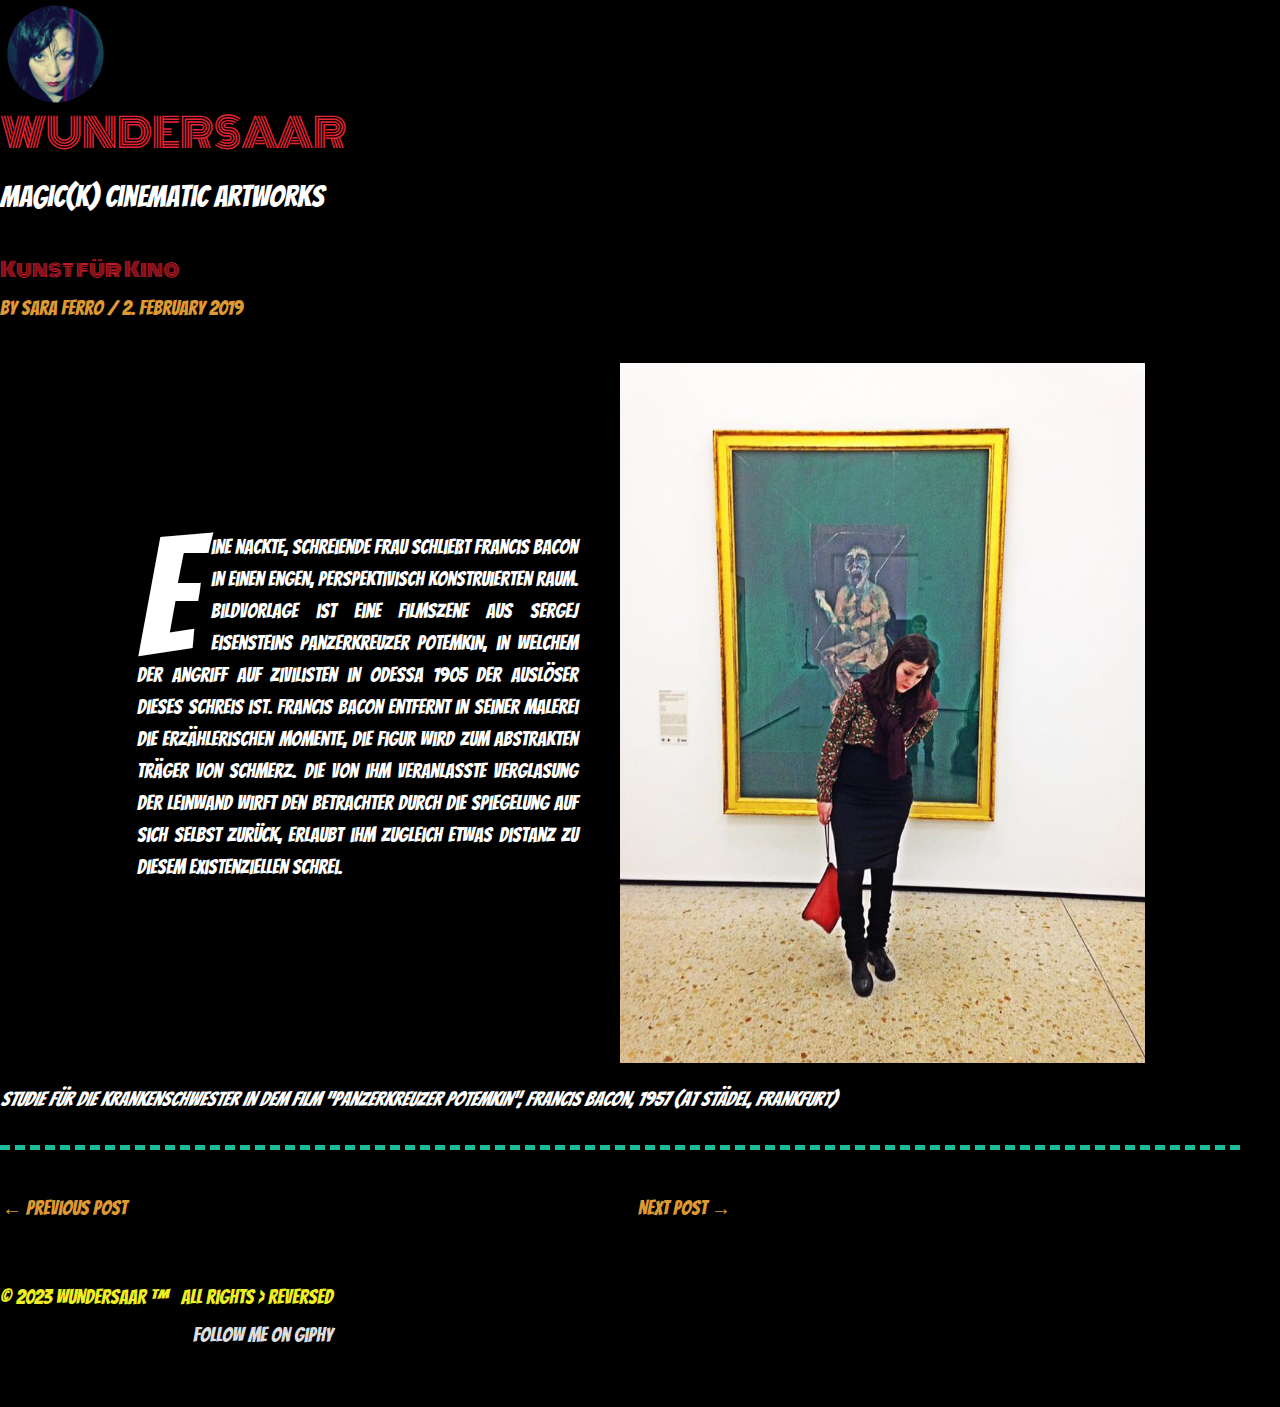
<file: 1434-2/index.html>
<!DOCTYPE html>
<html lang="en-GB">
<head>
<meta charset="UTF-8">
<meta name="viewport" content="width=device-width, initial-scale=1">
<link rel="profile" href="https://gmpg.org/xfn/11">

<title>Kunst für Kino &#8211; WUNDERSAAR</title>
<meta name="robots" content="max-image-preview:large">
<link rel="dns-prefetch" href="//fonts.googleapis.com">
<link rel="alternate" type="application/rss+xml" title="WUNDERSAAR &raquo; Feed" href="./../feed/index.html">
<link rel="alternate" type="application/rss+xml" title="WUNDERSAAR &raquo; Comments Feed" href="./../comments/feed/index.html">
<link rel="alternate" type="application/rss+xml" title="WUNDERSAAR &raquo; Kunst für Kino Comments Feed" href="./feed/index.html">
<script>
window._wpemojiSettings = {"baseUrl":"https:\/\/s.w.org\/images\/core\/emoji\/14.0.0\/72x72\/","ext":".png","svgUrl":"https:\/\/s.w.org\/images\/core\/emoji\/14.0.0\/svg\/","svgExt":".svg","source":{"concatemoji":".\/\/wp-includes\/js\/wp-emoji-release.min.js?ver=6.2"}};
/*! This file is auto-generated */
!function(e,a,t){var n,r,o,i=a.createElement("canvas"),p=i.getContext&&i.getContext("2d");function s(e,t){p.clearRect(0,0,i.width,i.height),p.fillText(e,0,0);e=i.toDataURL();return p.clearRect(0,0,i.width,i.height),p.fillText(t,0,0),e===i.toDataURL()}function c(e){var t=a.createElement("script");t.src=e,t.defer=t.type="text/javascript",a.getElementsByTagName("head")[0].appendChild(t)}for(o=Array("flag","emoji"),t.supports={everything:!0,everythingExceptFlag:!0},r=0;r<o.length;r++)t.supports[o[r]]=function(e){if(p&&p.fillText)switch(p.textBaseline="top",p.font="600 32px Arial",e){case"flag":return s("🏳️‍⚧️","🏳️​⚧️")?!1:!s("🇺🇳","🇺​🇳")&&!s("🏴󠁧󠁢󠁥󠁮󠁧󠁿","🏴​󠁧​󠁢​󠁥​󠁮​󠁧​󠁿");case"emoji":return!s("🫱🏻‍🫲🏿","🫱🏻​🫲🏿")}return!1}(o[r]),t.supports.everything=t.supports.everything&&t.supports[o[r]],"flag"!==o[r]&&(t.supports.everythingExceptFlag=t.supports.everythingExceptFlag&&t.supports[o[r]]);t.supports.everythingExceptFlag=t.supports.everythingExceptFlag&&!t.supports.flag,t.DOMReady=!1,t.readyCallback=function(){t.DOMReady=!0},t.supports.everything||(n=function(){t.readyCallback()},a.addEventListener?(a.addEventListener("DOMContentLoaded",n,!1),e.addEventListener("load",n,!1)):(e.attachEvent("onload",n),a.attachEvent("onreadystatechange",function(){"complete"===a.readyState&&t.readyCallback()})),(e=t.source||{}).concatemoji?c(e.concatemoji):e.wpemoji&&e.twemoji&&(c(e.twemoji),c(e.wpemoji)))}(window,document,window._wpemojiSettings);
</script>
<style>img.wp-smiley,
img.emoji {
	display: inline !important;
	border: none !important;
	box-shadow: none !important;
	height: 1em !important;
	width: 1em !important;
	margin: 0 0.07em !important;
	vertical-align: -0.1em !important;
	background: none !important;
	padding: 0 !important;
}</style>
	<link rel="stylesheet" id="astra-theme-css-css" href="./../wp-content/themes/astra/assets/css/minified/style.min.css?ver=4.1.2" media="all">
<style id="astra-theme-css-inline-css">.ast-no-sidebar .entry-content .alignfull {margin-left: calc( -50vw + 50%);margin-right: calc( -50vw + 50%);max-width: 100vw;width: 100vw;}.ast-no-sidebar .entry-content .alignwide {margin-left: calc(-41vw + 50%);margin-right: calc(-41vw + 50%);max-width: unset;width: unset;}.ast-no-sidebar .entry-content .alignfull .alignfull,.ast-no-sidebar .entry-content .alignfull .alignwide,.ast-no-sidebar .entry-content .alignwide .alignfull,.ast-no-sidebar .entry-content .alignwide .alignwide,.ast-no-sidebar .entry-content .wp-block-column .alignfull,.ast-no-sidebar .entry-content .wp-block-column .alignwide{width: 100%;margin-left: auto;margin-right: auto;}.wp-block-gallery,.blocks-gallery-grid {margin: 0;}.wp-block-separator {max-width: 100px;}.wp-block-separator.is-style-wide,.wp-block-separator.is-style-dots {max-width: none;}.entry-content .has-2-columns .wp-block-column:first-child {padding-right: 10px;}.entry-content .has-2-columns .wp-block-column:last-child {padding-left: 10px;}@media (max-width: 782px) {.entry-content .wp-block-columns .wp-block-column {flex-basis: 100%;}.entry-content .has-2-columns .wp-block-column:first-child {padding-right: 0;}.entry-content .has-2-columns .wp-block-column:last-child {padding-left: 0;}}body .entry-content .wp-block-latest-posts {margin-left: 0;}body .entry-content .wp-block-latest-posts li {list-style: none;}.ast-no-sidebar .ast-container .entry-content .wp-block-latest-posts {margin-left: 0;}.ast-header-break-point .entry-content .alignwide {margin-left: auto;margin-right: auto;}.entry-content .blocks-gallery-item img {margin-bottom: auto;}.wp-block-pullquote {border-top: 4px solid #555d66;border-bottom: 4px solid #555d66;color: #40464d;}:root{--ast-container-default-xlg-padding:6.67em;--ast-container-default-lg-padding:5.67em;--ast-container-default-slg-padding:4.34em;--ast-container-default-md-padding:3.34em;--ast-container-default-sm-padding:6.67em;--ast-container-default-xs-padding:2.4em;--ast-container-default-xxs-padding:1.4em;--ast-code-block-background:#EEEEEE;--ast-comment-inputs-background:#FAFAFA;}html{font-size:125%;}a,.page-title{color:#dd9933;}a:hover,a:focus{color:#8224e3;}body,button,input,select,textarea,.ast-button,.ast-custom-button{font-family:'Bangers',display;font-weight:400;font-size:20px;font-size:1rem;line-height:1.6em;}blockquote{color:#b4b4b4;}h1,.entry-content h1,h2,.entry-content h2,h3,.entry-content h3,h4,.entry-content h4,h5,.entry-content h5,h6,.entry-content h6,.site-title,.site-title a{font-family:'Monoton',display;font-weight:400;}.site-title{font-size:35px;font-size:1.75rem;display:block;}header .custom-logo-link img{max-width:111px;}.astra-logo-svg{width:111px;}.site-header .site-description{font-size:15px;font-size:0.75rem;display:block;}.entry-title{font-size:20px;font-size:1rem;}h1,.entry-content h1{font-size:50px;font-size:2.5rem;font-family:'Monoton',display;line-height:1.4em;}h2,.entry-content h2{font-size:30px;font-size:1.5rem;font-family:'Monoton',display;line-height:1.25em;}h3,.entry-content h3{font-size:25px;font-size:1.25rem;font-family:'Monoton',display;line-height:1.2em;}h4,.entry-content h4{font-size:20px;font-size:1rem;line-height:1.2em;font-family:'Monoton',display;}h5,.entry-content h5{font-size:18px;font-size:0.9rem;line-height:1.2em;font-family:'Monoton',display;}h6,.entry-content h6{font-size:15px;font-size:0.75rem;line-height:1.25em;font-family:'Monoton',display;}::selection{background-color:#dd3333;color:#ffffff;}body,h1,.entry-title a,.entry-content h1,h2,.entry-content h2,h3,.entry-content h3,h4,.entry-content h4,h5,.entry-content h5,h6,.entry-content h6{color:#ffffff;}.tagcloud a:hover,.tagcloud a:focus,.tagcloud a.current-item{color:#000000;border-color:#dd9933;background-color:#dd9933;}input:focus,input[type="text"]:focus,input[type="email"]:focus,input[type="url"]:focus,input[type="password"]:focus,input[type="reset"]:focus,input[type="search"]:focus,textarea:focus{border-color:#dd9933;}input[type="radio"]:checked,input[type=reset],input[type="checkbox"]:checked,input[type="checkbox"]:hover:checked,input[type="checkbox"]:focus:checked,input[type=range]::-webkit-slider-thumb{border-color:#dd9933;background-color:#dd9933;box-shadow:none;}.site-footer a:hover + .post-count,.site-footer a:focus + .post-count{background:#dd9933;border-color:#dd9933;}.single .nav-links .nav-previous,.single .nav-links .nav-next{color:#dd9933;}.entry-meta,.entry-meta *{line-height:1.45;color:#dd9933;}.entry-meta a:hover,.entry-meta a:hover *,.entry-meta a:focus,.entry-meta a:focus *,.page-links > .page-link,.page-links .page-link:hover,.post-navigation a:hover{color:#8224e3;}#cat option,.secondary .calendar_wrap thead a,.secondary .calendar_wrap thead a:visited{color:#dd9933;}.secondary .calendar_wrap #today,.ast-progress-val span{background:#dd9933;}.secondary a:hover + .post-count,.secondary a:focus + .post-count{background:#dd9933;border-color:#dd9933;}.calendar_wrap #today > a{color:#000000;}.page-links .page-link,.single .post-navigation a{color:#dd9933;}.widget-title{font-size:28px;font-size:1.4rem;color:#ffffff;}a:focus-visible,.ast-menu-toggle:focus-visible,.site .skip-link:focus-visible,.wp-block-loginout input:focus-visible,.wp-block-search.wp-block-search__button-inside .wp-block-search__inside-wrapper,.ast-header-navigation-arrow:focus-visible{outline-style:dotted;outline-color:inherit;outline-width:thin;border-color:transparent;}input:focus,input[type="text"]:focus,input[type="email"]:focus,input[type="url"]:focus,input[type="password"]:focus,input[type="reset"]:focus,input[type="search"]:focus,textarea:focus,.wp-block-search__input:focus,[data-section="section-header-mobile-trigger"] .ast-button-wrap .ast-mobile-menu-trigger-minimal:focus,.ast-mobile-popup-drawer.active .menu-toggle-close:focus,.woocommerce-ordering select.orderby:focus,#ast-scroll-top:focus,.woocommerce a.add_to_cart_button:focus,.woocommerce .button.single_add_to_cart_button:focus{border-style:dotted;border-color:inherit;border-width:thin;outline-color:transparent;}.main-header-menu .menu-link,.ast-header-custom-item a{color:#ffffff;}.main-header-menu .menu-item:hover > .menu-link,.main-header-menu .menu-item:hover > .ast-menu-toggle,.main-header-menu .ast-masthead-custom-menu-items a:hover,.main-header-menu .menu-item.focus > .menu-link,.main-header-menu .menu-item.focus > .ast-menu-toggle,.main-header-menu .current-menu-item > .menu-link,.main-header-menu .current-menu-ancestor > .menu-link,.main-header-menu .current-menu-item > .ast-menu-toggle,.main-header-menu .current-menu-ancestor > .ast-menu-toggle{color:#dd9933;}.header-main-layout-3 .ast-main-header-bar-alignment{margin-right:auto;}.header-main-layout-2 .site-header-section-left .ast-site-identity{text-align:left;}.ast-logo-title-inline .site-logo-img{padding-right:1em;}.site-logo-img img{ transition:all 0.2s linear;}.ast-header-break-point .ast-mobile-menu-buttons-minimal.menu-toggle{background:transparent;color:#dd3333;}.ast-header-break-point .ast-mobile-menu-buttons-outline.menu-toggle{background:transparent;border:1px solid #dd3333;color:#dd3333;}.ast-header-break-point .ast-mobile-menu-buttons-fill.menu-toggle{background:#dd3333;}.ast-small-footer{color:#eeee22;}.ast-small-footer > .ast-footer-overlay{background-color:#000000;;}.ast-small-footer a:hover{color:#eeee22;}.footer-adv .footer-adv-overlay{border-top-style:solid;border-top-color:#7a7a7a;}.wp-block-buttons.aligncenter{justify-content:center;}@media (max-width:782px){.entry-content .wp-block-columns .wp-block-column{margin-left:0px;}}.wp-block-image.aligncenter{margin-left:auto;margin-right:auto;}.wp-block-table.aligncenter{margin-left:auto;margin-right:auto;}@media (max-width:768px){.ast-separate-container #primary,.ast-separate-container #secondary{padding:1.5em 0;}#primary,#secondary{padding:1.5em 0;margin:0;}.ast-left-sidebar #content > .ast-container{display:flex;flex-direction:column-reverse;width:100%;}.ast-separate-container .ast-article-post,.ast-separate-container .ast-article-single{padding:1.5em 2.14em;}.ast-author-box img.avatar{margin:20px 0 0 0;}}@media (min-width:769px){.ast-separate-container.ast-right-sidebar #primary,.ast-separate-container.ast-left-sidebar #primary{border:0;}.search-no-results.ast-separate-container #primary{margin-bottom:4em;}}.menu-toggle,button,.ast-button,.ast-custom-button,.button,input#submit,input[type="button"],input[type="submit"],input[type="reset"]{color:#ffffff;border-color:#dd3333;background-color:#dd3333;padding-top:10px;padding-right:40px;padding-bottom:10px;padding-left:40px;font-family:inherit;font-weight:inherit;}button:focus,.menu-toggle:hover,button:hover,.ast-button:hover,.ast-custom-button:hover .button:hover,.ast-custom-button:hover,input[type=reset]:hover,input[type=reset]:focus,input#submit:hover,input#submit:focus,input[type="button"]:hover,input[type="button"]:focus,input[type="submit"]:hover,input[type="submit"]:focus{color:#ffffff;background-color:#8224e3;border-color:#8224e3;}@media (max-width:768px){.ast-mobile-header-stack .main-header-bar .ast-search-menu-icon{display:inline-block;}.ast-header-break-point.ast-header-custom-item-outside .ast-mobile-header-stack .main-header-bar .ast-search-icon{margin:0;}.ast-comment-avatar-wrap img{max-width:2.5em;}.ast-separate-container .ast-comment-list li.depth-1{padding:1.5em 2.14em;}.ast-separate-container .comment-respond{padding:2em 2.14em;}.ast-comment-meta{padding:0 1.8888em 1.3333em;}}@media (min-width:544px){.ast-container{max-width:100%;}}@media (max-width:544px){.ast-separate-container .ast-article-post,.ast-separate-container .ast-article-single,.ast-separate-container .comments-title,.ast-separate-container .ast-archive-description{padding:1.5em 1em;}.ast-separate-container #content .ast-container{padding-left:0.54em;padding-right:0.54em;}.ast-separate-container .ast-comment-list li.depth-1{padding:1.5em 1em;margin-bottom:1.5em;}.ast-separate-container .ast-comment-list .bypostauthor{padding:.5em;}.ast-search-menu-icon.ast-dropdown-active .search-field{width:170px;}.site-branding img,.site-header .site-logo-img .custom-logo-link img{max-width:100%;}}body,.ast-separate-container{background-color:#000000;;background-image:none;;}.ast-no-sidebar.ast-separate-container .entry-content .alignfull {margin-left: -6.67em;margin-right: -6.67em;width: auto;}@media (max-width: 1200px) {.ast-no-sidebar.ast-separate-container .entry-content .alignfull {margin-left: -2.4em;margin-right: -2.4em;}}@media (max-width: 768px) {.ast-no-sidebar.ast-separate-container .entry-content .alignfull {margin-left: -2.14em;margin-right: -2.14em;}}@media (max-width: 544px) {.ast-no-sidebar.ast-separate-container .entry-content .alignfull {margin-left: -1em;margin-right: -1em;}}.ast-no-sidebar.ast-separate-container .entry-content .alignwide {margin-left: -20px;margin-right: -20px;}.ast-no-sidebar.ast-separate-container .entry-content .wp-block-column .alignfull,.ast-no-sidebar.ast-separate-container .entry-content .wp-block-column .alignwide {margin-left: auto;margin-right: auto;width: 100%;}@media (max-width:768px){.site-title{display:block;}.site-header .site-description{display:block;}.entry-title{font-size:30px;}h1,.entry-content h1{font-size:30px;}h2,.entry-content h2{font-size:25px;}h3,.entry-content h3{font-size:20px;}}@media (max-width:544px){.site-title{display:block;}.site-header .site-description{display:block;}.entry-title{font-size:30px;}h1,.entry-content h1{font-size:28px;}h2,.entry-content h2{font-size:8px;}h3,.entry-content h3{font-size:20px;}}@media (max-width:768px){html{font-size:114%;}}@media (max-width:544px){html{font-size:114%;}}@media (min-width:769px){.ast-container{max-width:1240px;}}@font-face {font-family: "Astra";src: url(./../wp-content/themes/astra/assets/fonts/astra.woff) format("woff"),url(./../wp-content/themes/astra/assets/fonts/astra.ttf) format("truetype"),url(./../wp-content/themes/astra/assets/fonts/astra.svg#astra) format("svg");font-weight: normal;font-style: normal;font-display: fallback;}@media (max-width:921px) {.main-header-bar .main-header-bar-navigation{display:none;}}.ast-desktop .main-header-menu.submenu-with-border .sub-menu,.ast-desktop .main-header-menu.submenu-with-border .astra-full-megamenu-wrapper{border-color:#dd3333;}.ast-desktop .main-header-menu.submenu-with-border .sub-menu{border-top-width:2px;border-right-width:0px;border-left-width:0px;border-bottom-width:0px;border-style:solid;}.ast-desktop .main-header-menu.submenu-with-border .sub-menu .sub-menu{top:-2px;}.ast-desktop .main-header-menu.submenu-with-border .sub-menu .menu-link,.ast-desktop .main-header-menu.submenu-with-border .children .menu-link{border-bottom-width:0px;border-style:solid;border-color:#eaeaea;}@media (min-width:769px){.main-header-menu .sub-menu .menu-item.ast-left-align-sub-menu:hover > .sub-menu,.main-header-menu .sub-menu .menu-item.ast-left-align-sub-menu.focus > .sub-menu{margin-left:-0px;}}.ast-small-footer{border-top-style:solid;border-top-width:0;border-top-color:#7a7a7a;}.ast-header-break-point.ast-header-custom-item-inside .main-header-bar .main-header-bar-navigation .ast-search-icon {display: none;}.ast-header-break-point.ast-header-custom-item-inside .main-header-bar .ast-search-menu-icon .search-form {padding: 0;display: block;overflow: hidden;}.ast-header-break-point .ast-header-custom-item .widget:last-child {margin-bottom: 1em;}.ast-header-custom-item .widget {margin: 0.5em;display: inline-block;vertical-align: middle;}.ast-header-custom-item .widget p {margin-bottom: 0;}.ast-header-custom-item .widget li {width: auto;}.ast-header-custom-item-inside .button-custom-menu-item .menu-link {display: none;}.ast-header-custom-item-inside.ast-header-break-point .button-custom-menu-item .ast-custom-button-link {display: none;}.ast-header-custom-item-inside.ast-header-break-point .button-custom-menu-item .menu-link {display: block;}.ast-header-break-point.ast-header-custom-item-outside .main-header-bar .ast-search-icon {margin-right: 1em;}.ast-header-break-point.ast-header-custom-item-inside .main-header-bar .ast-search-menu-icon .search-field,.ast-header-break-point.ast-header-custom-item-inside .main-header-bar .ast-search-menu-icon.ast-inline-search .search-field {width: 100%;padding-right: 5.5em;}.ast-header-break-point.ast-header-custom-item-inside .main-header-bar .ast-search-menu-icon .search-submit {display: block;position: absolute;height: 100%;top: 0;right: 0;padding: 0 1em;border-radius: 0;}.ast-header-break-point .ast-header-custom-item .ast-masthead-custom-menu-items {padding-left: 20px;padding-right: 20px;margin-bottom: 1em;margin-top: 1em;}.ast-header-custom-item-inside.ast-header-break-point .button-custom-menu-item {padding-left: 0;padding-right: 0;margin-top: 0;margin-bottom: 0;}.astra-icon-down_arrow::after {content: "\e900";font-family: Astra;}.astra-icon-close::after {content: "\e5cd";font-family: Astra;}.astra-icon-drag_handle::after {content: "\e25d";font-family: Astra;}.astra-icon-format_align_justify::after {content: "\e235";font-family: Astra;}.astra-icon-menu::after {content: "\e5d2";font-family: Astra;}.astra-icon-reorder::after {content: "\e8fe";font-family: Astra;}.astra-icon-search::after {content: "\e8b6";font-family: Astra;}.astra-icon-zoom_in::after {content: "\e56b";font-family: Astra;}.astra-icon-check-circle::after {content: "\e901";font-family: Astra;}.astra-icon-shopping-cart::after {content: "\f07a";font-family: Astra;}.astra-icon-shopping-bag::after {content: "\f290";font-family: Astra;}.astra-icon-shopping-basket::after {content: "\f291";font-family: Astra;}.astra-icon-circle-o::after {content: "\e903";font-family: Astra;}.astra-icon-certificate::after {content: "\e902";font-family: Astra;}blockquote {padding: 1.2em;}:root .has-ast-global-color-0-color{color:var(--ast-global-color-0);}:root .has-ast-global-color-0-background-color{background-color:var(--ast-global-color-0);}:root .wp-block-button .has-ast-global-color-0-color{color:var(--ast-global-color-0);}:root .wp-block-button .has-ast-global-color-0-background-color{background-color:var(--ast-global-color-0);}:root .has-ast-global-color-1-color{color:var(--ast-global-color-1);}:root .has-ast-global-color-1-background-color{background-color:var(--ast-global-color-1);}:root .wp-block-button .has-ast-global-color-1-color{color:var(--ast-global-color-1);}:root .wp-block-button .has-ast-global-color-1-background-color{background-color:var(--ast-global-color-1);}:root .has-ast-global-color-2-color{color:var(--ast-global-color-2);}:root .has-ast-global-color-2-background-color{background-color:var(--ast-global-color-2);}:root .wp-block-button .has-ast-global-color-2-color{color:var(--ast-global-color-2);}:root .wp-block-button .has-ast-global-color-2-background-color{background-color:var(--ast-global-color-2);}:root .has-ast-global-color-3-color{color:var(--ast-global-color-3);}:root .has-ast-global-color-3-background-color{background-color:var(--ast-global-color-3);}:root .wp-block-button .has-ast-global-color-3-color{color:var(--ast-global-color-3);}:root .wp-block-button .has-ast-global-color-3-background-color{background-color:var(--ast-global-color-3);}:root .has-ast-global-color-4-color{color:var(--ast-global-color-4);}:root .has-ast-global-color-4-background-color{background-color:var(--ast-global-color-4);}:root .wp-block-button .has-ast-global-color-4-color{color:var(--ast-global-color-4);}:root .wp-block-button .has-ast-global-color-4-background-color{background-color:var(--ast-global-color-4);}:root .has-ast-global-color-5-color{color:var(--ast-global-color-5);}:root .has-ast-global-color-5-background-color{background-color:var(--ast-global-color-5);}:root .wp-block-button .has-ast-global-color-5-color{color:var(--ast-global-color-5);}:root .wp-block-button .has-ast-global-color-5-background-color{background-color:var(--ast-global-color-5);}:root .has-ast-global-color-6-color{color:var(--ast-global-color-6);}:root .has-ast-global-color-6-background-color{background-color:var(--ast-global-color-6);}:root .wp-block-button .has-ast-global-color-6-color{color:var(--ast-global-color-6);}:root .wp-block-button .has-ast-global-color-6-background-color{background-color:var(--ast-global-color-6);}:root .has-ast-global-color-7-color{color:var(--ast-global-color-7);}:root .has-ast-global-color-7-background-color{background-color:var(--ast-global-color-7);}:root .wp-block-button .has-ast-global-color-7-color{color:var(--ast-global-color-7);}:root .wp-block-button .has-ast-global-color-7-background-color{background-color:var(--ast-global-color-7);}:root .has-ast-global-color-8-color{color:var(--ast-global-color-8);}:root .has-ast-global-color-8-background-color{background-color:var(--ast-global-color-8);}:root .wp-block-button .has-ast-global-color-8-color{color:var(--ast-global-color-8);}:root .wp-block-button .has-ast-global-color-8-background-color{background-color:var(--ast-global-color-8);}:root{--ast-global-color-0:#0170B9;--ast-global-color-1:#3a3a3a;--ast-global-color-2:#3a3a3a;--ast-global-color-3:#4B4F58;--ast-global-color-4:#F5F5F5;--ast-global-color-5:#FFFFFF;--ast-global-color-6:#E5E5E5;--ast-global-color-7:#424242;--ast-global-color-8:#000000;}:root {--ast-border-color : #dddddd;}.ast-single-entry-banner {-js-display: flex;display: flex;flex-direction: column;justify-content: center;text-align: center;position: relative;background: #eeeeee;}.ast-single-entry-banner[data-banner-layout="layout-1"] {max-width: 1200px;background: inherit;padding: 20px 0;}.ast-single-entry-banner[data-banner-width-type="custom"] {margin: 0 auto;width: 100%;}.ast-single-entry-banner + .site-content .entry-header {margin-bottom: 0;}header.entry-header .entry-title{font-size:20px;font-size:1rem;}header.entry-header > *:not(:last-child){margin-bottom:10px;}.ast-archive-entry-banner {-js-display: flex;display: flex;flex-direction: column;justify-content: center;text-align: center;position: relative;background: #eeeeee;}.ast-archive-entry-banner[data-banner-width-type="custom"] {margin: 0 auto;width: 100%;}.ast-archive-entry-banner[data-banner-layout="layout-1"] {background: inherit;padding: 20px 0;text-align: left;}body.archive .ast-archive-description{max-width:1200px;width:100%;text-align:left;padding-top:3em;padding-right:3em;padding-bottom:3em;padding-left:3em;}body.archive .ast-archive-description > *:not(:last-child){margin-bottom:10px;}@media (max-width:768px){body.archive .ast-archive-description{text-align:left;}}@media (max-width:544px){body.archive .ast-archive-description{text-align:left;}}.ast-breadcrumbs .trail-browse,.ast-breadcrumbs .trail-items,.ast-breadcrumbs .trail-items li{display:inline-block;margin:0;padding:0;border:none;background:inherit;text-indent:0;}.ast-breadcrumbs .trail-browse{font-size:inherit;font-style:inherit;font-weight:inherit;color:inherit;}.ast-breadcrumbs .trail-items{list-style:none;}.trail-items li::after{padding:0 0.3em;content:"\00bb";}.trail-items li:last-of-type::after{display:none;}h1,.entry-content h1,h2,.entry-content h2,h3,.entry-content h3,h4,.entry-content h4,h5,.entry-content h5,h6,.entry-content h6{color:#00d084;}.ast-header-break-point .main-header-bar{border-bottom-width:0;}@media (min-width:769px){.main-header-bar{border-bottom-width:0;}}.main-header-menu .menu-item, #astra-footer-menu .menu-item, .main-header-bar .ast-masthead-custom-menu-items{-js-display:flex;display:flex;-webkit-box-pack:center;-webkit-justify-content:center;-moz-box-pack:center;-ms-flex-pack:center;justify-content:center;-webkit-box-orient:vertical;-webkit-box-direction:normal;-webkit-flex-direction:column;-moz-box-orient:vertical;-moz-box-direction:normal;-ms-flex-direction:column;flex-direction:column;}.main-header-menu > .menu-item > .menu-link, #astra-footer-menu > .menu-item > .menu-link{height:100%;-webkit-box-align:center;-webkit-align-items:center;-moz-box-align:center;-ms-flex-align:center;align-items:center;-js-display:flex;display:flex;}.ast-primary-menu-disabled .main-header-bar .ast-masthead-custom-menu-items{flex:unset;}.header-main-layout-1 .ast-flex.main-header-container, .header-main-layout-3 .ast-flex.main-header-container{-webkit-align-content:center;-ms-flex-line-pack:center;align-content:center;-webkit-box-align:center;-webkit-align-items:center;-moz-box-align:center;-ms-flex-align:center;align-items:center;}.main-header-menu .sub-menu .menu-item.menu-item-has-children > .menu-link:after{position:absolute;right:1em;top:50%;transform:translate(0,-50%) rotate(270deg);}.ast-header-break-point .main-header-bar .main-header-bar-navigation .page_item_has_children > .ast-menu-toggle::before, .ast-header-break-point .main-header-bar .main-header-bar-navigation .menu-item-has-children > .ast-menu-toggle::before, .ast-mobile-popup-drawer .main-header-bar-navigation .menu-item-has-children>.ast-menu-toggle::before, .ast-header-break-point .ast-mobile-header-wrap .main-header-bar-navigation .menu-item-has-children > .ast-menu-toggle::before{font-weight:bold;content:"\e900";font-family:Astra;text-decoration:inherit;display:inline-block;}.ast-header-break-point .main-navigation ul.sub-menu .menu-item .menu-link:before{content:"\e900";font-family:Astra;font-size:.65em;text-decoration:inherit;display:inline-block;transform:translate(0, -2px) rotateZ(270deg);margin-right:5px;}.widget_search .search-form:after{font-family:Astra;font-size:1.2em;font-weight:normal;content:"\e8b6";position:absolute;top:50%;right:15px;transform:translate(0, -50%);}.astra-search-icon::before{content:"\e8b6";font-family:Astra;font-style:normal;font-weight:normal;text-decoration:inherit;text-align:center;-webkit-font-smoothing:antialiased;-moz-osx-font-smoothing:grayscale;z-index:3;}.main-header-bar .main-header-bar-navigation .page_item_has_children > a:after, .main-header-bar .main-header-bar-navigation .menu-item-has-children > a:after, .menu-item-has-children .ast-header-navigation-arrow:after{content:"\e900";display:inline-block;font-family:Astra;font-size:.6rem;font-weight:bold;text-rendering:auto;-webkit-font-smoothing:antialiased;-moz-osx-font-smoothing:grayscale;margin-left:10px;line-height:normal;}.menu-item-has-children .sub-menu .ast-header-navigation-arrow:after{margin-left:0;}.ast-mobile-popup-drawer .main-header-bar-navigation .ast-submenu-expanded>.ast-menu-toggle::before{transform:rotateX(180deg);}.ast-header-break-point .main-header-bar-navigation .menu-item-has-children > .menu-link:after{display:none;}.ast-separate-container .blog-layout-1, .ast-separate-container .blog-layout-2, .ast-separate-container .blog-layout-3{background-color:transparent;background-image:none;}.ast-separate-container .ast-article-post{background-color:var(--ast-global-color-5);;background-image:none;;}@media (max-width:768px){.ast-separate-container .ast-article-post{background-color:var(--ast-global-color-5);;background-image:none;;}}@media (max-width:544px){.ast-separate-container .ast-article-post{background-color:var(--ast-global-color-5);;background-image:none;;}}.ast-separate-container .ast-article-single:not(.ast-related-post), .ast-separate-container .comments-area .comment-respond,.ast-separate-container .comments-area .ast-comment-list li, .ast-separate-container .ast-woocommerce-container, .ast-separate-container .error-404, .ast-separate-container .no-results, .single.ast-separate-container  .ast-author-meta, .ast-separate-container .related-posts-title-wrapper, .ast-separate-container.ast-two-container #secondary .widget,.ast-separate-container .comments-count-wrapper, .ast-box-layout.ast-plain-container .site-content,.ast-padded-layout.ast-plain-container .site-content, .ast-separate-container .comments-area .comments-title, .ast-narrow-container .site-content{background-color:var(--ast-global-color-5);;background-image:none;;}@media (max-width:768px){.ast-separate-container .ast-article-single:not(.ast-related-post), .ast-separate-container .comments-area .comment-respond,.ast-separate-container .comments-area .ast-comment-list li, .ast-separate-container .ast-woocommerce-container, .ast-separate-container .error-404, .ast-separate-container .no-results, .single.ast-separate-container  .ast-author-meta, .ast-separate-container .related-posts-title-wrapper, .ast-separate-container.ast-two-container #secondary .widget,.ast-separate-container .comments-count-wrapper, .ast-box-layout.ast-plain-container .site-content,.ast-padded-layout.ast-plain-container .site-content, .ast-separate-container .comments-area .comments-title, .ast-narrow-container .site-content{background-color:var(--ast-global-color-5);;background-image:none;;}}@media (max-width:544px){.ast-separate-container .ast-article-single:not(.ast-related-post), .ast-separate-container .comments-area .comment-respond,.ast-separate-container .comments-area .ast-comment-list li, .ast-separate-container .ast-woocommerce-container, .ast-separate-container .error-404, .ast-separate-container .no-results, .single.ast-separate-container  .ast-author-meta, .ast-separate-container .related-posts-title-wrapper, .ast-separate-container.ast-two-container #secondary .widget,.ast-separate-container .comments-count-wrapper, .ast-box-layout.ast-plain-container .site-content,.ast-padded-layout.ast-plain-container .site-content, .ast-separate-container .comments-area .comments-title, .ast-narrow-container .site-content{background-color:var(--ast-global-color-5);;background-image:none;;}}</style>
<link rel="stylesheet" id="astra-google-fonts-css" href="https://fonts.googleapis.com/css?family=Bangers%3A400%2C%7CMonoton%3A400%2C&#038;display=fallback&#038;ver=4.1.2" media="all">
<link rel="stylesheet" id="wp-block-library-css" href="./../wp-includes/css/dist/block-library/style.min.css?ver=6.2" media="all">
<style id="global-styles-inline-css">body{--wp--preset--color--black: #000000;--wp--preset--color--cyan-bluish-gray: #abb8c3;--wp--preset--color--white: #ffffff;--wp--preset--color--pale-pink: #f78da7;--wp--preset--color--vivid-red: #cf2e2e;--wp--preset--color--luminous-vivid-orange: #ff6900;--wp--preset--color--luminous-vivid-amber: #fcb900;--wp--preset--color--light-green-cyan: #7bdcb5;--wp--preset--color--vivid-green-cyan: #00d084;--wp--preset--color--pale-cyan-blue: #8ed1fc;--wp--preset--color--vivid-cyan-blue: #0693e3;--wp--preset--color--vivid-purple: #9b51e0;--wp--preset--color--ast-global-color-0: var(--ast-global-color-0);--wp--preset--color--ast-global-color-1: var(--ast-global-color-1);--wp--preset--color--ast-global-color-2: var(--ast-global-color-2);--wp--preset--color--ast-global-color-3: var(--ast-global-color-3);--wp--preset--color--ast-global-color-4: var(--ast-global-color-4);--wp--preset--color--ast-global-color-5: var(--ast-global-color-5);--wp--preset--color--ast-global-color-6: var(--ast-global-color-6);--wp--preset--color--ast-global-color-7: var(--ast-global-color-7);--wp--preset--color--ast-global-color-8: var(--ast-global-color-8);--wp--preset--gradient--vivid-cyan-blue-to-vivid-purple: linear-gradient(135deg,rgba(6,147,227,1) 0%,rgb(155,81,224) 100%);--wp--preset--gradient--light-green-cyan-to-vivid-green-cyan: linear-gradient(135deg,rgb(122,220,180) 0%,rgb(0,208,130) 100%);--wp--preset--gradient--luminous-vivid-amber-to-luminous-vivid-orange: linear-gradient(135deg,rgba(252,185,0,1) 0%,rgba(255,105,0,1) 100%);--wp--preset--gradient--luminous-vivid-orange-to-vivid-red: linear-gradient(135deg,rgba(255,105,0,1) 0%,rgb(207,46,46) 100%);--wp--preset--gradient--very-light-gray-to-cyan-bluish-gray: linear-gradient(135deg,rgb(238,238,238) 0%,rgb(169,184,195) 100%);--wp--preset--gradient--cool-to-warm-spectrum: linear-gradient(135deg,rgb(74,234,220) 0%,rgb(151,120,209) 20%,rgb(207,42,186) 40%,rgb(238,44,130) 60%,rgb(251,105,98) 80%,rgb(254,248,76) 100%);--wp--preset--gradient--blush-light-purple: linear-gradient(135deg,rgb(255,206,236) 0%,rgb(152,150,240) 100%);--wp--preset--gradient--blush-bordeaux: linear-gradient(135deg,rgb(254,205,165) 0%,rgb(254,45,45) 50%,rgb(107,0,62) 100%);--wp--preset--gradient--luminous-dusk: linear-gradient(135deg,rgb(255,203,112) 0%,rgb(199,81,192) 50%,rgb(65,88,208) 100%);--wp--preset--gradient--pale-ocean: linear-gradient(135deg,rgb(255,245,203) 0%,rgb(182,227,212) 50%,rgb(51,167,181) 100%);--wp--preset--gradient--electric-grass: linear-gradient(135deg,rgb(202,248,128) 0%,rgb(113,206,126) 100%);--wp--preset--gradient--midnight: linear-gradient(135deg,rgb(2,3,129) 0%,rgb(40,116,252) 100%);--wp--preset--duotone--dark-grayscale: url('#wp-duotone-dark-grayscale');--wp--preset--duotone--grayscale: url('#wp-duotone-grayscale');--wp--preset--duotone--purple-yellow: url('#wp-duotone-purple-yellow');--wp--preset--duotone--blue-red: url('#wp-duotone-blue-red');--wp--preset--duotone--midnight: url('#wp-duotone-midnight');--wp--preset--duotone--magenta-yellow: url('#wp-duotone-magenta-yellow');--wp--preset--duotone--purple-green: url('#wp-duotone-purple-green');--wp--preset--duotone--blue-orange: url('#wp-duotone-blue-orange');--wp--preset--font-size--small: 13px;--wp--preset--font-size--medium: 20px;--wp--preset--font-size--large: 36px;--wp--preset--font-size--x-large: 42px;--wp--preset--spacing--20: 0.44rem;--wp--preset--spacing--30: 0.67rem;--wp--preset--spacing--40: 1rem;--wp--preset--spacing--50: 1.5rem;--wp--preset--spacing--60: 2.25rem;--wp--preset--spacing--70: 3.38rem;--wp--preset--spacing--80: 5.06rem;--wp--preset--shadow--natural: 6px 6px 9px rgba(0, 0, 0, 0.2);--wp--preset--shadow--deep: 12px 12px 50px rgba(0, 0, 0, 0.4);--wp--preset--shadow--sharp: 6px 6px 0px rgba(0, 0, 0, 0.2);--wp--preset--shadow--outlined: 6px 6px 0px -3px rgba(255, 255, 255, 1), 6px 6px rgba(0, 0, 0, 1);--wp--preset--shadow--crisp: 6px 6px 0px rgba(0, 0, 0, 1);}body { margin: 0;--wp--style--global--content-size: var(--wp--custom--ast-content-width-size);--wp--style--global--wide-size: var(--wp--custom--ast-wide-width-size); }.wp-site-blocks > .alignleft { float: left; margin-right: 2em; }.wp-site-blocks > .alignright { float: right; margin-left: 2em; }.wp-site-blocks > .aligncenter { justify-content: center; margin-left: auto; margin-right: auto; }.wp-site-blocks > * { margin-block-start: 0; margin-block-end: 0; }.wp-site-blocks > * + * { margin-block-start: 24px; }body { --wp--style--block-gap: 24px; }body .is-layout-flow > *{margin-block-start: 0;margin-block-end: 0;}body .is-layout-flow > * + *{margin-block-start: 24px;margin-block-end: 0;}body .is-layout-constrained > *{margin-block-start: 0;margin-block-end: 0;}body .is-layout-constrained > * + *{margin-block-start: 24px;margin-block-end: 0;}body .is-layout-flex{gap: 24px;}body .is-layout-flow > .alignleft{float: left;margin-inline-start: 0;margin-inline-end: 2em;}body .is-layout-flow > .alignright{float: right;margin-inline-start: 2em;margin-inline-end: 0;}body .is-layout-flow > .aligncenter{margin-left: auto !important;margin-right: auto !important;}body .is-layout-constrained > .alignleft{float: left;margin-inline-start: 0;margin-inline-end: 2em;}body .is-layout-constrained > .alignright{float: right;margin-inline-start: 2em;margin-inline-end: 0;}body .is-layout-constrained > .aligncenter{margin-left: auto !important;margin-right: auto !important;}body .is-layout-constrained > :where(:not(.alignleft):not(.alignright):not(.alignfull)){max-width: var(--wp--style--global--content-size);margin-left: auto !important;margin-right: auto !important;}body .is-layout-constrained > .alignwide{max-width: var(--wp--style--global--wide-size);}body .is-layout-flex{display: flex;}body .is-layout-flex{flex-wrap: wrap;align-items: center;}body .is-layout-flex > *{margin: 0;}body{padding-top: 0px;padding-right: 0px;padding-bottom: 0px;padding-left: 0px;}a:where(:not(.wp-element-button)){text-decoration: none;}.wp-element-button, .wp-block-button__link{background-color: #32373c;border-width: 0;color: #fff;font-family: inherit;font-size: inherit;line-height: inherit;padding: calc(0.667em + 2px) calc(1.333em + 2px);text-decoration: none;}.has-black-color{color: var(--wp--preset--color--black) !important;}.has-cyan-bluish-gray-color{color: var(--wp--preset--color--cyan-bluish-gray) !important;}.has-white-color{color: var(--wp--preset--color--white) !important;}.has-pale-pink-color{color: var(--wp--preset--color--pale-pink) !important;}.has-vivid-red-color{color: var(--wp--preset--color--vivid-red) !important;}.has-luminous-vivid-orange-color{color: var(--wp--preset--color--luminous-vivid-orange) !important;}.has-luminous-vivid-amber-color{color: var(--wp--preset--color--luminous-vivid-amber) !important;}.has-light-green-cyan-color{color: var(--wp--preset--color--light-green-cyan) !important;}.has-vivid-green-cyan-color{color: var(--wp--preset--color--vivid-green-cyan) !important;}.has-pale-cyan-blue-color{color: var(--wp--preset--color--pale-cyan-blue) !important;}.has-vivid-cyan-blue-color{color: var(--wp--preset--color--vivid-cyan-blue) !important;}.has-vivid-purple-color{color: var(--wp--preset--color--vivid-purple) !important;}.has-ast-global-color-0-color{color: var(--wp--preset--color--ast-global-color-0) !important;}.has-ast-global-color-1-color{color: var(--wp--preset--color--ast-global-color-1) !important;}.has-ast-global-color-2-color{color: var(--wp--preset--color--ast-global-color-2) !important;}.has-ast-global-color-3-color{color: var(--wp--preset--color--ast-global-color-3) !important;}.has-ast-global-color-4-color{color: var(--wp--preset--color--ast-global-color-4) !important;}.has-ast-global-color-5-color{color: var(--wp--preset--color--ast-global-color-5) !important;}.has-ast-global-color-6-color{color: var(--wp--preset--color--ast-global-color-6) !important;}.has-ast-global-color-7-color{color: var(--wp--preset--color--ast-global-color-7) !important;}.has-ast-global-color-8-color{color: var(--wp--preset--color--ast-global-color-8) !important;}.has-black-background-color{background-color: var(--wp--preset--color--black) !important;}.has-cyan-bluish-gray-background-color{background-color: var(--wp--preset--color--cyan-bluish-gray) !important;}.has-white-background-color{background-color: var(--wp--preset--color--white) !important;}.has-pale-pink-background-color{background-color: var(--wp--preset--color--pale-pink) !important;}.has-vivid-red-background-color{background-color: var(--wp--preset--color--vivid-red) !important;}.has-luminous-vivid-orange-background-color{background-color: var(--wp--preset--color--luminous-vivid-orange) !important;}.has-luminous-vivid-amber-background-color{background-color: var(--wp--preset--color--luminous-vivid-amber) !important;}.has-light-green-cyan-background-color{background-color: var(--wp--preset--color--light-green-cyan) !important;}.has-vivid-green-cyan-background-color{background-color: var(--wp--preset--color--vivid-green-cyan) !important;}.has-pale-cyan-blue-background-color{background-color: var(--wp--preset--color--pale-cyan-blue) !important;}.has-vivid-cyan-blue-background-color{background-color: var(--wp--preset--color--vivid-cyan-blue) !important;}.has-vivid-purple-background-color{background-color: var(--wp--preset--color--vivid-purple) !important;}.has-ast-global-color-0-background-color{background-color: var(--wp--preset--color--ast-global-color-0) !important;}.has-ast-global-color-1-background-color{background-color: var(--wp--preset--color--ast-global-color-1) !important;}.has-ast-global-color-2-background-color{background-color: var(--wp--preset--color--ast-global-color-2) !important;}.has-ast-global-color-3-background-color{background-color: var(--wp--preset--color--ast-global-color-3) !important;}.has-ast-global-color-4-background-color{background-color: var(--wp--preset--color--ast-global-color-4) !important;}.has-ast-global-color-5-background-color{background-color: var(--wp--preset--color--ast-global-color-5) !important;}.has-ast-global-color-6-background-color{background-color: var(--wp--preset--color--ast-global-color-6) !important;}.has-ast-global-color-7-background-color{background-color: var(--wp--preset--color--ast-global-color-7) !important;}.has-ast-global-color-8-background-color{background-color: var(--wp--preset--color--ast-global-color-8) !important;}.has-black-border-color{border-color: var(--wp--preset--color--black) !important;}.has-cyan-bluish-gray-border-color{border-color: var(--wp--preset--color--cyan-bluish-gray) !important;}.has-white-border-color{border-color: var(--wp--preset--color--white) !important;}.has-pale-pink-border-color{border-color: var(--wp--preset--color--pale-pink) !important;}.has-vivid-red-border-color{border-color: var(--wp--preset--color--vivid-red) !important;}.has-luminous-vivid-orange-border-color{border-color: var(--wp--preset--color--luminous-vivid-orange) !important;}.has-luminous-vivid-amber-border-color{border-color: var(--wp--preset--color--luminous-vivid-amber) !important;}.has-light-green-cyan-border-color{border-color: var(--wp--preset--color--light-green-cyan) !important;}.has-vivid-green-cyan-border-color{border-color: var(--wp--preset--color--vivid-green-cyan) !important;}.has-pale-cyan-blue-border-color{border-color: var(--wp--preset--color--pale-cyan-blue) !important;}.has-vivid-cyan-blue-border-color{border-color: var(--wp--preset--color--vivid-cyan-blue) !important;}.has-vivid-purple-border-color{border-color: var(--wp--preset--color--vivid-purple) !important;}.has-ast-global-color-0-border-color{border-color: var(--wp--preset--color--ast-global-color-0) !important;}.has-ast-global-color-1-border-color{border-color: var(--wp--preset--color--ast-global-color-1) !important;}.has-ast-global-color-2-border-color{border-color: var(--wp--preset--color--ast-global-color-2) !important;}.has-ast-global-color-3-border-color{border-color: var(--wp--preset--color--ast-global-color-3) !important;}.has-ast-global-color-4-border-color{border-color: var(--wp--preset--color--ast-global-color-4) !important;}.has-ast-global-color-5-border-color{border-color: var(--wp--preset--color--ast-global-color-5) !important;}.has-ast-global-color-6-border-color{border-color: var(--wp--preset--color--ast-global-color-6) !important;}.has-ast-global-color-7-border-color{border-color: var(--wp--preset--color--ast-global-color-7) !important;}.has-ast-global-color-8-border-color{border-color: var(--wp--preset--color--ast-global-color-8) !important;}.has-vivid-cyan-blue-to-vivid-purple-gradient-background{background: var(--wp--preset--gradient--vivid-cyan-blue-to-vivid-purple) !important;}.has-light-green-cyan-to-vivid-green-cyan-gradient-background{background: var(--wp--preset--gradient--light-green-cyan-to-vivid-green-cyan) !important;}.has-luminous-vivid-amber-to-luminous-vivid-orange-gradient-background{background: var(--wp--preset--gradient--luminous-vivid-amber-to-luminous-vivid-orange) !important;}.has-luminous-vivid-orange-to-vivid-red-gradient-background{background: var(--wp--preset--gradient--luminous-vivid-orange-to-vivid-red) !important;}.has-very-light-gray-to-cyan-bluish-gray-gradient-background{background: var(--wp--preset--gradient--very-light-gray-to-cyan-bluish-gray) !important;}.has-cool-to-warm-spectrum-gradient-background{background: var(--wp--preset--gradient--cool-to-warm-spectrum) !important;}.has-blush-light-purple-gradient-background{background: var(--wp--preset--gradient--blush-light-purple) !important;}.has-blush-bordeaux-gradient-background{background: var(--wp--preset--gradient--blush-bordeaux) !important;}.has-luminous-dusk-gradient-background{background: var(--wp--preset--gradient--luminous-dusk) !important;}.has-pale-ocean-gradient-background{background: var(--wp--preset--gradient--pale-ocean) !important;}.has-electric-grass-gradient-background{background: var(--wp--preset--gradient--electric-grass) !important;}.has-midnight-gradient-background{background: var(--wp--preset--gradient--midnight) !important;}.has-small-font-size{font-size: var(--wp--preset--font-size--small) !important;}.has-medium-font-size{font-size: var(--wp--preset--font-size--medium) !important;}.has-large-font-size{font-size: var(--wp--preset--font-size--large) !important;}.has-x-large-font-size{font-size: var(--wp--preset--font-size--x-large) !important;}
.wp-block-navigation a:where(:not(.wp-element-button)){color: inherit;}
.wp-block-pullquote{font-size: 1.5em;line-height: 1.6;}</style>
<link rel="stylesheet" id="child-theme-generator-css" href="./../wp-content/plugins/child-theme-generator/public/css/child-theme-generator-public.css?ver=1.0.0" media="all">
<link rel="stylesheet" id="parente2-style-css" href="./../wp-content/themes/astra/style.css?ver=6.2" media="all">
<link rel="stylesheet" id="childe2-style-css" href="./../wp-content/themes/astra-child/style.css?ver=6.2" media="all">
<!--[if IE]>
<script src='.//wp-content/themes/astra/assets/js/minified/flexibility.min.js?ver=4.1.2' id='astra-flexibility-js'></script>
<script id='astra-flexibility-js-after'>
flexibility(document.documentElement);
</script>
<![endif]-->
<script src="./../wp-includes/js/jquery/jquery.min.js?ver=3.6.3" id="jquery-core-js"></script>
<script src="./../wp-includes/js/jquery/jquery-migrate.min.js?ver=3.4.0" id="jquery-migrate-js"></script>
<script src="./../wp-content/plugins/child-theme-generator/public/js/child-theme-generator-public.js?ver=1.0.0" id="child-theme-generator-js"></script>
<link rel="https://api.w.org/" href="./../wp-json/index.html">
<link rel="alternate" type="application/json" href="./../wp-json/wp/v2/posts/1434/index.html">
<link rel="EditURI" type="application/rsd+xml" title="RSD" href="./../xmlrpc.php?rsd">
<link rel="wlwmanifest" type="application/wlwmanifest+xml" href="./../wp-includes/wlwmanifest.xml">
<meta name="generator" content="WordPress 6.2">
<link rel="canonical" href="./index.html">
<link rel="shortlink" href="./../index.html?p=1434">
<link rel="alternate" type="application/json+oembed" href="./../wp-json/oembed/1.0/embed/index.html?url=https%3A%2F%2F%2F1434-2%2F">
<link rel="alternate" type="text/xml+oembed" href="./../wp-json/oembed/1.0/embed/index.html?url=https%3A%2F%2F%2F1434-2%2F#038;format=xml">
			<style type="text/css">.site-title a, .site-title, .logo a, .Logo a, #logo a, #site-title a, #logo h1, #logo, header .site-title, header h1, .site-name a,
				#site-name a, #site-name, .site-name { color: #e42333 !important;} 				 header { background: Set Color !important;}				 nav { background: Set Color !important;}				 body { background: #000000 !important;}				 main { background: #000000 !important;}				 #secondary, aside, #sidebar, .sidebar { background: Set Color !important;}				 footer, #footer, .footer { background: Set Color !important;}				 label { color: Set Color !important;}				 form { background: Set Color !important;}				 input { background: Set Color !important;}				 h1, h2, h3, h4, h5, h6 { color: #e57713 !important;}				 strong { color: Set Color !important;}</style>
		<link rel="pingback" href="./../xmlrpc.php">
<style type="text/css">.blue-message {
background: none repeat scroll 0 0 #3399ff;
color: #ffffff;
text-shadow: none;
font-size: 14px;
line-height: 24px;
padding: 10px;
} 
.green-message {
background: none repeat scroll 0 0 #8cc14c;
color: #ffffff;
text-shadow: none;
font-size: 14px;
line-height: 24px;
padding: 10px;
} 
.orange-message {
background: none repeat scroll 0 0 #faa732;
color: #ffffff;
text-shadow: none;
font-size: 14px;
line-height: 24px;
padding: 10px;
} 
.red-message {
background: none repeat scroll 0 0 #da4d31;
color: #ffffff;
text-shadow: none;
font-size: 14px;
line-height: 24px;
padding: 10px;
} 
.grey-message {
background: none repeat scroll 0 0 #53555c;
color: #ffffff;
text-shadow: none;
font-size: 14px;
line-height: 24px;
padding: 10px;
} 
.left-block {
background: none repeat scroll 0 0px, radial-gradient(ellipse at center center, #ffffff 0%, #f2f2f2 100%) repeat scroll 0 0 rgba(0, 0, 0, 0);
color: #8b8e97;
padding: 10px;
margin: 10px;
float: left;
} 
.right-block {
background: none repeat scroll 0 0px, radial-gradient(ellipse at center center, #ffffff 0%, #f2f2f2 100%) repeat scroll 0 0 rgba(0, 0, 0, 0);
color: #8b8e97;
padding: 10px;
margin: 10px;
float: right;
} 
.blockquotes {
background: none;
border-left: 5px solid #f1f1f1;
color: #8B8E97;
font-size: 14px;
font-style: italic;
line-height: 22px;
padding-left: 15px;
padding: 10px;
width: 60%;
float: left;
}</style>
<style id="uagb-style-conditional-extension">@media (min-width: 1025px){body .uag-hide-desktop.uagb-google-map__wrap,body .uag-hide-desktop{display:none !important}}@media (min-width: 768px) and (max-width: 1024px){body .uag-hide-tab.uagb-google-map__wrap,body .uag-hide-tab{display:none !important}}@media (max-width: 767px){body .uag-hide-mob.uagb-google-map__wrap,body .uag-hide-mob{display:none !important}}</style>
<link rel="icon" href="./../wp-content/uploads/2019/02/cropped-saraferro_logo-32x32.png" sizes="32x32">
<link rel="icon" href="./../wp-content/uploads/2019/02/cropped-saraferro_logo-192x192.png" sizes="192x192">
<link rel="apple-touch-icon" href="./../wp-content/uploads/2019/02/cropped-saraferro_logo-180x180.png">
<meta name="msapplication-TileImage" content="./../wp-content/uploads/2019/02/cropped-saraferro_logo-270x270.png">
		<style id="wp-custom-css">html {
	-webkit-tap-highlight-color: rgba(0, 0, 0, 0);
}

button:focus,
button:active {
    -moz-outline: 0 !important;
    -ms-outline:0 !important;
    -o-outline: 0 !important;
    -webkit-outline: 0 !important;
}


@media screen and (-webkit-min-device-pixel-ratio:0)
{
    
     :focus {
    outline: 0 !important;
}


.form-control:focus {
  border-color: inherit !important;
  -webkit-box-shadow: none !important;
  box-shadow: none !important;
}


input:focus {
    outline:none !important;
}


input:focus{
   border: transparent !important;
}

    
    
}


/* Thumbnail Image */
.entry-header .post-thumb img{
	width:100%;
}

/* Paragraph */
.hentry p{
	text-align:justify;
	
}

/* Site Description */
.ast-site-identity .ast-site-title-wrap p{
	font-size:30px;
}

/* Link */
.ast-site-title-wrap .site-title a{
	font-size:40px;
	
}

/* Menu */
#main nav{
	border-top-style:dashed;
	border-top-width:5px;
	border-top-color:#1abc9c;
}

/* 768px and below screen sizes */
@media (max-width:768px){


/* Site Description */
.ast-site-identity .ast-site-title-wrap p{
	font-size:10px;
}

/* Link */
.ast-site-title-wrap .site-title a{
	font-size: 15px;
	
}
	
#responsive-menu-button{
		background-color:rgba(0,0,0,0.05) !important;
		
	}
	
}

/* Main header bar */
#masthead .main-header-bar-wrap .main-header-bar{
	background-color:rgba(0,0,0,0.0);
	
}

/* Thumbnail Image */
.entry-header .post-thumb img{
	width:100%;
	
}

/* 920px and below screen sizes */
@media (max-width:768px){

	/* Thumbnail Image */
	.entry-header .post-thumb img{
		width:100%;
		
	}
	
}</style>
		</head>

<body data-rsssl="1" itemtype="https://schema.org/Blog" itemscope="itemscope" class="post-template-default single single-post postid-1434 single-format-standard wp-custom-logo ast-desktop ast-plain-container ast-no-sidebar astra-4.1.2 ast-header-custom-item-inside ast-blog-single-style-1 ast-single-post ast-inherit-site-logo-transparent ast-normal-title-enabled">
<svg xmlns="http://www.w3.org/2000/svg" viewbox="0 0 0 0" width="0" height="0" focusable="false" role="none" style="visibility: hidden; position: absolute; left: -9999px; overflow: hidden;"><defs><filter id="wp-duotone-dark-grayscale"><fecolormatrix color-interpolation-filters="sRGB" type="matrix" values=" .299 .587 .114 0 0 .299 .587 .114 0 0 .299 .587 .114 0 0 .299 .587 .114 0 0 "></fecolormatrix><fecomponenttransfer color-interpolation-filters="sRGB"><fefuncr type="table" tablevalues="0 0.49803921568627"></fefuncr><fefuncg type="table" tablevalues="0 0.49803921568627"></fefuncg><fefuncb type="table" tablevalues="0 0.49803921568627"></fefuncb><fefunca type="table" tablevalues="1 1"></fefunca></fecomponenttransfer><fecomposite in2="SourceGraphic" operator="in"></fecomposite></filter></defs></svg><svg xmlns="http://www.w3.org/2000/svg" viewbox="0 0 0 0" width="0" height="0" focusable="false" role="none" style="visibility: hidden; position: absolute; left: -9999px; overflow: hidden;"><defs><filter id="wp-duotone-grayscale"><fecolormatrix color-interpolation-filters="sRGB" type="matrix" values=" .299 .587 .114 0 0 .299 .587 .114 0 0 .299 .587 .114 0 0 .299 .587 .114 0 0 "></fecolormatrix><fecomponenttransfer color-interpolation-filters="sRGB"><fefuncr type="table" tablevalues="0 1"></fefuncr><fefuncg type="table" tablevalues="0 1"></fefuncg><fefuncb type="table" tablevalues="0 1"></fefuncb><fefunca type="table" tablevalues="1 1"></fefunca></fecomponenttransfer><fecomposite in2="SourceGraphic" operator="in"></fecomposite></filter></defs></svg><svg xmlns="http://www.w3.org/2000/svg" viewbox="0 0 0 0" width="0" height="0" focusable="false" role="none" style="visibility: hidden; position: absolute; left: -9999px; overflow: hidden;"><defs><filter id="wp-duotone-purple-yellow"><fecolormatrix color-interpolation-filters="sRGB" type="matrix" values=" .299 .587 .114 0 0 .299 .587 .114 0 0 .299 .587 .114 0 0 .299 .587 .114 0 0 "></fecolormatrix><fecomponenttransfer color-interpolation-filters="sRGB"><fefuncr type="table" tablevalues="0.54901960784314 0.98823529411765"></fefuncr><fefuncg type="table" tablevalues="0 1"></fefuncg><fefuncb type="table" tablevalues="0.71764705882353 0.25490196078431"></fefuncb><fefunca type="table" tablevalues="1 1"></fefunca></fecomponenttransfer><fecomposite in2="SourceGraphic" operator="in"></fecomposite></filter></defs></svg><svg xmlns="http://www.w3.org/2000/svg" viewbox="0 0 0 0" width="0" height="0" focusable="false" role="none" style="visibility: hidden; position: absolute; left: -9999px; overflow: hidden;"><defs><filter id="wp-duotone-blue-red"><fecolormatrix color-interpolation-filters="sRGB" type="matrix" values=" .299 .587 .114 0 0 .299 .587 .114 0 0 .299 .587 .114 0 0 .299 .587 .114 0 0 "></fecolormatrix><fecomponenttransfer color-interpolation-filters="sRGB"><fefuncr type="table" tablevalues="0 1"></fefuncr><fefuncg type="table" tablevalues="0 0.27843137254902"></fefuncg><fefuncb type="table" tablevalues="0.5921568627451 0.27843137254902"></fefuncb><fefunca type="table" tablevalues="1 1"></fefunca></fecomponenttransfer><fecomposite in2="SourceGraphic" operator="in"></fecomposite></filter></defs></svg><svg xmlns="http://www.w3.org/2000/svg" viewbox="0 0 0 0" width="0" height="0" focusable="false" role="none" style="visibility: hidden; position: absolute; left: -9999px; overflow: hidden;"><defs><filter id="wp-duotone-midnight"><fecolormatrix color-interpolation-filters="sRGB" type="matrix" values=" .299 .587 .114 0 0 .299 .587 .114 0 0 .299 .587 .114 0 0 .299 .587 .114 0 0 "></fecolormatrix><fecomponenttransfer color-interpolation-filters="sRGB"><fefuncr type="table" tablevalues="0 0"></fefuncr><fefuncg type="table" tablevalues="0 0.64705882352941"></fefuncg><fefuncb type="table" tablevalues="0 1"></fefuncb><fefunca type="table" tablevalues="1 1"></fefunca></fecomponenttransfer><fecomposite in2="SourceGraphic" operator="in"></fecomposite></filter></defs></svg><svg xmlns="http://www.w3.org/2000/svg" viewbox="0 0 0 0" width="0" height="0" focusable="false" role="none" style="visibility: hidden; position: absolute; left: -9999px; overflow: hidden;"><defs><filter id="wp-duotone-magenta-yellow"><fecolormatrix color-interpolation-filters="sRGB" type="matrix" values=" .299 .587 .114 0 0 .299 .587 .114 0 0 .299 .587 .114 0 0 .299 .587 .114 0 0 "></fecolormatrix><fecomponenttransfer color-interpolation-filters="sRGB"><fefuncr type="table" tablevalues="0.78039215686275 1"></fefuncr><fefuncg type="table" tablevalues="0 0.94901960784314"></fefuncg><fefuncb type="table" tablevalues="0.35294117647059 0.47058823529412"></fefuncb><fefunca type="table" tablevalues="1 1"></fefunca></fecomponenttransfer><fecomposite in2="SourceGraphic" operator="in"></fecomposite></filter></defs></svg><svg xmlns="http://www.w3.org/2000/svg" viewbox="0 0 0 0" width="0" height="0" focusable="false" role="none" style="visibility: hidden; position: absolute; left: -9999px; overflow: hidden;"><defs><filter id="wp-duotone-purple-green"><fecolormatrix color-interpolation-filters="sRGB" type="matrix" values=" .299 .587 .114 0 0 .299 .587 .114 0 0 .299 .587 .114 0 0 .299 .587 .114 0 0 "></fecolormatrix><fecomponenttransfer color-interpolation-filters="sRGB"><fefuncr type="table" tablevalues="0.65098039215686 0.40392156862745"></fefuncr><fefuncg type="table" tablevalues="0 1"></fefuncg><fefuncb type="table" tablevalues="0.44705882352941 0.4"></fefuncb><fefunca type="table" tablevalues="1 1"></fefunca></fecomponenttransfer><fecomposite in2="SourceGraphic" operator="in"></fecomposite></filter></defs></svg><svg xmlns="http://www.w3.org/2000/svg" viewbox="0 0 0 0" width="0" height="0" focusable="false" role="none" style="visibility: hidden; position: absolute; left: -9999px; overflow: hidden;"><defs><filter id="wp-duotone-blue-orange"><fecolormatrix color-interpolation-filters="sRGB" type="matrix" values=" .299 .587 .114 0 0 .299 .587 .114 0 0 .299 .587 .114 0 0 .299 .587 .114 0 0 "></fecolormatrix><fecomponenttransfer color-interpolation-filters="sRGB"><fefuncr type="table" tablevalues="0.098039215686275 1"></fefuncr><fefuncg type="table" tablevalues="0 0.66274509803922"></fefuncg><fefuncb type="table" tablevalues="0.84705882352941 0.41960784313725"></fefuncb><fefunca type="table" tablevalues="1 1"></fefunca></fecomponenttransfer><fecomposite in2="SourceGraphic" operator="in"></fecomposite></filter></defs></svg>
<a class="skip-link screen-reader-text" href="#content" role="link" title="Skip to content">
		Skip to content</a>

<div class="hfeed site" id="page">
			<header class="site-header header-main-layout-1 ast-primary-menu-disabled ast-no-menu-items ast-logo-title-inline ast-menu-toggle-icon ast-mobile-header-inline" id="masthead" itemtype="https://schema.org/WPHeader" itemscope="itemscope" itemid="#masthead">
			
<div class="main-header-bar-wrap">
	<div class="main-header-bar">
				<div class="ast-container">

			<div class="ast-flex main-header-container">
				
		<div class="site-branding">
			<div class="ast-site-identity" itemtype="https://schema.org/Organization" itemscope="itemscope">
				<span class="site-logo-img"><a href="./../index.html" class="custom-logo-link" rel="home"><img width="111" height="108" src="./../wp-content/uploads/2019/02/cropped-saraferro_logo-2-111x108.png" class="custom-logo" alt="WUNDERSAAR" decoding="async" srcset="./../wp-content/uploads/2019/02/cropped-saraferro_logo-2-111x108.png 111w, ./../wp-content/uploads/2019/02/cropped-saraferro_logo-2-300x291.png 300w, ./../wp-content/uploads/2019/02/cropped-saraferro_logo-2-768x744.png 768w, ./../wp-content/uploads/2019/02/cropped-saraferro_logo-2.png 1024w" sizes="(max-width: 111px) 100vw, 111px"></a></span><div class="ast-site-title-wrap">
						<span class="site-title" itemprop="name">
				<a href="./../index.html" rel="home" itemprop="url">
					WUNDERSAAR
				</a>
			</span>
						<p class="site-description" itemprop="description">
				Magic(k) Cinematic Artworks
			</p>
				</div>			</div>
		</div>

		
					</div>
		</div>
			</div> 
</div> 
		</header>
			<div id="content" class="site-content">
		<div class="ast-container">
		

	<div id="primary" class="content-area primary">

		
					<main id="main" class="site-main">
				

<article class="post-1434 post type-post status-publish format-standard has-post-thumbnail hentry category-photos ast-article-single" id="post-1434" itemtype="https://schema.org/CreativeWork" itemscope="itemscope">

	
	
<div class="ast-post-format- single-layout-1">

	
	
		<header class="entry-header ast-no-thumbnail">

			
			<h1 class="entry-title" itemprop="headline">Kunst für Kino</h1>
<div class="entry-meta">By <span class="posted-by vcard author" itemtype="https://schema.org/Person" itemscope="itemscope" itemprop="author">			<a title="View all posts by Sara Ferro" href="./../author/sara-ferro/index.html" rel="author" class="url fn n" itemprop="url">
				<span class="author-name" itemprop="name">
				Sara Ferro			</span>
			</a>
		</span>

		 / <span class="posted-on"><span class="published" itemprop="datePublished"> 2. February 2019 </span></span>
</div>
			
		</header>

	
	
	<div class="entry-content clear" itemprop="text">

		
		
<div class="wp-block-media-text alignwide has-media-on-the-right">
<figure class="wp-block-media-text__media"><img decoding="async" width="720" height="960" src="https://blog.wundersaar.com/wp-content/uploads/2019/01/sara_ferro41.jpg" alt="" class="wp-image-842" srcset="./../wp-content/uploads/2019/01/sara_ferro41.jpg 720w, ./../wp-content/uploads/2019/01/sara_ferro41-225x300.jpg 225w" sizes="(max-width: 720px) 100vw, 720px"></figure><div class="wp-block-media-text__content">
<p class="has-drop-cap">Eine nackte, schreiende Frau schließt Francis Bacon in einen engen, perspektivisch konstruierten Raum. Bildvorlage ist eine Filmszene aus Sergej Eisensteins Panzerkreuzer Potemkin, in welchem der Angriff auf Zivilisten in Odessa 1905 der Auslöser dieses Schreis ist. Francis Bacon entfernt in seiner Malerei die erzählerischen Momente, die Figur wird zum abstrakten Träger von Schmerz. Die von ihm veranlasste Verglasung der Leinwand wirft den Betrachter durch die Spiegelung auf sich selbst zurück, erlaubt ihm zugleich etwas Distanz zu diesem existenziellen Schrei.</p>
</div>
</div>



<p class="has-text-align-right"><em>Studie für die Krankenschwester in dem Film &#8220;Panzerkreuzer Potemkin&#8221;, Francis Bacon, 1957 (at Städel, Frankfurt)</em></p>

		
		
			</div>
</div>

	
</article>


	        <nav class="navigation post-navigation" role="navigation" aria-label="Posts">
	                <span class="screen-reader-text">Post navigation</span>
	                <div class="nav-links">
<div class="nav-previous"><a href="./../psychedelic-garage/index.html" rel="prev"><span class="ast-left-arrow">&larr;</span> Previous Post</a></div>
<div class="nav-next"><a href="./../what-the-hell-is-that-girl-doing-out-shes-nightcrawling-dont-you-know-shes-nocturnal-nightcrawler-2014/index.html" rel="next">Next Post <span class="ast-right-arrow">&rarr;</span></a></div>
</div>
	        </nav>			</main>
			
		
	</div>


	</div> 
	</div>

		<footer class="site-footer" id="colophon" itemtype="https://schema.org/WPFooter" itemscope="itemscope" itemid="#colophon">

			
			
<div class="ast-small-footer footer-sml-layout-2">
	<div class="ast-footer-overlay">
		<div class="ast-container">
			<div class="ast-small-footer-wrap">
					<div class="ast-row ast-flex">

											<div class="ast-small-footer-section ast-small-footer-section-1 ast-small-footer-section-equally ast-col-md-6">
							© 2023 <span class="ast-footer-site-title">WUNDERSAAR</span> ™  &nbsp; All rights > reversed 
				
											<div class="ast-small-footer-section ast-small-footer-section-2 ast-small-footer-section-equally ast-col-md-6">
							<div class="footer-primary-navigation"><ul id="menu-footer" class="nav-menu">
<li id="menu-item-4600" class="menu-item menu-item-type-custom menu-item-object-custom menu-item-4600"><a href="https://giphy.com/wundersaar" class="menu-link">Follow me on Giphy</a></li>
</ul></div>						</div>
				
					</div> 
			</div>
		</div>
	</div>
</div>

			
		
			</div>
<script id="astra-theme-js-js-extra">var astra = {"break_point":"921","isRtl":"","is_scroll_to_id":"","is_scroll_to_top":"","is_header_footer_builder_active":""};</script>
<script src="./../wp-content/themes/astra/assets/js/minified/style.min.js?ver=4.1.2" id="astra-theme-js-js"></script>
			<script>/(trident|msie)/i.test(navigator.userAgent)&&document.getElementById&&window.addEventListener&&window.addEventListener("hashchange",function(){var t,e=location.hash.substring(1);/^[A-z0-9_-]+$/.test(e)&&(t=document.getElementById(e))&&(/^(?:a|select|input|button|textarea)$/i.test(t.tagName)||(t.tabIndex=-1),t.focus())},!1);</script>
				</footer>
</div>
</body>
</html>
</file>
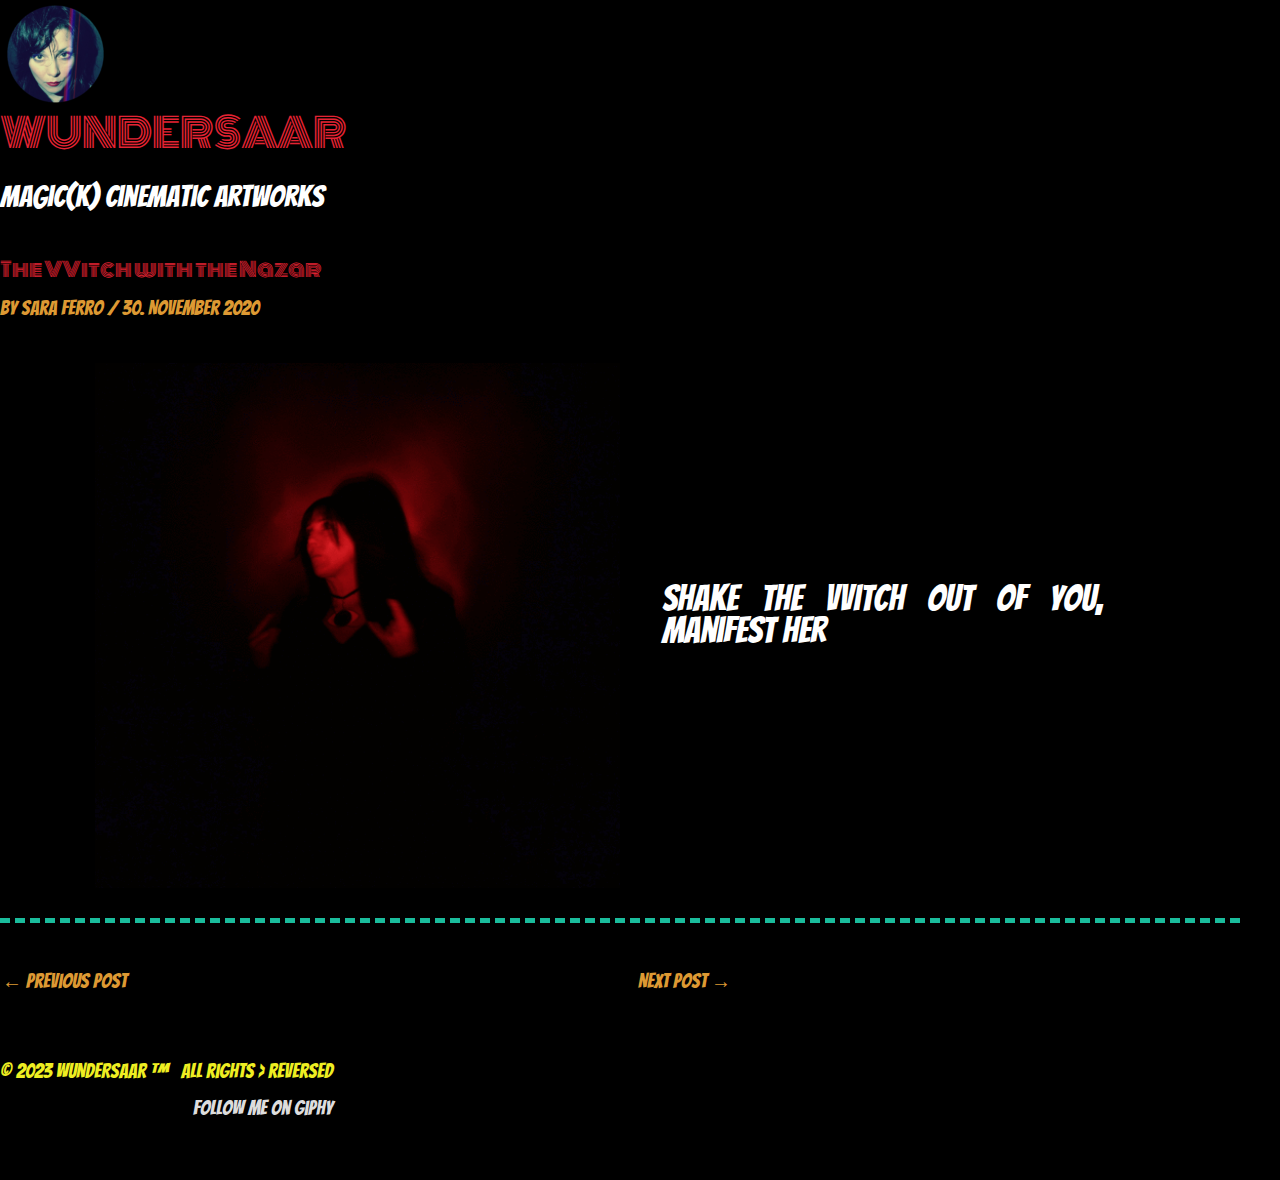
<file: 3708-2/index.html>
<!DOCTYPE html>
<html lang="en-GB">
<head>
<meta charset="UTF-8">
<meta name="viewport" content="width=device-width, initial-scale=1">
<link rel="profile" href="https://gmpg.org/xfn/11">

<title>The VVitch with the Nazar &#8211; WUNDERSAAR</title>
<meta name="robots" content="max-image-preview:large">
<link rel="dns-prefetch" href="//fonts.googleapis.com">
<link rel="alternate" type="application/rss+xml" title="WUNDERSAAR &raquo; Feed" href="./../feed/index.html">
<link rel="alternate" type="application/rss+xml" title="WUNDERSAAR &raquo; Comments Feed" href="./../comments/feed/index.html">
<link rel="alternate" type="application/rss+xml" title="WUNDERSAAR &raquo; The VVitch with the Nazar Comments Feed" href="./feed/index.html">
<script>
window._wpemojiSettings = {"baseUrl":"https:\/\/s.w.org\/images\/core\/emoji\/14.0.0\/72x72\/","ext":".png","svgUrl":"https:\/\/s.w.org\/images\/core\/emoji\/14.0.0\/svg\/","svgExt":".svg","source":{"concatemoji":".\/\/wp-includes\/js\/wp-emoji-release.min.js?ver=6.2"}};
/*! This file is auto-generated */
!function(e,a,t){var n,r,o,i=a.createElement("canvas"),p=i.getContext&&i.getContext("2d");function s(e,t){p.clearRect(0,0,i.width,i.height),p.fillText(e,0,0);e=i.toDataURL();return p.clearRect(0,0,i.width,i.height),p.fillText(t,0,0),e===i.toDataURL()}function c(e){var t=a.createElement("script");t.src=e,t.defer=t.type="text/javascript",a.getElementsByTagName("head")[0].appendChild(t)}for(o=Array("flag","emoji"),t.supports={everything:!0,everythingExceptFlag:!0},r=0;r<o.length;r++)t.supports[o[r]]=function(e){if(p&&p.fillText)switch(p.textBaseline="top",p.font="600 32px Arial",e){case"flag":return s("🏳️‍⚧️","🏳️​⚧️")?!1:!s("🇺🇳","🇺​🇳")&&!s("🏴󠁧󠁢󠁥󠁮󠁧󠁿","🏴​󠁧​󠁢​󠁥​󠁮​󠁧​󠁿");case"emoji":return!s("🫱🏻‍🫲🏿","🫱🏻​🫲🏿")}return!1}(o[r]),t.supports.everything=t.supports.everything&&t.supports[o[r]],"flag"!==o[r]&&(t.supports.everythingExceptFlag=t.supports.everythingExceptFlag&&t.supports[o[r]]);t.supports.everythingExceptFlag=t.supports.everythingExceptFlag&&!t.supports.flag,t.DOMReady=!1,t.readyCallback=function(){t.DOMReady=!0},t.supports.everything||(n=function(){t.readyCallback()},a.addEventListener?(a.addEventListener("DOMContentLoaded",n,!1),e.addEventListener("load",n,!1)):(e.attachEvent("onload",n),a.attachEvent("onreadystatechange",function(){"complete"===a.readyState&&t.readyCallback()})),(e=t.source||{}).concatemoji?c(e.concatemoji):e.wpemoji&&e.twemoji&&(c(e.twemoji),c(e.wpemoji)))}(window,document,window._wpemojiSettings);
</script>
<style>img.wp-smiley,
img.emoji {
	display: inline !important;
	border: none !important;
	box-shadow: none !important;
	height: 1em !important;
	width: 1em !important;
	margin: 0 0.07em !important;
	vertical-align: -0.1em !important;
	background: none !important;
	padding: 0 !important;
}</style>
	<link rel="stylesheet" id="astra-theme-css-css" href="./../wp-content/themes/astra/assets/css/minified/style.min.css?ver=4.1.2" media="all">
<style id="astra-theme-css-inline-css">.ast-no-sidebar .entry-content .alignfull {margin-left: calc( -50vw + 50%);margin-right: calc( -50vw + 50%);max-width: 100vw;width: 100vw;}.ast-no-sidebar .entry-content .alignwide {margin-left: calc(-41vw + 50%);margin-right: calc(-41vw + 50%);max-width: unset;width: unset;}.ast-no-sidebar .entry-content .alignfull .alignfull,.ast-no-sidebar .entry-content .alignfull .alignwide,.ast-no-sidebar .entry-content .alignwide .alignfull,.ast-no-sidebar .entry-content .alignwide .alignwide,.ast-no-sidebar .entry-content .wp-block-column .alignfull,.ast-no-sidebar .entry-content .wp-block-column .alignwide{width: 100%;margin-left: auto;margin-right: auto;}.wp-block-gallery,.blocks-gallery-grid {margin: 0;}.wp-block-separator {max-width: 100px;}.wp-block-separator.is-style-wide,.wp-block-separator.is-style-dots {max-width: none;}.entry-content .has-2-columns .wp-block-column:first-child {padding-right: 10px;}.entry-content .has-2-columns .wp-block-column:last-child {padding-left: 10px;}@media (max-width: 782px) {.entry-content .wp-block-columns .wp-block-column {flex-basis: 100%;}.entry-content .has-2-columns .wp-block-column:first-child {padding-right: 0;}.entry-content .has-2-columns .wp-block-column:last-child {padding-left: 0;}}body .entry-content .wp-block-latest-posts {margin-left: 0;}body .entry-content .wp-block-latest-posts li {list-style: none;}.ast-no-sidebar .ast-container .entry-content .wp-block-latest-posts {margin-left: 0;}.ast-header-break-point .entry-content .alignwide {margin-left: auto;margin-right: auto;}.entry-content .blocks-gallery-item img {margin-bottom: auto;}.wp-block-pullquote {border-top: 4px solid #555d66;border-bottom: 4px solid #555d66;color: #40464d;}:root{--ast-container-default-xlg-padding:6.67em;--ast-container-default-lg-padding:5.67em;--ast-container-default-slg-padding:4.34em;--ast-container-default-md-padding:3.34em;--ast-container-default-sm-padding:6.67em;--ast-container-default-xs-padding:2.4em;--ast-container-default-xxs-padding:1.4em;--ast-code-block-background:#EEEEEE;--ast-comment-inputs-background:#FAFAFA;}html{font-size:125%;}a,.page-title{color:#dd9933;}a:hover,a:focus{color:#8224e3;}body,button,input,select,textarea,.ast-button,.ast-custom-button{font-family:'Bangers',display;font-weight:400;font-size:20px;font-size:1rem;line-height:1.6em;}blockquote{color:#b4b4b4;}h1,.entry-content h1,h2,.entry-content h2,h3,.entry-content h3,h4,.entry-content h4,h5,.entry-content h5,h6,.entry-content h6,.site-title,.site-title a{font-family:'Monoton',display;font-weight:400;}.site-title{font-size:35px;font-size:1.75rem;display:block;}header .custom-logo-link img{max-width:111px;}.astra-logo-svg{width:111px;}.site-header .site-description{font-size:15px;font-size:0.75rem;display:block;}.entry-title{font-size:20px;font-size:1rem;}h1,.entry-content h1{font-size:50px;font-size:2.5rem;font-family:'Monoton',display;line-height:1.4em;}h2,.entry-content h2{font-size:30px;font-size:1.5rem;font-family:'Monoton',display;line-height:1.25em;}h3,.entry-content h3{font-size:25px;font-size:1.25rem;font-family:'Monoton',display;line-height:1.2em;}h4,.entry-content h4{font-size:20px;font-size:1rem;line-height:1.2em;font-family:'Monoton',display;}h5,.entry-content h5{font-size:18px;font-size:0.9rem;line-height:1.2em;font-family:'Monoton',display;}h6,.entry-content h6{font-size:15px;font-size:0.75rem;line-height:1.25em;font-family:'Monoton',display;}::selection{background-color:#dd3333;color:#ffffff;}body,h1,.entry-title a,.entry-content h1,h2,.entry-content h2,h3,.entry-content h3,h4,.entry-content h4,h5,.entry-content h5,h6,.entry-content h6{color:#ffffff;}.tagcloud a:hover,.tagcloud a:focus,.tagcloud a.current-item{color:#000000;border-color:#dd9933;background-color:#dd9933;}input:focus,input[type="text"]:focus,input[type="email"]:focus,input[type="url"]:focus,input[type="password"]:focus,input[type="reset"]:focus,input[type="search"]:focus,textarea:focus{border-color:#dd9933;}input[type="radio"]:checked,input[type=reset],input[type="checkbox"]:checked,input[type="checkbox"]:hover:checked,input[type="checkbox"]:focus:checked,input[type=range]::-webkit-slider-thumb{border-color:#dd9933;background-color:#dd9933;box-shadow:none;}.site-footer a:hover + .post-count,.site-footer a:focus + .post-count{background:#dd9933;border-color:#dd9933;}.single .nav-links .nav-previous,.single .nav-links .nav-next{color:#dd9933;}.entry-meta,.entry-meta *{line-height:1.45;color:#dd9933;}.entry-meta a:hover,.entry-meta a:hover *,.entry-meta a:focus,.entry-meta a:focus *,.page-links > .page-link,.page-links .page-link:hover,.post-navigation a:hover{color:#8224e3;}#cat option,.secondary .calendar_wrap thead a,.secondary .calendar_wrap thead a:visited{color:#dd9933;}.secondary .calendar_wrap #today,.ast-progress-val span{background:#dd9933;}.secondary a:hover + .post-count,.secondary a:focus + .post-count{background:#dd9933;border-color:#dd9933;}.calendar_wrap #today > a{color:#000000;}.page-links .page-link,.single .post-navigation a{color:#dd9933;}.widget-title{font-size:28px;font-size:1.4rem;color:#ffffff;}a:focus-visible,.ast-menu-toggle:focus-visible,.site .skip-link:focus-visible,.wp-block-loginout input:focus-visible,.wp-block-search.wp-block-search__button-inside .wp-block-search__inside-wrapper,.ast-header-navigation-arrow:focus-visible{outline-style:dotted;outline-color:inherit;outline-width:thin;border-color:transparent;}input:focus,input[type="text"]:focus,input[type="email"]:focus,input[type="url"]:focus,input[type="password"]:focus,input[type="reset"]:focus,input[type="search"]:focus,textarea:focus,.wp-block-search__input:focus,[data-section="section-header-mobile-trigger"] .ast-button-wrap .ast-mobile-menu-trigger-minimal:focus,.ast-mobile-popup-drawer.active .menu-toggle-close:focus,.woocommerce-ordering select.orderby:focus,#ast-scroll-top:focus,.woocommerce a.add_to_cart_button:focus,.woocommerce .button.single_add_to_cart_button:focus{border-style:dotted;border-color:inherit;border-width:thin;outline-color:transparent;}.main-header-menu .menu-link,.ast-header-custom-item a{color:#ffffff;}.main-header-menu .menu-item:hover > .menu-link,.main-header-menu .menu-item:hover > .ast-menu-toggle,.main-header-menu .ast-masthead-custom-menu-items a:hover,.main-header-menu .menu-item.focus > .menu-link,.main-header-menu .menu-item.focus > .ast-menu-toggle,.main-header-menu .current-menu-item > .menu-link,.main-header-menu .current-menu-ancestor > .menu-link,.main-header-menu .current-menu-item > .ast-menu-toggle,.main-header-menu .current-menu-ancestor > .ast-menu-toggle{color:#dd9933;}.header-main-layout-3 .ast-main-header-bar-alignment{margin-right:auto;}.header-main-layout-2 .site-header-section-left .ast-site-identity{text-align:left;}.ast-logo-title-inline .site-logo-img{padding-right:1em;}.site-logo-img img{ transition:all 0.2s linear;}.ast-header-break-point .ast-mobile-menu-buttons-minimal.menu-toggle{background:transparent;color:#dd3333;}.ast-header-break-point .ast-mobile-menu-buttons-outline.menu-toggle{background:transparent;border:1px solid #dd3333;color:#dd3333;}.ast-header-break-point .ast-mobile-menu-buttons-fill.menu-toggle{background:#dd3333;}.ast-small-footer{color:#eeee22;}.ast-small-footer > .ast-footer-overlay{background-color:#000000;;}.ast-small-footer a:hover{color:#eeee22;}.footer-adv .footer-adv-overlay{border-top-style:solid;border-top-color:#7a7a7a;}.wp-block-buttons.aligncenter{justify-content:center;}@media (max-width:782px){.entry-content .wp-block-columns .wp-block-column{margin-left:0px;}}.wp-block-image.aligncenter{margin-left:auto;margin-right:auto;}.wp-block-table.aligncenter{margin-left:auto;margin-right:auto;}@media (max-width:768px){.ast-separate-container #primary,.ast-separate-container #secondary{padding:1.5em 0;}#primary,#secondary{padding:1.5em 0;margin:0;}.ast-left-sidebar #content > .ast-container{display:flex;flex-direction:column-reverse;width:100%;}.ast-separate-container .ast-article-post,.ast-separate-container .ast-article-single{padding:1.5em 2.14em;}.ast-author-box img.avatar{margin:20px 0 0 0;}}@media (min-width:769px){.ast-separate-container.ast-right-sidebar #primary,.ast-separate-container.ast-left-sidebar #primary{border:0;}.search-no-results.ast-separate-container #primary{margin-bottom:4em;}}.menu-toggle,button,.ast-button,.ast-custom-button,.button,input#submit,input[type="button"],input[type="submit"],input[type="reset"]{color:#ffffff;border-color:#dd3333;background-color:#dd3333;padding-top:10px;padding-right:40px;padding-bottom:10px;padding-left:40px;font-family:inherit;font-weight:inherit;}button:focus,.menu-toggle:hover,button:hover,.ast-button:hover,.ast-custom-button:hover .button:hover,.ast-custom-button:hover,input[type=reset]:hover,input[type=reset]:focus,input#submit:hover,input#submit:focus,input[type="button"]:hover,input[type="button"]:focus,input[type="submit"]:hover,input[type="submit"]:focus{color:#ffffff;background-color:#8224e3;border-color:#8224e3;}@media (max-width:768px){.ast-mobile-header-stack .main-header-bar .ast-search-menu-icon{display:inline-block;}.ast-header-break-point.ast-header-custom-item-outside .ast-mobile-header-stack .main-header-bar .ast-search-icon{margin:0;}.ast-comment-avatar-wrap img{max-width:2.5em;}.ast-separate-container .ast-comment-list li.depth-1{padding:1.5em 2.14em;}.ast-separate-container .comment-respond{padding:2em 2.14em;}.ast-comment-meta{padding:0 1.8888em 1.3333em;}}@media (min-width:544px){.ast-container{max-width:100%;}}@media (max-width:544px){.ast-separate-container .ast-article-post,.ast-separate-container .ast-article-single,.ast-separate-container .comments-title,.ast-separate-container .ast-archive-description{padding:1.5em 1em;}.ast-separate-container #content .ast-container{padding-left:0.54em;padding-right:0.54em;}.ast-separate-container .ast-comment-list li.depth-1{padding:1.5em 1em;margin-bottom:1.5em;}.ast-separate-container .ast-comment-list .bypostauthor{padding:.5em;}.ast-search-menu-icon.ast-dropdown-active .search-field{width:170px;}.site-branding img,.site-header .site-logo-img .custom-logo-link img{max-width:100%;}}body,.ast-separate-container{background-color:#000000;;background-image:none;;}.ast-no-sidebar.ast-separate-container .entry-content .alignfull {margin-left: -6.67em;margin-right: -6.67em;width: auto;}@media (max-width: 1200px) {.ast-no-sidebar.ast-separate-container .entry-content .alignfull {margin-left: -2.4em;margin-right: -2.4em;}}@media (max-width: 768px) {.ast-no-sidebar.ast-separate-container .entry-content .alignfull {margin-left: -2.14em;margin-right: -2.14em;}}@media (max-width: 544px) {.ast-no-sidebar.ast-separate-container .entry-content .alignfull {margin-left: -1em;margin-right: -1em;}}.ast-no-sidebar.ast-separate-container .entry-content .alignwide {margin-left: -20px;margin-right: -20px;}.ast-no-sidebar.ast-separate-container .entry-content .wp-block-column .alignfull,.ast-no-sidebar.ast-separate-container .entry-content .wp-block-column .alignwide {margin-left: auto;margin-right: auto;width: 100%;}@media (max-width:768px){.site-title{display:block;}.site-header .site-description{display:block;}.entry-title{font-size:30px;}h1,.entry-content h1{font-size:30px;}h2,.entry-content h2{font-size:25px;}h3,.entry-content h3{font-size:20px;}}@media (max-width:544px){.site-title{display:block;}.site-header .site-description{display:block;}.entry-title{font-size:30px;}h1,.entry-content h1{font-size:28px;}h2,.entry-content h2{font-size:8px;}h3,.entry-content h3{font-size:20px;}}@media (max-width:768px){html{font-size:114%;}}@media (max-width:544px){html{font-size:114%;}}@media (min-width:769px){.ast-container{max-width:1240px;}}@font-face {font-family: "Astra";src: url(./../wp-content/themes/astra/assets/fonts/astra.woff) format("woff"),url(./../wp-content/themes/astra/assets/fonts/astra.ttf) format("truetype"),url(./../wp-content/themes/astra/assets/fonts/astra.svg#astra) format("svg");font-weight: normal;font-style: normal;font-display: fallback;}@media (max-width:921px) {.main-header-bar .main-header-bar-navigation{display:none;}}.ast-desktop .main-header-menu.submenu-with-border .sub-menu,.ast-desktop .main-header-menu.submenu-with-border .astra-full-megamenu-wrapper{border-color:#dd3333;}.ast-desktop .main-header-menu.submenu-with-border .sub-menu{border-top-width:2px;border-right-width:0px;border-left-width:0px;border-bottom-width:0px;border-style:solid;}.ast-desktop .main-header-menu.submenu-with-border .sub-menu .sub-menu{top:-2px;}.ast-desktop .main-header-menu.submenu-with-border .sub-menu .menu-link,.ast-desktop .main-header-menu.submenu-with-border .children .menu-link{border-bottom-width:0px;border-style:solid;border-color:#eaeaea;}@media (min-width:769px){.main-header-menu .sub-menu .menu-item.ast-left-align-sub-menu:hover > .sub-menu,.main-header-menu .sub-menu .menu-item.ast-left-align-sub-menu.focus > .sub-menu{margin-left:-0px;}}.ast-small-footer{border-top-style:solid;border-top-width:0;border-top-color:#7a7a7a;}.ast-header-break-point.ast-header-custom-item-inside .main-header-bar .main-header-bar-navigation .ast-search-icon {display: none;}.ast-header-break-point.ast-header-custom-item-inside .main-header-bar .ast-search-menu-icon .search-form {padding: 0;display: block;overflow: hidden;}.ast-header-break-point .ast-header-custom-item .widget:last-child {margin-bottom: 1em;}.ast-header-custom-item .widget {margin: 0.5em;display: inline-block;vertical-align: middle;}.ast-header-custom-item .widget p {margin-bottom: 0;}.ast-header-custom-item .widget li {width: auto;}.ast-header-custom-item-inside .button-custom-menu-item .menu-link {display: none;}.ast-header-custom-item-inside.ast-header-break-point .button-custom-menu-item .ast-custom-button-link {display: none;}.ast-header-custom-item-inside.ast-header-break-point .button-custom-menu-item .menu-link {display: block;}.ast-header-break-point.ast-header-custom-item-outside .main-header-bar .ast-search-icon {margin-right: 1em;}.ast-header-break-point.ast-header-custom-item-inside .main-header-bar .ast-search-menu-icon .search-field,.ast-header-break-point.ast-header-custom-item-inside .main-header-bar .ast-search-menu-icon.ast-inline-search .search-field {width: 100%;padding-right: 5.5em;}.ast-header-break-point.ast-header-custom-item-inside .main-header-bar .ast-search-menu-icon .search-submit {display: block;position: absolute;height: 100%;top: 0;right: 0;padding: 0 1em;border-radius: 0;}.ast-header-break-point .ast-header-custom-item .ast-masthead-custom-menu-items {padding-left: 20px;padding-right: 20px;margin-bottom: 1em;margin-top: 1em;}.ast-header-custom-item-inside.ast-header-break-point .button-custom-menu-item {padding-left: 0;padding-right: 0;margin-top: 0;margin-bottom: 0;}.astra-icon-down_arrow::after {content: "\e900";font-family: Astra;}.astra-icon-close::after {content: "\e5cd";font-family: Astra;}.astra-icon-drag_handle::after {content: "\e25d";font-family: Astra;}.astra-icon-format_align_justify::after {content: "\e235";font-family: Astra;}.astra-icon-menu::after {content: "\e5d2";font-family: Astra;}.astra-icon-reorder::after {content: "\e8fe";font-family: Astra;}.astra-icon-search::after {content: "\e8b6";font-family: Astra;}.astra-icon-zoom_in::after {content: "\e56b";font-family: Astra;}.astra-icon-check-circle::after {content: "\e901";font-family: Astra;}.astra-icon-shopping-cart::after {content: "\f07a";font-family: Astra;}.astra-icon-shopping-bag::after {content: "\f290";font-family: Astra;}.astra-icon-shopping-basket::after {content: "\f291";font-family: Astra;}.astra-icon-circle-o::after {content: "\e903";font-family: Astra;}.astra-icon-certificate::after {content: "\e902";font-family: Astra;}blockquote {padding: 1.2em;}:root .has-ast-global-color-0-color{color:var(--ast-global-color-0);}:root .has-ast-global-color-0-background-color{background-color:var(--ast-global-color-0);}:root .wp-block-button .has-ast-global-color-0-color{color:var(--ast-global-color-0);}:root .wp-block-button .has-ast-global-color-0-background-color{background-color:var(--ast-global-color-0);}:root .has-ast-global-color-1-color{color:var(--ast-global-color-1);}:root .has-ast-global-color-1-background-color{background-color:var(--ast-global-color-1);}:root .wp-block-button .has-ast-global-color-1-color{color:var(--ast-global-color-1);}:root .wp-block-button .has-ast-global-color-1-background-color{background-color:var(--ast-global-color-1);}:root .has-ast-global-color-2-color{color:var(--ast-global-color-2);}:root .has-ast-global-color-2-background-color{background-color:var(--ast-global-color-2);}:root .wp-block-button .has-ast-global-color-2-color{color:var(--ast-global-color-2);}:root .wp-block-button .has-ast-global-color-2-background-color{background-color:var(--ast-global-color-2);}:root .has-ast-global-color-3-color{color:var(--ast-global-color-3);}:root .has-ast-global-color-3-background-color{background-color:var(--ast-global-color-3);}:root .wp-block-button .has-ast-global-color-3-color{color:var(--ast-global-color-3);}:root .wp-block-button .has-ast-global-color-3-background-color{background-color:var(--ast-global-color-3);}:root .has-ast-global-color-4-color{color:var(--ast-global-color-4);}:root .has-ast-global-color-4-background-color{background-color:var(--ast-global-color-4);}:root .wp-block-button .has-ast-global-color-4-color{color:var(--ast-global-color-4);}:root .wp-block-button .has-ast-global-color-4-background-color{background-color:var(--ast-global-color-4);}:root .has-ast-global-color-5-color{color:var(--ast-global-color-5);}:root .has-ast-global-color-5-background-color{background-color:var(--ast-global-color-5);}:root .wp-block-button .has-ast-global-color-5-color{color:var(--ast-global-color-5);}:root .wp-block-button .has-ast-global-color-5-background-color{background-color:var(--ast-global-color-5);}:root .has-ast-global-color-6-color{color:var(--ast-global-color-6);}:root .has-ast-global-color-6-background-color{background-color:var(--ast-global-color-6);}:root .wp-block-button .has-ast-global-color-6-color{color:var(--ast-global-color-6);}:root .wp-block-button .has-ast-global-color-6-background-color{background-color:var(--ast-global-color-6);}:root .has-ast-global-color-7-color{color:var(--ast-global-color-7);}:root .has-ast-global-color-7-background-color{background-color:var(--ast-global-color-7);}:root .wp-block-button .has-ast-global-color-7-color{color:var(--ast-global-color-7);}:root .wp-block-button .has-ast-global-color-7-background-color{background-color:var(--ast-global-color-7);}:root .has-ast-global-color-8-color{color:var(--ast-global-color-8);}:root .has-ast-global-color-8-background-color{background-color:var(--ast-global-color-8);}:root .wp-block-button .has-ast-global-color-8-color{color:var(--ast-global-color-8);}:root .wp-block-button .has-ast-global-color-8-background-color{background-color:var(--ast-global-color-8);}:root{--ast-global-color-0:#0170B9;--ast-global-color-1:#3a3a3a;--ast-global-color-2:#3a3a3a;--ast-global-color-3:#4B4F58;--ast-global-color-4:#F5F5F5;--ast-global-color-5:#FFFFFF;--ast-global-color-6:#E5E5E5;--ast-global-color-7:#424242;--ast-global-color-8:#000000;}:root {--ast-border-color : #dddddd;}.ast-single-entry-banner {-js-display: flex;display: flex;flex-direction: column;justify-content: center;text-align: center;position: relative;background: #eeeeee;}.ast-single-entry-banner[data-banner-layout="layout-1"] {max-width: 1200px;background: inherit;padding: 20px 0;}.ast-single-entry-banner[data-banner-width-type="custom"] {margin: 0 auto;width: 100%;}.ast-single-entry-banner + .site-content .entry-header {margin-bottom: 0;}header.entry-header .entry-title{font-size:20px;font-size:1rem;}header.entry-header > *:not(:last-child){margin-bottom:10px;}.ast-archive-entry-banner {-js-display: flex;display: flex;flex-direction: column;justify-content: center;text-align: center;position: relative;background: #eeeeee;}.ast-archive-entry-banner[data-banner-width-type="custom"] {margin: 0 auto;width: 100%;}.ast-archive-entry-banner[data-banner-layout="layout-1"] {background: inherit;padding: 20px 0;text-align: left;}body.archive .ast-archive-description{max-width:1200px;width:100%;text-align:left;padding-top:3em;padding-right:3em;padding-bottom:3em;padding-left:3em;}body.archive .ast-archive-description > *:not(:last-child){margin-bottom:10px;}@media (max-width:768px){body.archive .ast-archive-description{text-align:left;}}@media (max-width:544px){body.archive .ast-archive-description{text-align:left;}}.ast-breadcrumbs .trail-browse,.ast-breadcrumbs .trail-items,.ast-breadcrumbs .trail-items li{display:inline-block;margin:0;padding:0;border:none;background:inherit;text-indent:0;}.ast-breadcrumbs .trail-browse{font-size:inherit;font-style:inherit;font-weight:inherit;color:inherit;}.ast-breadcrumbs .trail-items{list-style:none;}.trail-items li::after{padding:0 0.3em;content:"\00bb";}.trail-items li:last-of-type::after{display:none;}h1,.entry-content h1,h2,.entry-content h2,h3,.entry-content h3,h4,.entry-content h4,h5,.entry-content h5,h6,.entry-content h6{color:#00d084;}.ast-header-break-point .main-header-bar{border-bottom-width:0;}@media (min-width:769px){.main-header-bar{border-bottom-width:0;}}.main-header-menu .menu-item, #astra-footer-menu .menu-item, .main-header-bar .ast-masthead-custom-menu-items{-js-display:flex;display:flex;-webkit-box-pack:center;-webkit-justify-content:center;-moz-box-pack:center;-ms-flex-pack:center;justify-content:center;-webkit-box-orient:vertical;-webkit-box-direction:normal;-webkit-flex-direction:column;-moz-box-orient:vertical;-moz-box-direction:normal;-ms-flex-direction:column;flex-direction:column;}.main-header-menu > .menu-item > .menu-link, #astra-footer-menu > .menu-item > .menu-link{height:100%;-webkit-box-align:center;-webkit-align-items:center;-moz-box-align:center;-ms-flex-align:center;align-items:center;-js-display:flex;display:flex;}.ast-primary-menu-disabled .main-header-bar .ast-masthead-custom-menu-items{flex:unset;}.header-main-layout-1 .ast-flex.main-header-container, .header-main-layout-3 .ast-flex.main-header-container{-webkit-align-content:center;-ms-flex-line-pack:center;align-content:center;-webkit-box-align:center;-webkit-align-items:center;-moz-box-align:center;-ms-flex-align:center;align-items:center;}.main-header-menu .sub-menu .menu-item.menu-item-has-children > .menu-link:after{position:absolute;right:1em;top:50%;transform:translate(0,-50%) rotate(270deg);}.ast-header-break-point .main-header-bar .main-header-bar-navigation .page_item_has_children > .ast-menu-toggle::before, .ast-header-break-point .main-header-bar .main-header-bar-navigation .menu-item-has-children > .ast-menu-toggle::before, .ast-mobile-popup-drawer .main-header-bar-navigation .menu-item-has-children>.ast-menu-toggle::before, .ast-header-break-point .ast-mobile-header-wrap .main-header-bar-navigation .menu-item-has-children > .ast-menu-toggle::before{font-weight:bold;content:"\e900";font-family:Astra;text-decoration:inherit;display:inline-block;}.ast-header-break-point .main-navigation ul.sub-menu .menu-item .menu-link:before{content:"\e900";font-family:Astra;font-size:.65em;text-decoration:inherit;display:inline-block;transform:translate(0, -2px) rotateZ(270deg);margin-right:5px;}.widget_search .search-form:after{font-family:Astra;font-size:1.2em;font-weight:normal;content:"\e8b6";position:absolute;top:50%;right:15px;transform:translate(0, -50%);}.astra-search-icon::before{content:"\e8b6";font-family:Astra;font-style:normal;font-weight:normal;text-decoration:inherit;text-align:center;-webkit-font-smoothing:antialiased;-moz-osx-font-smoothing:grayscale;z-index:3;}.main-header-bar .main-header-bar-navigation .page_item_has_children > a:after, .main-header-bar .main-header-bar-navigation .menu-item-has-children > a:after, .menu-item-has-children .ast-header-navigation-arrow:after{content:"\e900";display:inline-block;font-family:Astra;font-size:.6rem;font-weight:bold;text-rendering:auto;-webkit-font-smoothing:antialiased;-moz-osx-font-smoothing:grayscale;margin-left:10px;line-height:normal;}.menu-item-has-children .sub-menu .ast-header-navigation-arrow:after{margin-left:0;}.ast-mobile-popup-drawer .main-header-bar-navigation .ast-submenu-expanded>.ast-menu-toggle::before{transform:rotateX(180deg);}.ast-header-break-point .main-header-bar-navigation .menu-item-has-children > .menu-link:after{display:none;}.ast-separate-container .blog-layout-1, .ast-separate-container .blog-layout-2, .ast-separate-container .blog-layout-3{background-color:transparent;background-image:none;}.ast-separate-container .ast-article-post{background-color:var(--ast-global-color-5);;background-image:none;;}@media (max-width:768px){.ast-separate-container .ast-article-post{background-color:var(--ast-global-color-5);;background-image:none;;}}@media (max-width:544px){.ast-separate-container .ast-article-post{background-color:var(--ast-global-color-5);;background-image:none;;}}.ast-separate-container .ast-article-single:not(.ast-related-post), .ast-separate-container .comments-area .comment-respond,.ast-separate-container .comments-area .ast-comment-list li, .ast-separate-container .ast-woocommerce-container, .ast-separate-container .error-404, .ast-separate-container .no-results, .single.ast-separate-container  .ast-author-meta, .ast-separate-container .related-posts-title-wrapper, .ast-separate-container.ast-two-container #secondary .widget,.ast-separate-container .comments-count-wrapper, .ast-box-layout.ast-plain-container .site-content,.ast-padded-layout.ast-plain-container .site-content, .ast-separate-container .comments-area .comments-title, .ast-narrow-container .site-content{background-color:var(--ast-global-color-5);;background-image:none;;}@media (max-width:768px){.ast-separate-container .ast-article-single:not(.ast-related-post), .ast-separate-container .comments-area .comment-respond,.ast-separate-container .comments-area .ast-comment-list li, .ast-separate-container .ast-woocommerce-container, .ast-separate-container .error-404, .ast-separate-container .no-results, .single.ast-separate-container  .ast-author-meta, .ast-separate-container .related-posts-title-wrapper, .ast-separate-container.ast-two-container #secondary .widget,.ast-separate-container .comments-count-wrapper, .ast-box-layout.ast-plain-container .site-content,.ast-padded-layout.ast-plain-container .site-content, .ast-separate-container .comments-area .comments-title, .ast-narrow-container .site-content{background-color:var(--ast-global-color-5);;background-image:none;;}}@media (max-width:544px){.ast-separate-container .ast-article-single:not(.ast-related-post), .ast-separate-container .comments-area .comment-respond,.ast-separate-container .comments-area .ast-comment-list li, .ast-separate-container .ast-woocommerce-container, .ast-separate-container .error-404, .ast-separate-container .no-results, .single.ast-separate-container  .ast-author-meta, .ast-separate-container .related-posts-title-wrapper, .ast-separate-container.ast-two-container #secondary .widget,.ast-separate-container .comments-count-wrapper, .ast-box-layout.ast-plain-container .site-content,.ast-padded-layout.ast-plain-container .site-content, .ast-separate-container .comments-area .comments-title, .ast-narrow-container .site-content{background-color:var(--ast-global-color-5);;background-image:none;;}}</style>
<link rel="stylesheet" id="astra-google-fonts-css" href="https://fonts.googleapis.com/css?family=Bangers%3A400%2C%7CMonoton%3A400%2C&#038;display=fallback&#038;ver=4.1.2" media="all">
<link rel="stylesheet" id="wp-block-library-css" href="./../wp-includes/css/dist/block-library/style.min.css?ver=6.2" media="all">
<style id="global-styles-inline-css">body{--wp--preset--color--black: #000000;--wp--preset--color--cyan-bluish-gray: #abb8c3;--wp--preset--color--white: #ffffff;--wp--preset--color--pale-pink: #f78da7;--wp--preset--color--vivid-red: #cf2e2e;--wp--preset--color--luminous-vivid-orange: #ff6900;--wp--preset--color--luminous-vivid-amber: #fcb900;--wp--preset--color--light-green-cyan: #7bdcb5;--wp--preset--color--vivid-green-cyan: #00d084;--wp--preset--color--pale-cyan-blue: #8ed1fc;--wp--preset--color--vivid-cyan-blue: #0693e3;--wp--preset--color--vivid-purple: #9b51e0;--wp--preset--color--ast-global-color-0: var(--ast-global-color-0);--wp--preset--color--ast-global-color-1: var(--ast-global-color-1);--wp--preset--color--ast-global-color-2: var(--ast-global-color-2);--wp--preset--color--ast-global-color-3: var(--ast-global-color-3);--wp--preset--color--ast-global-color-4: var(--ast-global-color-4);--wp--preset--color--ast-global-color-5: var(--ast-global-color-5);--wp--preset--color--ast-global-color-6: var(--ast-global-color-6);--wp--preset--color--ast-global-color-7: var(--ast-global-color-7);--wp--preset--color--ast-global-color-8: var(--ast-global-color-8);--wp--preset--gradient--vivid-cyan-blue-to-vivid-purple: linear-gradient(135deg,rgba(6,147,227,1) 0%,rgb(155,81,224) 100%);--wp--preset--gradient--light-green-cyan-to-vivid-green-cyan: linear-gradient(135deg,rgb(122,220,180) 0%,rgb(0,208,130) 100%);--wp--preset--gradient--luminous-vivid-amber-to-luminous-vivid-orange: linear-gradient(135deg,rgba(252,185,0,1) 0%,rgba(255,105,0,1) 100%);--wp--preset--gradient--luminous-vivid-orange-to-vivid-red: linear-gradient(135deg,rgba(255,105,0,1) 0%,rgb(207,46,46) 100%);--wp--preset--gradient--very-light-gray-to-cyan-bluish-gray: linear-gradient(135deg,rgb(238,238,238) 0%,rgb(169,184,195) 100%);--wp--preset--gradient--cool-to-warm-spectrum: linear-gradient(135deg,rgb(74,234,220) 0%,rgb(151,120,209) 20%,rgb(207,42,186) 40%,rgb(238,44,130) 60%,rgb(251,105,98) 80%,rgb(254,248,76) 100%);--wp--preset--gradient--blush-light-purple: linear-gradient(135deg,rgb(255,206,236) 0%,rgb(152,150,240) 100%);--wp--preset--gradient--blush-bordeaux: linear-gradient(135deg,rgb(254,205,165) 0%,rgb(254,45,45) 50%,rgb(107,0,62) 100%);--wp--preset--gradient--luminous-dusk: linear-gradient(135deg,rgb(255,203,112) 0%,rgb(199,81,192) 50%,rgb(65,88,208) 100%);--wp--preset--gradient--pale-ocean: linear-gradient(135deg,rgb(255,245,203) 0%,rgb(182,227,212) 50%,rgb(51,167,181) 100%);--wp--preset--gradient--electric-grass: linear-gradient(135deg,rgb(202,248,128) 0%,rgb(113,206,126) 100%);--wp--preset--gradient--midnight: linear-gradient(135deg,rgb(2,3,129) 0%,rgb(40,116,252) 100%);--wp--preset--duotone--dark-grayscale: url('#wp-duotone-dark-grayscale');--wp--preset--duotone--grayscale: url('#wp-duotone-grayscale');--wp--preset--duotone--purple-yellow: url('#wp-duotone-purple-yellow');--wp--preset--duotone--blue-red: url('#wp-duotone-blue-red');--wp--preset--duotone--midnight: url('#wp-duotone-midnight');--wp--preset--duotone--magenta-yellow: url('#wp-duotone-magenta-yellow');--wp--preset--duotone--purple-green: url('#wp-duotone-purple-green');--wp--preset--duotone--blue-orange: url('#wp-duotone-blue-orange');--wp--preset--font-size--small: 13px;--wp--preset--font-size--medium: 20px;--wp--preset--font-size--large: 36px;--wp--preset--font-size--x-large: 42px;--wp--preset--spacing--20: 0.44rem;--wp--preset--spacing--30: 0.67rem;--wp--preset--spacing--40: 1rem;--wp--preset--spacing--50: 1.5rem;--wp--preset--spacing--60: 2.25rem;--wp--preset--spacing--70: 3.38rem;--wp--preset--spacing--80: 5.06rem;--wp--preset--shadow--natural: 6px 6px 9px rgba(0, 0, 0, 0.2);--wp--preset--shadow--deep: 12px 12px 50px rgba(0, 0, 0, 0.4);--wp--preset--shadow--sharp: 6px 6px 0px rgba(0, 0, 0, 0.2);--wp--preset--shadow--outlined: 6px 6px 0px -3px rgba(255, 255, 255, 1), 6px 6px rgba(0, 0, 0, 1);--wp--preset--shadow--crisp: 6px 6px 0px rgba(0, 0, 0, 1);}body { margin: 0;--wp--style--global--content-size: var(--wp--custom--ast-content-width-size);--wp--style--global--wide-size: var(--wp--custom--ast-wide-width-size); }.wp-site-blocks > .alignleft { float: left; margin-right: 2em; }.wp-site-blocks > .alignright { float: right; margin-left: 2em; }.wp-site-blocks > .aligncenter { justify-content: center; margin-left: auto; margin-right: auto; }.wp-site-blocks > * { margin-block-start: 0; margin-block-end: 0; }.wp-site-blocks > * + * { margin-block-start: 24px; }body { --wp--style--block-gap: 24px; }body .is-layout-flow > *{margin-block-start: 0;margin-block-end: 0;}body .is-layout-flow > * + *{margin-block-start: 24px;margin-block-end: 0;}body .is-layout-constrained > *{margin-block-start: 0;margin-block-end: 0;}body .is-layout-constrained > * + *{margin-block-start: 24px;margin-block-end: 0;}body .is-layout-flex{gap: 24px;}body .is-layout-flow > .alignleft{float: left;margin-inline-start: 0;margin-inline-end: 2em;}body .is-layout-flow > .alignright{float: right;margin-inline-start: 2em;margin-inline-end: 0;}body .is-layout-flow > .aligncenter{margin-left: auto !important;margin-right: auto !important;}body .is-layout-constrained > .alignleft{float: left;margin-inline-start: 0;margin-inline-end: 2em;}body .is-layout-constrained > .alignright{float: right;margin-inline-start: 2em;margin-inline-end: 0;}body .is-layout-constrained > .aligncenter{margin-left: auto !important;margin-right: auto !important;}body .is-layout-constrained > :where(:not(.alignleft):not(.alignright):not(.alignfull)){max-width: var(--wp--style--global--content-size);margin-left: auto !important;margin-right: auto !important;}body .is-layout-constrained > .alignwide{max-width: var(--wp--style--global--wide-size);}body .is-layout-flex{display: flex;}body .is-layout-flex{flex-wrap: wrap;align-items: center;}body .is-layout-flex > *{margin: 0;}body{padding-top: 0px;padding-right: 0px;padding-bottom: 0px;padding-left: 0px;}a:where(:not(.wp-element-button)){text-decoration: none;}.wp-element-button, .wp-block-button__link{background-color: #32373c;border-width: 0;color: #fff;font-family: inherit;font-size: inherit;line-height: inherit;padding: calc(0.667em + 2px) calc(1.333em + 2px);text-decoration: none;}.has-black-color{color: var(--wp--preset--color--black) !important;}.has-cyan-bluish-gray-color{color: var(--wp--preset--color--cyan-bluish-gray) !important;}.has-white-color{color: var(--wp--preset--color--white) !important;}.has-pale-pink-color{color: var(--wp--preset--color--pale-pink) !important;}.has-vivid-red-color{color: var(--wp--preset--color--vivid-red) !important;}.has-luminous-vivid-orange-color{color: var(--wp--preset--color--luminous-vivid-orange) !important;}.has-luminous-vivid-amber-color{color: var(--wp--preset--color--luminous-vivid-amber) !important;}.has-light-green-cyan-color{color: var(--wp--preset--color--light-green-cyan) !important;}.has-vivid-green-cyan-color{color: var(--wp--preset--color--vivid-green-cyan) !important;}.has-pale-cyan-blue-color{color: var(--wp--preset--color--pale-cyan-blue) !important;}.has-vivid-cyan-blue-color{color: var(--wp--preset--color--vivid-cyan-blue) !important;}.has-vivid-purple-color{color: var(--wp--preset--color--vivid-purple) !important;}.has-ast-global-color-0-color{color: var(--wp--preset--color--ast-global-color-0) !important;}.has-ast-global-color-1-color{color: var(--wp--preset--color--ast-global-color-1) !important;}.has-ast-global-color-2-color{color: var(--wp--preset--color--ast-global-color-2) !important;}.has-ast-global-color-3-color{color: var(--wp--preset--color--ast-global-color-3) !important;}.has-ast-global-color-4-color{color: var(--wp--preset--color--ast-global-color-4) !important;}.has-ast-global-color-5-color{color: var(--wp--preset--color--ast-global-color-5) !important;}.has-ast-global-color-6-color{color: var(--wp--preset--color--ast-global-color-6) !important;}.has-ast-global-color-7-color{color: var(--wp--preset--color--ast-global-color-7) !important;}.has-ast-global-color-8-color{color: var(--wp--preset--color--ast-global-color-8) !important;}.has-black-background-color{background-color: var(--wp--preset--color--black) !important;}.has-cyan-bluish-gray-background-color{background-color: var(--wp--preset--color--cyan-bluish-gray) !important;}.has-white-background-color{background-color: var(--wp--preset--color--white) !important;}.has-pale-pink-background-color{background-color: var(--wp--preset--color--pale-pink) !important;}.has-vivid-red-background-color{background-color: var(--wp--preset--color--vivid-red) !important;}.has-luminous-vivid-orange-background-color{background-color: var(--wp--preset--color--luminous-vivid-orange) !important;}.has-luminous-vivid-amber-background-color{background-color: var(--wp--preset--color--luminous-vivid-amber) !important;}.has-light-green-cyan-background-color{background-color: var(--wp--preset--color--light-green-cyan) !important;}.has-vivid-green-cyan-background-color{background-color: var(--wp--preset--color--vivid-green-cyan) !important;}.has-pale-cyan-blue-background-color{background-color: var(--wp--preset--color--pale-cyan-blue) !important;}.has-vivid-cyan-blue-background-color{background-color: var(--wp--preset--color--vivid-cyan-blue) !important;}.has-vivid-purple-background-color{background-color: var(--wp--preset--color--vivid-purple) !important;}.has-ast-global-color-0-background-color{background-color: var(--wp--preset--color--ast-global-color-0) !important;}.has-ast-global-color-1-background-color{background-color: var(--wp--preset--color--ast-global-color-1) !important;}.has-ast-global-color-2-background-color{background-color: var(--wp--preset--color--ast-global-color-2) !important;}.has-ast-global-color-3-background-color{background-color: var(--wp--preset--color--ast-global-color-3) !important;}.has-ast-global-color-4-background-color{background-color: var(--wp--preset--color--ast-global-color-4) !important;}.has-ast-global-color-5-background-color{background-color: var(--wp--preset--color--ast-global-color-5) !important;}.has-ast-global-color-6-background-color{background-color: var(--wp--preset--color--ast-global-color-6) !important;}.has-ast-global-color-7-background-color{background-color: var(--wp--preset--color--ast-global-color-7) !important;}.has-ast-global-color-8-background-color{background-color: var(--wp--preset--color--ast-global-color-8) !important;}.has-black-border-color{border-color: var(--wp--preset--color--black) !important;}.has-cyan-bluish-gray-border-color{border-color: var(--wp--preset--color--cyan-bluish-gray) !important;}.has-white-border-color{border-color: var(--wp--preset--color--white) !important;}.has-pale-pink-border-color{border-color: var(--wp--preset--color--pale-pink) !important;}.has-vivid-red-border-color{border-color: var(--wp--preset--color--vivid-red) !important;}.has-luminous-vivid-orange-border-color{border-color: var(--wp--preset--color--luminous-vivid-orange) !important;}.has-luminous-vivid-amber-border-color{border-color: var(--wp--preset--color--luminous-vivid-amber) !important;}.has-light-green-cyan-border-color{border-color: var(--wp--preset--color--light-green-cyan) !important;}.has-vivid-green-cyan-border-color{border-color: var(--wp--preset--color--vivid-green-cyan) !important;}.has-pale-cyan-blue-border-color{border-color: var(--wp--preset--color--pale-cyan-blue) !important;}.has-vivid-cyan-blue-border-color{border-color: var(--wp--preset--color--vivid-cyan-blue) !important;}.has-vivid-purple-border-color{border-color: var(--wp--preset--color--vivid-purple) !important;}.has-ast-global-color-0-border-color{border-color: var(--wp--preset--color--ast-global-color-0) !important;}.has-ast-global-color-1-border-color{border-color: var(--wp--preset--color--ast-global-color-1) !important;}.has-ast-global-color-2-border-color{border-color: var(--wp--preset--color--ast-global-color-2) !important;}.has-ast-global-color-3-border-color{border-color: var(--wp--preset--color--ast-global-color-3) !important;}.has-ast-global-color-4-border-color{border-color: var(--wp--preset--color--ast-global-color-4) !important;}.has-ast-global-color-5-border-color{border-color: var(--wp--preset--color--ast-global-color-5) !important;}.has-ast-global-color-6-border-color{border-color: var(--wp--preset--color--ast-global-color-6) !important;}.has-ast-global-color-7-border-color{border-color: var(--wp--preset--color--ast-global-color-7) !important;}.has-ast-global-color-8-border-color{border-color: var(--wp--preset--color--ast-global-color-8) !important;}.has-vivid-cyan-blue-to-vivid-purple-gradient-background{background: var(--wp--preset--gradient--vivid-cyan-blue-to-vivid-purple) !important;}.has-light-green-cyan-to-vivid-green-cyan-gradient-background{background: var(--wp--preset--gradient--light-green-cyan-to-vivid-green-cyan) !important;}.has-luminous-vivid-amber-to-luminous-vivid-orange-gradient-background{background: var(--wp--preset--gradient--luminous-vivid-amber-to-luminous-vivid-orange) !important;}.has-luminous-vivid-orange-to-vivid-red-gradient-background{background: var(--wp--preset--gradient--luminous-vivid-orange-to-vivid-red) !important;}.has-very-light-gray-to-cyan-bluish-gray-gradient-background{background: var(--wp--preset--gradient--very-light-gray-to-cyan-bluish-gray) !important;}.has-cool-to-warm-spectrum-gradient-background{background: var(--wp--preset--gradient--cool-to-warm-spectrum) !important;}.has-blush-light-purple-gradient-background{background: var(--wp--preset--gradient--blush-light-purple) !important;}.has-blush-bordeaux-gradient-background{background: var(--wp--preset--gradient--blush-bordeaux) !important;}.has-luminous-dusk-gradient-background{background: var(--wp--preset--gradient--luminous-dusk) !important;}.has-pale-ocean-gradient-background{background: var(--wp--preset--gradient--pale-ocean) !important;}.has-electric-grass-gradient-background{background: var(--wp--preset--gradient--electric-grass) !important;}.has-midnight-gradient-background{background: var(--wp--preset--gradient--midnight) !important;}.has-small-font-size{font-size: var(--wp--preset--font-size--small) !important;}.has-medium-font-size{font-size: var(--wp--preset--font-size--medium) !important;}.has-large-font-size{font-size: var(--wp--preset--font-size--large) !important;}.has-x-large-font-size{font-size: var(--wp--preset--font-size--x-large) !important;}
.wp-block-navigation a:where(:not(.wp-element-button)){color: inherit;}
.wp-block-pullquote{font-size: 1.5em;line-height: 1.6;}</style>
<link rel="stylesheet" id="child-theme-generator-css" href="./../wp-content/plugins/child-theme-generator/public/css/child-theme-generator-public.css?ver=1.0.0" media="all">
<link rel="stylesheet" id="parente2-style-css" href="./../wp-content/themes/astra/style.css?ver=6.2" media="all">
<link rel="stylesheet" id="childe2-style-css" href="./../wp-content/themes/astra-child/style.css?ver=6.2" media="all">
<!--[if IE]>
<script src='.//wp-content/themes/astra/assets/js/minified/flexibility.min.js?ver=4.1.2' id='astra-flexibility-js'></script>
<script id='astra-flexibility-js-after'>
flexibility(document.documentElement);
</script>
<![endif]-->
<script src="./../wp-includes/js/jquery/jquery.min.js?ver=3.6.3" id="jquery-core-js"></script>
<script src="./../wp-includes/js/jquery/jquery-migrate.min.js?ver=3.4.0" id="jquery-migrate-js"></script>
<script src="./../wp-content/plugins/child-theme-generator/public/js/child-theme-generator-public.js?ver=1.0.0" id="child-theme-generator-js"></script>
<link rel="https://api.w.org/" href="./../wp-json/index.html">
<link rel="alternate" type="application/json" href="./../wp-json/wp/v2/posts/3708/index.html">
<link rel="EditURI" type="application/rsd+xml" title="RSD" href="./../xmlrpc.php?rsd">
<link rel="wlwmanifest" type="application/wlwmanifest+xml" href="./../wp-includes/wlwmanifest.xml">
<meta name="generator" content="WordPress 6.2">
<link rel="canonical" href="./index.html">
<link rel="shortlink" href="./../index.html?p=3708">
<link rel="alternate" type="application/json+oembed" href="./../wp-json/oembed/1.0/embed/index.html?url=https%3A%2F%2F%2F3708-2%2F">
<link rel="alternate" type="text/xml+oembed" href="./../wp-json/oembed/1.0/embed/index.html?url=https%3A%2F%2F%2F3708-2%2F#038;format=xml">
			<style type="text/css">.site-title a, .site-title, .logo a, .Logo a, #logo a, #site-title a, #logo h1, #logo, header .site-title, header h1, .site-name a,
				#site-name a, #site-name, .site-name { color: #e42333 !important;} 				 header { background: Set Color !important;}				 nav { background: Set Color !important;}				 body { background: #000000 !important;}				 main { background: #000000 !important;}				 #secondary, aside, #sidebar, .sidebar { background: Set Color !important;}				 footer, #footer, .footer { background: Set Color !important;}				 label { color: Set Color !important;}				 form { background: Set Color !important;}				 input { background: Set Color !important;}				 h1, h2, h3, h4, h5, h6 { color: #e57713 !important;}				 strong { color: Set Color !important;}</style>
		<link rel="pingback" href="./../xmlrpc.php">
<style type="text/css">.blue-message {
background: none repeat scroll 0 0 #3399ff;
color: #ffffff;
text-shadow: none;
font-size: 14px;
line-height: 24px;
padding: 10px;
} 
.green-message {
background: none repeat scroll 0 0 #8cc14c;
color: #ffffff;
text-shadow: none;
font-size: 14px;
line-height: 24px;
padding: 10px;
} 
.orange-message {
background: none repeat scroll 0 0 #faa732;
color: #ffffff;
text-shadow: none;
font-size: 14px;
line-height: 24px;
padding: 10px;
} 
.red-message {
background: none repeat scroll 0 0 #da4d31;
color: #ffffff;
text-shadow: none;
font-size: 14px;
line-height: 24px;
padding: 10px;
} 
.grey-message {
background: none repeat scroll 0 0 #53555c;
color: #ffffff;
text-shadow: none;
font-size: 14px;
line-height: 24px;
padding: 10px;
} 
.left-block {
background: none repeat scroll 0 0px, radial-gradient(ellipse at center center, #ffffff 0%, #f2f2f2 100%) repeat scroll 0 0 rgba(0, 0, 0, 0);
color: #8b8e97;
padding: 10px;
margin: 10px;
float: left;
} 
.right-block {
background: none repeat scroll 0 0px, radial-gradient(ellipse at center center, #ffffff 0%, #f2f2f2 100%) repeat scroll 0 0 rgba(0, 0, 0, 0);
color: #8b8e97;
padding: 10px;
margin: 10px;
float: right;
} 
.blockquotes {
background: none;
border-left: 5px solid #f1f1f1;
color: #8B8E97;
font-size: 14px;
font-style: italic;
line-height: 22px;
padding-left: 15px;
padding: 10px;
width: 60%;
float: left;
}</style>
<style id="uagb-style-conditional-extension">@media (min-width: 1025px){body .uag-hide-desktop.uagb-google-map__wrap,body .uag-hide-desktop{display:none !important}}@media (min-width: 768px) and (max-width: 1024px){body .uag-hide-tab.uagb-google-map__wrap,body .uag-hide-tab{display:none !important}}@media (max-width: 767px){body .uag-hide-mob.uagb-google-map__wrap,body .uag-hide-mob{display:none !important}}</style>
<link rel="icon" href="./../wp-content/uploads/2019/02/cropped-saraferro_logo-32x32.png" sizes="32x32">
<link rel="icon" href="./../wp-content/uploads/2019/02/cropped-saraferro_logo-192x192.png" sizes="192x192">
<link rel="apple-touch-icon" href="./../wp-content/uploads/2019/02/cropped-saraferro_logo-180x180.png">
<meta name="msapplication-TileImage" content="./../wp-content/uploads/2019/02/cropped-saraferro_logo-270x270.png">
		<style id="wp-custom-css">html {
	-webkit-tap-highlight-color: rgba(0, 0, 0, 0);
}

button:focus,
button:active {
    -moz-outline: 0 !important;
    -ms-outline:0 !important;
    -o-outline: 0 !important;
    -webkit-outline: 0 !important;
}


@media screen and (-webkit-min-device-pixel-ratio:0)
{
    
     :focus {
    outline: 0 !important;
}


.form-control:focus {
  border-color: inherit !important;
  -webkit-box-shadow: none !important;
  box-shadow: none !important;
}


input:focus {
    outline:none !important;
}


input:focus{
   border: transparent !important;
}

    
    
}


/* Thumbnail Image */
.entry-header .post-thumb img{
	width:100%;
}

/* Paragraph */
.hentry p{
	text-align:justify;
	
}

/* Site Description */
.ast-site-identity .ast-site-title-wrap p{
	font-size:30px;
}

/* Link */
.ast-site-title-wrap .site-title a{
	font-size:40px;
	
}

/* Menu */
#main nav{
	border-top-style:dashed;
	border-top-width:5px;
	border-top-color:#1abc9c;
}

/* 768px and below screen sizes */
@media (max-width:768px){


/* Site Description */
.ast-site-identity .ast-site-title-wrap p{
	font-size:10px;
}

/* Link */
.ast-site-title-wrap .site-title a{
	font-size: 15px;
	
}
	
#responsive-menu-button{
		background-color:rgba(0,0,0,0.05) !important;
		
	}
	
}

/* Main header bar */
#masthead .main-header-bar-wrap .main-header-bar{
	background-color:rgba(0,0,0,0.0);
	
}

/* Thumbnail Image */
.entry-header .post-thumb img{
	width:100%;
	
}

/* 920px and below screen sizes */
@media (max-width:768px){

	/* Thumbnail Image */
	.entry-header .post-thumb img{
		width:100%;
		
	}
	
}</style>
		</head>

<body data-rsssl="1" itemtype="https://schema.org/Blog" itemscope="itemscope" class="post-template-default single single-post postid-3708 single-format-standard wp-custom-logo ast-desktop ast-plain-container ast-no-sidebar astra-4.1.2 ast-header-custom-item-inside ast-blog-single-style-1 ast-single-post ast-inherit-site-logo-transparent ast-normal-title-enabled">
<svg xmlns="http://www.w3.org/2000/svg" viewbox="0 0 0 0" width="0" height="0" focusable="false" role="none" style="visibility: hidden; position: absolute; left: -9999px; overflow: hidden;"><defs><filter id="wp-duotone-dark-grayscale"><fecolormatrix color-interpolation-filters="sRGB" type="matrix" values=" .299 .587 .114 0 0 .299 .587 .114 0 0 .299 .587 .114 0 0 .299 .587 .114 0 0 "></fecolormatrix><fecomponenttransfer color-interpolation-filters="sRGB"><fefuncr type="table" tablevalues="0 0.49803921568627"></fefuncr><fefuncg type="table" tablevalues="0 0.49803921568627"></fefuncg><fefuncb type="table" tablevalues="0 0.49803921568627"></fefuncb><fefunca type="table" tablevalues="1 1"></fefunca></fecomponenttransfer><fecomposite in2="SourceGraphic" operator="in"></fecomposite></filter></defs></svg><svg xmlns="http://www.w3.org/2000/svg" viewbox="0 0 0 0" width="0" height="0" focusable="false" role="none" style="visibility: hidden; position: absolute; left: -9999px; overflow: hidden;"><defs><filter id="wp-duotone-grayscale"><fecolormatrix color-interpolation-filters="sRGB" type="matrix" values=" .299 .587 .114 0 0 .299 .587 .114 0 0 .299 .587 .114 0 0 .299 .587 .114 0 0 "></fecolormatrix><fecomponenttransfer color-interpolation-filters="sRGB"><fefuncr type="table" tablevalues="0 1"></fefuncr><fefuncg type="table" tablevalues="0 1"></fefuncg><fefuncb type="table" tablevalues="0 1"></fefuncb><fefunca type="table" tablevalues="1 1"></fefunca></fecomponenttransfer><fecomposite in2="SourceGraphic" operator="in"></fecomposite></filter></defs></svg><svg xmlns="http://www.w3.org/2000/svg" viewbox="0 0 0 0" width="0" height="0" focusable="false" role="none" style="visibility: hidden; position: absolute; left: -9999px; overflow: hidden;"><defs><filter id="wp-duotone-purple-yellow"><fecolormatrix color-interpolation-filters="sRGB" type="matrix" values=" .299 .587 .114 0 0 .299 .587 .114 0 0 .299 .587 .114 0 0 .299 .587 .114 0 0 "></fecolormatrix><fecomponenttransfer color-interpolation-filters="sRGB"><fefuncr type="table" tablevalues="0.54901960784314 0.98823529411765"></fefuncr><fefuncg type="table" tablevalues="0 1"></fefuncg><fefuncb type="table" tablevalues="0.71764705882353 0.25490196078431"></fefuncb><fefunca type="table" tablevalues="1 1"></fefunca></fecomponenttransfer><fecomposite in2="SourceGraphic" operator="in"></fecomposite></filter></defs></svg><svg xmlns="http://www.w3.org/2000/svg" viewbox="0 0 0 0" width="0" height="0" focusable="false" role="none" style="visibility: hidden; position: absolute; left: -9999px; overflow: hidden;"><defs><filter id="wp-duotone-blue-red"><fecolormatrix color-interpolation-filters="sRGB" type="matrix" values=" .299 .587 .114 0 0 .299 .587 .114 0 0 .299 .587 .114 0 0 .299 .587 .114 0 0 "></fecolormatrix><fecomponenttransfer color-interpolation-filters="sRGB"><fefuncr type="table" tablevalues="0 1"></fefuncr><fefuncg type="table" tablevalues="0 0.27843137254902"></fefuncg><fefuncb type="table" tablevalues="0.5921568627451 0.27843137254902"></fefuncb><fefunca type="table" tablevalues="1 1"></fefunca></fecomponenttransfer><fecomposite in2="SourceGraphic" operator="in"></fecomposite></filter></defs></svg><svg xmlns="http://www.w3.org/2000/svg" viewbox="0 0 0 0" width="0" height="0" focusable="false" role="none" style="visibility: hidden; position: absolute; left: -9999px; overflow: hidden;"><defs><filter id="wp-duotone-midnight"><fecolormatrix color-interpolation-filters="sRGB" type="matrix" values=" .299 .587 .114 0 0 .299 .587 .114 0 0 .299 .587 .114 0 0 .299 .587 .114 0 0 "></fecolormatrix><fecomponenttransfer color-interpolation-filters="sRGB"><fefuncr type="table" tablevalues="0 0"></fefuncr><fefuncg type="table" tablevalues="0 0.64705882352941"></fefuncg><fefuncb type="table" tablevalues="0 1"></fefuncb><fefunca type="table" tablevalues="1 1"></fefunca></fecomponenttransfer><fecomposite in2="SourceGraphic" operator="in"></fecomposite></filter></defs></svg><svg xmlns="http://www.w3.org/2000/svg" viewbox="0 0 0 0" width="0" height="0" focusable="false" role="none" style="visibility: hidden; position: absolute; left: -9999px; overflow: hidden;"><defs><filter id="wp-duotone-magenta-yellow"><fecolormatrix color-interpolation-filters="sRGB" type="matrix" values=" .299 .587 .114 0 0 .299 .587 .114 0 0 .299 .587 .114 0 0 .299 .587 .114 0 0 "></fecolormatrix><fecomponenttransfer color-interpolation-filters="sRGB"><fefuncr type="table" tablevalues="0.78039215686275 1"></fefuncr><fefuncg type="table" tablevalues="0 0.94901960784314"></fefuncg><fefuncb type="table" tablevalues="0.35294117647059 0.47058823529412"></fefuncb><fefunca type="table" tablevalues="1 1"></fefunca></fecomponenttransfer><fecomposite in2="SourceGraphic" operator="in"></fecomposite></filter></defs></svg><svg xmlns="http://www.w3.org/2000/svg" viewbox="0 0 0 0" width="0" height="0" focusable="false" role="none" style="visibility: hidden; position: absolute; left: -9999px; overflow: hidden;"><defs><filter id="wp-duotone-purple-green"><fecolormatrix color-interpolation-filters="sRGB" type="matrix" values=" .299 .587 .114 0 0 .299 .587 .114 0 0 .299 .587 .114 0 0 .299 .587 .114 0 0 "></fecolormatrix><fecomponenttransfer color-interpolation-filters="sRGB"><fefuncr type="table" tablevalues="0.65098039215686 0.40392156862745"></fefuncr><fefuncg type="table" tablevalues="0 1"></fefuncg><fefuncb type="table" tablevalues="0.44705882352941 0.4"></fefuncb><fefunca type="table" tablevalues="1 1"></fefunca></fecomponenttransfer><fecomposite in2="SourceGraphic" operator="in"></fecomposite></filter></defs></svg><svg xmlns="http://www.w3.org/2000/svg" viewbox="0 0 0 0" width="0" height="0" focusable="false" role="none" style="visibility: hidden; position: absolute; left: -9999px; overflow: hidden;"><defs><filter id="wp-duotone-blue-orange"><fecolormatrix color-interpolation-filters="sRGB" type="matrix" values=" .299 .587 .114 0 0 .299 .587 .114 0 0 .299 .587 .114 0 0 .299 .587 .114 0 0 "></fecolormatrix><fecomponenttransfer color-interpolation-filters="sRGB"><fefuncr type="table" tablevalues="0.098039215686275 1"></fefuncr><fefuncg type="table" tablevalues="0 0.66274509803922"></fefuncg><fefuncb type="table" tablevalues="0.84705882352941 0.41960784313725"></fefuncb><fefunca type="table" tablevalues="1 1"></fefunca></fecomponenttransfer><fecomposite in2="SourceGraphic" operator="in"></fecomposite></filter></defs></svg>
<a class="skip-link screen-reader-text" href="#content" role="link" title="Skip to content">
		Skip to content</a>

<div class="hfeed site" id="page">
			<header class="site-header header-main-layout-1 ast-primary-menu-disabled ast-no-menu-items ast-logo-title-inline ast-menu-toggle-icon ast-mobile-header-inline" id="masthead" itemtype="https://schema.org/WPHeader" itemscope="itemscope" itemid="#masthead">
			
<div class="main-header-bar-wrap">
	<div class="main-header-bar">
				<div class="ast-container">

			<div class="ast-flex main-header-container">
				
		<div class="site-branding">
			<div class="ast-site-identity" itemtype="https://schema.org/Organization" itemscope="itemscope">
				<span class="site-logo-img"><a href="./../index.html" class="custom-logo-link" rel="home"><img width="111" height="108" src="./../wp-content/uploads/2019/02/cropped-saraferro_logo-2-111x108.png" class="custom-logo" alt="WUNDERSAAR" decoding="async" srcset="./../wp-content/uploads/2019/02/cropped-saraferro_logo-2-111x108.png 111w, ./../wp-content/uploads/2019/02/cropped-saraferro_logo-2-300x291.png 300w, ./../wp-content/uploads/2019/02/cropped-saraferro_logo-2-768x744.png 768w, ./../wp-content/uploads/2019/02/cropped-saraferro_logo-2.png 1024w" sizes="(max-width: 111px) 100vw, 111px"></a></span><div class="ast-site-title-wrap">
						<span class="site-title" itemprop="name">
				<a href="./../index.html" rel="home" itemprop="url">
					WUNDERSAAR
				</a>
			</span>
						<p class="site-description" itemprop="description">
				Magic(k) Cinematic Artworks
			</p>
				</div>			</div>
		</div>

		
					</div>
		</div>
			</div> 
</div> 
		</header>
			<div id="content" class="site-content">
		<div class="ast-container">
		

	<div id="primary" class="content-area primary">

		
					<main id="main" class="site-main">
				

<article class="post-3708 post type-post status-publish format-standard has-post-thumbnail hentry category-portraits ast-article-single" id="post-3708" itemtype="https://schema.org/CreativeWork" itemscope="itemscope">

	
	
<div class="ast-post-format- single-layout-1">

	
	
		<header class="entry-header ast-no-thumbnail">

			
			<h1 class="entry-title" itemprop="headline">The VVitch with the Nazar</h1>
<div class="entry-meta">By <span class="posted-by vcard author" itemtype="https://schema.org/Person" itemscope="itemscope" itemprop="author">			<a title="View all posts by Sara Ferro" href="./../author/sara-ferro/index.html" rel="author" class="url fn n" itemprop="url">
				<span class="author-name" itemprop="name">
				Sara Ferro			</span>
			</a>
		</span>

		 / <span class="posted-on"><span class="published" itemprop="datePublished"> 30. November 2020 </span></span>
</div>
			
		</header>

	
	
	<div class="entry-content clear" itemprop="text">

		
		
<p></p>



<div class="wp-block-media-text alignwide is-stacked-on-mobile">
<figure class="wp-block-media-text__media"><img decoding="async" width="512" height="512" src="./../wp-content/uploads/2020/11/Nazar-resized.gif" alt="" class="wp-image-3713"></figure><div class="wp-block-media-text__content">
<p class="has-large-font-size">Shake the VVitch out of you, manifest her</p>
</div>
</div>

		
		
			</div>
</div>

	
</article>


	        <nav class="navigation post-navigation" role="navigation" aria-label="Posts">
	                <span class="screen-reader-text">Post navigation</span>
	                <div class="nav-links">
<div class="nav-previous"><a href="./../vespertilio-spillover/index.html" rel="prev"><span class="ast-left-arrow">&larr;</span> Previous Post</a></div>
<div class="nav-next"><a href="./../im-a-rocket-girl/index.html" rel="next">Next Post <span class="ast-right-arrow">&rarr;</span></a></div>
</div>
	        </nav>			</main>
			
		
	</div>


	</div> 
	</div>

		<footer class="site-footer" id="colophon" itemtype="https://schema.org/WPFooter" itemscope="itemscope" itemid="#colophon">

			
			
<div class="ast-small-footer footer-sml-layout-2">
	<div class="ast-footer-overlay">
		<div class="ast-container">
			<div class="ast-small-footer-wrap">
					<div class="ast-row ast-flex">

											<div class="ast-small-footer-section ast-small-footer-section-1 ast-small-footer-section-equally ast-col-md-6">
							© 2023 <span class="ast-footer-site-title">WUNDERSAAR</span> ™  &nbsp; All rights > reversed 
				
											<div class="ast-small-footer-section ast-small-footer-section-2 ast-small-footer-section-equally ast-col-md-6">
							<div class="footer-primary-navigation"><ul id="menu-footer" class="nav-menu">
<li id="menu-item-4600" class="menu-item menu-item-type-custom menu-item-object-custom menu-item-4600"><a href="https://giphy.com/wundersaar" class="menu-link">Follow me on Giphy</a></li>
</ul></div>						</div>
				
					</div> 
			</div>
		</div>
	</div>
</div>

			
		
			</div>
<script id="astra-theme-js-js-extra">var astra = {"break_point":"921","isRtl":"","is_scroll_to_id":"","is_scroll_to_top":"","is_header_footer_builder_active":""};</script>
<script src="./../wp-content/themes/astra/assets/js/minified/style.min.js?ver=4.1.2" id="astra-theme-js-js"></script>
			<script>/(trident|msie)/i.test(navigator.userAgent)&&document.getElementById&&window.addEventListener&&window.addEventListener("hashchange",function(){var t,e=location.hash.substring(1);/^[A-z0-9_-]+$/.test(e)&&(t=document.getElementById(e))&&(/^(?:a|select|input|button|textarea)$/i.test(t.tagName)||(t.tabIndex=-1),t.focus())},!1);</script>
				</footer>
</div>
</body>
</html>
</file>
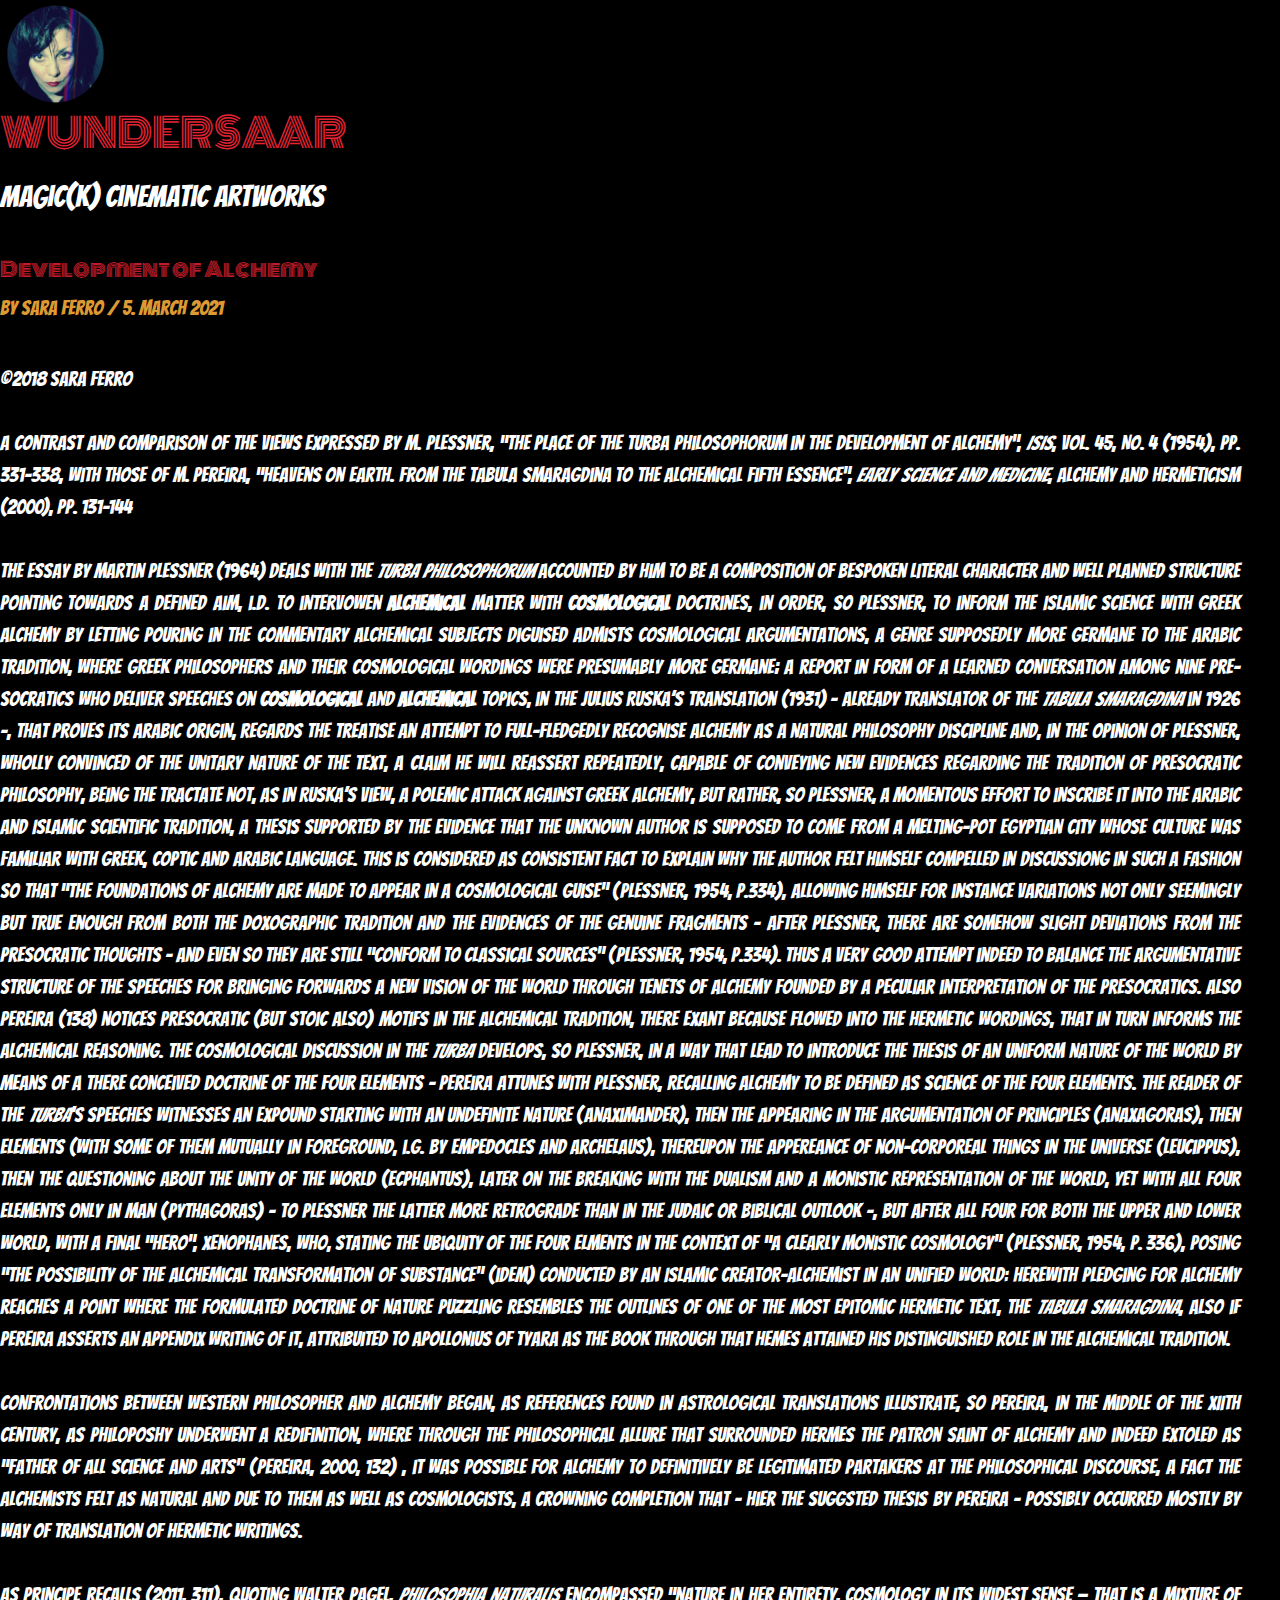
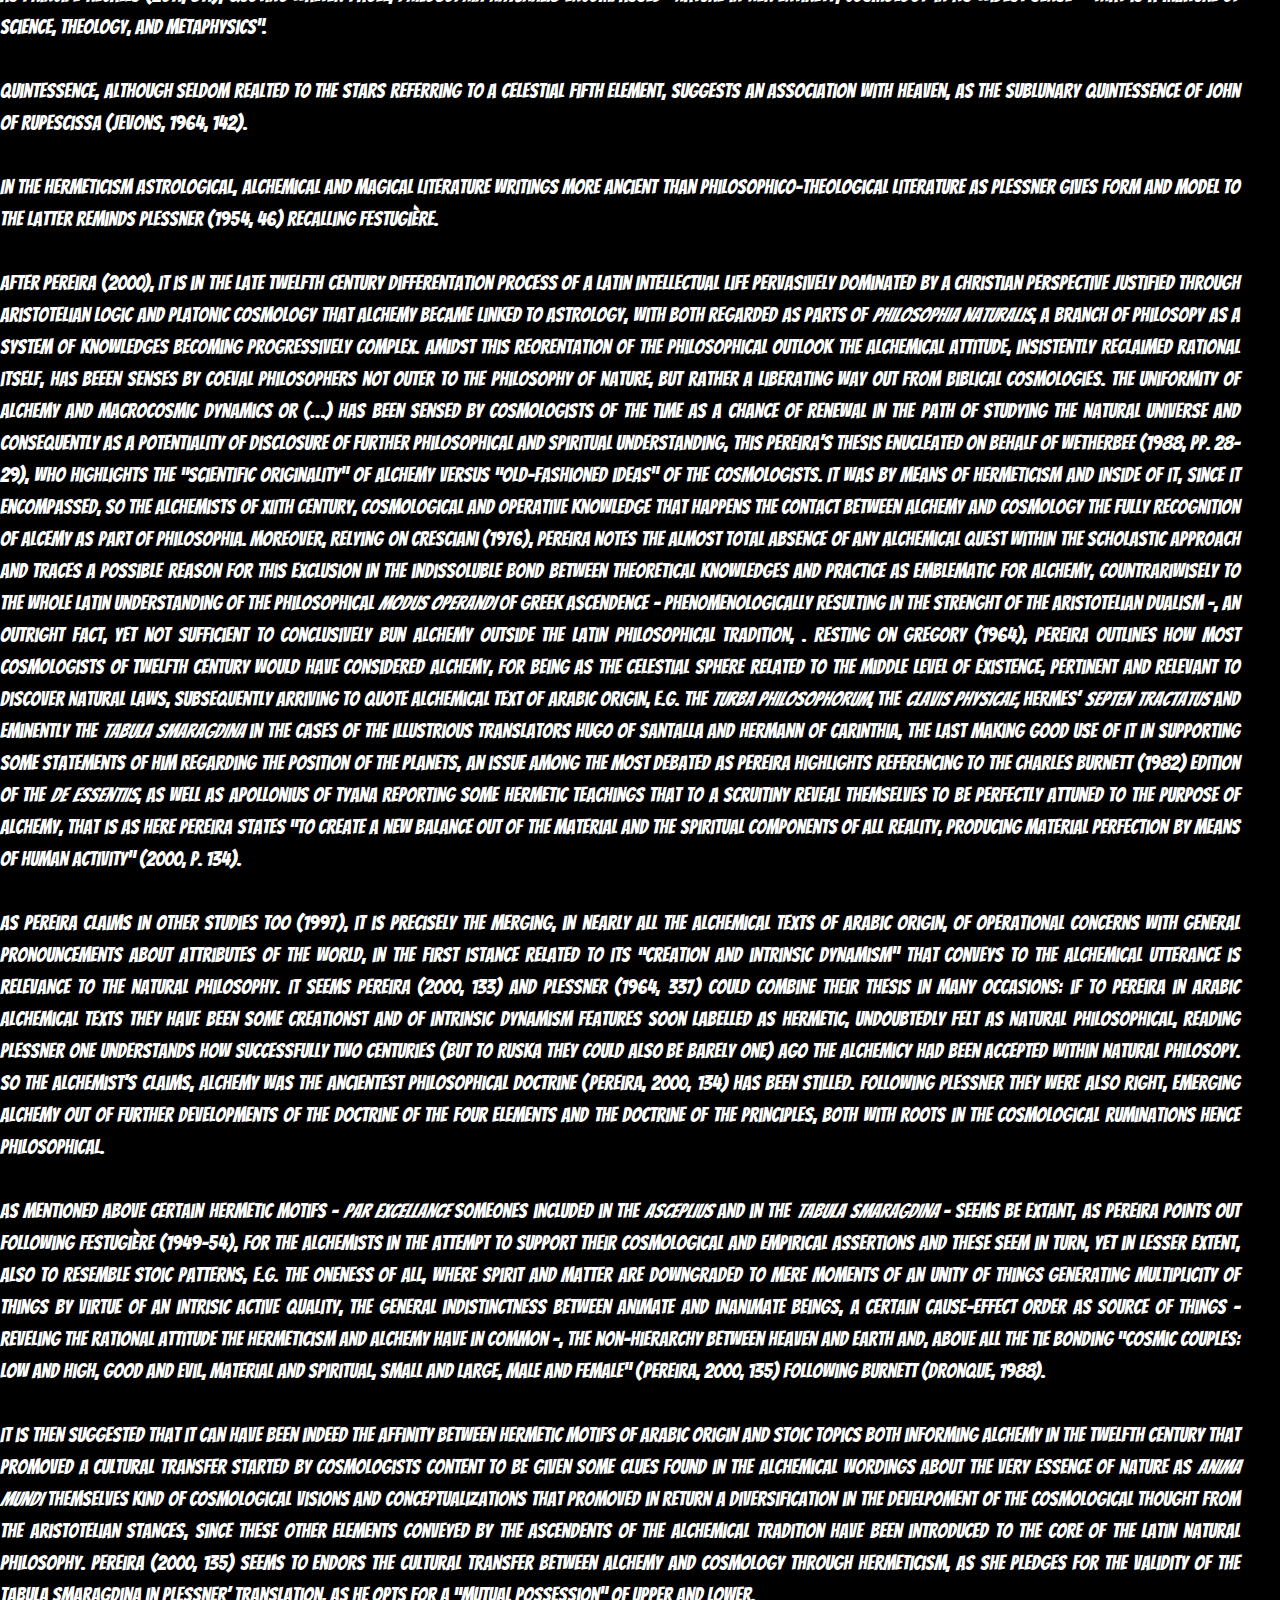
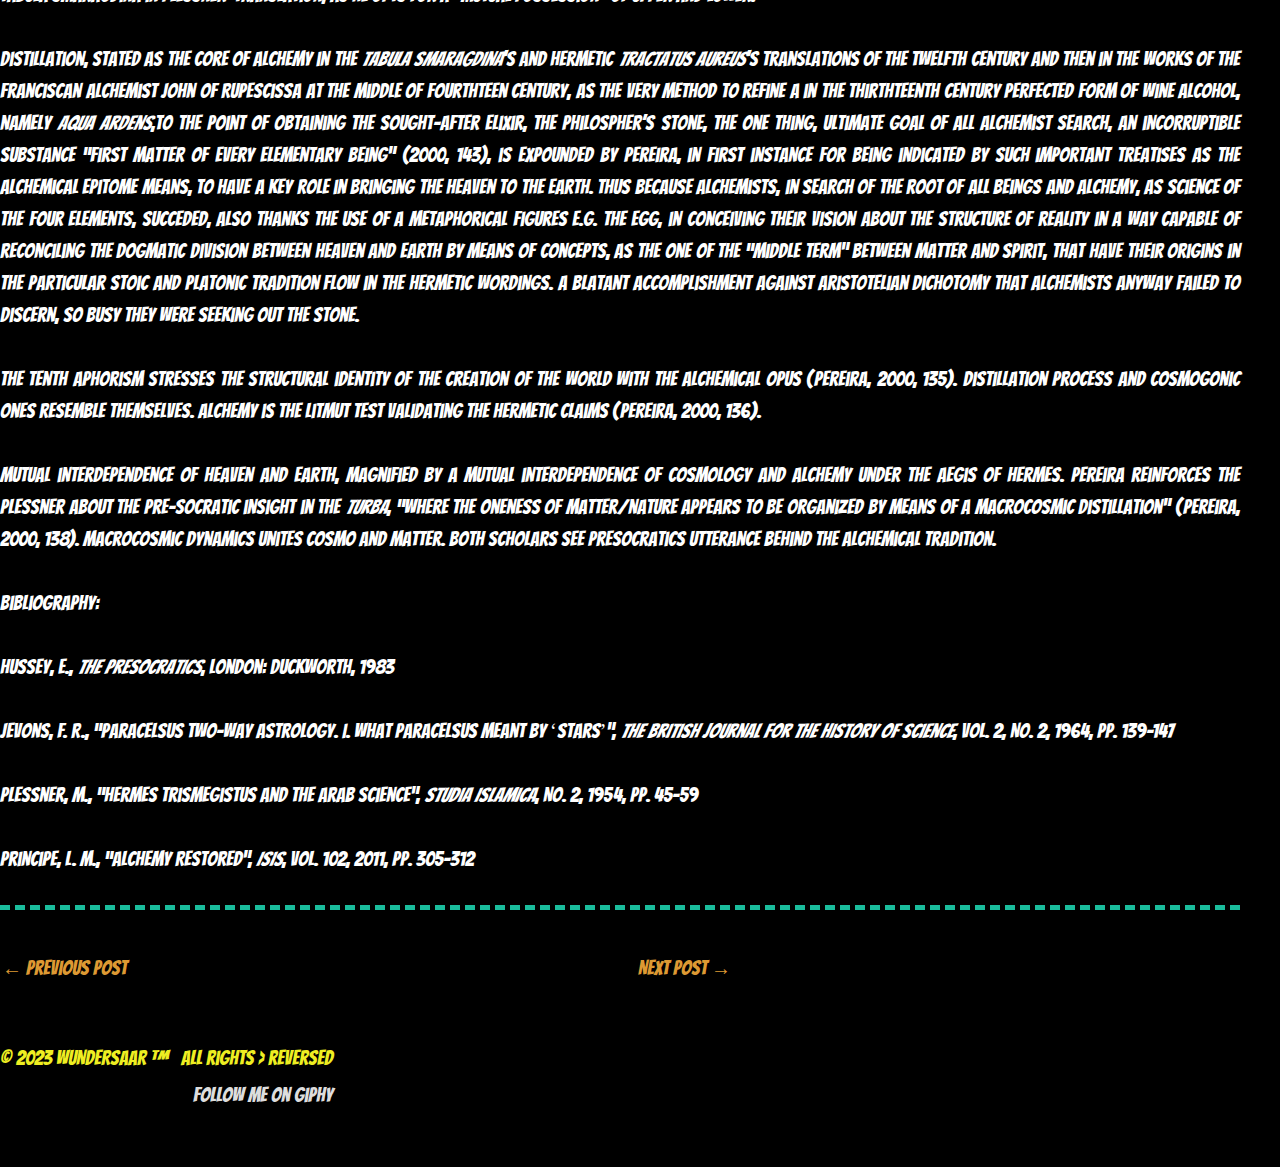
<file: 4440-2/index.html>
<!DOCTYPE html>
<html lang="en-GB">
<head>
<meta charset="UTF-8">
<meta name="viewport" content="width=device-width, initial-scale=1">
<link rel="profile" href="https://gmpg.org/xfn/11">

<title>Development of Alchemy &#8211; WUNDERSAAR</title>
<meta name="robots" content="max-image-preview:large">
<link rel="dns-prefetch" href="//fonts.googleapis.com">
<link rel="alternate" type="application/rss+xml" title="WUNDERSAAR &raquo; Feed" href="./../feed/index.html">
<link rel="alternate" type="application/rss+xml" title="WUNDERSAAR &raquo; Comments Feed" href="./../comments/feed/index.html">
<link rel="alternate" type="application/rss+xml" title="WUNDERSAAR &raquo; Development of Alchemy Comments Feed" href="./feed/index.html">
<script>
window._wpemojiSettings = {"baseUrl":"https:\/\/s.w.org\/images\/core\/emoji\/14.0.0\/72x72\/","ext":".png","svgUrl":"https:\/\/s.w.org\/images\/core\/emoji\/14.0.0\/svg\/","svgExt":".svg","source":{"concatemoji":".\/\/wp-includes\/js\/wp-emoji-release.min.js?ver=6.2"}};
/*! This file is auto-generated */
!function(e,a,t){var n,r,o,i=a.createElement("canvas"),p=i.getContext&&i.getContext("2d");function s(e,t){p.clearRect(0,0,i.width,i.height),p.fillText(e,0,0);e=i.toDataURL();return p.clearRect(0,0,i.width,i.height),p.fillText(t,0,0),e===i.toDataURL()}function c(e){var t=a.createElement("script");t.src=e,t.defer=t.type="text/javascript",a.getElementsByTagName("head")[0].appendChild(t)}for(o=Array("flag","emoji"),t.supports={everything:!0,everythingExceptFlag:!0},r=0;r<o.length;r++)t.supports[o[r]]=function(e){if(p&&p.fillText)switch(p.textBaseline="top",p.font="600 32px Arial",e){case"flag":return s("🏳️‍⚧️","🏳️​⚧️")?!1:!s("🇺🇳","🇺​🇳")&&!s("🏴󠁧󠁢󠁥󠁮󠁧󠁿","🏴​󠁧​󠁢​󠁥​󠁮​󠁧​󠁿");case"emoji":return!s("🫱🏻‍🫲🏿","🫱🏻​🫲🏿")}return!1}(o[r]),t.supports.everything=t.supports.everything&&t.supports[o[r]],"flag"!==o[r]&&(t.supports.everythingExceptFlag=t.supports.everythingExceptFlag&&t.supports[o[r]]);t.supports.everythingExceptFlag=t.supports.everythingExceptFlag&&!t.supports.flag,t.DOMReady=!1,t.readyCallback=function(){t.DOMReady=!0},t.supports.everything||(n=function(){t.readyCallback()},a.addEventListener?(a.addEventListener("DOMContentLoaded",n,!1),e.addEventListener("load",n,!1)):(e.attachEvent("onload",n),a.attachEvent("onreadystatechange",function(){"complete"===a.readyState&&t.readyCallback()})),(e=t.source||{}).concatemoji?c(e.concatemoji):e.wpemoji&&e.twemoji&&(c(e.twemoji),c(e.wpemoji)))}(window,document,window._wpemojiSettings);
</script>
<style>img.wp-smiley,
img.emoji {
	display: inline !important;
	border: none !important;
	box-shadow: none !important;
	height: 1em !important;
	width: 1em !important;
	margin: 0 0.07em !important;
	vertical-align: -0.1em !important;
	background: none !important;
	padding: 0 !important;
}</style>
	<link rel="stylesheet" id="astra-theme-css-css" href="./../wp-content/themes/astra/assets/css/minified/style.min.css?ver=4.1.2" media="all">
<style id="astra-theme-css-inline-css">.ast-no-sidebar .entry-content .alignfull {margin-left: calc( -50vw + 50%);margin-right: calc( -50vw + 50%);max-width: 100vw;width: 100vw;}.ast-no-sidebar .entry-content .alignwide {margin-left: calc(-41vw + 50%);margin-right: calc(-41vw + 50%);max-width: unset;width: unset;}.ast-no-sidebar .entry-content .alignfull .alignfull,.ast-no-sidebar .entry-content .alignfull .alignwide,.ast-no-sidebar .entry-content .alignwide .alignfull,.ast-no-sidebar .entry-content .alignwide .alignwide,.ast-no-sidebar .entry-content .wp-block-column .alignfull,.ast-no-sidebar .entry-content .wp-block-column .alignwide{width: 100%;margin-left: auto;margin-right: auto;}.wp-block-gallery,.blocks-gallery-grid {margin: 0;}.wp-block-separator {max-width: 100px;}.wp-block-separator.is-style-wide,.wp-block-separator.is-style-dots {max-width: none;}.entry-content .has-2-columns .wp-block-column:first-child {padding-right: 10px;}.entry-content .has-2-columns .wp-block-column:last-child {padding-left: 10px;}@media (max-width: 782px) {.entry-content .wp-block-columns .wp-block-column {flex-basis: 100%;}.entry-content .has-2-columns .wp-block-column:first-child {padding-right: 0;}.entry-content .has-2-columns .wp-block-column:last-child {padding-left: 0;}}body .entry-content .wp-block-latest-posts {margin-left: 0;}body .entry-content .wp-block-latest-posts li {list-style: none;}.ast-no-sidebar .ast-container .entry-content .wp-block-latest-posts {margin-left: 0;}.ast-header-break-point .entry-content .alignwide {margin-left: auto;margin-right: auto;}.entry-content .blocks-gallery-item img {margin-bottom: auto;}.wp-block-pullquote {border-top: 4px solid #555d66;border-bottom: 4px solid #555d66;color: #40464d;}:root{--ast-container-default-xlg-padding:6.67em;--ast-container-default-lg-padding:5.67em;--ast-container-default-slg-padding:4.34em;--ast-container-default-md-padding:3.34em;--ast-container-default-sm-padding:6.67em;--ast-container-default-xs-padding:2.4em;--ast-container-default-xxs-padding:1.4em;--ast-code-block-background:#EEEEEE;--ast-comment-inputs-background:#FAFAFA;}html{font-size:125%;}a,.page-title{color:#dd9933;}a:hover,a:focus{color:#8224e3;}body,button,input,select,textarea,.ast-button,.ast-custom-button{font-family:'Bangers',display;font-weight:400;font-size:20px;font-size:1rem;line-height:1.6em;}blockquote{color:#b4b4b4;}h1,.entry-content h1,h2,.entry-content h2,h3,.entry-content h3,h4,.entry-content h4,h5,.entry-content h5,h6,.entry-content h6,.site-title,.site-title a{font-family:'Monoton',display;font-weight:400;}.site-title{font-size:35px;font-size:1.75rem;display:block;}header .custom-logo-link img{max-width:111px;}.astra-logo-svg{width:111px;}.site-header .site-description{font-size:15px;font-size:0.75rem;display:block;}.entry-title{font-size:20px;font-size:1rem;}h1,.entry-content h1{font-size:50px;font-size:2.5rem;font-family:'Monoton',display;line-height:1.4em;}h2,.entry-content h2{font-size:30px;font-size:1.5rem;font-family:'Monoton',display;line-height:1.25em;}h3,.entry-content h3{font-size:25px;font-size:1.25rem;font-family:'Monoton',display;line-height:1.2em;}h4,.entry-content h4{font-size:20px;font-size:1rem;line-height:1.2em;font-family:'Monoton',display;}h5,.entry-content h5{font-size:18px;font-size:0.9rem;line-height:1.2em;font-family:'Monoton',display;}h6,.entry-content h6{font-size:15px;font-size:0.75rem;line-height:1.25em;font-family:'Monoton',display;}::selection{background-color:#dd3333;color:#ffffff;}body,h1,.entry-title a,.entry-content h1,h2,.entry-content h2,h3,.entry-content h3,h4,.entry-content h4,h5,.entry-content h5,h6,.entry-content h6{color:#ffffff;}.tagcloud a:hover,.tagcloud a:focus,.tagcloud a.current-item{color:#000000;border-color:#dd9933;background-color:#dd9933;}input:focus,input[type="text"]:focus,input[type="email"]:focus,input[type="url"]:focus,input[type="password"]:focus,input[type="reset"]:focus,input[type="search"]:focus,textarea:focus{border-color:#dd9933;}input[type="radio"]:checked,input[type=reset],input[type="checkbox"]:checked,input[type="checkbox"]:hover:checked,input[type="checkbox"]:focus:checked,input[type=range]::-webkit-slider-thumb{border-color:#dd9933;background-color:#dd9933;box-shadow:none;}.site-footer a:hover + .post-count,.site-footer a:focus + .post-count{background:#dd9933;border-color:#dd9933;}.single .nav-links .nav-previous,.single .nav-links .nav-next{color:#dd9933;}.entry-meta,.entry-meta *{line-height:1.45;color:#dd9933;}.entry-meta a:hover,.entry-meta a:hover *,.entry-meta a:focus,.entry-meta a:focus *,.page-links > .page-link,.page-links .page-link:hover,.post-navigation a:hover{color:#8224e3;}#cat option,.secondary .calendar_wrap thead a,.secondary .calendar_wrap thead a:visited{color:#dd9933;}.secondary .calendar_wrap #today,.ast-progress-val span{background:#dd9933;}.secondary a:hover + .post-count,.secondary a:focus + .post-count{background:#dd9933;border-color:#dd9933;}.calendar_wrap #today > a{color:#000000;}.page-links .page-link,.single .post-navigation a{color:#dd9933;}.widget-title{font-size:28px;font-size:1.4rem;color:#ffffff;}a:focus-visible,.ast-menu-toggle:focus-visible,.site .skip-link:focus-visible,.wp-block-loginout input:focus-visible,.wp-block-search.wp-block-search__button-inside .wp-block-search__inside-wrapper,.ast-header-navigation-arrow:focus-visible{outline-style:dotted;outline-color:inherit;outline-width:thin;border-color:transparent;}input:focus,input[type="text"]:focus,input[type="email"]:focus,input[type="url"]:focus,input[type="password"]:focus,input[type="reset"]:focus,input[type="search"]:focus,textarea:focus,.wp-block-search__input:focus,[data-section="section-header-mobile-trigger"] .ast-button-wrap .ast-mobile-menu-trigger-minimal:focus,.ast-mobile-popup-drawer.active .menu-toggle-close:focus,.woocommerce-ordering select.orderby:focus,#ast-scroll-top:focus,.woocommerce a.add_to_cart_button:focus,.woocommerce .button.single_add_to_cart_button:focus{border-style:dotted;border-color:inherit;border-width:thin;outline-color:transparent;}.main-header-menu .menu-link,.ast-header-custom-item a{color:#ffffff;}.main-header-menu .menu-item:hover > .menu-link,.main-header-menu .menu-item:hover > .ast-menu-toggle,.main-header-menu .ast-masthead-custom-menu-items a:hover,.main-header-menu .menu-item.focus > .menu-link,.main-header-menu .menu-item.focus > .ast-menu-toggle,.main-header-menu .current-menu-item > .menu-link,.main-header-menu .current-menu-ancestor > .menu-link,.main-header-menu .current-menu-item > .ast-menu-toggle,.main-header-menu .current-menu-ancestor > .ast-menu-toggle{color:#dd9933;}.header-main-layout-3 .ast-main-header-bar-alignment{margin-right:auto;}.header-main-layout-2 .site-header-section-left .ast-site-identity{text-align:left;}.ast-logo-title-inline .site-logo-img{padding-right:1em;}.site-logo-img img{ transition:all 0.2s linear;}.ast-header-break-point .ast-mobile-menu-buttons-minimal.menu-toggle{background:transparent;color:#dd3333;}.ast-header-break-point .ast-mobile-menu-buttons-outline.menu-toggle{background:transparent;border:1px solid #dd3333;color:#dd3333;}.ast-header-break-point .ast-mobile-menu-buttons-fill.menu-toggle{background:#dd3333;}.ast-small-footer{color:#eeee22;}.ast-small-footer > .ast-footer-overlay{background-color:#000000;;}.ast-small-footer a:hover{color:#eeee22;}.footer-adv .footer-adv-overlay{border-top-style:solid;border-top-color:#7a7a7a;}.wp-block-buttons.aligncenter{justify-content:center;}@media (max-width:782px){.entry-content .wp-block-columns .wp-block-column{margin-left:0px;}}.wp-block-image.aligncenter{margin-left:auto;margin-right:auto;}.wp-block-table.aligncenter{margin-left:auto;margin-right:auto;}@media (max-width:768px){.ast-separate-container #primary,.ast-separate-container #secondary{padding:1.5em 0;}#primary,#secondary{padding:1.5em 0;margin:0;}.ast-left-sidebar #content > .ast-container{display:flex;flex-direction:column-reverse;width:100%;}.ast-separate-container .ast-article-post,.ast-separate-container .ast-article-single{padding:1.5em 2.14em;}.ast-author-box img.avatar{margin:20px 0 0 0;}}@media (min-width:769px){.ast-separate-container.ast-right-sidebar #primary,.ast-separate-container.ast-left-sidebar #primary{border:0;}.search-no-results.ast-separate-container #primary{margin-bottom:4em;}}.menu-toggle,button,.ast-button,.ast-custom-button,.button,input#submit,input[type="button"],input[type="submit"],input[type="reset"]{color:#ffffff;border-color:#dd3333;background-color:#dd3333;padding-top:10px;padding-right:40px;padding-bottom:10px;padding-left:40px;font-family:inherit;font-weight:inherit;}button:focus,.menu-toggle:hover,button:hover,.ast-button:hover,.ast-custom-button:hover .button:hover,.ast-custom-button:hover,input[type=reset]:hover,input[type=reset]:focus,input#submit:hover,input#submit:focus,input[type="button"]:hover,input[type="button"]:focus,input[type="submit"]:hover,input[type="submit"]:focus{color:#ffffff;background-color:#8224e3;border-color:#8224e3;}@media (max-width:768px){.ast-mobile-header-stack .main-header-bar .ast-search-menu-icon{display:inline-block;}.ast-header-break-point.ast-header-custom-item-outside .ast-mobile-header-stack .main-header-bar .ast-search-icon{margin:0;}.ast-comment-avatar-wrap img{max-width:2.5em;}.ast-separate-container .ast-comment-list li.depth-1{padding:1.5em 2.14em;}.ast-separate-container .comment-respond{padding:2em 2.14em;}.ast-comment-meta{padding:0 1.8888em 1.3333em;}}@media (min-width:544px){.ast-container{max-width:100%;}}@media (max-width:544px){.ast-separate-container .ast-article-post,.ast-separate-container .ast-article-single,.ast-separate-container .comments-title,.ast-separate-container .ast-archive-description{padding:1.5em 1em;}.ast-separate-container #content .ast-container{padding-left:0.54em;padding-right:0.54em;}.ast-separate-container .ast-comment-list li.depth-1{padding:1.5em 1em;margin-bottom:1.5em;}.ast-separate-container .ast-comment-list .bypostauthor{padding:.5em;}.ast-search-menu-icon.ast-dropdown-active .search-field{width:170px;}.site-branding img,.site-header .site-logo-img .custom-logo-link img{max-width:100%;}}body,.ast-separate-container{background-color:#000000;;background-image:none;;}.ast-no-sidebar.ast-separate-container .entry-content .alignfull {margin-left: -6.67em;margin-right: -6.67em;width: auto;}@media (max-width: 1200px) {.ast-no-sidebar.ast-separate-container .entry-content .alignfull {margin-left: -2.4em;margin-right: -2.4em;}}@media (max-width: 768px) {.ast-no-sidebar.ast-separate-container .entry-content .alignfull {margin-left: -2.14em;margin-right: -2.14em;}}@media (max-width: 544px) {.ast-no-sidebar.ast-separate-container .entry-content .alignfull {margin-left: -1em;margin-right: -1em;}}.ast-no-sidebar.ast-separate-container .entry-content .alignwide {margin-left: -20px;margin-right: -20px;}.ast-no-sidebar.ast-separate-container .entry-content .wp-block-column .alignfull,.ast-no-sidebar.ast-separate-container .entry-content .wp-block-column .alignwide {margin-left: auto;margin-right: auto;width: 100%;}@media (max-width:768px){.site-title{display:block;}.site-header .site-description{display:block;}.entry-title{font-size:30px;}h1,.entry-content h1{font-size:30px;}h2,.entry-content h2{font-size:25px;}h3,.entry-content h3{font-size:20px;}}@media (max-width:544px){.site-title{display:block;}.site-header .site-description{display:block;}.entry-title{font-size:30px;}h1,.entry-content h1{font-size:28px;}h2,.entry-content h2{font-size:8px;}h3,.entry-content h3{font-size:20px;}}@media (max-width:768px){html{font-size:114%;}}@media (max-width:544px){html{font-size:114%;}}@media (min-width:769px){.ast-container{max-width:1240px;}}@font-face {font-family: "Astra";src: url(./../wp-content/themes/astra/assets/fonts/astra.woff) format("woff"),url(./../wp-content/themes/astra/assets/fonts/astra.ttf) format("truetype"),url(./../wp-content/themes/astra/assets/fonts/astra.svg#astra) format("svg");font-weight: normal;font-style: normal;font-display: fallback;}@media (max-width:921px) {.main-header-bar .main-header-bar-navigation{display:none;}}.ast-desktop .main-header-menu.submenu-with-border .sub-menu,.ast-desktop .main-header-menu.submenu-with-border .astra-full-megamenu-wrapper{border-color:#dd3333;}.ast-desktop .main-header-menu.submenu-with-border .sub-menu{border-top-width:2px;border-right-width:0px;border-left-width:0px;border-bottom-width:0px;border-style:solid;}.ast-desktop .main-header-menu.submenu-with-border .sub-menu .sub-menu{top:-2px;}.ast-desktop .main-header-menu.submenu-with-border .sub-menu .menu-link,.ast-desktop .main-header-menu.submenu-with-border .children .menu-link{border-bottom-width:0px;border-style:solid;border-color:#eaeaea;}@media (min-width:769px){.main-header-menu .sub-menu .menu-item.ast-left-align-sub-menu:hover > .sub-menu,.main-header-menu .sub-menu .menu-item.ast-left-align-sub-menu.focus > .sub-menu{margin-left:-0px;}}.ast-small-footer{border-top-style:solid;border-top-width:0;border-top-color:#7a7a7a;}.ast-header-break-point.ast-header-custom-item-inside .main-header-bar .main-header-bar-navigation .ast-search-icon {display: none;}.ast-header-break-point.ast-header-custom-item-inside .main-header-bar .ast-search-menu-icon .search-form {padding: 0;display: block;overflow: hidden;}.ast-header-break-point .ast-header-custom-item .widget:last-child {margin-bottom: 1em;}.ast-header-custom-item .widget {margin: 0.5em;display: inline-block;vertical-align: middle;}.ast-header-custom-item .widget p {margin-bottom: 0;}.ast-header-custom-item .widget li {width: auto;}.ast-header-custom-item-inside .button-custom-menu-item .menu-link {display: none;}.ast-header-custom-item-inside.ast-header-break-point .button-custom-menu-item .ast-custom-button-link {display: none;}.ast-header-custom-item-inside.ast-header-break-point .button-custom-menu-item .menu-link {display: block;}.ast-header-break-point.ast-header-custom-item-outside .main-header-bar .ast-search-icon {margin-right: 1em;}.ast-header-break-point.ast-header-custom-item-inside .main-header-bar .ast-search-menu-icon .search-field,.ast-header-break-point.ast-header-custom-item-inside .main-header-bar .ast-search-menu-icon.ast-inline-search .search-field {width: 100%;padding-right: 5.5em;}.ast-header-break-point.ast-header-custom-item-inside .main-header-bar .ast-search-menu-icon .search-submit {display: block;position: absolute;height: 100%;top: 0;right: 0;padding: 0 1em;border-radius: 0;}.ast-header-break-point .ast-header-custom-item .ast-masthead-custom-menu-items {padding-left: 20px;padding-right: 20px;margin-bottom: 1em;margin-top: 1em;}.ast-header-custom-item-inside.ast-header-break-point .button-custom-menu-item {padding-left: 0;padding-right: 0;margin-top: 0;margin-bottom: 0;}.astra-icon-down_arrow::after {content: "\e900";font-family: Astra;}.astra-icon-close::after {content: "\e5cd";font-family: Astra;}.astra-icon-drag_handle::after {content: "\e25d";font-family: Astra;}.astra-icon-format_align_justify::after {content: "\e235";font-family: Astra;}.astra-icon-menu::after {content: "\e5d2";font-family: Astra;}.astra-icon-reorder::after {content: "\e8fe";font-family: Astra;}.astra-icon-search::after {content: "\e8b6";font-family: Astra;}.astra-icon-zoom_in::after {content: "\e56b";font-family: Astra;}.astra-icon-check-circle::after {content: "\e901";font-family: Astra;}.astra-icon-shopping-cart::after {content: "\f07a";font-family: Astra;}.astra-icon-shopping-bag::after {content: "\f290";font-family: Astra;}.astra-icon-shopping-basket::after {content: "\f291";font-family: Astra;}.astra-icon-circle-o::after {content: "\e903";font-family: Astra;}.astra-icon-certificate::after {content: "\e902";font-family: Astra;}blockquote {padding: 1.2em;}:root .has-ast-global-color-0-color{color:var(--ast-global-color-0);}:root .has-ast-global-color-0-background-color{background-color:var(--ast-global-color-0);}:root .wp-block-button .has-ast-global-color-0-color{color:var(--ast-global-color-0);}:root .wp-block-button .has-ast-global-color-0-background-color{background-color:var(--ast-global-color-0);}:root .has-ast-global-color-1-color{color:var(--ast-global-color-1);}:root .has-ast-global-color-1-background-color{background-color:var(--ast-global-color-1);}:root .wp-block-button .has-ast-global-color-1-color{color:var(--ast-global-color-1);}:root .wp-block-button .has-ast-global-color-1-background-color{background-color:var(--ast-global-color-1);}:root .has-ast-global-color-2-color{color:var(--ast-global-color-2);}:root .has-ast-global-color-2-background-color{background-color:var(--ast-global-color-2);}:root .wp-block-button .has-ast-global-color-2-color{color:var(--ast-global-color-2);}:root .wp-block-button .has-ast-global-color-2-background-color{background-color:var(--ast-global-color-2);}:root .has-ast-global-color-3-color{color:var(--ast-global-color-3);}:root .has-ast-global-color-3-background-color{background-color:var(--ast-global-color-3);}:root .wp-block-button .has-ast-global-color-3-color{color:var(--ast-global-color-3);}:root .wp-block-button .has-ast-global-color-3-background-color{background-color:var(--ast-global-color-3);}:root .has-ast-global-color-4-color{color:var(--ast-global-color-4);}:root .has-ast-global-color-4-background-color{background-color:var(--ast-global-color-4);}:root .wp-block-button .has-ast-global-color-4-color{color:var(--ast-global-color-4);}:root .wp-block-button .has-ast-global-color-4-background-color{background-color:var(--ast-global-color-4);}:root .has-ast-global-color-5-color{color:var(--ast-global-color-5);}:root .has-ast-global-color-5-background-color{background-color:var(--ast-global-color-5);}:root .wp-block-button .has-ast-global-color-5-color{color:var(--ast-global-color-5);}:root .wp-block-button .has-ast-global-color-5-background-color{background-color:var(--ast-global-color-5);}:root .has-ast-global-color-6-color{color:var(--ast-global-color-6);}:root .has-ast-global-color-6-background-color{background-color:var(--ast-global-color-6);}:root .wp-block-button .has-ast-global-color-6-color{color:var(--ast-global-color-6);}:root .wp-block-button .has-ast-global-color-6-background-color{background-color:var(--ast-global-color-6);}:root .has-ast-global-color-7-color{color:var(--ast-global-color-7);}:root .has-ast-global-color-7-background-color{background-color:var(--ast-global-color-7);}:root .wp-block-button .has-ast-global-color-7-color{color:var(--ast-global-color-7);}:root .wp-block-button .has-ast-global-color-7-background-color{background-color:var(--ast-global-color-7);}:root .has-ast-global-color-8-color{color:var(--ast-global-color-8);}:root .has-ast-global-color-8-background-color{background-color:var(--ast-global-color-8);}:root .wp-block-button .has-ast-global-color-8-color{color:var(--ast-global-color-8);}:root .wp-block-button .has-ast-global-color-8-background-color{background-color:var(--ast-global-color-8);}:root{--ast-global-color-0:#0170B9;--ast-global-color-1:#3a3a3a;--ast-global-color-2:#3a3a3a;--ast-global-color-3:#4B4F58;--ast-global-color-4:#F5F5F5;--ast-global-color-5:#FFFFFF;--ast-global-color-6:#E5E5E5;--ast-global-color-7:#424242;--ast-global-color-8:#000000;}:root {--ast-border-color : #dddddd;}.ast-single-entry-banner {-js-display: flex;display: flex;flex-direction: column;justify-content: center;text-align: center;position: relative;background: #eeeeee;}.ast-single-entry-banner[data-banner-layout="layout-1"] {max-width: 1200px;background: inherit;padding: 20px 0;}.ast-single-entry-banner[data-banner-width-type="custom"] {margin: 0 auto;width: 100%;}.ast-single-entry-banner + .site-content .entry-header {margin-bottom: 0;}header.entry-header .entry-title{font-size:20px;font-size:1rem;}header.entry-header > *:not(:last-child){margin-bottom:10px;}.ast-archive-entry-banner {-js-display: flex;display: flex;flex-direction: column;justify-content: center;text-align: center;position: relative;background: #eeeeee;}.ast-archive-entry-banner[data-banner-width-type="custom"] {margin: 0 auto;width: 100%;}.ast-archive-entry-banner[data-banner-layout="layout-1"] {background: inherit;padding: 20px 0;text-align: left;}body.archive .ast-archive-description{max-width:1200px;width:100%;text-align:left;padding-top:3em;padding-right:3em;padding-bottom:3em;padding-left:3em;}body.archive .ast-archive-description > *:not(:last-child){margin-bottom:10px;}@media (max-width:768px){body.archive .ast-archive-description{text-align:left;}}@media (max-width:544px){body.archive .ast-archive-description{text-align:left;}}.ast-breadcrumbs .trail-browse,.ast-breadcrumbs .trail-items,.ast-breadcrumbs .trail-items li{display:inline-block;margin:0;padding:0;border:none;background:inherit;text-indent:0;}.ast-breadcrumbs .trail-browse{font-size:inherit;font-style:inherit;font-weight:inherit;color:inherit;}.ast-breadcrumbs .trail-items{list-style:none;}.trail-items li::after{padding:0 0.3em;content:"\00bb";}.trail-items li:last-of-type::after{display:none;}h1,.entry-content h1,h2,.entry-content h2,h3,.entry-content h3,h4,.entry-content h4,h5,.entry-content h5,h6,.entry-content h6{color:#00d084;}.ast-header-break-point .main-header-bar{border-bottom-width:0;}@media (min-width:769px){.main-header-bar{border-bottom-width:0;}}.main-header-menu .menu-item, #astra-footer-menu .menu-item, .main-header-bar .ast-masthead-custom-menu-items{-js-display:flex;display:flex;-webkit-box-pack:center;-webkit-justify-content:center;-moz-box-pack:center;-ms-flex-pack:center;justify-content:center;-webkit-box-orient:vertical;-webkit-box-direction:normal;-webkit-flex-direction:column;-moz-box-orient:vertical;-moz-box-direction:normal;-ms-flex-direction:column;flex-direction:column;}.main-header-menu > .menu-item > .menu-link, #astra-footer-menu > .menu-item > .menu-link{height:100%;-webkit-box-align:center;-webkit-align-items:center;-moz-box-align:center;-ms-flex-align:center;align-items:center;-js-display:flex;display:flex;}.ast-primary-menu-disabled .main-header-bar .ast-masthead-custom-menu-items{flex:unset;}.header-main-layout-1 .ast-flex.main-header-container, .header-main-layout-3 .ast-flex.main-header-container{-webkit-align-content:center;-ms-flex-line-pack:center;align-content:center;-webkit-box-align:center;-webkit-align-items:center;-moz-box-align:center;-ms-flex-align:center;align-items:center;}.main-header-menu .sub-menu .menu-item.menu-item-has-children > .menu-link:after{position:absolute;right:1em;top:50%;transform:translate(0,-50%) rotate(270deg);}.ast-header-break-point .main-header-bar .main-header-bar-navigation .page_item_has_children > .ast-menu-toggle::before, .ast-header-break-point .main-header-bar .main-header-bar-navigation .menu-item-has-children > .ast-menu-toggle::before, .ast-mobile-popup-drawer .main-header-bar-navigation .menu-item-has-children>.ast-menu-toggle::before, .ast-header-break-point .ast-mobile-header-wrap .main-header-bar-navigation .menu-item-has-children > .ast-menu-toggle::before{font-weight:bold;content:"\e900";font-family:Astra;text-decoration:inherit;display:inline-block;}.ast-header-break-point .main-navigation ul.sub-menu .menu-item .menu-link:before{content:"\e900";font-family:Astra;font-size:.65em;text-decoration:inherit;display:inline-block;transform:translate(0, -2px) rotateZ(270deg);margin-right:5px;}.widget_search .search-form:after{font-family:Astra;font-size:1.2em;font-weight:normal;content:"\e8b6";position:absolute;top:50%;right:15px;transform:translate(0, -50%);}.astra-search-icon::before{content:"\e8b6";font-family:Astra;font-style:normal;font-weight:normal;text-decoration:inherit;text-align:center;-webkit-font-smoothing:antialiased;-moz-osx-font-smoothing:grayscale;z-index:3;}.main-header-bar .main-header-bar-navigation .page_item_has_children > a:after, .main-header-bar .main-header-bar-navigation .menu-item-has-children > a:after, .menu-item-has-children .ast-header-navigation-arrow:after{content:"\e900";display:inline-block;font-family:Astra;font-size:.6rem;font-weight:bold;text-rendering:auto;-webkit-font-smoothing:antialiased;-moz-osx-font-smoothing:grayscale;margin-left:10px;line-height:normal;}.menu-item-has-children .sub-menu .ast-header-navigation-arrow:after{margin-left:0;}.ast-mobile-popup-drawer .main-header-bar-navigation .ast-submenu-expanded>.ast-menu-toggle::before{transform:rotateX(180deg);}.ast-header-break-point .main-header-bar-navigation .menu-item-has-children > .menu-link:after{display:none;}.ast-separate-container .blog-layout-1, .ast-separate-container .blog-layout-2, .ast-separate-container .blog-layout-3{background-color:transparent;background-image:none;}.ast-separate-container .ast-article-post{background-color:var(--ast-global-color-5);;background-image:none;;}@media (max-width:768px){.ast-separate-container .ast-article-post{background-color:var(--ast-global-color-5);;background-image:none;;}}@media (max-width:544px){.ast-separate-container .ast-article-post{background-color:var(--ast-global-color-5);;background-image:none;;}}.ast-separate-container .ast-article-single:not(.ast-related-post), .ast-separate-container .comments-area .comment-respond,.ast-separate-container .comments-area .ast-comment-list li, .ast-separate-container .ast-woocommerce-container, .ast-separate-container .error-404, .ast-separate-container .no-results, .single.ast-separate-container  .ast-author-meta, .ast-separate-container .related-posts-title-wrapper, .ast-separate-container.ast-two-container #secondary .widget,.ast-separate-container .comments-count-wrapper, .ast-box-layout.ast-plain-container .site-content,.ast-padded-layout.ast-plain-container .site-content, .ast-separate-container .comments-area .comments-title, .ast-narrow-container .site-content{background-color:var(--ast-global-color-5);;background-image:none;;}@media (max-width:768px){.ast-separate-container .ast-article-single:not(.ast-related-post), .ast-separate-container .comments-area .comment-respond,.ast-separate-container .comments-area .ast-comment-list li, .ast-separate-container .ast-woocommerce-container, .ast-separate-container .error-404, .ast-separate-container .no-results, .single.ast-separate-container  .ast-author-meta, .ast-separate-container .related-posts-title-wrapper, .ast-separate-container.ast-two-container #secondary .widget,.ast-separate-container .comments-count-wrapper, .ast-box-layout.ast-plain-container .site-content,.ast-padded-layout.ast-plain-container .site-content, .ast-separate-container .comments-area .comments-title, .ast-narrow-container .site-content{background-color:var(--ast-global-color-5);;background-image:none;;}}@media (max-width:544px){.ast-separate-container .ast-article-single:not(.ast-related-post), .ast-separate-container .comments-area .comment-respond,.ast-separate-container .comments-area .ast-comment-list li, .ast-separate-container .ast-woocommerce-container, .ast-separate-container .error-404, .ast-separate-container .no-results, .single.ast-separate-container  .ast-author-meta, .ast-separate-container .related-posts-title-wrapper, .ast-separate-container.ast-two-container #secondary .widget,.ast-separate-container .comments-count-wrapper, .ast-box-layout.ast-plain-container .site-content,.ast-padded-layout.ast-plain-container .site-content, .ast-separate-container .comments-area .comments-title, .ast-narrow-container .site-content{background-color:var(--ast-global-color-5);;background-image:none;;}}</style>
<link rel="stylesheet" id="astra-google-fonts-css" href="https://fonts.googleapis.com/css?family=Bangers%3A400%2C%7CMonoton%3A400%2C&#038;display=fallback&#038;ver=4.1.2" media="all">
<link rel="stylesheet" id="wp-block-library-css" href="./../wp-includes/css/dist/block-library/style.min.css?ver=6.2" media="all">
<style id="global-styles-inline-css">body{--wp--preset--color--black: #000000;--wp--preset--color--cyan-bluish-gray: #abb8c3;--wp--preset--color--white: #ffffff;--wp--preset--color--pale-pink: #f78da7;--wp--preset--color--vivid-red: #cf2e2e;--wp--preset--color--luminous-vivid-orange: #ff6900;--wp--preset--color--luminous-vivid-amber: #fcb900;--wp--preset--color--light-green-cyan: #7bdcb5;--wp--preset--color--vivid-green-cyan: #00d084;--wp--preset--color--pale-cyan-blue: #8ed1fc;--wp--preset--color--vivid-cyan-blue: #0693e3;--wp--preset--color--vivid-purple: #9b51e0;--wp--preset--color--ast-global-color-0: var(--ast-global-color-0);--wp--preset--color--ast-global-color-1: var(--ast-global-color-1);--wp--preset--color--ast-global-color-2: var(--ast-global-color-2);--wp--preset--color--ast-global-color-3: var(--ast-global-color-3);--wp--preset--color--ast-global-color-4: var(--ast-global-color-4);--wp--preset--color--ast-global-color-5: var(--ast-global-color-5);--wp--preset--color--ast-global-color-6: var(--ast-global-color-6);--wp--preset--color--ast-global-color-7: var(--ast-global-color-7);--wp--preset--color--ast-global-color-8: var(--ast-global-color-8);--wp--preset--gradient--vivid-cyan-blue-to-vivid-purple: linear-gradient(135deg,rgba(6,147,227,1) 0%,rgb(155,81,224) 100%);--wp--preset--gradient--light-green-cyan-to-vivid-green-cyan: linear-gradient(135deg,rgb(122,220,180) 0%,rgb(0,208,130) 100%);--wp--preset--gradient--luminous-vivid-amber-to-luminous-vivid-orange: linear-gradient(135deg,rgba(252,185,0,1) 0%,rgba(255,105,0,1) 100%);--wp--preset--gradient--luminous-vivid-orange-to-vivid-red: linear-gradient(135deg,rgba(255,105,0,1) 0%,rgb(207,46,46) 100%);--wp--preset--gradient--very-light-gray-to-cyan-bluish-gray: linear-gradient(135deg,rgb(238,238,238) 0%,rgb(169,184,195) 100%);--wp--preset--gradient--cool-to-warm-spectrum: linear-gradient(135deg,rgb(74,234,220) 0%,rgb(151,120,209) 20%,rgb(207,42,186) 40%,rgb(238,44,130) 60%,rgb(251,105,98) 80%,rgb(254,248,76) 100%);--wp--preset--gradient--blush-light-purple: linear-gradient(135deg,rgb(255,206,236) 0%,rgb(152,150,240) 100%);--wp--preset--gradient--blush-bordeaux: linear-gradient(135deg,rgb(254,205,165) 0%,rgb(254,45,45) 50%,rgb(107,0,62) 100%);--wp--preset--gradient--luminous-dusk: linear-gradient(135deg,rgb(255,203,112) 0%,rgb(199,81,192) 50%,rgb(65,88,208) 100%);--wp--preset--gradient--pale-ocean: linear-gradient(135deg,rgb(255,245,203) 0%,rgb(182,227,212) 50%,rgb(51,167,181) 100%);--wp--preset--gradient--electric-grass: linear-gradient(135deg,rgb(202,248,128) 0%,rgb(113,206,126) 100%);--wp--preset--gradient--midnight: linear-gradient(135deg,rgb(2,3,129) 0%,rgb(40,116,252) 100%);--wp--preset--duotone--dark-grayscale: url('#wp-duotone-dark-grayscale');--wp--preset--duotone--grayscale: url('#wp-duotone-grayscale');--wp--preset--duotone--purple-yellow: url('#wp-duotone-purple-yellow');--wp--preset--duotone--blue-red: url('#wp-duotone-blue-red');--wp--preset--duotone--midnight: url('#wp-duotone-midnight');--wp--preset--duotone--magenta-yellow: url('#wp-duotone-magenta-yellow');--wp--preset--duotone--purple-green: url('#wp-duotone-purple-green');--wp--preset--duotone--blue-orange: url('#wp-duotone-blue-orange');--wp--preset--font-size--small: 13px;--wp--preset--font-size--medium: 20px;--wp--preset--font-size--large: 36px;--wp--preset--font-size--x-large: 42px;--wp--preset--spacing--20: 0.44rem;--wp--preset--spacing--30: 0.67rem;--wp--preset--spacing--40: 1rem;--wp--preset--spacing--50: 1.5rem;--wp--preset--spacing--60: 2.25rem;--wp--preset--spacing--70: 3.38rem;--wp--preset--spacing--80: 5.06rem;--wp--preset--shadow--natural: 6px 6px 9px rgba(0, 0, 0, 0.2);--wp--preset--shadow--deep: 12px 12px 50px rgba(0, 0, 0, 0.4);--wp--preset--shadow--sharp: 6px 6px 0px rgba(0, 0, 0, 0.2);--wp--preset--shadow--outlined: 6px 6px 0px -3px rgba(255, 255, 255, 1), 6px 6px rgba(0, 0, 0, 1);--wp--preset--shadow--crisp: 6px 6px 0px rgba(0, 0, 0, 1);}body { margin: 0;--wp--style--global--content-size: var(--wp--custom--ast-content-width-size);--wp--style--global--wide-size: var(--wp--custom--ast-wide-width-size); }.wp-site-blocks > .alignleft { float: left; margin-right: 2em; }.wp-site-blocks > .alignright { float: right; margin-left: 2em; }.wp-site-blocks > .aligncenter { justify-content: center; margin-left: auto; margin-right: auto; }.wp-site-blocks > * { margin-block-start: 0; margin-block-end: 0; }.wp-site-blocks > * + * { margin-block-start: 24px; }body { --wp--style--block-gap: 24px; }body .is-layout-flow > *{margin-block-start: 0;margin-block-end: 0;}body .is-layout-flow > * + *{margin-block-start: 24px;margin-block-end: 0;}body .is-layout-constrained > *{margin-block-start: 0;margin-block-end: 0;}body .is-layout-constrained > * + *{margin-block-start: 24px;margin-block-end: 0;}body .is-layout-flex{gap: 24px;}body .is-layout-flow > .alignleft{float: left;margin-inline-start: 0;margin-inline-end: 2em;}body .is-layout-flow > .alignright{float: right;margin-inline-start: 2em;margin-inline-end: 0;}body .is-layout-flow > .aligncenter{margin-left: auto !important;margin-right: auto !important;}body .is-layout-constrained > .alignleft{float: left;margin-inline-start: 0;margin-inline-end: 2em;}body .is-layout-constrained > .alignright{float: right;margin-inline-start: 2em;margin-inline-end: 0;}body .is-layout-constrained > .aligncenter{margin-left: auto !important;margin-right: auto !important;}body .is-layout-constrained > :where(:not(.alignleft):not(.alignright):not(.alignfull)){max-width: var(--wp--style--global--content-size);margin-left: auto !important;margin-right: auto !important;}body .is-layout-constrained > .alignwide{max-width: var(--wp--style--global--wide-size);}body .is-layout-flex{display: flex;}body .is-layout-flex{flex-wrap: wrap;align-items: center;}body .is-layout-flex > *{margin: 0;}body{padding-top: 0px;padding-right: 0px;padding-bottom: 0px;padding-left: 0px;}a:where(:not(.wp-element-button)){text-decoration: none;}.wp-element-button, .wp-block-button__link{background-color: #32373c;border-width: 0;color: #fff;font-family: inherit;font-size: inherit;line-height: inherit;padding: calc(0.667em + 2px) calc(1.333em + 2px);text-decoration: none;}.has-black-color{color: var(--wp--preset--color--black) !important;}.has-cyan-bluish-gray-color{color: var(--wp--preset--color--cyan-bluish-gray) !important;}.has-white-color{color: var(--wp--preset--color--white) !important;}.has-pale-pink-color{color: var(--wp--preset--color--pale-pink) !important;}.has-vivid-red-color{color: var(--wp--preset--color--vivid-red) !important;}.has-luminous-vivid-orange-color{color: var(--wp--preset--color--luminous-vivid-orange) !important;}.has-luminous-vivid-amber-color{color: var(--wp--preset--color--luminous-vivid-amber) !important;}.has-light-green-cyan-color{color: var(--wp--preset--color--light-green-cyan) !important;}.has-vivid-green-cyan-color{color: var(--wp--preset--color--vivid-green-cyan) !important;}.has-pale-cyan-blue-color{color: var(--wp--preset--color--pale-cyan-blue) !important;}.has-vivid-cyan-blue-color{color: var(--wp--preset--color--vivid-cyan-blue) !important;}.has-vivid-purple-color{color: var(--wp--preset--color--vivid-purple) !important;}.has-ast-global-color-0-color{color: var(--wp--preset--color--ast-global-color-0) !important;}.has-ast-global-color-1-color{color: var(--wp--preset--color--ast-global-color-1) !important;}.has-ast-global-color-2-color{color: var(--wp--preset--color--ast-global-color-2) !important;}.has-ast-global-color-3-color{color: var(--wp--preset--color--ast-global-color-3) !important;}.has-ast-global-color-4-color{color: var(--wp--preset--color--ast-global-color-4) !important;}.has-ast-global-color-5-color{color: var(--wp--preset--color--ast-global-color-5) !important;}.has-ast-global-color-6-color{color: var(--wp--preset--color--ast-global-color-6) !important;}.has-ast-global-color-7-color{color: var(--wp--preset--color--ast-global-color-7) !important;}.has-ast-global-color-8-color{color: var(--wp--preset--color--ast-global-color-8) !important;}.has-black-background-color{background-color: var(--wp--preset--color--black) !important;}.has-cyan-bluish-gray-background-color{background-color: var(--wp--preset--color--cyan-bluish-gray) !important;}.has-white-background-color{background-color: var(--wp--preset--color--white) !important;}.has-pale-pink-background-color{background-color: var(--wp--preset--color--pale-pink) !important;}.has-vivid-red-background-color{background-color: var(--wp--preset--color--vivid-red) !important;}.has-luminous-vivid-orange-background-color{background-color: var(--wp--preset--color--luminous-vivid-orange) !important;}.has-luminous-vivid-amber-background-color{background-color: var(--wp--preset--color--luminous-vivid-amber) !important;}.has-light-green-cyan-background-color{background-color: var(--wp--preset--color--light-green-cyan) !important;}.has-vivid-green-cyan-background-color{background-color: var(--wp--preset--color--vivid-green-cyan) !important;}.has-pale-cyan-blue-background-color{background-color: var(--wp--preset--color--pale-cyan-blue) !important;}.has-vivid-cyan-blue-background-color{background-color: var(--wp--preset--color--vivid-cyan-blue) !important;}.has-vivid-purple-background-color{background-color: var(--wp--preset--color--vivid-purple) !important;}.has-ast-global-color-0-background-color{background-color: var(--wp--preset--color--ast-global-color-0) !important;}.has-ast-global-color-1-background-color{background-color: var(--wp--preset--color--ast-global-color-1) !important;}.has-ast-global-color-2-background-color{background-color: var(--wp--preset--color--ast-global-color-2) !important;}.has-ast-global-color-3-background-color{background-color: var(--wp--preset--color--ast-global-color-3) !important;}.has-ast-global-color-4-background-color{background-color: var(--wp--preset--color--ast-global-color-4) !important;}.has-ast-global-color-5-background-color{background-color: var(--wp--preset--color--ast-global-color-5) !important;}.has-ast-global-color-6-background-color{background-color: var(--wp--preset--color--ast-global-color-6) !important;}.has-ast-global-color-7-background-color{background-color: var(--wp--preset--color--ast-global-color-7) !important;}.has-ast-global-color-8-background-color{background-color: var(--wp--preset--color--ast-global-color-8) !important;}.has-black-border-color{border-color: var(--wp--preset--color--black) !important;}.has-cyan-bluish-gray-border-color{border-color: var(--wp--preset--color--cyan-bluish-gray) !important;}.has-white-border-color{border-color: var(--wp--preset--color--white) !important;}.has-pale-pink-border-color{border-color: var(--wp--preset--color--pale-pink) !important;}.has-vivid-red-border-color{border-color: var(--wp--preset--color--vivid-red) !important;}.has-luminous-vivid-orange-border-color{border-color: var(--wp--preset--color--luminous-vivid-orange) !important;}.has-luminous-vivid-amber-border-color{border-color: var(--wp--preset--color--luminous-vivid-amber) !important;}.has-light-green-cyan-border-color{border-color: var(--wp--preset--color--light-green-cyan) !important;}.has-vivid-green-cyan-border-color{border-color: var(--wp--preset--color--vivid-green-cyan) !important;}.has-pale-cyan-blue-border-color{border-color: var(--wp--preset--color--pale-cyan-blue) !important;}.has-vivid-cyan-blue-border-color{border-color: var(--wp--preset--color--vivid-cyan-blue) !important;}.has-vivid-purple-border-color{border-color: var(--wp--preset--color--vivid-purple) !important;}.has-ast-global-color-0-border-color{border-color: var(--wp--preset--color--ast-global-color-0) !important;}.has-ast-global-color-1-border-color{border-color: var(--wp--preset--color--ast-global-color-1) !important;}.has-ast-global-color-2-border-color{border-color: var(--wp--preset--color--ast-global-color-2) !important;}.has-ast-global-color-3-border-color{border-color: var(--wp--preset--color--ast-global-color-3) !important;}.has-ast-global-color-4-border-color{border-color: var(--wp--preset--color--ast-global-color-4) !important;}.has-ast-global-color-5-border-color{border-color: var(--wp--preset--color--ast-global-color-5) !important;}.has-ast-global-color-6-border-color{border-color: var(--wp--preset--color--ast-global-color-6) !important;}.has-ast-global-color-7-border-color{border-color: var(--wp--preset--color--ast-global-color-7) !important;}.has-ast-global-color-8-border-color{border-color: var(--wp--preset--color--ast-global-color-8) !important;}.has-vivid-cyan-blue-to-vivid-purple-gradient-background{background: var(--wp--preset--gradient--vivid-cyan-blue-to-vivid-purple) !important;}.has-light-green-cyan-to-vivid-green-cyan-gradient-background{background: var(--wp--preset--gradient--light-green-cyan-to-vivid-green-cyan) !important;}.has-luminous-vivid-amber-to-luminous-vivid-orange-gradient-background{background: var(--wp--preset--gradient--luminous-vivid-amber-to-luminous-vivid-orange) !important;}.has-luminous-vivid-orange-to-vivid-red-gradient-background{background: var(--wp--preset--gradient--luminous-vivid-orange-to-vivid-red) !important;}.has-very-light-gray-to-cyan-bluish-gray-gradient-background{background: var(--wp--preset--gradient--very-light-gray-to-cyan-bluish-gray) !important;}.has-cool-to-warm-spectrum-gradient-background{background: var(--wp--preset--gradient--cool-to-warm-spectrum) !important;}.has-blush-light-purple-gradient-background{background: var(--wp--preset--gradient--blush-light-purple) !important;}.has-blush-bordeaux-gradient-background{background: var(--wp--preset--gradient--blush-bordeaux) !important;}.has-luminous-dusk-gradient-background{background: var(--wp--preset--gradient--luminous-dusk) !important;}.has-pale-ocean-gradient-background{background: var(--wp--preset--gradient--pale-ocean) !important;}.has-electric-grass-gradient-background{background: var(--wp--preset--gradient--electric-grass) !important;}.has-midnight-gradient-background{background: var(--wp--preset--gradient--midnight) !important;}.has-small-font-size{font-size: var(--wp--preset--font-size--small) !important;}.has-medium-font-size{font-size: var(--wp--preset--font-size--medium) !important;}.has-large-font-size{font-size: var(--wp--preset--font-size--large) !important;}.has-x-large-font-size{font-size: var(--wp--preset--font-size--x-large) !important;}
.wp-block-navigation a:where(:not(.wp-element-button)){color: inherit;}
.wp-block-pullquote{font-size: 1.5em;line-height: 1.6;}</style>
<link rel="stylesheet" id="child-theme-generator-css" href="./../wp-content/plugins/child-theme-generator/public/css/child-theme-generator-public.css?ver=1.0.0" media="all">
<link rel="stylesheet" id="parente2-style-css" href="./../wp-content/themes/astra/style.css?ver=6.2" media="all">
<link rel="stylesheet" id="childe2-style-css" href="./../wp-content/themes/astra-child/style.css?ver=6.2" media="all">
<!--[if IE]>
<script src='.//wp-content/themes/astra/assets/js/minified/flexibility.min.js?ver=4.1.2' id='astra-flexibility-js'></script>
<script id='astra-flexibility-js-after'>
flexibility(document.documentElement);
</script>
<![endif]-->
<script src="./../wp-includes/js/jquery/jquery.min.js?ver=3.6.3" id="jquery-core-js"></script>
<script src="./../wp-includes/js/jquery/jquery-migrate.min.js?ver=3.4.0" id="jquery-migrate-js"></script>
<script src="./../wp-content/plugins/child-theme-generator/public/js/child-theme-generator-public.js?ver=1.0.0" id="child-theme-generator-js"></script>
<link rel="https://api.w.org/" href="./../wp-json/index.html">
<link rel="alternate" type="application/json" href="./../wp-json/wp/v2/posts/4440/index.html">
<link rel="EditURI" type="application/rsd+xml" title="RSD" href="./../xmlrpc.php?rsd">
<link rel="wlwmanifest" type="application/wlwmanifest+xml" href="./../wp-includes/wlwmanifest.xml">
<meta name="generator" content="WordPress 6.2">
<link rel="canonical" href="./index.html">
<link rel="shortlink" href="./../index.html?p=4440">
<link rel="alternate" type="application/json+oembed" href="./../wp-json/oembed/1.0/embed/index.html?url=https%3A%2F%2F%2F4440-2%2F">
<link rel="alternate" type="text/xml+oembed" href="./../wp-json/oembed/1.0/embed/index.html?url=https%3A%2F%2F%2F4440-2%2F#038;format=xml">
			<style type="text/css">.site-title a, .site-title, .logo a, .Logo a, #logo a, #site-title a, #logo h1, #logo, header .site-title, header h1, .site-name a,
				#site-name a, #site-name, .site-name { color: #e42333 !important;} 				 header { background: Set Color !important;}				 nav { background: Set Color !important;}				 body { background: #000000 !important;}				 main { background: #000000 !important;}				 #secondary, aside, #sidebar, .sidebar { background: Set Color !important;}				 footer, #footer, .footer { background: Set Color !important;}				 label { color: Set Color !important;}				 form { background: Set Color !important;}				 input { background: Set Color !important;}				 h1, h2, h3, h4, h5, h6 { color: #e57713 !important;}				 strong { color: Set Color !important;}</style>
		<link rel="pingback" href="./../xmlrpc.php">
<style type="text/css">.blue-message {
background: none repeat scroll 0 0 #3399ff;
color: #ffffff;
text-shadow: none;
font-size: 14px;
line-height: 24px;
padding: 10px;
} 
.green-message {
background: none repeat scroll 0 0 #8cc14c;
color: #ffffff;
text-shadow: none;
font-size: 14px;
line-height: 24px;
padding: 10px;
} 
.orange-message {
background: none repeat scroll 0 0 #faa732;
color: #ffffff;
text-shadow: none;
font-size: 14px;
line-height: 24px;
padding: 10px;
} 
.red-message {
background: none repeat scroll 0 0 #da4d31;
color: #ffffff;
text-shadow: none;
font-size: 14px;
line-height: 24px;
padding: 10px;
} 
.grey-message {
background: none repeat scroll 0 0 #53555c;
color: #ffffff;
text-shadow: none;
font-size: 14px;
line-height: 24px;
padding: 10px;
} 
.left-block {
background: none repeat scroll 0 0px, radial-gradient(ellipse at center center, #ffffff 0%, #f2f2f2 100%) repeat scroll 0 0 rgba(0, 0, 0, 0);
color: #8b8e97;
padding: 10px;
margin: 10px;
float: left;
} 
.right-block {
background: none repeat scroll 0 0px, radial-gradient(ellipse at center center, #ffffff 0%, #f2f2f2 100%) repeat scroll 0 0 rgba(0, 0, 0, 0);
color: #8b8e97;
padding: 10px;
margin: 10px;
float: right;
} 
.blockquotes {
background: none;
border-left: 5px solid #f1f1f1;
color: #8B8E97;
font-size: 14px;
font-style: italic;
line-height: 22px;
padding-left: 15px;
padding: 10px;
width: 60%;
float: left;
}</style>
<style id="uagb-style-conditional-extension">@media (min-width: 1025px){body .uag-hide-desktop.uagb-google-map__wrap,body .uag-hide-desktop{display:none !important}}@media (min-width: 768px) and (max-width: 1024px){body .uag-hide-tab.uagb-google-map__wrap,body .uag-hide-tab{display:none !important}}@media (max-width: 767px){body .uag-hide-mob.uagb-google-map__wrap,body .uag-hide-mob{display:none !important}}</style>
<link rel="icon" href="./../wp-content/uploads/2019/02/cropped-saraferro_logo-32x32.png" sizes="32x32">
<link rel="icon" href="./../wp-content/uploads/2019/02/cropped-saraferro_logo-192x192.png" sizes="192x192">
<link rel="apple-touch-icon" href="./../wp-content/uploads/2019/02/cropped-saraferro_logo-180x180.png">
<meta name="msapplication-TileImage" content="./../wp-content/uploads/2019/02/cropped-saraferro_logo-270x270.png">
		<style id="wp-custom-css">html {
	-webkit-tap-highlight-color: rgba(0, 0, 0, 0);
}

button:focus,
button:active {
    -moz-outline: 0 !important;
    -ms-outline:0 !important;
    -o-outline: 0 !important;
    -webkit-outline: 0 !important;
}


@media screen and (-webkit-min-device-pixel-ratio:0)
{
    
     :focus {
    outline: 0 !important;
}


.form-control:focus {
  border-color: inherit !important;
  -webkit-box-shadow: none !important;
  box-shadow: none !important;
}


input:focus {
    outline:none !important;
}


input:focus{
   border: transparent !important;
}

    
    
}


/* Thumbnail Image */
.entry-header .post-thumb img{
	width:100%;
}

/* Paragraph */
.hentry p{
	text-align:justify;
	
}

/* Site Description */
.ast-site-identity .ast-site-title-wrap p{
	font-size:30px;
}

/* Link */
.ast-site-title-wrap .site-title a{
	font-size:40px;
	
}

/* Menu */
#main nav{
	border-top-style:dashed;
	border-top-width:5px;
	border-top-color:#1abc9c;
}

/* 768px and below screen sizes */
@media (max-width:768px){


/* Site Description */
.ast-site-identity .ast-site-title-wrap p{
	font-size:10px;
}

/* Link */
.ast-site-title-wrap .site-title a{
	font-size: 15px;
	
}
	
#responsive-menu-button{
		background-color:rgba(0,0,0,0.05) !important;
		
	}
	
}

/* Main header bar */
#masthead .main-header-bar-wrap .main-header-bar{
	background-color:rgba(0,0,0,0.0);
	
}

/* Thumbnail Image */
.entry-header .post-thumb img{
	width:100%;
	
}

/* 920px and below screen sizes */
@media (max-width:768px){

	/* Thumbnail Image */
	.entry-header .post-thumb img{
		width:100%;
		
	}
	
}</style>
		</head>

<body data-rsssl="1" itemtype="https://schema.org/Blog" itemscope="itemscope" class="post-template-default single single-post postid-4440 single-format-standard wp-custom-logo ast-desktop ast-plain-container ast-no-sidebar astra-4.1.2 ast-header-custom-item-inside ast-blog-single-style-1 ast-single-post ast-inherit-site-logo-transparent ast-normal-title-enabled">
<svg xmlns="http://www.w3.org/2000/svg" viewbox="0 0 0 0" width="0" height="0" focusable="false" role="none" style="visibility: hidden; position: absolute; left: -9999px; overflow: hidden;"><defs><filter id="wp-duotone-dark-grayscale"><fecolormatrix color-interpolation-filters="sRGB" type="matrix" values=" .299 .587 .114 0 0 .299 .587 .114 0 0 .299 .587 .114 0 0 .299 .587 .114 0 0 "></fecolormatrix><fecomponenttransfer color-interpolation-filters="sRGB"><fefuncr type="table" tablevalues="0 0.49803921568627"></fefuncr><fefuncg type="table" tablevalues="0 0.49803921568627"></fefuncg><fefuncb type="table" tablevalues="0 0.49803921568627"></fefuncb><fefunca type="table" tablevalues="1 1"></fefunca></fecomponenttransfer><fecomposite in2="SourceGraphic" operator="in"></fecomposite></filter></defs></svg><svg xmlns="http://www.w3.org/2000/svg" viewbox="0 0 0 0" width="0" height="0" focusable="false" role="none" style="visibility: hidden; position: absolute; left: -9999px; overflow: hidden;"><defs><filter id="wp-duotone-grayscale"><fecolormatrix color-interpolation-filters="sRGB" type="matrix" values=" .299 .587 .114 0 0 .299 .587 .114 0 0 .299 .587 .114 0 0 .299 .587 .114 0 0 "></fecolormatrix><fecomponenttransfer color-interpolation-filters="sRGB"><fefuncr type="table" tablevalues="0 1"></fefuncr><fefuncg type="table" tablevalues="0 1"></fefuncg><fefuncb type="table" tablevalues="0 1"></fefuncb><fefunca type="table" tablevalues="1 1"></fefunca></fecomponenttransfer><fecomposite in2="SourceGraphic" operator="in"></fecomposite></filter></defs></svg><svg xmlns="http://www.w3.org/2000/svg" viewbox="0 0 0 0" width="0" height="0" focusable="false" role="none" style="visibility: hidden; position: absolute; left: -9999px; overflow: hidden;"><defs><filter id="wp-duotone-purple-yellow"><fecolormatrix color-interpolation-filters="sRGB" type="matrix" values=" .299 .587 .114 0 0 .299 .587 .114 0 0 .299 .587 .114 0 0 .299 .587 .114 0 0 "></fecolormatrix><fecomponenttransfer color-interpolation-filters="sRGB"><fefuncr type="table" tablevalues="0.54901960784314 0.98823529411765"></fefuncr><fefuncg type="table" tablevalues="0 1"></fefuncg><fefuncb type="table" tablevalues="0.71764705882353 0.25490196078431"></fefuncb><fefunca type="table" tablevalues="1 1"></fefunca></fecomponenttransfer><fecomposite in2="SourceGraphic" operator="in"></fecomposite></filter></defs></svg><svg xmlns="http://www.w3.org/2000/svg" viewbox="0 0 0 0" width="0" height="0" focusable="false" role="none" style="visibility: hidden; position: absolute; left: -9999px; overflow: hidden;"><defs><filter id="wp-duotone-blue-red"><fecolormatrix color-interpolation-filters="sRGB" type="matrix" values=" .299 .587 .114 0 0 .299 .587 .114 0 0 .299 .587 .114 0 0 .299 .587 .114 0 0 "></fecolormatrix><fecomponenttransfer color-interpolation-filters="sRGB"><fefuncr type="table" tablevalues="0 1"></fefuncr><fefuncg type="table" tablevalues="0 0.27843137254902"></fefuncg><fefuncb type="table" tablevalues="0.5921568627451 0.27843137254902"></fefuncb><fefunca type="table" tablevalues="1 1"></fefunca></fecomponenttransfer><fecomposite in2="SourceGraphic" operator="in"></fecomposite></filter></defs></svg><svg xmlns="http://www.w3.org/2000/svg" viewbox="0 0 0 0" width="0" height="0" focusable="false" role="none" style="visibility: hidden; position: absolute; left: -9999px; overflow: hidden;"><defs><filter id="wp-duotone-midnight"><fecolormatrix color-interpolation-filters="sRGB" type="matrix" values=" .299 .587 .114 0 0 .299 .587 .114 0 0 .299 .587 .114 0 0 .299 .587 .114 0 0 "></fecolormatrix><fecomponenttransfer color-interpolation-filters="sRGB"><fefuncr type="table" tablevalues="0 0"></fefuncr><fefuncg type="table" tablevalues="0 0.64705882352941"></fefuncg><fefuncb type="table" tablevalues="0 1"></fefuncb><fefunca type="table" tablevalues="1 1"></fefunca></fecomponenttransfer><fecomposite in2="SourceGraphic" operator="in"></fecomposite></filter></defs></svg><svg xmlns="http://www.w3.org/2000/svg" viewbox="0 0 0 0" width="0" height="0" focusable="false" role="none" style="visibility: hidden; position: absolute; left: -9999px; overflow: hidden;"><defs><filter id="wp-duotone-magenta-yellow"><fecolormatrix color-interpolation-filters="sRGB" type="matrix" values=" .299 .587 .114 0 0 .299 .587 .114 0 0 .299 .587 .114 0 0 .299 .587 .114 0 0 "></fecolormatrix><fecomponenttransfer color-interpolation-filters="sRGB"><fefuncr type="table" tablevalues="0.78039215686275 1"></fefuncr><fefuncg type="table" tablevalues="0 0.94901960784314"></fefuncg><fefuncb type="table" tablevalues="0.35294117647059 0.47058823529412"></fefuncb><fefunca type="table" tablevalues="1 1"></fefunca></fecomponenttransfer><fecomposite in2="SourceGraphic" operator="in"></fecomposite></filter></defs></svg><svg xmlns="http://www.w3.org/2000/svg" viewbox="0 0 0 0" width="0" height="0" focusable="false" role="none" style="visibility: hidden; position: absolute; left: -9999px; overflow: hidden;"><defs><filter id="wp-duotone-purple-green"><fecolormatrix color-interpolation-filters="sRGB" type="matrix" values=" .299 .587 .114 0 0 .299 .587 .114 0 0 .299 .587 .114 0 0 .299 .587 .114 0 0 "></fecolormatrix><fecomponenttransfer color-interpolation-filters="sRGB"><fefuncr type="table" tablevalues="0.65098039215686 0.40392156862745"></fefuncr><fefuncg type="table" tablevalues="0 1"></fefuncg><fefuncb type="table" tablevalues="0.44705882352941 0.4"></fefuncb><fefunca type="table" tablevalues="1 1"></fefunca></fecomponenttransfer><fecomposite in2="SourceGraphic" operator="in"></fecomposite></filter></defs></svg><svg xmlns="http://www.w3.org/2000/svg" viewbox="0 0 0 0" width="0" height="0" focusable="false" role="none" style="visibility: hidden; position: absolute; left: -9999px; overflow: hidden;"><defs><filter id="wp-duotone-blue-orange"><fecolormatrix color-interpolation-filters="sRGB" type="matrix" values=" .299 .587 .114 0 0 .299 .587 .114 0 0 .299 .587 .114 0 0 .299 .587 .114 0 0 "></fecolormatrix><fecomponenttransfer color-interpolation-filters="sRGB"><fefuncr type="table" tablevalues="0.098039215686275 1"></fefuncr><fefuncg type="table" tablevalues="0 0.66274509803922"></fefuncg><fefuncb type="table" tablevalues="0.84705882352941 0.41960784313725"></fefuncb><fefunca type="table" tablevalues="1 1"></fefunca></fecomponenttransfer><fecomposite in2="SourceGraphic" operator="in"></fecomposite></filter></defs></svg>
<a class="skip-link screen-reader-text" href="#content" role="link" title="Skip to content">
		Skip to content</a>

<div class="hfeed site" id="page">
			<header class="site-header header-main-layout-1 ast-primary-menu-disabled ast-no-menu-items ast-logo-title-inline ast-menu-toggle-icon ast-mobile-header-inline" id="masthead" itemtype="https://schema.org/WPHeader" itemscope="itemscope" itemid="#masthead">
			
<div class="main-header-bar-wrap">
	<div class="main-header-bar">
				<div class="ast-container">

			<div class="ast-flex main-header-container">
				
		<div class="site-branding">
			<div class="ast-site-identity" itemtype="https://schema.org/Organization" itemscope="itemscope">
				<span class="site-logo-img"><a href="./../index.html" class="custom-logo-link" rel="home"><img width="111" height="108" src="./../wp-content/uploads/2019/02/cropped-saraferro_logo-2-111x108.png" class="custom-logo" alt="WUNDERSAAR" decoding="async" srcset="./../wp-content/uploads/2019/02/cropped-saraferro_logo-2-111x108.png 111w, ./../wp-content/uploads/2019/02/cropped-saraferro_logo-2-300x291.png 300w, ./../wp-content/uploads/2019/02/cropped-saraferro_logo-2-768x744.png 768w, ./../wp-content/uploads/2019/02/cropped-saraferro_logo-2.png 1024w" sizes="(max-width: 111px) 100vw, 111px"></a></span><div class="ast-site-title-wrap">
						<span class="site-title" itemprop="name">
				<a href="./../index.html" rel="home" itemprop="url">
					WUNDERSAAR
				</a>
			</span>
						<p class="site-description" itemprop="description">
				Magic(k) Cinematic Artworks
			</p>
				</div>			</div>
		</div>

		
					</div>
		</div>
			</div> 
</div> 
		</header>
			<div id="content" class="site-content">
		<div class="ast-container">
		

	<div id="primary" class="content-area primary">

		
					<main id="main" class="site-main">
				

<article class="post-4440 post type-post status-publish format-standard hentry category-geisterwissenscahften ast-article-single" id="post-4440" itemtype="https://schema.org/CreativeWork" itemscope="itemscope">

	
	
<div class="ast-post-format- ast-no-thumb single-layout-1">

	
	
		<header class="entry-header ast-no-thumbnail">

			
			<h1 class="entry-title" itemprop="headline">Development of Alchemy</h1>
<div class="entry-meta">By <span class="posted-by vcard author" itemtype="https://schema.org/Person" itemscope="itemscope" itemprop="author">			<a title="View all posts by Sara Ferro" href="./../author/sara-ferro/index.html" rel="author" class="url fn n" itemprop="url">
				<span class="author-name" itemprop="name">
				Sara Ferro			</span>
			</a>
		</span>

		 / <span class="posted-on"><span class="published" itemprop="datePublished"> 5. March 2021 </span></span>
</div>
			
		</header>

	
	
	<div class="entry-content clear" itemprop="text">

		
		
<p>©2018 Sara Ferro</p>



<p class="has-text-align-center">A contrast and comparison of the views expressed by M. Plessner, &#8220;The Place of the Turba Philosophorum in the Development of Alchemy&#8221;, <em>Isis</em>, Vol. 45, No. 4 (1954), pp. 331-338, with those of M. Pereira, &#8220;Heavens on Earth. From the Tabula smaragdina to the Alchemical Fifth Essence&#8221;, <em>Early Science and Medicine</em>, Alchemy and Hermeticism (2000), pp. 131-144</p>



<p>The essay by Martin Plessner (1964) deals with the <em>Turba Philosophorum</em> accounted by him to be a composition of bespoken literal character and well planned structure pointing towards a defined aim, i.d. to intervowen <strong>alchemical</strong> matter with <strong>cosmological</strong> doctrines, in order, so Plessner, to inform the Islamic science with Greek alchemy by letting pouring in the commentary alchemical subjects diguised admists cosmological argumentations, a genre supposedly more germane to the Arabic tradition, where Greek philosophers and their cosmological wordings were presumably more germane; a report in form of a learned conversation among nine Pre-Socratics who deliver speeches on <strong>cosmological</strong> and <strong>alchemical</strong> topics, in the Julius Ruska&#8217;s translation (1931) &#8211; already translator of the <em>Tabula smaragdina</em> in 1926 -, that proves its Arabic origin, regards the treatise an attempt to full-fledgedly recognise alchemy as a natural philosophy discipline and, in the opinion of Plessner, wholly convinced of the unitary nature of the text, a claim he will reassert repeatedly, capable of conveying new evidences regarding the tradition of Presocratic philosophy, being the tractate not, as in Ruska&#8217;s view, a polemic attack against Greek alchemy, but rather, so Plessner, a momentous effort to inscribe it into the Arabic and Islamic scientific tradition, a thesis supported by the evidence that the unknown author is supposed to come from a melting-pot Egyptian city whose culture was familiar with Greek, Coptic and Arabic language. This is considered as consistent fact to explain why the author felt himself compelled in discussiong in such a fashion so that &#8220;the foundations of alchemy are made to appear in a cosmological guise&#8221; (Plessner, 1954, p.334), allowing himself for instance variations not only seemingly but true enough from both the doxographic tradition and the evidences of the genuine fragments &#8211; after Plessner, there are somehow slight deviations from the Presocratic thoughts &#8211; and even so they are still &#8220;conform to classical sources&#8221; (Plessner, 1954, p.334). Thus a very good attempt indeed to balance the argumentative structure of the speeches for bringing forwards a new vision of the world through tenets of alchemy founded by a peculiar interpretation of the Presocratics. Also Pereira (138) notices Presocratic (but Stoic also) motifs in the alchemical tradition, there exant because flowed into the Hermetic wordings, that in turn informs the alchemical reasoning. The cosmological discussion in the <em>Turba</em> develops, so Plessner, in a way that lead to introduce the thesis of an uniform nature of the world by means of a there conceived doctrine of the four elements &#8211; Pereira attunes with Plessner, recalling alchemy to be defined as science of the four elements. The reader of the <em>Turba</em>&#8216;s speeches witnesses an expound starting with an undefinite nature (Anaximander), then the appearing in the argumentation of principles (Anaxagoras), then elements (with some of them mutually in foreground, i.g. by Empedocles and Archelaus), thereupon the appereance of non-corporeal things in the universe (Leucippus), then the questioning about the unity of the world (Ecphantus), later on the breaking with the Dualism and a monistic representation of the world, yet with all four elements only in man (Pythagoras) &#8211; to Plessner the latter more retrograde than in the Judaic or biblical outlook -, but after all four for both the Upper and Lower world, with a final &#8220;hero&#8221;, Xenophanes, who, stating the ubiquity of the four elments in the context of &#8220;a clearly monistic cosmology&#8221; (Plessner, 1954, p. 336), posing &#8220;the possibility of the alchemical transformation of substance&#8221; (idem) conducted by an Islamic Creator-Alchemist in an Unified World: herewith pledging for alchemy reaches a point where the formulated doctrine of Nature puzzling resembles the outlines of one of the most epitomic Hermetic text, the <em>Tabula smaragdina</em>, also if Pereira asserts an appendix writing of it, attribuited to Apollonius of Tyara as the book through that Hemes attained his distinguished role in the alchemical tradition.</p>



<p>Confrontations between Western philosopher and alchemy began, as references found in astrological translations illustrate, so Pereira, in the middle of the XIIth century, as philoposhy underwent a redifinition, where through the philosophical allure that surrounded Hermes the patron saint of alchemy and indeed extoled as &#8220;father of all science and arts&#8221; (Pereira, 2000, 132) , it was possible for alchemy to definitively be legitimated partakers at the philosophical discourse, a fact the alchemists felt as natural and due to them as well as cosmologists, a crowning completion that &#8211; hier the suggsted thesis by Pereira &#8211; possibly occurred mostly by way of translation of hermetic writings.</p>



<p>As Principe recalls (2011, 311), quoting Walter Pagel, <em>Philosophia Naturalis</em> encompassed “nature in her entirety, cosmology in its widest sense — that is a mixture of Science, Theology, and Metaphysics”.</p>



<p>Quintessence, although seldom realted to the stars referring to a celestial fifth element, suggests an association with heaven, as the sublunary quintessence of John of Rupescissa (Jevons, 1964, 142).</p>



<p>In the Hermeticism astrological, alchemical and magical literature writings more ancient than philosophico-theological literature as Plessner gives form and model to the latter reminds Plessner (1954, 46) recalling Festugière.</p>



<p>After Pereira (2000), it is in the late twelfth century differentation process of a Latin intellectual life pervasively dominated by a Christian perspective justified through Aristotelian logic and Platonic cosmology that alchemy became linked to astrology, with both regarded as parts of <em>philosophia naturalis</em>, a branch of philosopy as a system of knowledges becoming progressively complex. Amidst this reorentation of the philosophical outlook the alchemical attitude, insistently reclaimed rational itself, has beeen senses by coeval philosophers not outer to the philosophy of nature, but rather a liberating way out from Biblical cosmologies. The uniformity of alchemy and macrocosmic dynamics or (…) has been sensed by cosmologists of the time as a chance of renewal in the path of studying the natural universe and consequently as a potentiality of disclosure of further philosophical and spiritual understanding, this Pereira&#8217;s thesis enucleated on behalf of Wetherbee (1988, pp. 28-29), who highlights the &#8220;scientific originality&#8221; of alchemy versus &#8220;old-fashioned ideas&#8221; of the cosmologists. It was by means of Hermeticism and inside of it, since it encompassed, so the alchemists of XIIth century, cosmological and operative knowledge that happens the contact between alchemy and cosmology the fully recognition of alcemy as part of Philosophia. Moreover, relying on Cresciani (1976), Pereira notes the almost total absence of any alchemical quest within the Scholastic approach and traces a possible reason for this exclusion in the indissoluble bond between theoretical knowledges and practice as emblematic for alchemy, countrariwisely to the whole Latin understanding of the philosophical <em>modus operandi</em> of Greek ascendence &#8211; phenomenologically resulting in the strenght of the Aristotelian dualism -, an outright fact, yet not sufficient to conclusively bun alchemy outside the Latin philosophical tradition, . Resting on Gregory (1964), Pereira outlines how most cosmologists of twelfth century would have considered alchemy, for being as the celestial sphere related to the middle level of existence, pertinent and relevant to discover natural laws, subsequently arriving to quote alchemical text of Arabic origin, e.g. the <em>Turba philosophorum</em>, the <em>Clavis Physicae, </em>Hermes&#8217; <em>Septen Tractatus</em> and eminently the <em>Tabula smaragdina</em> in the cases of the illustrious translators Hugo of Santalla and Hermann of Carinthia, the last making good use of it in supporting some statements of him regarding the position of the planets, an issue among the most debated as Pereira highlights referencing to the Charles Burnett (1982) edition of the <em>De Essentiis</em>, as well as Apollonius of Tyana reporting some Hermetic teachings that to a scruitiny reveal themselves to be perfectly attuned to the purpose of alchemy, that is as here Pereira states &#8220;to create a new balance out of the material and the spiritual components of all reality, producing material perfection by means of human activity&#8221; (2000, p. 134).</p>



<p>As Pereira claims in other studies too (1997), it is precisely the merging, in nearly all the alchemical texts of Arabic origin, of operational concerns with general pronouncements about attributes of the world, in the first istance related to its &#8220;creation and intrinsic dynamism&#8221; that conveys to the alchemical utterance is relevance to the natural philosophy. It seems Pereira (2000, 133) and Plessner (1964, 337) could combine their thesis in many occasions: if to Pereira in Arabic alchemical texts they have been some creationst and of intrinsic dynamism features soon labelled as hermetic, undoubtedly felt as natural philosophical, reading Plessner one understands how successfully two centuries (but to Ruska they could also be barely one) ago the alchemicy had been accepted within natural philosopy. So the alchemist&#8217;s claims, alchemy was the ancientest philosophical doctrine (Pereira, 2000, 134) has been stilled. Following Plessner they were also right, emerging alchemy out of further developments of the doctrine of the four elements and the doctrine of the principles, both with roots in the cosmological ruminations hence philosophical.</p>



<p>As mentioned above certain Hermetic motifs &#8211; <em>par excellance </em>someones included in the <em>Asceplius</em> and in the <em>Tabula smaragdina</em> &#8211; seems be extant, as Pereira points out following Festugière (1949-54), for the alchemists in the attempt to support their cosmological and empirical assertions and these seem in turn, yet in lesser extent, also to resemble Stoic patterns, e.g. the oneness of All, where spirit and matter are downgraded to mere moments of an unity of things generating multiplicity of things by virtue of an intrisic active quality, the general indistinctness between animate and inanimate beings, a certain cause-effect order as source of things &#8211; reveling the rational attitude the Hermeticism and alchemy have in common -, the non-hierarchy between heaven and earth and, above all the tie bonding &#8220;cosmic couples: low and high, good and evil, material and spiritual, small and large, male and female&#8221; (Pereira, 2000, 135) following Burnett (Dronque, 1988).</p>



<p>It is then suggested that it can have been indeed the affinity between Hermetic motifs of Arabic origin and Stoic topics both informing alchemy in the twelfth century that promoved a cultural transfer started by cosmologists content to be given some clues found in the alchemical wordings about the very essence of nature as <em>anima mundi</em> themselves kind of cosmological visions and conceptualizations that promoved in return a diversification in the develpoment of the cosmological thought from the Aristotelian stances, since these other elements conveyed by the ascendents of the alchemical tradition have been introduced to the core of the Latin natural philosophy. Pereira (2000, 135) seems to endors the cultural transfer between alchemy and cosmology through Hermeticism, as she pledges for the validity of the Tabula smaragdina in Plessner&#8217; translation, as he opts for a &#8220;mutual possession&#8221; of Upper and Lower.</p>



<p>Distillation, stated as the core of alchemy in the <em>Tabula smaragdina</em>&#8216;s and Hermetic <em>Tractatus aureus</em>&#8216;s translations of the twelfth century and then in the works of the Franciscan alchemist John of Rupescissa at the middle of fourthteen century, as the very method to refine a in the thirthteenth century perfected form of wine alcohol, namely <em>aqua ardens</em>,to the point of obtaining the sought-after elixir, the philospher&#8217;s stone, the One thing, ultimate goal of all alchemist search, an incorruptible substance &#8220;first matter of every elementary being&#8221; (2000, 143), is expounded by Pereira, in first instance for being indicated by such important treatises as the alchemical epitome means, to have a key role in bringing the heaven to the earth. Thus because alchemists, in search of the root of all beings and alchemy, as science of the four elements, succeded, also thanks the use of a metaphorical figures e.g. the egg, in conceiving their vision about the structure of reality in a way capable of reconciling the dogmatic division between heaven and earth by means of concepts, as the one of the &#8220;middle term&#8221; between matter and spirit, that have their origins in the particular Stoic and Platonic tradition flow in the Hermetic wordings. A blatant accomplishment against Aristotelian dichotomy that alchemists anyway failed to discern, so busy they were seeking out the stone.</p>



<p>The tenth aphorism stresses the structural identity of the creation of the world with the alchemical opus (Pereira, 2000, 135). Distillation process and cosmogonic ones resemble themselves. Alchemy is the litmut test validating the hermetic claims (Pereira, 2000, 136).</p>



<p>Mutual interdependence of Heaven and Earth, magnified by a mutual interdependence of Cosmology and Alchemy under the aegis of Hermes. Pereira reinforces the Plessner about the Pre-Socratic insight in the <em>Turba</em>, &#8220;where the oneness of matter/nature appears to be organized by means of a macrocosmic distillation&#8221; (Pereira, 2000, 138). Macrocosmic dynamics unites cosmo and matter. Both scholars see Presocratics utterance behind the alchemical tradition.</p>



<p>Bibliography:</p>



<p>Hussey, E., <em>The Presocratics</em>, London: Duckworth, 1983</p>



<p>Jevons, F. R., &#8220;Paracelsus Two-Way Astrology. I. What Paracelsus meant by ʻStarsʼ&#8221;, <em>The British Journal for the History of Science</em>, Vol. 2, No. 2, 1964, pp. 139-147</p>



<p>Plessner, M., &#8220;Hermes Trismegistus and the Arab Science&#8221;, <em>Studia Islamica</em>, No. 2, 1954, pp. 45-59</p>



<p>Principe, L. M., &#8220;Alchemy Restored&#8221;, <em>Isis</em>, Vol. 102, 2011, pp. 305-312</p>

		
		
			</div>
</div>

	
</article>


	        <nav class="navigation post-navigation" role="navigation" aria-label="Posts">
	                <span class="screen-reader-text">Post navigation</span>
	                <div class="nav-links">
<div class="nav-previous"><a href="./../pegamosh-or-corrupting-pegasus/index.html" rel="prev"><span class="ast-left-arrow">&larr;</span> Previous Post</a></div>
<div class="nav-next"><a href="./../are-n-zano/index.html" rel="next">Next Post <span class="ast-right-arrow">&rarr;</span></a></div>
</div>
	        </nav>			</main>
			
		
	</div>


	</div> 
	</div>

		<footer class="site-footer" id="colophon" itemtype="https://schema.org/WPFooter" itemscope="itemscope" itemid="#colophon">

			
			
<div class="ast-small-footer footer-sml-layout-2">
	<div class="ast-footer-overlay">
		<div class="ast-container">
			<div class="ast-small-footer-wrap">
					<div class="ast-row ast-flex">

											<div class="ast-small-footer-section ast-small-footer-section-1 ast-small-footer-section-equally ast-col-md-6">
							© 2023 <span class="ast-footer-site-title">WUNDERSAAR</span> ™  &nbsp; All rights > reversed 
				
											<div class="ast-small-footer-section ast-small-footer-section-2 ast-small-footer-section-equally ast-col-md-6">
							<div class="footer-primary-navigation"><ul id="menu-footer" class="nav-menu">
<li id="menu-item-4600" class="menu-item menu-item-type-custom menu-item-object-custom menu-item-4600"><a href="https://giphy.com/wundersaar" class="menu-link">Follow me on Giphy</a></li>
</ul></div>						</div>
				
					</div> 
			</div>
		</div>
	</div>
</div>

			
		
			</div>
<script id="astra-theme-js-js-extra">var astra = {"break_point":"921","isRtl":"","is_scroll_to_id":"","is_scroll_to_top":"","is_header_footer_builder_active":""};</script>
<script src="./../wp-content/themes/astra/assets/js/minified/style.min.js?ver=4.1.2" id="astra-theme-js-js"></script>
			<script>/(trident|msie)/i.test(navigator.userAgent)&&document.getElementById&&window.addEventListener&&window.addEventListener("hashchange",function(){var t,e=location.hash.substring(1);/^[A-z0-9_-]+$/.test(e)&&(t=document.getElementById(e))&&(/^(?:a|select|input|button|textarea)$/i.test(t.tagName)||(t.tabIndex=-1),t.focus())},!1);</script>
				</footer>
</div>
</body>
</html>
</file>
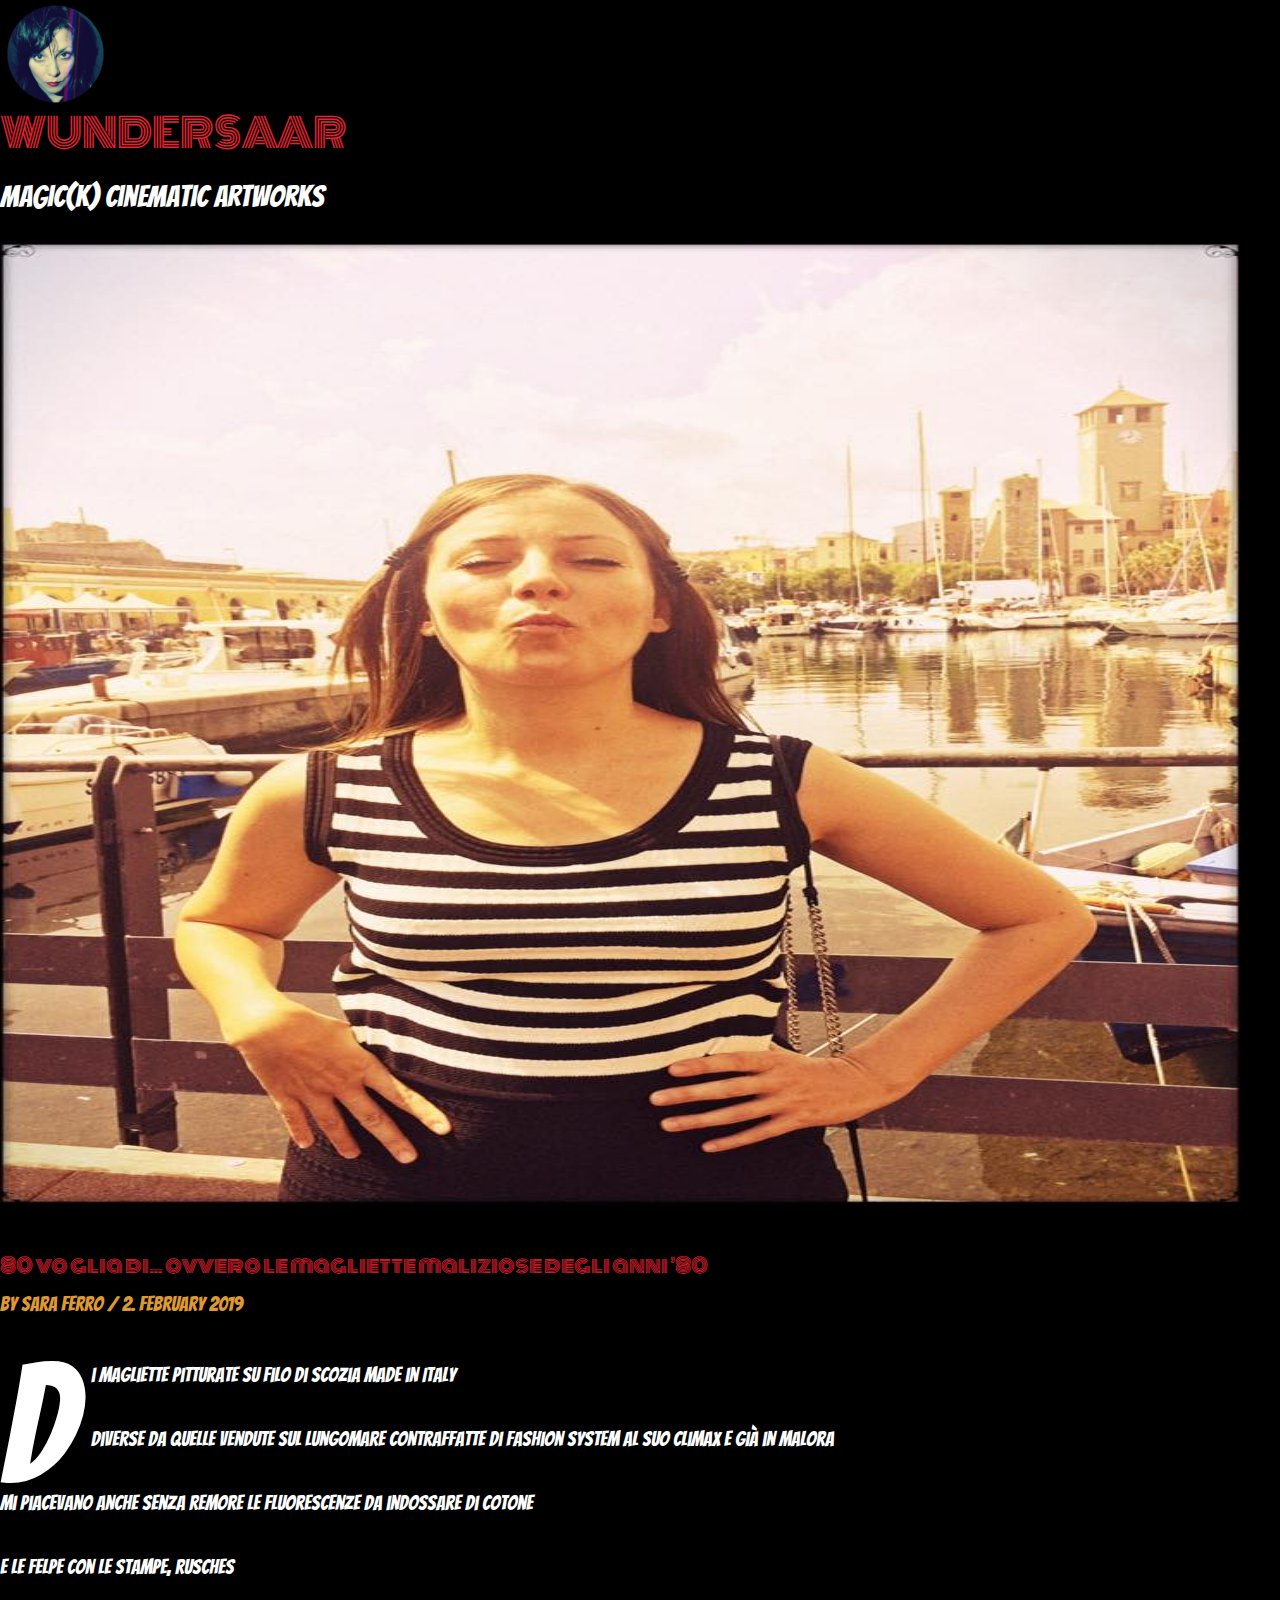
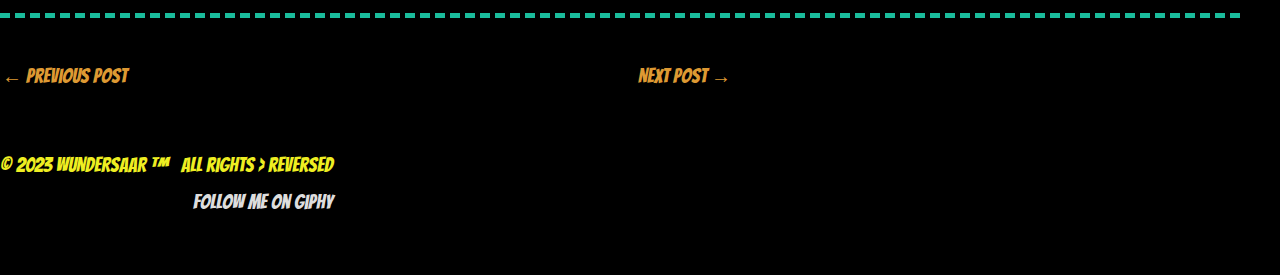
<file: 80-voglia-di-ovvero-le-magliette-maliziose-degli-anni-80/index.html>
<!DOCTYPE html>
<html lang="en-GB">
<head>
<meta charset="UTF-8">
<meta name="viewport" content="width=device-width, initial-scale=1">
<link rel="profile" href="https://gmpg.org/xfn/11">

<title>80 voglia di&#8230; ovvero le magliette maliziose degli anni &#8217;80 &#8211; WUNDERSAAR</title>
<meta name="robots" content="max-image-preview:large">
<link rel="dns-prefetch" href="//fonts.googleapis.com">
<link rel="alternate" type="application/rss+xml" title="WUNDERSAAR &raquo; Feed" href="./../feed/index.html">
<link rel="alternate" type="application/rss+xml" title="WUNDERSAAR &raquo; Comments Feed" href="./../comments/feed/index.html">
<link rel="alternate" type="application/rss+xml" title="WUNDERSAAR &raquo; 80 voglia di&#8230; ovvero le magliette maliziose degli anni &#8217;80 Comments Feed" href="./feed/index.html">
<script>
window._wpemojiSettings = {"baseUrl":"https:\/\/s.w.org\/images\/core\/emoji\/14.0.0\/72x72\/","ext":".png","svgUrl":"https:\/\/s.w.org\/images\/core\/emoji\/14.0.0\/svg\/","svgExt":".svg","source":{"concatemoji":".\/\/wp-includes\/js\/wp-emoji-release.min.js?ver=6.2"}};
/*! This file is auto-generated */
!function(e,a,t){var n,r,o,i=a.createElement("canvas"),p=i.getContext&&i.getContext("2d");function s(e,t){p.clearRect(0,0,i.width,i.height),p.fillText(e,0,0);e=i.toDataURL();return p.clearRect(0,0,i.width,i.height),p.fillText(t,0,0),e===i.toDataURL()}function c(e){var t=a.createElement("script");t.src=e,t.defer=t.type="text/javascript",a.getElementsByTagName("head")[0].appendChild(t)}for(o=Array("flag","emoji"),t.supports={everything:!0,everythingExceptFlag:!0},r=0;r<o.length;r++)t.supports[o[r]]=function(e){if(p&&p.fillText)switch(p.textBaseline="top",p.font="600 32px Arial",e){case"flag":return s("🏳️‍⚧️","🏳️​⚧️")?!1:!s("🇺🇳","🇺​🇳")&&!s("🏴󠁧󠁢󠁥󠁮󠁧󠁿","🏴​󠁧​󠁢​󠁥​󠁮​󠁧​󠁿");case"emoji":return!s("🫱🏻‍🫲🏿","🫱🏻​🫲🏿")}return!1}(o[r]),t.supports.everything=t.supports.everything&&t.supports[o[r]],"flag"!==o[r]&&(t.supports.everythingExceptFlag=t.supports.everythingExceptFlag&&t.supports[o[r]]);t.supports.everythingExceptFlag=t.supports.everythingExceptFlag&&!t.supports.flag,t.DOMReady=!1,t.readyCallback=function(){t.DOMReady=!0},t.supports.everything||(n=function(){t.readyCallback()},a.addEventListener?(a.addEventListener("DOMContentLoaded",n,!1),e.addEventListener("load",n,!1)):(e.attachEvent("onload",n),a.attachEvent("onreadystatechange",function(){"complete"===a.readyState&&t.readyCallback()})),(e=t.source||{}).concatemoji?c(e.concatemoji):e.wpemoji&&e.twemoji&&(c(e.twemoji),c(e.wpemoji)))}(window,document,window._wpemojiSettings);
</script>
<style>img.wp-smiley,
img.emoji {
	display: inline !important;
	border: none !important;
	box-shadow: none !important;
	height: 1em !important;
	width: 1em !important;
	margin: 0 0.07em !important;
	vertical-align: -0.1em !important;
	background: none !important;
	padding: 0 !important;
}</style>
	<link rel="stylesheet" id="astra-theme-css-css" href="./../wp-content/themes/astra/assets/css/minified/style.min.css?ver=4.1.2" media="all">
<style id="astra-theme-css-inline-css">.ast-no-sidebar .entry-content .alignfull {margin-left: calc( -50vw + 50%);margin-right: calc( -50vw + 50%);max-width: 100vw;width: 100vw;}.ast-no-sidebar .entry-content .alignwide {margin-left: calc(-41vw + 50%);margin-right: calc(-41vw + 50%);max-width: unset;width: unset;}.ast-no-sidebar .entry-content .alignfull .alignfull,.ast-no-sidebar .entry-content .alignfull .alignwide,.ast-no-sidebar .entry-content .alignwide .alignfull,.ast-no-sidebar .entry-content .alignwide .alignwide,.ast-no-sidebar .entry-content .wp-block-column .alignfull,.ast-no-sidebar .entry-content .wp-block-column .alignwide{width: 100%;margin-left: auto;margin-right: auto;}.wp-block-gallery,.blocks-gallery-grid {margin: 0;}.wp-block-separator {max-width: 100px;}.wp-block-separator.is-style-wide,.wp-block-separator.is-style-dots {max-width: none;}.entry-content .has-2-columns .wp-block-column:first-child {padding-right: 10px;}.entry-content .has-2-columns .wp-block-column:last-child {padding-left: 10px;}@media (max-width: 782px) {.entry-content .wp-block-columns .wp-block-column {flex-basis: 100%;}.entry-content .has-2-columns .wp-block-column:first-child {padding-right: 0;}.entry-content .has-2-columns .wp-block-column:last-child {padding-left: 0;}}body .entry-content .wp-block-latest-posts {margin-left: 0;}body .entry-content .wp-block-latest-posts li {list-style: none;}.ast-no-sidebar .ast-container .entry-content .wp-block-latest-posts {margin-left: 0;}.ast-header-break-point .entry-content .alignwide {margin-left: auto;margin-right: auto;}.entry-content .blocks-gallery-item img {margin-bottom: auto;}.wp-block-pullquote {border-top: 4px solid #555d66;border-bottom: 4px solid #555d66;color: #40464d;}:root{--ast-container-default-xlg-padding:6.67em;--ast-container-default-lg-padding:5.67em;--ast-container-default-slg-padding:4.34em;--ast-container-default-md-padding:3.34em;--ast-container-default-sm-padding:6.67em;--ast-container-default-xs-padding:2.4em;--ast-container-default-xxs-padding:1.4em;--ast-code-block-background:#EEEEEE;--ast-comment-inputs-background:#FAFAFA;}html{font-size:125%;}a,.page-title{color:#dd9933;}a:hover,a:focus{color:#8224e3;}body,button,input,select,textarea,.ast-button,.ast-custom-button{font-family:'Bangers',display;font-weight:400;font-size:20px;font-size:1rem;line-height:1.6em;}blockquote{color:#b4b4b4;}h1,.entry-content h1,h2,.entry-content h2,h3,.entry-content h3,h4,.entry-content h4,h5,.entry-content h5,h6,.entry-content h6,.site-title,.site-title a{font-family:'Monoton',display;font-weight:400;}.site-title{font-size:35px;font-size:1.75rem;display:block;}header .custom-logo-link img{max-width:111px;}.astra-logo-svg{width:111px;}.site-header .site-description{font-size:15px;font-size:0.75rem;display:block;}.entry-title{font-size:20px;font-size:1rem;}h1,.entry-content h1{font-size:50px;font-size:2.5rem;font-family:'Monoton',display;line-height:1.4em;}h2,.entry-content h2{font-size:30px;font-size:1.5rem;font-family:'Monoton',display;line-height:1.25em;}h3,.entry-content h3{font-size:25px;font-size:1.25rem;font-family:'Monoton',display;line-height:1.2em;}h4,.entry-content h4{font-size:20px;font-size:1rem;line-height:1.2em;font-family:'Monoton',display;}h5,.entry-content h5{font-size:18px;font-size:0.9rem;line-height:1.2em;font-family:'Monoton',display;}h6,.entry-content h6{font-size:15px;font-size:0.75rem;line-height:1.25em;font-family:'Monoton',display;}::selection{background-color:#dd3333;color:#ffffff;}body,h1,.entry-title a,.entry-content h1,h2,.entry-content h2,h3,.entry-content h3,h4,.entry-content h4,h5,.entry-content h5,h6,.entry-content h6{color:#ffffff;}.tagcloud a:hover,.tagcloud a:focus,.tagcloud a.current-item{color:#000000;border-color:#dd9933;background-color:#dd9933;}input:focus,input[type="text"]:focus,input[type="email"]:focus,input[type="url"]:focus,input[type="password"]:focus,input[type="reset"]:focus,input[type="search"]:focus,textarea:focus{border-color:#dd9933;}input[type="radio"]:checked,input[type=reset],input[type="checkbox"]:checked,input[type="checkbox"]:hover:checked,input[type="checkbox"]:focus:checked,input[type=range]::-webkit-slider-thumb{border-color:#dd9933;background-color:#dd9933;box-shadow:none;}.site-footer a:hover + .post-count,.site-footer a:focus + .post-count{background:#dd9933;border-color:#dd9933;}.single .nav-links .nav-previous,.single .nav-links .nav-next{color:#dd9933;}.entry-meta,.entry-meta *{line-height:1.45;color:#dd9933;}.entry-meta a:hover,.entry-meta a:hover *,.entry-meta a:focus,.entry-meta a:focus *,.page-links > .page-link,.page-links .page-link:hover,.post-navigation a:hover{color:#8224e3;}#cat option,.secondary .calendar_wrap thead a,.secondary .calendar_wrap thead a:visited{color:#dd9933;}.secondary .calendar_wrap #today,.ast-progress-val span{background:#dd9933;}.secondary a:hover + .post-count,.secondary a:focus + .post-count{background:#dd9933;border-color:#dd9933;}.calendar_wrap #today > a{color:#000000;}.page-links .page-link,.single .post-navigation a{color:#dd9933;}.widget-title{font-size:28px;font-size:1.4rem;color:#ffffff;}a:focus-visible,.ast-menu-toggle:focus-visible,.site .skip-link:focus-visible,.wp-block-loginout input:focus-visible,.wp-block-search.wp-block-search__button-inside .wp-block-search__inside-wrapper,.ast-header-navigation-arrow:focus-visible{outline-style:dotted;outline-color:inherit;outline-width:thin;border-color:transparent;}input:focus,input[type="text"]:focus,input[type="email"]:focus,input[type="url"]:focus,input[type="password"]:focus,input[type="reset"]:focus,input[type="search"]:focus,textarea:focus,.wp-block-search__input:focus,[data-section="section-header-mobile-trigger"] .ast-button-wrap .ast-mobile-menu-trigger-minimal:focus,.ast-mobile-popup-drawer.active .menu-toggle-close:focus,.woocommerce-ordering select.orderby:focus,#ast-scroll-top:focus,.woocommerce a.add_to_cart_button:focus,.woocommerce .button.single_add_to_cart_button:focus{border-style:dotted;border-color:inherit;border-width:thin;outline-color:transparent;}.main-header-menu .menu-link,.ast-header-custom-item a{color:#ffffff;}.main-header-menu .menu-item:hover > .menu-link,.main-header-menu .menu-item:hover > .ast-menu-toggle,.main-header-menu .ast-masthead-custom-menu-items a:hover,.main-header-menu .menu-item.focus > .menu-link,.main-header-menu .menu-item.focus > .ast-menu-toggle,.main-header-menu .current-menu-item > .menu-link,.main-header-menu .current-menu-ancestor > .menu-link,.main-header-menu .current-menu-item > .ast-menu-toggle,.main-header-menu .current-menu-ancestor > .ast-menu-toggle{color:#dd9933;}.header-main-layout-3 .ast-main-header-bar-alignment{margin-right:auto;}.header-main-layout-2 .site-header-section-left .ast-site-identity{text-align:left;}.ast-logo-title-inline .site-logo-img{padding-right:1em;}.site-logo-img img{ transition:all 0.2s linear;}.ast-header-break-point .ast-mobile-menu-buttons-minimal.menu-toggle{background:transparent;color:#dd3333;}.ast-header-break-point .ast-mobile-menu-buttons-outline.menu-toggle{background:transparent;border:1px solid #dd3333;color:#dd3333;}.ast-header-break-point .ast-mobile-menu-buttons-fill.menu-toggle{background:#dd3333;}.ast-small-footer{color:#eeee22;}.ast-small-footer > .ast-footer-overlay{background-color:#000000;;}.ast-small-footer a:hover{color:#eeee22;}.footer-adv .footer-adv-overlay{border-top-style:solid;border-top-color:#7a7a7a;}.wp-block-buttons.aligncenter{justify-content:center;}@media (max-width:782px){.entry-content .wp-block-columns .wp-block-column{margin-left:0px;}}.wp-block-image.aligncenter{margin-left:auto;margin-right:auto;}.wp-block-table.aligncenter{margin-left:auto;margin-right:auto;}@media (max-width:768px){.ast-separate-container #primary,.ast-separate-container #secondary{padding:1.5em 0;}#primary,#secondary{padding:1.5em 0;margin:0;}.ast-left-sidebar #content > .ast-container{display:flex;flex-direction:column-reverse;width:100%;}.ast-separate-container .ast-article-post,.ast-separate-container .ast-article-single{padding:1.5em 2.14em;}.ast-author-box img.avatar{margin:20px 0 0 0;}}@media (min-width:769px){.ast-separate-container.ast-right-sidebar #primary,.ast-separate-container.ast-left-sidebar #primary{border:0;}.search-no-results.ast-separate-container #primary{margin-bottom:4em;}}.menu-toggle,button,.ast-button,.ast-custom-button,.button,input#submit,input[type="button"],input[type="submit"],input[type="reset"]{color:#ffffff;border-color:#dd3333;background-color:#dd3333;padding-top:10px;padding-right:40px;padding-bottom:10px;padding-left:40px;font-family:inherit;font-weight:inherit;}button:focus,.menu-toggle:hover,button:hover,.ast-button:hover,.ast-custom-button:hover .button:hover,.ast-custom-button:hover,input[type=reset]:hover,input[type=reset]:focus,input#submit:hover,input#submit:focus,input[type="button"]:hover,input[type="button"]:focus,input[type="submit"]:hover,input[type="submit"]:focus{color:#ffffff;background-color:#8224e3;border-color:#8224e3;}@media (max-width:768px){.ast-mobile-header-stack .main-header-bar .ast-search-menu-icon{display:inline-block;}.ast-header-break-point.ast-header-custom-item-outside .ast-mobile-header-stack .main-header-bar .ast-search-icon{margin:0;}.ast-comment-avatar-wrap img{max-width:2.5em;}.ast-separate-container .ast-comment-list li.depth-1{padding:1.5em 2.14em;}.ast-separate-container .comment-respond{padding:2em 2.14em;}.ast-comment-meta{padding:0 1.8888em 1.3333em;}}@media (min-width:544px){.ast-container{max-width:100%;}}@media (max-width:544px){.ast-separate-container .ast-article-post,.ast-separate-container .ast-article-single,.ast-separate-container .comments-title,.ast-separate-container .ast-archive-description{padding:1.5em 1em;}.ast-separate-container #content .ast-container{padding-left:0.54em;padding-right:0.54em;}.ast-separate-container .ast-comment-list li.depth-1{padding:1.5em 1em;margin-bottom:1.5em;}.ast-separate-container .ast-comment-list .bypostauthor{padding:.5em;}.ast-search-menu-icon.ast-dropdown-active .search-field{width:170px;}.site-branding img,.site-header .site-logo-img .custom-logo-link img{max-width:100%;}}body,.ast-separate-container{background-color:#000000;;background-image:none;;}.ast-no-sidebar.ast-separate-container .entry-content .alignfull {margin-left: -6.67em;margin-right: -6.67em;width: auto;}@media (max-width: 1200px) {.ast-no-sidebar.ast-separate-container .entry-content .alignfull {margin-left: -2.4em;margin-right: -2.4em;}}@media (max-width: 768px) {.ast-no-sidebar.ast-separate-container .entry-content .alignfull {margin-left: -2.14em;margin-right: -2.14em;}}@media (max-width: 544px) {.ast-no-sidebar.ast-separate-container .entry-content .alignfull {margin-left: -1em;margin-right: -1em;}}.ast-no-sidebar.ast-separate-container .entry-content .alignwide {margin-left: -20px;margin-right: -20px;}.ast-no-sidebar.ast-separate-container .entry-content .wp-block-column .alignfull,.ast-no-sidebar.ast-separate-container .entry-content .wp-block-column .alignwide {margin-left: auto;margin-right: auto;width: 100%;}@media (max-width:768px){.site-title{display:block;}.site-header .site-description{display:block;}.entry-title{font-size:30px;}h1,.entry-content h1{font-size:30px;}h2,.entry-content h2{font-size:25px;}h3,.entry-content h3{font-size:20px;}}@media (max-width:544px){.site-title{display:block;}.site-header .site-description{display:block;}.entry-title{font-size:30px;}h1,.entry-content h1{font-size:28px;}h2,.entry-content h2{font-size:8px;}h3,.entry-content h3{font-size:20px;}}@media (max-width:768px){html{font-size:114%;}}@media (max-width:544px){html{font-size:114%;}}@media (min-width:769px){.ast-container{max-width:1240px;}}@font-face {font-family: "Astra";src: url(./../wp-content/themes/astra/assets/fonts/astra.woff) format("woff"),url(./../wp-content/themes/astra/assets/fonts/astra.ttf) format("truetype"),url(./../wp-content/themes/astra/assets/fonts/astra.svg#astra) format("svg");font-weight: normal;font-style: normal;font-display: fallback;}@media (max-width:921px) {.main-header-bar .main-header-bar-navigation{display:none;}}.ast-desktop .main-header-menu.submenu-with-border .sub-menu,.ast-desktop .main-header-menu.submenu-with-border .astra-full-megamenu-wrapper{border-color:#dd3333;}.ast-desktop .main-header-menu.submenu-with-border .sub-menu{border-top-width:2px;border-right-width:0px;border-left-width:0px;border-bottom-width:0px;border-style:solid;}.ast-desktop .main-header-menu.submenu-with-border .sub-menu .sub-menu{top:-2px;}.ast-desktop .main-header-menu.submenu-with-border .sub-menu .menu-link,.ast-desktop .main-header-menu.submenu-with-border .children .menu-link{border-bottom-width:0px;border-style:solid;border-color:#eaeaea;}@media (min-width:769px){.main-header-menu .sub-menu .menu-item.ast-left-align-sub-menu:hover > .sub-menu,.main-header-menu .sub-menu .menu-item.ast-left-align-sub-menu.focus > .sub-menu{margin-left:-0px;}}.ast-small-footer{border-top-style:solid;border-top-width:0;border-top-color:#7a7a7a;}.ast-header-break-point.ast-header-custom-item-inside .main-header-bar .main-header-bar-navigation .ast-search-icon {display: none;}.ast-header-break-point.ast-header-custom-item-inside .main-header-bar .ast-search-menu-icon .search-form {padding: 0;display: block;overflow: hidden;}.ast-header-break-point .ast-header-custom-item .widget:last-child {margin-bottom: 1em;}.ast-header-custom-item .widget {margin: 0.5em;display: inline-block;vertical-align: middle;}.ast-header-custom-item .widget p {margin-bottom: 0;}.ast-header-custom-item .widget li {width: auto;}.ast-header-custom-item-inside .button-custom-menu-item .menu-link {display: none;}.ast-header-custom-item-inside.ast-header-break-point .button-custom-menu-item .ast-custom-button-link {display: none;}.ast-header-custom-item-inside.ast-header-break-point .button-custom-menu-item .menu-link {display: block;}.ast-header-break-point.ast-header-custom-item-outside .main-header-bar .ast-search-icon {margin-right: 1em;}.ast-header-break-point.ast-header-custom-item-inside .main-header-bar .ast-search-menu-icon .search-field,.ast-header-break-point.ast-header-custom-item-inside .main-header-bar .ast-search-menu-icon.ast-inline-search .search-field {width: 100%;padding-right: 5.5em;}.ast-header-break-point.ast-header-custom-item-inside .main-header-bar .ast-search-menu-icon .search-submit {display: block;position: absolute;height: 100%;top: 0;right: 0;padding: 0 1em;border-radius: 0;}.ast-header-break-point .ast-header-custom-item .ast-masthead-custom-menu-items {padding-left: 20px;padding-right: 20px;margin-bottom: 1em;margin-top: 1em;}.ast-header-custom-item-inside.ast-header-break-point .button-custom-menu-item {padding-left: 0;padding-right: 0;margin-top: 0;margin-bottom: 0;}.astra-icon-down_arrow::after {content: "\e900";font-family: Astra;}.astra-icon-close::after {content: "\e5cd";font-family: Astra;}.astra-icon-drag_handle::after {content: "\e25d";font-family: Astra;}.astra-icon-format_align_justify::after {content: "\e235";font-family: Astra;}.astra-icon-menu::after {content: "\e5d2";font-family: Astra;}.astra-icon-reorder::after {content: "\e8fe";font-family: Astra;}.astra-icon-search::after {content: "\e8b6";font-family: Astra;}.astra-icon-zoom_in::after {content: "\e56b";font-family: Astra;}.astra-icon-check-circle::after {content: "\e901";font-family: Astra;}.astra-icon-shopping-cart::after {content: "\f07a";font-family: Astra;}.astra-icon-shopping-bag::after {content: "\f290";font-family: Astra;}.astra-icon-shopping-basket::after {content: "\f291";font-family: Astra;}.astra-icon-circle-o::after {content: "\e903";font-family: Astra;}.astra-icon-certificate::after {content: "\e902";font-family: Astra;}blockquote {padding: 1.2em;}:root .has-ast-global-color-0-color{color:var(--ast-global-color-0);}:root .has-ast-global-color-0-background-color{background-color:var(--ast-global-color-0);}:root .wp-block-button .has-ast-global-color-0-color{color:var(--ast-global-color-0);}:root .wp-block-button .has-ast-global-color-0-background-color{background-color:var(--ast-global-color-0);}:root .has-ast-global-color-1-color{color:var(--ast-global-color-1);}:root .has-ast-global-color-1-background-color{background-color:var(--ast-global-color-1);}:root .wp-block-button .has-ast-global-color-1-color{color:var(--ast-global-color-1);}:root .wp-block-button .has-ast-global-color-1-background-color{background-color:var(--ast-global-color-1);}:root .has-ast-global-color-2-color{color:var(--ast-global-color-2);}:root .has-ast-global-color-2-background-color{background-color:var(--ast-global-color-2);}:root .wp-block-button .has-ast-global-color-2-color{color:var(--ast-global-color-2);}:root .wp-block-button .has-ast-global-color-2-background-color{background-color:var(--ast-global-color-2);}:root .has-ast-global-color-3-color{color:var(--ast-global-color-3);}:root .has-ast-global-color-3-background-color{background-color:var(--ast-global-color-3);}:root .wp-block-button .has-ast-global-color-3-color{color:var(--ast-global-color-3);}:root .wp-block-button .has-ast-global-color-3-background-color{background-color:var(--ast-global-color-3);}:root .has-ast-global-color-4-color{color:var(--ast-global-color-4);}:root .has-ast-global-color-4-background-color{background-color:var(--ast-global-color-4);}:root .wp-block-button .has-ast-global-color-4-color{color:var(--ast-global-color-4);}:root .wp-block-button .has-ast-global-color-4-background-color{background-color:var(--ast-global-color-4);}:root .has-ast-global-color-5-color{color:var(--ast-global-color-5);}:root .has-ast-global-color-5-background-color{background-color:var(--ast-global-color-5);}:root .wp-block-button .has-ast-global-color-5-color{color:var(--ast-global-color-5);}:root .wp-block-button .has-ast-global-color-5-background-color{background-color:var(--ast-global-color-5);}:root .has-ast-global-color-6-color{color:var(--ast-global-color-6);}:root .has-ast-global-color-6-background-color{background-color:var(--ast-global-color-6);}:root .wp-block-button .has-ast-global-color-6-color{color:var(--ast-global-color-6);}:root .wp-block-button .has-ast-global-color-6-background-color{background-color:var(--ast-global-color-6);}:root .has-ast-global-color-7-color{color:var(--ast-global-color-7);}:root .has-ast-global-color-7-background-color{background-color:var(--ast-global-color-7);}:root .wp-block-button .has-ast-global-color-7-color{color:var(--ast-global-color-7);}:root .wp-block-button .has-ast-global-color-7-background-color{background-color:var(--ast-global-color-7);}:root .has-ast-global-color-8-color{color:var(--ast-global-color-8);}:root .has-ast-global-color-8-background-color{background-color:var(--ast-global-color-8);}:root .wp-block-button .has-ast-global-color-8-color{color:var(--ast-global-color-8);}:root .wp-block-button .has-ast-global-color-8-background-color{background-color:var(--ast-global-color-8);}:root{--ast-global-color-0:#0170B9;--ast-global-color-1:#3a3a3a;--ast-global-color-2:#3a3a3a;--ast-global-color-3:#4B4F58;--ast-global-color-4:#F5F5F5;--ast-global-color-5:#FFFFFF;--ast-global-color-6:#E5E5E5;--ast-global-color-7:#424242;--ast-global-color-8:#000000;}:root {--ast-border-color : #dddddd;}.ast-single-entry-banner {-js-display: flex;display: flex;flex-direction: column;justify-content: center;text-align: center;position: relative;background: #eeeeee;}.ast-single-entry-banner[data-banner-layout="layout-1"] {max-width: 1200px;background: inherit;padding: 20px 0;}.ast-single-entry-banner[data-banner-width-type="custom"] {margin: 0 auto;width: 100%;}.ast-single-entry-banner + .site-content .entry-header {margin-bottom: 0;}header.entry-header .entry-title{font-size:20px;font-size:1rem;}header.entry-header > *:not(:last-child){margin-bottom:10px;}.ast-archive-entry-banner {-js-display: flex;display: flex;flex-direction: column;justify-content: center;text-align: center;position: relative;background: #eeeeee;}.ast-archive-entry-banner[data-banner-width-type="custom"] {margin: 0 auto;width: 100%;}.ast-archive-entry-banner[data-banner-layout="layout-1"] {background: inherit;padding: 20px 0;text-align: left;}body.archive .ast-archive-description{max-width:1200px;width:100%;text-align:left;padding-top:3em;padding-right:3em;padding-bottom:3em;padding-left:3em;}body.archive .ast-archive-description > *:not(:last-child){margin-bottom:10px;}@media (max-width:768px){body.archive .ast-archive-description{text-align:left;}}@media (max-width:544px){body.archive .ast-archive-description{text-align:left;}}.ast-breadcrumbs .trail-browse,.ast-breadcrumbs .trail-items,.ast-breadcrumbs .trail-items li{display:inline-block;margin:0;padding:0;border:none;background:inherit;text-indent:0;}.ast-breadcrumbs .trail-browse{font-size:inherit;font-style:inherit;font-weight:inherit;color:inherit;}.ast-breadcrumbs .trail-items{list-style:none;}.trail-items li::after{padding:0 0.3em;content:"\00bb";}.trail-items li:last-of-type::after{display:none;}h1,.entry-content h1,h2,.entry-content h2,h3,.entry-content h3,h4,.entry-content h4,h5,.entry-content h5,h6,.entry-content h6{color:#00d084;}.ast-header-break-point .main-header-bar{border-bottom-width:0;}@media (min-width:769px){.main-header-bar{border-bottom-width:0;}}.main-header-menu .menu-item, #astra-footer-menu .menu-item, .main-header-bar .ast-masthead-custom-menu-items{-js-display:flex;display:flex;-webkit-box-pack:center;-webkit-justify-content:center;-moz-box-pack:center;-ms-flex-pack:center;justify-content:center;-webkit-box-orient:vertical;-webkit-box-direction:normal;-webkit-flex-direction:column;-moz-box-orient:vertical;-moz-box-direction:normal;-ms-flex-direction:column;flex-direction:column;}.main-header-menu > .menu-item > .menu-link, #astra-footer-menu > .menu-item > .menu-link{height:100%;-webkit-box-align:center;-webkit-align-items:center;-moz-box-align:center;-ms-flex-align:center;align-items:center;-js-display:flex;display:flex;}.ast-primary-menu-disabled .main-header-bar .ast-masthead-custom-menu-items{flex:unset;}.header-main-layout-1 .ast-flex.main-header-container, .header-main-layout-3 .ast-flex.main-header-container{-webkit-align-content:center;-ms-flex-line-pack:center;align-content:center;-webkit-box-align:center;-webkit-align-items:center;-moz-box-align:center;-ms-flex-align:center;align-items:center;}.main-header-menu .sub-menu .menu-item.menu-item-has-children > .menu-link:after{position:absolute;right:1em;top:50%;transform:translate(0,-50%) rotate(270deg);}.ast-header-break-point .main-header-bar .main-header-bar-navigation .page_item_has_children > .ast-menu-toggle::before, .ast-header-break-point .main-header-bar .main-header-bar-navigation .menu-item-has-children > .ast-menu-toggle::before, .ast-mobile-popup-drawer .main-header-bar-navigation .menu-item-has-children>.ast-menu-toggle::before, .ast-header-break-point .ast-mobile-header-wrap .main-header-bar-navigation .menu-item-has-children > .ast-menu-toggle::before{font-weight:bold;content:"\e900";font-family:Astra;text-decoration:inherit;display:inline-block;}.ast-header-break-point .main-navigation ul.sub-menu .menu-item .menu-link:before{content:"\e900";font-family:Astra;font-size:.65em;text-decoration:inherit;display:inline-block;transform:translate(0, -2px) rotateZ(270deg);margin-right:5px;}.widget_search .search-form:after{font-family:Astra;font-size:1.2em;font-weight:normal;content:"\e8b6";position:absolute;top:50%;right:15px;transform:translate(0, -50%);}.astra-search-icon::before{content:"\e8b6";font-family:Astra;font-style:normal;font-weight:normal;text-decoration:inherit;text-align:center;-webkit-font-smoothing:antialiased;-moz-osx-font-smoothing:grayscale;z-index:3;}.main-header-bar .main-header-bar-navigation .page_item_has_children > a:after, .main-header-bar .main-header-bar-navigation .menu-item-has-children > a:after, .menu-item-has-children .ast-header-navigation-arrow:after{content:"\e900";display:inline-block;font-family:Astra;font-size:.6rem;font-weight:bold;text-rendering:auto;-webkit-font-smoothing:antialiased;-moz-osx-font-smoothing:grayscale;margin-left:10px;line-height:normal;}.menu-item-has-children .sub-menu .ast-header-navigation-arrow:after{margin-left:0;}.ast-mobile-popup-drawer .main-header-bar-navigation .ast-submenu-expanded>.ast-menu-toggle::before{transform:rotateX(180deg);}.ast-header-break-point .main-header-bar-navigation .menu-item-has-children > .menu-link:after{display:none;}.ast-separate-container .blog-layout-1, .ast-separate-container .blog-layout-2, .ast-separate-container .blog-layout-3{background-color:transparent;background-image:none;}.ast-separate-container .ast-article-post{background-color:var(--ast-global-color-5);;background-image:none;;}@media (max-width:768px){.ast-separate-container .ast-article-post{background-color:var(--ast-global-color-5);;background-image:none;;}}@media (max-width:544px){.ast-separate-container .ast-article-post{background-color:var(--ast-global-color-5);;background-image:none;;}}.ast-separate-container .ast-article-single:not(.ast-related-post), .ast-separate-container .comments-area .comment-respond,.ast-separate-container .comments-area .ast-comment-list li, .ast-separate-container .ast-woocommerce-container, .ast-separate-container .error-404, .ast-separate-container .no-results, .single.ast-separate-container  .ast-author-meta, .ast-separate-container .related-posts-title-wrapper, .ast-separate-container.ast-two-container #secondary .widget,.ast-separate-container .comments-count-wrapper, .ast-box-layout.ast-plain-container .site-content,.ast-padded-layout.ast-plain-container .site-content, .ast-separate-container .comments-area .comments-title, .ast-narrow-container .site-content{background-color:var(--ast-global-color-5);;background-image:none;;}@media (max-width:768px){.ast-separate-container .ast-article-single:not(.ast-related-post), .ast-separate-container .comments-area .comment-respond,.ast-separate-container .comments-area .ast-comment-list li, .ast-separate-container .ast-woocommerce-container, .ast-separate-container .error-404, .ast-separate-container .no-results, .single.ast-separate-container  .ast-author-meta, .ast-separate-container .related-posts-title-wrapper, .ast-separate-container.ast-two-container #secondary .widget,.ast-separate-container .comments-count-wrapper, .ast-box-layout.ast-plain-container .site-content,.ast-padded-layout.ast-plain-container .site-content, .ast-separate-container .comments-area .comments-title, .ast-narrow-container .site-content{background-color:var(--ast-global-color-5);;background-image:none;;}}@media (max-width:544px){.ast-separate-container .ast-article-single:not(.ast-related-post), .ast-separate-container .comments-area .comment-respond,.ast-separate-container .comments-area .ast-comment-list li, .ast-separate-container .ast-woocommerce-container, .ast-separate-container .error-404, .ast-separate-container .no-results, .single.ast-separate-container  .ast-author-meta, .ast-separate-container .related-posts-title-wrapper, .ast-separate-container.ast-two-container #secondary .widget,.ast-separate-container .comments-count-wrapper, .ast-box-layout.ast-plain-container .site-content,.ast-padded-layout.ast-plain-container .site-content, .ast-separate-container .comments-area .comments-title, .ast-narrow-container .site-content{background-color:var(--ast-global-color-5);;background-image:none;;}}</style>
<link rel="stylesheet" id="astra-google-fonts-css" href="https://fonts.googleapis.com/css?family=Bangers%3A400%2C%7CMonoton%3A400%2C&#038;display=fallback&#038;ver=4.1.2" media="all">
<link rel="stylesheet" id="wp-block-library-css" href="./../wp-includes/css/dist/block-library/style.min.css?ver=6.2" media="all">
<style id="global-styles-inline-css">body{--wp--preset--color--black: #000000;--wp--preset--color--cyan-bluish-gray: #abb8c3;--wp--preset--color--white: #ffffff;--wp--preset--color--pale-pink: #f78da7;--wp--preset--color--vivid-red: #cf2e2e;--wp--preset--color--luminous-vivid-orange: #ff6900;--wp--preset--color--luminous-vivid-amber: #fcb900;--wp--preset--color--light-green-cyan: #7bdcb5;--wp--preset--color--vivid-green-cyan: #00d084;--wp--preset--color--pale-cyan-blue: #8ed1fc;--wp--preset--color--vivid-cyan-blue: #0693e3;--wp--preset--color--vivid-purple: #9b51e0;--wp--preset--color--ast-global-color-0: var(--ast-global-color-0);--wp--preset--color--ast-global-color-1: var(--ast-global-color-1);--wp--preset--color--ast-global-color-2: var(--ast-global-color-2);--wp--preset--color--ast-global-color-3: var(--ast-global-color-3);--wp--preset--color--ast-global-color-4: var(--ast-global-color-4);--wp--preset--color--ast-global-color-5: var(--ast-global-color-5);--wp--preset--color--ast-global-color-6: var(--ast-global-color-6);--wp--preset--color--ast-global-color-7: var(--ast-global-color-7);--wp--preset--color--ast-global-color-8: var(--ast-global-color-8);--wp--preset--gradient--vivid-cyan-blue-to-vivid-purple: linear-gradient(135deg,rgba(6,147,227,1) 0%,rgb(155,81,224) 100%);--wp--preset--gradient--light-green-cyan-to-vivid-green-cyan: linear-gradient(135deg,rgb(122,220,180) 0%,rgb(0,208,130) 100%);--wp--preset--gradient--luminous-vivid-amber-to-luminous-vivid-orange: linear-gradient(135deg,rgba(252,185,0,1) 0%,rgba(255,105,0,1) 100%);--wp--preset--gradient--luminous-vivid-orange-to-vivid-red: linear-gradient(135deg,rgba(255,105,0,1) 0%,rgb(207,46,46) 100%);--wp--preset--gradient--very-light-gray-to-cyan-bluish-gray: linear-gradient(135deg,rgb(238,238,238) 0%,rgb(169,184,195) 100%);--wp--preset--gradient--cool-to-warm-spectrum: linear-gradient(135deg,rgb(74,234,220) 0%,rgb(151,120,209) 20%,rgb(207,42,186) 40%,rgb(238,44,130) 60%,rgb(251,105,98) 80%,rgb(254,248,76) 100%);--wp--preset--gradient--blush-light-purple: linear-gradient(135deg,rgb(255,206,236) 0%,rgb(152,150,240) 100%);--wp--preset--gradient--blush-bordeaux: linear-gradient(135deg,rgb(254,205,165) 0%,rgb(254,45,45) 50%,rgb(107,0,62) 100%);--wp--preset--gradient--luminous-dusk: linear-gradient(135deg,rgb(255,203,112) 0%,rgb(199,81,192) 50%,rgb(65,88,208) 100%);--wp--preset--gradient--pale-ocean: linear-gradient(135deg,rgb(255,245,203) 0%,rgb(182,227,212) 50%,rgb(51,167,181) 100%);--wp--preset--gradient--electric-grass: linear-gradient(135deg,rgb(202,248,128) 0%,rgb(113,206,126) 100%);--wp--preset--gradient--midnight: linear-gradient(135deg,rgb(2,3,129) 0%,rgb(40,116,252) 100%);--wp--preset--duotone--dark-grayscale: url('#wp-duotone-dark-grayscale');--wp--preset--duotone--grayscale: url('#wp-duotone-grayscale');--wp--preset--duotone--purple-yellow: url('#wp-duotone-purple-yellow');--wp--preset--duotone--blue-red: url('#wp-duotone-blue-red');--wp--preset--duotone--midnight: url('#wp-duotone-midnight');--wp--preset--duotone--magenta-yellow: url('#wp-duotone-magenta-yellow');--wp--preset--duotone--purple-green: url('#wp-duotone-purple-green');--wp--preset--duotone--blue-orange: url('#wp-duotone-blue-orange');--wp--preset--font-size--small: 13px;--wp--preset--font-size--medium: 20px;--wp--preset--font-size--large: 36px;--wp--preset--font-size--x-large: 42px;--wp--preset--spacing--20: 0.44rem;--wp--preset--spacing--30: 0.67rem;--wp--preset--spacing--40: 1rem;--wp--preset--spacing--50: 1.5rem;--wp--preset--spacing--60: 2.25rem;--wp--preset--spacing--70: 3.38rem;--wp--preset--spacing--80: 5.06rem;--wp--preset--shadow--natural: 6px 6px 9px rgba(0, 0, 0, 0.2);--wp--preset--shadow--deep: 12px 12px 50px rgba(0, 0, 0, 0.4);--wp--preset--shadow--sharp: 6px 6px 0px rgba(0, 0, 0, 0.2);--wp--preset--shadow--outlined: 6px 6px 0px -3px rgba(255, 255, 255, 1), 6px 6px rgba(0, 0, 0, 1);--wp--preset--shadow--crisp: 6px 6px 0px rgba(0, 0, 0, 1);}body { margin: 0;--wp--style--global--content-size: var(--wp--custom--ast-content-width-size);--wp--style--global--wide-size: var(--wp--custom--ast-wide-width-size); }.wp-site-blocks > .alignleft { float: left; margin-right: 2em; }.wp-site-blocks > .alignright { float: right; margin-left: 2em; }.wp-site-blocks > .aligncenter { justify-content: center; margin-left: auto; margin-right: auto; }.wp-site-blocks > * { margin-block-start: 0; margin-block-end: 0; }.wp-site-blocks > * + * { margin-block-start: 24px; }body { --wp--style--block-gap: 24px; }body .is-layout-flow > *{margin-block-start: 0;margin-block-end: 0;}body .is-layout-flow > * + *{margin-block-start: 24px;margin-block-end: 0;}body .is-layout-constrained > *{margin-block-start: 0;margin-block-end: 0;}body .is-layout-constrained > * + *{margin-block-start: 24px;margin-block-end: 0;}body .is-layout-flex{gap: 24px;}body .is-layout-flow > .alignleft{float: left;margin-inline-start: 0;margin-inline-end: 2em;}body .is-layout-flow > .alignright{float: right;margin-inline-start: 2em;margin-inline-end: 0;}body .is-layout-flow > .aligncenter{margin-left: auto !important;margin-right: auto !important;}body .is-layout-constrained > .alignleft{float: left;margin-inline-start: 0;margin-inline-end: 2em;}body .is-layout-constrained > .alignright{float: right;margin-inline-start: 2em;margin-inline-end: 0;}body .is-layout-constrained > .aligncenter{margin-left: auto !important;margin-right: auto !important;}body .is-layout-constrained > :where(:not(.alignleft):not(.alignright):not(.alignfull)){max-width: var(--wp--style--global--content-size);margin-left: auto !important;margin-right: auto !important;}body .is-layout-constrained > .alignwide{max-width: var(--wp--style--global--wide-size);}body .is-layout-flex{display: flex;}body .is-layout-flex{flex-wrap: wrap;align-items: center;}body .is-layout-flex > *{margin: 0;}body{padding-top: 0px;padding-right: 0px;padding-bottom: 0px;padding-left: 0px;}a:where(:not(.wp-element-button)){text-decoration: none;}.wp-element-button, .wp-block-button__link{background-color: #32373c;border-width: 0;color: #fff;font-family: inherit;font-size: inherit;line-height: inherit;padding: calc(0.667em + 2px) calc(1.333em + 2px);text-decoration: none;}.has-black-color{color: var(--wp--preset--color--black) !important;}.has-cyan-bluish-gray-color{color: var(--wp--preset--color--cyan-bluish-gray) !important;}.has-white-color{color: var(--wp--preset--color--white) !important;}.has-pale-pink-color{color: var(--wp--preset--color--pale-pink) !important;}.has-vivid-red-color{color: var(--wp--preset--color--vivid-red) !important;}.has-luminous-vivid-orange-color{color: var(--wp--preset--color--luminous-vivid-orange) !important;}.has-luminous-vivid-amber-color{color: var(--wp--preset--color--luminous-vivid-amber) !important;}.has-light-green-cyan-color{color: var(--wp--preset--color--light-green-cyan) !important;}.has-vivid-green-cyan-color{color: var(--wp--preset--color--vivid-green-cyan) !important;}.has-pale-cyan-blue-color{color: var(--wp--preset--color--pale-cyan-blue) !important;}.has-vivid-cyan-blue-color{color: var(--wp--preset--color--vivid-cyan-blue) !important;}.has-vivid-purple-color{color: var(--wp--preset--color--vivid-purple) !important;}.has-ast-global-color-0-color{color: var(--wp--preset--color--ast-global-color-0) !important;}.has-ast-global-color-1-color{color: var(--wp--preset--color--ast-global-color-1) !important;}.has-ast-global-color-2-color{color: var(--wp--preset--color--ast-global-color-2) !important;}.has-ast-global-color-3-color{color: var(--wp--preset--color--ast-global-color-3) !important;}.has-ast-global-color-4-color{color: var(--wp--preset--color--ast-global-color-4) !important;}.has-ast-global-color-5-color{color: var(--wp--preset--color--ast-global-color-5) !important;}.has-ast-global-color-6-color{color: var(--wp--preset--color--ast-global-color-6) !important;}.has-ast-global-color-7-color{color: var(--wp--preset--color--ast-global-color-7) !important;}.has-ast-global-color-8-color{color: var(--wp--preset--color--ast-global-color-8) !important;}.has-black-background-color{background-color: var(--wp--preset--color--black) !important;}.has-cyan-bluish-gray-background-color{background-color: var(--wp--preset--color--cyan-bluish-gray) !important;}.has-white-background-color{background-color: var(--wp--preset--color--white) !important;}.has-pale-pink-background-color{background-color: var(--wp--preset--color--pale-pink) !important;}.has-vivid-red-background-color{background-color: var(--wp--preset--color--vivid-red) !important;}.has-luminous-vivid-orange-background-color{background-color: var(--wp--preset--color--luminous-vivid-orange) !important;}.has-luminous-vivid-amber-background-color{background-color: var(--wp--preset--color--luminous-vivid-amber) !important;}.has-light-green-cyan-background-color{background-color: var(--wp--preset--color--light-green-cyan) !important;}.has-vivid-green-cyan-background-color{background-color: var(--wp--preset--color--vivid-green-cyan) !important;}.has-pale-cyan-blue-background-color{background-color: var(--wp--preset--color--pale-cyan-blue) !important;}.has-vivid-cyan-blue-background-color{background-color: var(--wp--preset--color--vivid-cyan-blue) !important;}.has-vivid-purple-background-color{background-color: var(--wp--preset--color--vivid-purple) !important;}.has-ast-global-color-0-background-color{background-color: var(--wp--preset--color--ast-global-color-0) !important;}.has-ast-global-color-1-background-color{background-color: var(--wp--preset--color--ast-global-color-1) !important;}.has-ast-global-color-2-background-color{background-color: var(--wp--preset--color--ast-global-color-2) !important;}.has-ast-global-color-3-background-color{background-color: var(--wp--preset--color--ast-global-color-3) !important;}.has-ast-global-color-4-background-color{background-color: var(--wp--preset--color--ast-global-color-4) !important;}.has-ast-global-color-5-background-color{background-color: var(--wp--preset--color--ast-global-color-5) !important;}.has-ast-global-color-6-background-color{background-color: var(--wp--preset--color--ast-global-color-6) !important;}.has-ast-global-color-7-background-color{background-color: var(--wp--preset--color--ast-global-color-7) !important;}.has-ast-global-color-8-background-color{background-color: var(--wp--preset--color--ast-global-color-8) !important;}.has-black-border-color{border-color: var(--wp--preset--color--black) !important;}.has-cyan-bluish-gray-border-color{border-color: var(--wp--preset--color--cyan-bluish-gray) !important;}.has-white-border-color{border-color: var(--wp--preset--color--white) !important;}.has-pale-pink-border-color{border-color: var(--wp--preset--color--pale-pink) !important;}.has-vivid-red-border-color{border-color: var(--wp--preset--color--vivid-red) !important;}.has-luminous-vivid-orange-border-color{border-color: var(--wp--preset--color--luminous-vivid-orange) !important;}.has-luminous-vivid-amber-border-color{border-color: var(--wp--preset--color--luminous-vivid-amber) !important;}.has-light-green-cyan-border-color{border-color: var(--wp--preset--color--light-green-cyan) !important;}.has-vivid-green-cyan-border-color{border-color: var(--wp--preset--color--vivid-green-cyan) !important;}.has-pale-cyan-blue-border-color{border-color: var(--wp--preset--color--pale-cyan-blue) !important;}.has-vivid-cyan-blue-border-color{border-color: var(--wp--preset--color--vivid-cyan-blue) !important;}.has-vivid-purple-border-color{border-color: var(--wp--preset--color--vivid-purple) !important;}.has-ast-global-color-0-border-color{border-color: var(--wp--preset--color--ast-global-color-0) !important;}.has-ast-global-color-1-border-color{border-color: var(--wp--preset--color--ast-global-color-1) !important;}.has-ast-global-color-2-border-color{border-color: var(--wp--preset--color--ast-global-color-2) !important;}.has-ast-global-color-3-border-color{border-color: var(--wp--preset--color--ast-global-color-3) !important;}.has-ast-global-color-4-border-color{border-color: var(--wp--preset--color--ast-global-color-4) !important;}.has-ast-global-color-5-border-color{border-color: var(--wp--preset--color--ast-global-color-5) !important;}.has-ast-global-color-6-border-color{border-color: var(--wp--preset--color--ast-global-color-6) !important;}.has-ast-global-color-7-border-color{border-color: var(--wp--preset--color--ast-global-color-7) !important;}.has-ast-global-color-8-border-color{border-color: var(--wp--preset--color--ast-global-color-8) !important;}.has-vivid-cyan-blue-to-vivid-purple-gradient-background{background: var(--wp--preset--gradient--vivid-cyan-blue-to-vivid-purple) !important;}.has-light-green-cyan-to-vivid-green-cyan-gradient-background{background: var(--wp--preset--gradient--light-green-cyan-to-vivid-green-cyan) !important;}.has-luminous-vivid-amber-to-luminous-vivid-orange-gradient-background{background: var(--wp--preset--gradient--luminous-vivid-amber-to-luminous-vivid-orange) !important;}.has-luminous-vivid-orange-to-vivid-red-gradient-background{background: var(--wp--preset--gradient--luminous-vivid-orange-to-vivid-red) !important;}.has-very-light-gray-to-cyan-bluish-gray-gradient-background{background: var(--wp--preset--gradient--very-light-gray-to-cyan-bluish-gray) !important;}.has-cool-to-warm-spectrum-gradient-background{background: var(--wp--preset--gradient--cool-to-warm-spectrum) !important;}.has-blush-light-purple-gradient-background{background: var(--wp--preset--gradient--blush-light-purple) !important;}.has-blush-bordeaux-gradient-background{background: var(--wp--preset--gradient--blush-bordeaux) !important;}.has-luminous-dusk-gradient-background{background: var(--wp--preset--gradient--luminous-dusk) !important;}.has-pale-ocean-gradient-background{background: var(--wp--preset--gradient--pale-ocean) !important;}.has-electric-grass-gradient-background{background: var(--wp--preset--gradient--electric-grass) !important;}.has-midnight-gradient-background{background: var(--wp--preset--gradient--midnight) !important;}.has-small-font-size{font-size: var(--wp--preset--font-size--small) !important;}.has-medium-font-size{font-size: var(--wp--preset--font-size--medium) !important;}.has-large-font-size{font-size: var(--wp--preset--font-size--large) !important;}.has-x-large-font-size{font-size: var(--wp--preset--font-size--x-large) !important;}
.wp-block-navigation a:where(:not(.wp-element-button)){color: inherit;}
.wp-block-pullquote{font-size: 1.5em;line-height: 1.6;}</style>
<link rel="stylesheet" id="child-theme-generator-css" href="./../wp-content/plugins/child-theme-generator/public/css/child-theme-generator-public.css?ver=1.0.0" media="all">
<link rel="stylesheet" id="parente2-style-css" href="./../wp-content/themes/astra/style.css?ver=6.2" media="all">
<link rel="stylesheet" id="childe2-style-css" href="./../wp-content/themes/astra-child/style.css?ver=6.2" media="all">
<!--[if IE]>
<script src='.//wp-content/themes/astra/assets/js/minified/flexibility.min.js?ver=4.1.2' id='astra-flexibility-js'></script>
<script id='astra-flexibility-js-after'>
flexibility(document.documentElement);
</script>
<![endif]-->
<script src="./../wp-includes/js/jquery/jquery.min.js?ver=3.6.3" id="jquery-core-js"></script>
<script src="./../wp-includes/js/jquery/jquery-migrate.min.js?ver=3.4.0" id="jquery-migrate-js"></script>
<script src="./../wp-content/plugins/child-theme-generator/public/js/child-theme-generator-public.js?ver=1.0.0" id="child-theme-generator-js"></script>
<link rel="https://api.w.org/" href="./../wp-json/index.html">
<link rel="alternate" type="application/json" href="./../wp-json/wp/v2/posts/1235/index.html">
<link rel="EditURI" type="application/rsd+xml" title="RSD" href="./../xmlrpc.php?rsd">
<link rel="wlwmanifest" type="application/wlwmanifest+xml" href="./../wp-includes/wlwmanifest.xml">
<meta name="generator" content="WordPress 6.2">
<link rel="canonical" href="./index.html">
<link rel="shortlink" href="./../index.html?p=1235">
<link rel="alternate" type="application/json+oembed" href="./../wp-json/oembed/1.0/embed/index.html?url=https%3A%2F%2F%2F80-voglia-di-ovvero-le-magliette-maliziose-degli-anni-80%2F">
<link rel="alternate" type="text/xml+oembed" href="./../wp-json/oembed/1.0/embed/index.html?url=https%3A%2F%2F%2F80-voglia-di-ovvero-le-magliette-maliziose-degli-anni-80%2F#038;format=xml">
			<style type="text/css">.site-title a, .site-title, .logo a, .Logo a, #logo a, #site-title a, #logo h1, #logo, header .site-title, header h1, .site-name a,
				#site-name a, #site-name, .site-name { color: #e42333 !important;} 				 header { background: Set Color !important;}				 nav { background: Set Color !important;}				 body { background: #000000 !important;}				 main { background: #000000 !important;}				 #secondary, aside, #sidebar, .sidebar { background: Set Color !important;}				 footer, #footer, .footer { background: Set Color !important;}				 label { color: Set Color !important;}				 form { background: Set Color !important;}				 input { background: Set Color !important;}				 h1, h2, h3, h4, h5, h6 { color: #e57713 !important;}				 strong { color: Set Color !important;}</style>
		<link rel="pingback" href="./../xmlrpc.php">
<style type="text/css">.blue-message {
background: none repeat scroll 0 0 #3399ff;
color: #ffffff;
text-shadow: none;
font-size: 14px;
line-height: 24px;
padding: 10px;
} 
.green-message {
background: none repeat scroll 0 0 #8cc14c;
color: #ffffff;
text-shadow: none;
font-size: 14px;
line-height: 24px;
padding: 10px;
} 
.orange-message {
background: none repeat scroll 0 0 #faa732;
color: #ffffff;
text-shadow: none;
font-size: 14px;
line-height: 24px;
padding: 10px;
} 
.red-message {
background: none repeat scroll 0 0 #da4d31;
color: #ffffff;
text-shadow: none;
font-size: 14px;
line-height: 24px;
padding: 10px;
} 
.grey-message {
background: none repeat scroll 0 0 #53555c;
color: #ffffff;
text-shadow: none;
font-size: 14px;
line-height: 24px;
padding: 10px;
} 
.left-block {
background: none repeat scroll 0 0px, radial-gradient(ellipse at center center, #ffffff 0%, #f2f2f2 100%) repeat scroll 0 0 rgba(0, 0, 0, 0);
color: #8b8e97;
padding: 10px;
margin: 10px;
float: left;
} 
.right-block {
background: none repeat scroll 0 0px, radial-gradient(ellipse at center center, #ffffff 0%, #f2f2f2 100%) repeat scroll 0 0 rgba(0, 0, 0, 0);
color: #8b8e97;
padding: 10px;
margin: 10px;
float: right;
} 
.blockquotes {
background: none;
border-left: 5px solid #f1f1f1;
color: #8B8E97;
font-size: 14px;
font-style: italic;
line-height: 22px;
padding-left: 15px;
padding: 10px;
width: 60%;
float: left;
}</style>
<style id="uagb-style-conditional-extension">@media (min-width: 1025px){body .uag-hide-desktop.uagb-google-map__wrap,body .uag-hide-desktop{display:none !important}}@media (min-width: 768px) and (max-width: 1024px){body .uag-hide-tab.uagb-google-map__wrap,body .uag-hide-tab{display:none !important}}@media (max-width: 767px){body .uag-hide-mob.uagb-google-map__wrap,body .uag-hide-mob{display:none !important}}</style>
<link rel="icon" href="./../wp-content/uploads/2019/02/cropped-saraferro_logo-32x32.png" sizes="32x32">
<link rel="icon" href="./../wp-content/uploads/2019/02/cropped-saraferro_logo-192x192.png" sizes="192x192">
<link rel="apple-touch-icon" href="./../wp-content/uploads/2019/02/cropped-saraferro_logo-180x180.png">
<meta name="msapplication-TileImage" content="./../wp-content/uploads/2019/02/cropped-saraferro_logo-270x270.png">
		<style id="wp-custom-css">html {
	-webkit-tap-highlight-color: rgba(0, 0, 0, 0);
}

button:focus,
button:active {
    -moz-outline: 0 !important;
    -ms-outline:0 !important;
    -o-outline: 0 !important;
    -webkit-outline: 0 !important;
}


@media screen and (-webkit-min-device-pixel-ratio:0)
{
    
     :focus {
    outline: 0 !important;
}


.form-control:focus {
  border-color: inherit !important;
  -webkit-box-shadow: none !important;
  box-shadow: none !important;
}


input:focus {
    outline:none !important;
}


input:focus{
   border: transparent !important;
}

    
    
}


/* Thumbnail Image */
.entry-header .post-thumb img{
	width:100%;
}

/* Paragraph */
.hentry p{
	text-align:justify;
	
}

/* Site Description */
.ast-site-identity .ast-site-title-wrap p{
	font-size:30px;
}

/* Link */
.ast-site-title-wrap .site-title a{
	font-size:40px;
	
}

/* Menu */
#main nav{
	border-top-style:dashed;
	border-top-width:5px;
	border-top-color:#1abc9c;
}

/* 768px and below screen sizes */
@media (max-width:768px){


/* Site Description */
.ast-site-identity .ast-site-title-wrap p{
	font-size:10px;
}

/* Link */
.ast-site-title-wrap .site-title a{
	font-size: 15px;
	
}
	
#responsive-menu-button{
		background-color:rgba(0,0,0,0.05) !important;
		
	}
	
}

/* Main header bar */
#masthead .main-header-bar-wrap .main-header-bar{
	background-color:rgba(0,0,0,0.0);
	
}

/* Thumbnail Image */
.entry-header .post-thumb img{
	width:100%;
	
}

/* 920px and below screen sizes */
@media (max-width:768px){

	/* Thumbnail Image */
	.entry-header .post-thumb img{
		width:100%;
		
	}
	
}</style>
		</head>

<body data-rsssl="1" itemtype="https://schema.org/Blog" itemscope="itemscope" class="post-template-default single single-post postid-1235 single-format-standard wp-custom-logo ast-desktop ast-plain-container ast-no-sidebar astra-4.1.2 ast-header-custom-item-inside ast-blog-single-style-1 ast-single-post ast-inherit-site-logo-transparent ast-normal-title-enabled">
<svg xmlns="http://www.w3.org/2000/svg" viewbox="0 0 0 0" width="0" height="0" focusable="false" role="none" style="visibility: hidden; position: absolute; left: -9999px; overflow: hidden;"><defs><filter id="wp-duotone-dark-grayscale"><fecolormatrix color-interpolation-filters="sRGB" type="matrix" values=" .299 .587 .114 0 0 .299 .587 .114 0 0 .299 .587 .114 0 0 .299 .587 .114 0 0 "></fecolormatrix><fecomponenttransfer color-interpolation-filters="sRGB"><fefuncr type="table" tablevalues="0 0.49803921568627"></fefuncr><fefuncg type="table" tablevalues="0 0.49803921568627"></fefuncg><fefuncb type="table" tablevalues="0 0.49803921568627"></fefuncb><fefunca type="table" tablevalues="1 1"></fefunca></fecomponenttransfer><fecomposite in2="SourceGraphic" operator="in"></fecomposite></filter></defs></svg><svg xmlns="http://www.w3.org/2000/svg" viewbox="0 0 0 0" width="0" height="0" focusable="false" role="none" style="visibility: hidden; position: absolute; left: -9999px; overflow: hidden;"><defs><filter id="wp-duotone-grayscale"><fecolormatrix color-interpolation-filters="sRGB" type="matrix" values=" .299 .587 .114 0 0 .299 .587 .114 0 0 .299 .587 .114 0 0 .299 .587 .114 0 0 "></fecolormatrix><fecomponenttransfer color-interpolation-filters="sRGB"><fefuncr type="table" tablevalues="0 1"></fefuncr><fefuncg type="table" tablevalues="0 1"></fefuncg><fefuncb type="table" tablevalues="0 1"></fefuncb><fefunca type="table" tablevalues="1 1"></fefunca></fecomponenttransfer><fecomposite in2="SourceGraphic" operator="in"></fecomposite></filter></defs></svg><svg xmlns="http://www.w3.org/2000/svg" viewbox="0 0 0 0" width="0" height="0" focusable="false" role="none" style="visibility: hidden; position: absolute; left: -9999px; overflow: hidden;"><defs><filter id="wp-duotone-purple-yellow"><fecolormatrix color-interpolation-filters="sRGB" type="matrix" values=" .299 .587 .114 0 0 .299 .587 .114 0 0 .299 .587 .114 0 0 .299 .587 .114 0 0 "></fecolormatrix><fecomponenttransfer color-interpolation-filters="sRGB"><fefuncr type="table" tablevalues="0.54901960784314 0.98823529411765"></fefuncr><fefuncg type="table" tablevalues="0 1"></fefuncg><fefuncb type="table" tablevalues="0.71764705882353 0.25490196078431"></fefuncb><fefunca type="table" tablevalues="1 1"></fefunca></fecomponenttransfer><fecomposite in2="SourceGraphic" operator="in"></fecomposite></filter></defs></svg><svg xmlns="http://www.w3.org/2000/svg" viewbox="0 0 0 0" width="0" height="0" focusable="false" role="none" style="visibility: hidden; position: absolute; left: -9999px; overflow: hidden;"><defs><filter id="wp-duotone-blue-red"><fecolormatrix color-interpolation-filters="sRGB" type="matrix" values=" .299 .587 .114 0 0 .299 .587 .114 0 0 .299 .587 .114 0 0 .299 .587 .114 0 0 "></fecolormatrix><fecomponenttransfer color-interpolation-filters="sRGB"><fefuncr type="table" tablevalues="0 1"></fefuncr><fefuncg type="table" tablevalues="0 0.27843137254902"></fefuncg><fefuncb type="table" tablevalues="0.5921568627451 0.27843137254902"></fefuncb><fefunca type="table" tablevalues="1 1"></fefunca></fecomponenttransfer><fecomposite in2="SourceGraphic" operator="in"></fecomposite></filter></defs></svg><svg xmlns="http://www.w3.org/2000/svg" viewbox="0 0 0 0" width="0" height="0" focusable="false" role="none" style="visibility: hidden; position: absolute; left: -9999px; overflow: hidden;"><defs><filter id="wp-duotone-midnight"><fecolormatrix color-interpolation-filters="sRGB" type="matrix" values=" .299 .587 .114 0 0 .299 .587 .114 0 0 .299 .587 .114 0 0 .299 .587 .114 0 0 "></fecolormatrix><fecomponenttransfer color-interpolation-filters="sRGB"><fefuncr type="table" tablevalues="0 0"></fefuncr><fefuncg type="table" tablevalues="0 0.64705882352941"></fefuncg><fefuncb type="table" tablevalues="0 1"></fefuncb><fefunca type="table" tablevalues="1 1"></fefunca></fecomponenttransfer><fecomposite in2="SourceGraphic" operator="in"></fecomposite></filter></defs></svg><svg xmlns="http://www.w3.org/2000/svg" viewbox="0 0 0 0" width="0" height="0" focusable="false" role="none" style="visibility: hidden; position: absolute; left: -9999px; overflow: hidden;"><defs><filter id="wp-duotone-magenta-yellow"><fecolormatrix color-interpolation-filters="sRGB" type="matrix" values=" .299 .587 .114 0 0 .299 .587 .114 0 0 .299 .587 .114 0 0 .299 .587 .114 0 0 "></fecolormatrix><fecomponenttransfer color-interpolation-filters="sRGB"><fefuncr type="table" tablevalues="0.78039215686275 1"></fefuncr><fefuncg type="table" tablevalues="0 0.94901960784314"></fefuncg><fefuncb type="table" tablevalues="0.35294117647059 0.47058823529412"></fefuncb><fefunca type="table" tablevalues="1 1"></fefunca></fecomponenttransfer><fecomposite in2="SourceGraphic" operator="in"></fecomposite></filter></defs></svg><svg xmlns="http://www.w3.org/2000/svg" viewbox="0 0 0 0" width="0" height="0" focusable="false" role="none" style="visibility: hidden; position: absolute; left: -9999px; overflow: hidden;"><defs><filter id="wp-duotone-purple-green"><fecolormatrix color-interpolation-filters="sRGB" type="matrix" values=" .299 .587 .114 0 0 .299 .587 .114 0 0 .299 .587 .114 0 0 .299 .587 .114 0 0 "></fecolormatrix><fecomponenttransfer color-interpolation-filters="sRGB"><fefuncr type="table" tablevalues="0.65098039215686 0.40392156862745"></fefuncr><fefuncg type="table" tablevalues="0 1"></fefuncg><fefuncb type="table" tablevalues="0.44705882352941 0.4"></fefuncb><fefunca type="table" tablevalues="1 1"></fefunca></fecomponenttransfer><fecomposite in2="SourceGraphic" operator="in"></fecomposite></filter></defs></svg><svg xmlns="http://www.w3.org/2000/svg" viewbox="0 0 0 0" width="0" height="0" focusable="false" role="none" style="visibility: hidden; position: absolute; left: -9999px; overflow: hidden;"><defs><filter id="wp-duotone-blue-orange"><fecolormatrix color-interpolation-filters="sRGB" type="matrix" values=" .299 .587 .114 0 0 .299 .587 .114 0 0 .299 .587 .114 0 0 .299 .587 .114 0 0 "></fecolormatrix><fecomponenttransfer color-interpolation-filters="sRGB"><fefuncr type="table" tablevalues="0.098039215686275 1"></fefuncr><fefuncg type="table" tablevalues="0 0.66274509803922"></fefuncg><fefuncb type="table" tablevalues="0.84705882352941 0.41960784313725"></fefuncb><fefunca type="table" tablevalues="1 1"></fefunca></fecomponenttransfer><fecomposite in2="SourceGraphic" operator="in"></fecomposite></filter></defs></svg>
<a class="skip-link screen-reader-text" href="#content" role="link" title="Skip to content">
		Skip to content</a>

<div class="hfeed site" id="page">
			<header class="site-header header-main-layout-1 ast-primary-menu-disabled ast-no-menu-items ast-logo-title-inline ast-menu-toggle-icon ast-mobile-header-inline" id="masthead" itemtype="https://schema.org/WPHeader" itemscope="itemscope" itemid="#masthead">
			
<div class="main-header-bar-wrap">
	<div class="main-header-bar">
				<div class="ast-container">

			<div class="ast-flex main-header-container">
				
		<div class="site-branding">
			<div class="ast-site-identity" itemtype="https://schema.org/Organization" itemscope="itemscope">
				<span class="site-logo-img"><a href="./../index.html" class="custom-logo-link" rel="home"><img width="111" height="108" src="./../wp-content/uploads/2019/02/cropped-saraferro_logo-2-111x108.png" class="custom-logo" alt="WUNDERSAAR" decoding="async" srcset="./../wp-content/uploads/2019/02/cropped-saraferro_logo-2-111x108.png 111w, ./../wp-content/uploads/2019/02/cropped-saraferro_logo-2-300x291.png 300w, ./../wp-content/uploads/2019/02/cropped-saraferro_logo-2-768x744.png 768w, ./../wp-content/uploads/2019/02/cropped-saraferro_logo-2.png 1024w" sizes="(max-width: 111px) 100vw, 111px"></a></span><div class="ast-site-title-wrap">
						<span class="site-title" itemprop="name">
				<a href="./../index.html" rel="home" itemprop="url">
					WUNDERSAAR
				</a>
			</span>
						<p class="site-description" itemprop="description">
				Magic(k) Cinematic Artworks
			</p>
				</div>			</div>
		</div>

		
					</div>
		</div>
			</div> 
</div> 
		</header>
			<div id="content" class="site-content">
		<div class="ast-container">
		

	<div id="primary" class="content-area primary">

		
					<main id="main" class="site-main">
				

<article class="post-1235 post type-post status-publish format-standard has-post-thumbnail hentry category-photos ast-article-single" id="post-1235" itemtype="https://schema.org/CreativeWork" itemscope="itemscope">

	
	
<div class="ast-post-format- single-layout-1">

	
	
		<header class="entry-header ">

			
			<div class="post-thumb-img-content post-thumb"><img width="720" height="960" src="./../wp-content/uploads/2019/01/sara_ferro48.jpg" class="attachment-large size-large wp-post-image" alt="" decoding="async" itemprop="image" srcset="./../wp-content/uploads/2019/01/sara_ferro48.jpg 720w, ./../wp-content/uploads/2019/01/sara_ferro48-225x300.jpg 225w" sizes="(max-width: 720px) 100vw, 720px"></div>
<h1 class="entry-title" itemprop="headline">80 voglia di&#8230; ovvero le magliette maliziose degli anni &#8217;80</h1>
<div class="entry-meta">By <span class="posted-by vcard author" itemtype="https://schema.org/Person" itemscope="itemscope" itemprop="author">			<a title="View all posts by Sara Ferro" href="./../author/sara-ferro/index.html" rel="author" class="url fn n" itemprop="url">
				<span class="author-name" itemprop="name">
				Sara Ferro			</span>
			</a>
		</span>

		 / <span class="posted-on"><span class="published" itemprop="datePublished"> 2. February 2019 </span></span>
</div>
			
		</header>

	
	
	<div class="entry-content clear" itemprop="text">

		
		
<p class="has-drop-cap">Di magliette pitturate su Filo di Scozia Made in Italy</p>



<p>Diverse da quelle vendute sul lungomare contraffatte di fashion system al suo climax e già in malora</p>



<p>Mi piacevano anche senza remore le fluorescenze da indossare di cotone</p>



<p>E le felpe con le stampe, rusches </p>

		
		
			</div>
</div>

	
</article>


	        <nav class="navigation post-navigation" role="navigation" aria-label="Posts">
	                <span class="screen-reader-text">Post navigation</span>
	                <div class="nav-links">
<div class="nav-previous"><a href="./../sara-wundersaar-ferro/index.html" rel="prev"><span class="ast-left-arrow">&larr;</span> Previous Post</a></div>
<div class="nav-next"><a href="./../new-babel-phonetic/index.html" rel="next">Next Post <span class="ast-right-arrow">&rarr;</span></a></div>
</div>
	        </nav>			</main>
			
		
	</div>


	</div> 
	</div>

		<footer class="site-footer" id="colophon" itemtype="https://schema.org/WPFooter" itemscope="itemscope" itemid="#colophon">

			
			
<div class="ast-small-footer footer-sml-layout-2">
	<div class="ast-footer-overlay">
		<div class="ast-container">
			<div class="ast-small-footer-wrap">
					<div class="ast-row ast-flex">

											<div class="ast-small-footer-section ast-small-footer-section-1 ast-small-footer-section-equally ast-col-md-6">
							© 2023 <span class="ast-footer-site-title">WUNDERSAAR</span> ™  &nbsp; All rights > reversed 
				
											<div class="ast-small-footer-section ast-small-footer-section-2 ast-small-footer-section-equally ast-col-md-6">
							<div class="footer-primary-navigation"><ul id="menu-footer" class="nav-menu">
<li id="menu-item-4600" class="menu-item menu-item-type-custom menu-item-object-custom menu-item-4600"><a href="https://giphy.com/wundersaar" class="menu-link">Follow me on Giphy</a></li>
</ul></div>						</div>
				
					</div> 
			</div>
		</div>
	</div>
</div>

			
		
			</div>
<script id="astra-theme-js-js-extra">var astra = {"break_point":"921","isRtl":"","is_scroll_to_id":"","is_scroll_to_top":"","is_header_footer_builder_active":""};</script>
<script src="./../wp-content/themes/astra/assets/js/minified/style.min.js?ver=4.1.2" id="astra-theme-js-js"></script>
			<script>/(trident|msie)/i.test(navigator.userAgent)&&document.getElementById&&window.addEventListener&&window.addEventListener("hashchange",function(){var t,e=location.hash.substring(1);/^[A-z0-9_-]+$/.test(e)&&(t=document.getElementById(e))&&(/^(?:a|select|input|button|textarea)$/i.test(t.tagName)||(t.tabIndex=-1),t.focus())},!1);</script>
				</footer>
</div>
</body>
</html>
</file>
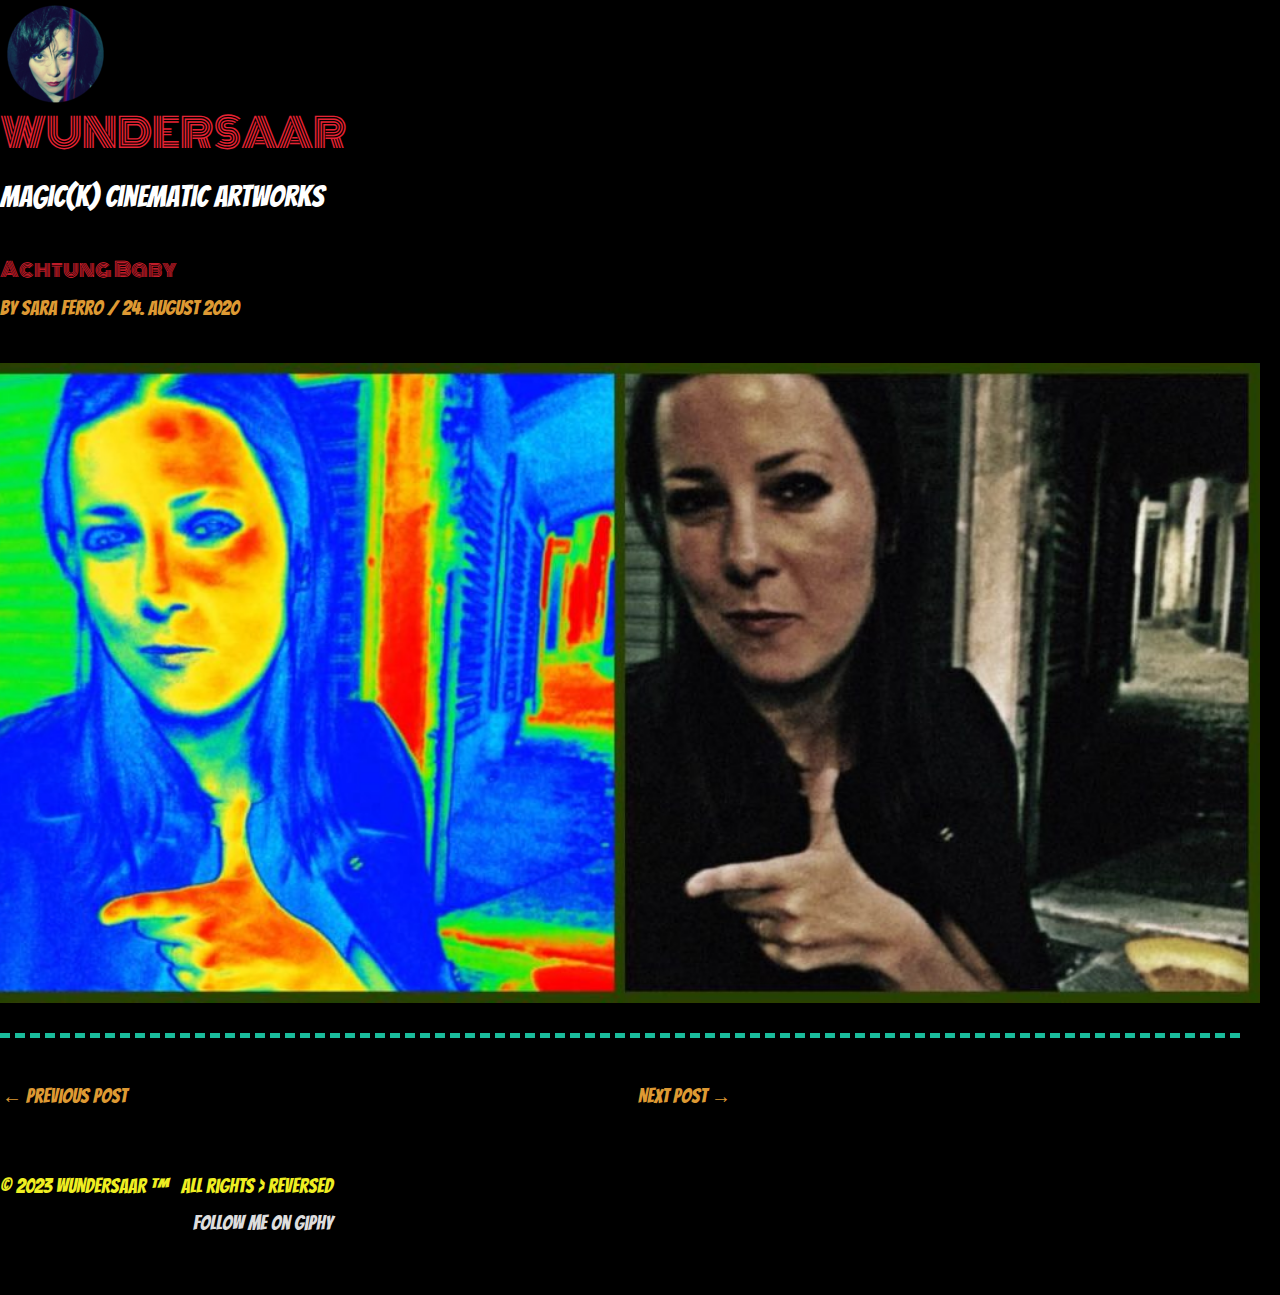
<file: achtung-banditi/index.html>
<!DOCTYPE html>
<html lang="en-GB">
<head>
<meta charset="UTF-8">
<meta name="viewport" content="width=device-width, initial-scale=1">
<link rel="profile" href="https://gmpg.org/xfn/11">

<title>Achtung Baby &#8211; WUNDERSAAR</title>
<meta name="robots" content="max-image-preview:large">
<link rel="dns-prefetch" href="//fonts.googleapis.com">
<link rel="alternate" type="application/rss+xml" title="WUNDERSAAR &raquo; Feed" href="./../feed/index.html">
<link rel="alternate" type="application/rss+xml" title="WUNDERSAAR &raquo; Comments Feed" href="./../comments/feed/index.html">
<link rel="alternate" type="application/rss+xml" title="WUNDERSAAR &raquo; Achtung Baby Comments Feed" href="./feed/index.html">
<script>
window._wpemojiSettings = {"baseUrl":"https:\/\/s.w.org\/images\/core\/emoji\/14.0.0\/72x72\/","ext":".png","svgUrl":"https:\/\/s.w.org\/images\/core\/emoji\/14.0.0\/svg\/","svgExt":".svg","source":{"concatemoji":".\/\/wp-includes\/js\/wp-emoji-release.min.js?ver=6.2"}};
/*! This file is auto-generated */
!function(e,a,t){var n,r,o,i=a.createElement("canvas"),p=i.getContext&&i.getContext("2d");function s(e,t){p.clearRect(0,0,i.width,i.height),p.fillText(e,0,0);e=i.toDataURL();return p.clearRect(0,0,i.width,i.height),p.fillText(t,0,0),e===i.toDataURL()}function c(e){var t=a.createElement("script");t.src=e,t.defer=t.type="text/javascript",a.getElementsByTagName("head")[0].appendChild(t)}for(o=Array("flag","emoji"),t.supports={everything:!0,everythingExceptFlag:!0},r=0;r<o.length;r++)t.supports[o[r]]=function(e){if(p&&p.fillText)switch(p.textBaseline="top",p.font="600 32px Arial",e){case"flag":return s("🏳️‍⚧️","🏳️​⚧️")?!1:!s("🇺🇳","🇺​🇳")&&!s("🏴󠁧󠁢󠁥󠁮󠁧󠁿","🏴​󠁧​󠁢​󠁥​󠁮​󠁧​󠁿");case"emoji":return!s("🫱🏻‍🫲🏿","🫱🏻​🫲🏿")}return!1}(o[r]),t.supports.everything=t.supports.everything&&t.supports[o[r]],"flag"!==o[r]&&(t.supports.everythingExceptFlag=t.supports.everythingExceptFlag&&t.supports[o[r]]);t.supports.everythingExceptFlag=t.supports.everythingExceptFlag&&!t.supports.flag,t.DOMReady=!1,t.readyCallback=function(){t.DOMReady=!0},t.supports.everything||(n=function(){t.readyCallback()},a.addEventListener?(a.addEventListener("DOMContentLoaded",n,!1),e.addEventListener("load",n,!1)):(e.attachEvent("onload",n),a.attachEvent("onreadystatechange",function(){"complete"===a.readyState&&t.readyCallback()})),(e=t.source||{}).concatemoji?c(e.concatemoji):e.wpemoji&&e.twemoji&&(c(e.twemoji),c(e.wpemoji)))}(window,document,window._wpemojiSettings);
</script>
<style>img.wp-smiley,
img.emoji {
	display: inline !important;
	border: none !important;
	box-shadow: none !important;
	height: 1em !important;
	width: 1em !important;
	margin: 0 0.07em !important;
	vertical-align: -0.1em !important;
	background: none !important;
	padding: 0 !important;
}</style>
	<link rel="stylesheet" id="astra-theme-css-css" href="./../wp-content/themes/astra/assets/css/minified/style.min.css?ver=4.1.2" media="all">
<style id="astra-theme-css-inline-css">.ast-no-sidebar .entry-content .alignfull {margin-left: calc( -50vw + 50%);margin-right: calc( -50vw + 50%);max-width: 100vw;width: 100vw;}.ast-no-sidebar .entry-content .alignwide {margin-left: calc(-41vw + 50%);margin-right: calc(-41vw + 50%);max-width: unset;width: unset;}.ast-no-sidebar .entry-content .alignfull .alignfull,.ast-no-sidebar .entry-content .alignfull .alignwide,.ast-no-sidebar .entry-content .alignwide .alignfull,.ast-no-sidebar .entry-content .alignwide .alignwide,.ast-no-sidebar .entry-content .wp-block-column .alignfull,.ast-no-sidebar .entry-content .wp-block-column .alignwide{width: 100%;margin-left: auto;margin-right: auto;}.wp-block-gallery,.blocks-gallery-grid {margin: 0;}.wp-block-separator {max-width: 100px;}.wp-block-separator.is-style-wide,.wp-block-separator.is-style-dots {max-width: none;}.entry-content .has-2-columns .wp-block-column:first-child {padding-right: 10px;}.entry-content .has-2-columns .wp-block-column:last-child {padding-left: 10px;}@media (max-width: 782px) {.entry-content .wp-block-columns .wp-block-column {flex-basis: 100%;}.entry-content .has-2-columns .wp-block-column:first-child {padding-right: 0;}.entry-content .has-2-columns .wp-block-column:last-child {padding-left: 0;}}body .entry-content .wp-block-latest-posts {margin-left: 0;}body .entry-content .wp-block-latest-posts li {list-style: none;}.ast-no-sidebar .ast-container .entry-content .wp-block-latest-posts {margin-left: 0;}.ast-header-break-point .entry-content .alignwide {margin-left: auto;margin-right: auto;}.entry-content .blocks-gallery-item img {margin-bottom: auto;}.wp-block-pullquote {border-top: 4px solid #555d66;border-bottom: 4px solid #555d66;color: #40464d;}:root{--ast-container-default-xlg-padding:6.67em;--ast-container-default-lg-padding:5.67em;--ast-container-default-slg-padding:4.34em;--ast-container-default-md-padding:3.34em;--ast-container-default-sm-padding:6.67em;--ast-container-default-xs-padding:2.4em;--ast-container-default-xxs-padding:1.4em;--ast-code-block-background:#EEEEEE;--ast-comment-inputs-background:#FAFAFA;}html{font-size:125%;}a,.page-title{color:#dd9933;}a:hover,a:focus{color:#8224e3;}body,button,input,select,textarea,.ast-button,.ast-custom-button{font-family:'Bangers',display;font-weight:400;font-size:20px;font-size:1rem;line-height:1.6em;}blockquote{color:#b4b4b4;}h1,.entry-content h1,h2,.entry-content h2,h3,.entry-content h3,h4,.entry-content h4,h5,.entry-content h5,h6,.entry-content h6,.site-title,.site-title a{font-family:'Monoton',display;font-weight:400;}.site-title{font-size:35px;font-size:1.75rem;display:block;}header .custom-logo-link img{max-width:111px;}.astra-logo-svg{width:111px;}.site-header .site-description{font-size:15px;font-size:0.75rem;display:block;}.entry-title{font-size:20px;font-size:1rem;}h1,.entry-content h1{font-size:50px;font-size:2.5rem;font-family:'Monoton',display;line-height:1.4em;}h2,.entry-content h2{font-size:30px;font-size:1.5rem;font-family:'Monoton',display;line-height:1.25em;}h3,.entry-content h3{font-size:25px;font-size:1.25rem;font-family:'Monoton',display;line-height:1.2em;}h4,.entry-content h4{font-size:20px;font-size:1rem;line-height:1.2em;font-family:'Monoton',display;}h5,.entry-content h5{font-size:18px;font-size:0.9rem;line-height:1.2em;font-family:'Monoton',display;}h6,.entry-content h6{font-size:15px;font-size:0.75rem;line-height:1.25em;font-family:'Monoton',display;}::selection{background-color:#dd3333;color:#ffffff;}body,h1,.entry-title a,.entry-content h1,h2,.entry-content h2,h3,.entry-content h3,h4,.entry-content h4,h5,.entry-content h5,h6,.entry-content h6{color:#ffffff;}.tagcloud a:hover,.tagcloud a:focus,.tagcloud a.current-item{color:#000000;border-color:#dd9933;background-color:#dd9933;}input:focus,input[type="text"]:focus,input[type="email"]:focus,input[type="url"]:focus,input[type="password"]:focus,input[type="reset"]:focus,input[type="search"]:focus,textarea:focus{border-color:#dd9933;}input[type="radio"]:checked,input[type=reset],input[type="checkbox"]:checked,input[type="checkbox"]:hover:checked,input[type="checkbox"]:focus:checked,input[type=range]::-webkit-slider-thumb{border-color:#dd9933;background-color:#dd9933;box-shadow:none;}.site-footer a:hover + .post-count,.site-footer a:focus + .post-count{background:#dd9933;border-color:#dd9933;}.single .nav-links .nav-previous,.single .nav-links .nav-next{color:#dd9933;}.entry-meta,.entry-meta *{line-height:1.45;color:#dd9933;}.entry-meta a:hover,.entry-meta a:hover *,.entry-meta a:focus,.entry-meta a:focus *,.page-links > .page-link,.page-links .page-link:hover,.post-navigation a:hover{color:#8224e3;}#cat option,.secondary .calendar_wrap thead a,.secondary .calendar_wrap thead a:visited{color:#dd9933;}.secondary .calendar_wrap #today,.ast-progress-val span{background:#dd9933;}.secondary a:hover + .post-count,.secondary a:focus + .post-count{background:#dd9933;border-color:#dd9933;}.calendar_wrap #today > a{color:#000000;}.page-links .page-link,.single .post-navigation a{color:#dd9933;}.widget-title{font-size:28px;font-size:1.4rem;color:#ffffff;}a:focus-visible,.ast-menu-toggle:focus-visible,.site .skip-link:focus-visible,.wp-block-loginout input:focus-visible,.wp-block-search.wp-block-search__button-inside .wp-block-search__inside-wrapper,.ast-header-navigation-arrow:focus-visible{outline-style:dotted;outline-color:inherit;outline-width:thin;border-color:transparent;}input:focus,input[type="text"]:focus,input[type="email"]:focus,input[type="url"]:focus,input[type="password"]:focus,input[type="reset"]:focus,input[type="search"]:focus,textarea:focus,.wp-block-search__input:focus,[data-section="section-header-mobile-trigger"] .ast-button-wrap .ast-mobile-menu-trigger-minimal:focus,.ast-mobile-popup-drawer.active .menu-toggle-close:focus,.woocommerce-ordering select.orderby:focus,#ast-scroll-top:focus,.woocommerce a.add_to_cart_button:focus,.woocommerce .button.single_add_to_cart_button:focus{border-style:dotted;border-color:inherit;border-width:thin;outline-color:transparent;}.main-header-menu .menu-link,.ast-header-custom-item a{color:#ffffff;}.main-header-menu .menu-item:hover > .menu-link,.main-header-menu .menu-item:hover > .ast-menu-toggle,.main-header-menu .ast-masthead-custom-menu-items a:hover,.main-header-menu .menu-item.focus > .menu-link,.main-header-menu .menu-item.focus > .ast-menu-toggle,.main-header-menu .current-menu-item > .menu-link,.main-header-menu .current-menu-ancestor > .menu-link,.main-header-menu .current-menu-item > .ast-menu-toggle,.main-header-menu .current-menu-ancestor > .ast-menu-toggle{color:#dd9933;}.header-main-layout-3 .ast-main-header-bar-alignment{margin-right:auto;}.header-main-layout-2 .site-header-section-left .ast-site-identity{text-align:left;}.ast-logo-title-inline .site-logo-img{padding-right:1em;}.site-logo-img img{ transition:all 0.2s linear;}.ast-header-break-point .ast-mobile-menu-buttons-minimal.menu-toggle{background:transparent;color:#dd3333;}.ast-header-break-point .ast-mobile-menu-buttons-outline.menu-toggle{background:transparent;border:1px solid #dd3333;color:#dd3333;}.ast-header-break-point .ast-mobile-menu-buttons-fill.menu-toggle{background:#dd3333;}.ast-small-footer{color:#eeee22;}.ast-small-footer > .ast-footer-overlay{background-color:#000000;;}.ast-small-footer a:hover{color:#eeee22;}.footer-adv .footer-adv-overlay{border-top-style:solid;border-top-color:#7a7a7a;}.wp-block-buttons.aligncenter{justify-content:center;}@media (max-width:782px){.entry-content .wp-block-columns .wp-block-column{margin-left:0px;}}.wp-block-image.aligncenter{margin-left:auto;margin-right:auto;}.wp-block-table.aligncenter{margin-left:auto;margin-right:auto;}@media (max-width:768px){.ast-separate-container #primary,.ast-separate-container #secondary{padding:1.5em 0;}#primary,#secondary{padding:1.5em 0;margin:0;}.ast-left-sidebar #content > .ast-container{display:flex;flex-direction:column-reverse;width:100%;}.ast-separate-container .ast-article-post,.ast-separate-container .ast-article-single{padding:1.5em 2.14em;}.ast-author-box img.avatar{margin:20px 0 0 0;}}@media (min-width:769px){.ast-separate-container.ast-right-sidebar #primary,.ast-separate-container.ast-left-sidebar #primary{border:0;}.search-no-results.ast-separate-container #primary{margin-bottom:4em;}}.menu-toggle,button,.ast-button,.ast-custom-button,.button,input#submit,input[type="button"],input[type="submit"],input[type="reset"]{color:#ffffff;border-color:#dd3333;background-color:#dd3333;padding-top:10px;padding-right:40px;padding-bottom:10px;padding-left:40px;font-family:inherit;font-weight:inherit;}button:focus,.menu-toggle:hover,button:hover,.ast-button:hover,.ast-custom-button:hover .button:hover,.ast-custom-button:hover,input[type=reset]:hover,input[type=reset]:focus,input#submit:hover,input#submit:focus,input[type="button"]:hover,input[type="button"]:focus,input[type="submit"]:hover,input[type="submit"]:focus{color:#ffffff;background-color:#8224e3;border-color:#8224e3;}@media (max-width:768px){.ast-mobile-header-stack .main-header-bar .ast-search-menu-icon{display:inline-block;}.ast-header-break-point.ast-header-custom-item-outside .ast-mobile-header-stack .main-header-bar .ast-search-icon{margin:0;}.ast-comment-avatar-wrap img{max-width:2.5em;}.ast-separate-container .ast-comment-list li.depth-1{padding:1.5em 2.14em;}.ast-separate-container .comment-respond{padding:2em 2.14em;}.ast-comment-meta{padding:0 1.8888em 1.3333em;}}@media (min-width:544px){.ast-container{max-width:100%;}}@media (max-width:544px){.ast-separate-container .ast-article-post,.ast-separate-container .ast-article-single,.ast-separate-container .comments-title,.ast-separate-container .ast-archive-description{padding:1.5em 1em;}.ast-separate-container #content .ast-container{padding-left:0.54em;padding-right:0.54em;}.ast-separate-container .ast-comment-list li.depth-1{padding:1.5em 1em;margin-bottom:1.5em;}.ast-separate-container .ast-comment-list .bypostauthor{padding:.5em;}.ast-search-menu-icon.ast-dropdown-active .search-field{width:170px;}.site-branding img,.site-header .site-logo-img .custom-logo-link img{max-width:100%;}}body,.ast-separate-container{background-color:#000000;;background-image:none;;}.ast-no-sidebar.ast-separate-container .entry-content .alignfull {margin-left: -6.67em;margin-right: -6.67em;width: auto;}@media (max-width: 1200px) {.ast-no-sidebar.ast-separate-container .entry-content .alignfull {margin-left: -2.4em;margin-right: -2.4em;}}@media (max-width: 768px) {.ast-no-sidebar.ast-separate-container .entry-content .alignfull {margin-left: -2.14em;margin-right: -2.14em;}}@media (max-width: 544px) {.ast-no-sidebar.ast-separate-container .entry-content .alignfull {margin-left: -1em;margin-right: -1em;}}.ast-no-sidebar.ast-separate-container .entry-content .alignwide {margin-left: -20px;margin-right: -20px;}.ast-no-sidebar.ast-separate-container .entry-content .wp-block-column .alignfull,.ast-no-sidebar.ast-separate-container .entry-content .wp-block-column .alignwide {margin-left: auto;margin-right: auto;width: 100%;}@media (max-width:768px){.site-title{display:block;}.site-header .site-description{display:block;}.entry-title{font-size:30px;}h1,.entry-content h1{font-size:30px;}h2,.entry-content h2{font-size:25px;}h3,.entry-content h3{font-size:20px;}}@media (max-width:544px){.site-title{display:block;}.site-header .site-description{display:block;}.entry-title{font-size:30px;}h1,.entry-content h1{font-size:28px;}h2,.entry-content h2{font-size:8px;}h3,.entry-content h3{font-size:20px;}}@media (max-width:768px){html{font-size:114%;}}@media (max-width:544px){html{font-size:114%;}}@media (min-width:769px){.ast-container{max-width:1240px;}}@font-face {font-family: "Astra";src: url(./../wp-content/themes/astra/assets/fonts/astra.woff) format("woff"),url(./../wp-content/themes/astra/assets/fonts/astra.ttf) format("truetype"),url(./../wp-content/themes/astra/assets/fonts/astra.svg#astra) format("svg");font-weight: normal;font-style: normal;font-display: fallback;}@media (max-width:921px) {.main-header-bar .main-header-bar-navigation{display:none;}}.ast-desktop .main-header-menu.submenu-with-border .sub-menu,.ast-desktop .main-header-menu.submenu-with-border .astra-full-megamenu-wrapper{border-color:#dd3333;}.ast-desktop .main-header-menu.submenu-with-border .sub-menu{border-top-width:2px;border-right-width:0px;border-left-width:0px;border-bottom-width:0px;border-style:solid;}.ast-desktop .main-header-menu.submenu-with-border .sub-menu .sub-menu{top:-2px;}.ast-desktop .main-header-menu.submenu-with-border .sub-menu .menu-link,.ast-desktop .main-header-menu.submenu-with-border .children .menu-link{border-bottom-width:0px;border-style:solid;border-color:#eaeaea;}@media (min-width:769px){.main-header-menu .sub-menu .menu-item.ast-left-align-sub-menu:hover > .sub-menu,.main-header-menu .sub-menu .menu-item.ast-left-align-sub-menu.focus > .sub-menu{margin-left:-0px;}}.ast-small-footer{border-top-style:solid;border-top-width:0;border-top-color:#7a7a7a;}.ast-header-break-point.ast-header-custom-item-inside .main-header-bar .main-header-bar-navigation .ast-search-icon {display: none;}.ast-header-break-point.ast-header-custom-item-inside .main-header-bar .ast-search-menu-icon .search-form {padding: 0;display: block;overflow: hidden;}.ast-header-break-point .ast-header-custom-item .widget:last-child {margin-bottom: 1em;}.ast-header-custom-item .widget {margin: 0.5em;display: inline-block;vertical-align: middle;}.ast-header-custom-item .widget p {margin-bottom: 0;}.ast-header-custom-item .widget li {width: auto;}.ast-header-custom-item-inside .button-custom-menu-item .menu-link {display: none;}.ast-header-custom-item-inside.ast-header-break-point .button-custom-menu-item .ast-custom-button-link {display: none;}.ast-header-custom-item-inside.ast-header-break-point .button-custom-menu-item .menu-link {display: block;}.ast-header-break-point.ast-header-custom-item-outside .main-header-bar .ast-search-icon {margin-right: 1em;}.ast-header-break-point.ast-header-custom-item-inside .main-header-bar .ast-search-menu-icon .search-field,.ast-header-break-point.ast-header-custom-item-inside .main-header-bar .ast-search-menu-icon.ast-inline-search .search-field {width: 100%;padding-right: 5.5em;}.ast-header-break-point.ast-header-custom-item-inside .main-header-bar .ast-search-menu-icon .search-submit {display: block;position: absolute;height: 100%;top: 0;right: 0;padding: 0 1em;border-radius: 0;}.ast-header-break-point .ast-header-custom-item .ast-masthead-custom-menu-items {padding-left: 20px;padding-right: 20px;margin-bottom: 1em;margin-top: 1em;}.ast-header-custom-item-inside.ast-header-break-point .button-custom-menu-item {padding-left: 0;padding-right: 0;margin-top: 0;margin-bottom: 0;}.astra-icon-down_arrow::after {content: "\e900";font-family: Astra;}.astra-icon-close::after {content: "\e5cd";font-family: Astra;}.astra-icon-drag_handle::after {content: "\e25d";font-family: Astra;}.astra-icon-format_align_justify::after {content: "\e235";font-family: Astra;}.astra-icon-menu::after {content: "\e5d2";font-family: Astra;}.astra-icon-reorder::after {content: "\e8fe";font-family: Astra;}.astra-icon-search::after {content: "\e8b6";font-family: Astra;}.astra-icon-zoom_in::after {content: "\e56b";font-family: Astra;}.astra-icon-check-circle::after {content: "\e901";font-family: Astra;}.astra-icon-shopping-cart::after {content: "\f07a";font-family: Astra;}.astra-icon-shopping-bag::after {content: "\f290";font-family: Astra;}.astra-icon-shopping-basket::after {content: "\f291";font-family: Astra;}.astra-icon-circle-o::after {content: "\e903";font-family: Astra;}.astra-icon-certificate::after {content: "\e902";font-family: Astra;}blockquote {padding: 1.2em;}:root .has-ast-global-color-0-color{color:var(--ast-global-color-0);}:root .has-ast-global-color-0-background-color{background-color:var(--ast-global-color-0);}:root .wp-block-button .has-ast-global-color-0-color{color:var(--ast-global-color-0);}:root .wp-block-button .has-ast-global-color-0-background-color{background-color:var(--ast-global-color-0);}:root .has-ast-global-color-1-color{color:var(--ast-global-color-1);}:root .has-ast-global-color-1-background-color{background-color:var(--ast-global-color-1);}:root .wp-block-button .has-ast-global-color-1-color{color:var(--ast-global-color-1);}:root .wp-block-button .has-ast-global-color-1-background-color{background-color:var(--ast-global-color-1);}:root .has-ast-global-color-2-color{color:var(--ast-global-color-2);}:root .has-ast-global-color-2-background-color{background-color:var(--ast-global-color-2);}:root .wp-block-button .has-ast-global-color-2-color{color:var(--ast-global-color-2);}:root .wp-block-button .has-ast-global-color-2-background-color{background-color:var(--ast-global-color-2);}:root .has-ast-global-color-3-color{color:var(--ast-global-color-3);}:root .has-ast-global-color-3-background-color{background-color:var(--ast-global-color-3);}:root .wp-block-button .has-ast-global-color-3-color{color:var(--ast-global-color-3);}:root .wp-block-button .has-ast-global-color-3-background-color{background-color:var(--ast-global-color-3);}:root .has-ast-global-color-4-color{color:var(--ast-global-color-4);}:root .has-ast-global-color-4-background-color{background-color:var(--ast-global-color-4);}:root .wp-block-button .has-ast-global-color-4-color{color:var(--ast-global-color-4);}:root .wp-block-button .has-ast-global-color-4-background-color{background-color:var(--ast-global-color-4);}:root .has-ast-global-color-5-color{color:var(--ast-global-color-5);}:root .has-ast-global-color-5-background-color{background-color:var(--ast-global-color-5);}:root .wp-block-button .has-ast-global-color-5-color{color:var(--ast-global-color-5);}:root .wp-block-button .has-ast-global-color-5-background-color{background-color:var(--ast-global-color-5);}:root .has-ast-global-color-6-color{color:var(--ast-global-color-6);}:root .has-ast-global-color-6-background-color{background-color:var(--ast-global-color-6);}:root .wp-block-button .has-ast-global-color-6-color{color:var(--ast-global-color-6);}:root .wp-block-button .has-ast-global-color-6-background-color{background-color:var(--ast-global-color-6);}:root .has-ast-global-color-7-color{color:var(--ast-global-color-7);}:root .has-ast-global-color-7-background-color{background-color:var(--ast-global-color-7);}:root .wp-block-button .has-ast-global-color-7-color{color:var(--ast-global-color-7);}:root .wp-block-button .has-ast-global-color-7-background-color{background-color:var(--ast-global-color-7);}:root .has-ast-global-color-8-color{color:var(--ast-global-color-8);}:root .has-ast-global-color-8-background-color{background-color:var(--ast-global-color-8);}:root .wp-block-button .has-ast-global-color-8-color{color:var(--ast-global-color-8);}:root .wp-block-button .has-ast-global-color-8-background-color{background-color:var(--ast-global-color-8);}:root{--ast-global-color-0:#0170B9;--ast-global-color-1:#3a3a3a;--ast-global-color-2:#3a3a3a;--ast-global-color-3:#4B4F58;--ast-global-color-4:#F5F5F5;--ast-global-color-5:#FFFFFF;--ast-global-color-6:#E5E5E5;--ast-global-color-7:#424242;--ast-global-color-8:#000000;}:root {--ast-border-color : #dddddd;}.ast-single-entry-banner {-js-display: flex;display: flex;flex-direction: column;justify-content: center;text-align: center;position: relative;background: #eeeeee;}.ast-single-entry-banner[data-banner-layout="layout-1"] {max-width: 1200px;background: inherit;padding: 20px 0;}.ast-single-entry-banner[data-banner-width-type="custom"] {margin: 0 auto;width: 100%;}.ast-single-entry-banner + .site-content .entry-header {margin-bottom: 0;}header.entry-header .entry-title{font-size:20px;font-size:1rem;}header.entry-header > *:not(:last-child){margin-bottom:10px;}.ast-archive-entry-banner {-js-display: flex;display: flex;flex-direction: column;justify-content: center;text-align: center;position: relative;background: #eeeeee;}.ast-archive-entry-banner[data-banner-width-type="custom"] {margin: 0 auto;width: 100%;}.ast-archive-entry-banner[data-banner-layout="layout-1"] {background: inherit;padding: 20px 0;text-align: left;}body.archive .ast-archive-description{max-width:1200px;width:100%;text-align:left;padding-top:3em;padding-right:3em;padding-bottom:3em;padding-left:3em;}body.archive .ast-archive-description > *:not(:last-child){margin-bottom:10px;}@media (max-width:768px){body.archive .ast-archive-description{text-align:left;}}@media (max-width:544px){body.archive .ast-archive-description{text-align:left;}}.ast-breadcrumbs .trail-browse,.ast-breadcrumbs .trail-items,.ast-breadcrumbs .trail-items li{display:inline-block;margin:0;padding:0;border:none;background:inherit;text-indent:0;}.ast-breadcrumbs .trail-browse{font-size:inherit;font-style:inherit;font-weight:inherit;color:inherit;}.ast-breadcrumbs .trail-items{list-style:none;}.trail-items li::after{padding:0 0.3em;content:"\00bb";}.trail-items li:last-of-type::after{display:none;}h1,.entry-content h1,h2,.entry-content h2,h3,.entry-content h3,h4,.entry-content h4,h5,.entry-content h5,h6,.entry-content h6{color:#00d084;}.ast-header-break-point .main-header-bar{border-bottom-width:0;}@media (min-width:769px){.main-header-bar{border-bottom-width:0;}}.main-header-menu .menu-item, #astra-footer-menu .menu-item, .main-header-bar .ast-masthead-custom-menu-items{-js-display:flex;display:flex;-webkit-box-pack:center;-webkit-justify-content:center;-moz-box-pack:center;-ms-flex-pack:center;justify-content:center;-webkit-box-orient:vertical;-webkit-box-direction:normal;-webkit-flex-direction:column;-moz-box-orient:vertical;-moz-box-direction:normal;-ms-flex-direction:column;flex-direction:column;}.main-header-menu > .menu-item > .menu-link, #astra-footer-menu > .menu-item > .menu-link{height:100%;-webkit-box-align:center;-webkit-align-items:center;-moz-box-align:center;-ms-flex-align:center;align-items:center;-js-display:flex;display:flex;}.ast-primary-menu-disabled .main-header-bar .ast-masthead-custom-menu-items{flex:unset;}.header-main-layout-1 .ast-flex.main-header-container, .header-main-layout-3 .ast-flex.main-header-container{-webkit-align-content:center;-ms-flex-line-pack:center;align-content:center;-webkit-box-align:center;-webkit-align-items:center;-moz-box-align:center;-ms-flex-align:center;align-items:center;}.main-header-menu .sub-menu .menu-item.menu-item-has-children > .menu-link:after{position:absolute;right:1em;top:50%;transform:translate(0,-50%) rotate(270deg);}.ast-header-break-point .main-header-bar .main-header-bar-navigation .page_item_has_children > .ast-menu-toggle::before, .ast-header-break-point .main-header-bar .main-header-bar-navigation .menu-item-has-children > .ast-menu-toggle::before, .ast-mobile-popup-drawer .main-header-bar-navigation .menu-item-has-children>.ast-menu-toggle::before, .ast-header-break-point .ast-mobile-header-wrap .main-header-bar-navigation .menu-item-has-children > .ast-menu-toggle::before{font-weight:bold;content:"\e900";font-family:Astra;text-decoration:inherit;display:inline-block;}.ast-header-break-point .main-navigation ul.sub-menu .menu-item .menu-link:before{content:"\e900";font-family:Astra;font-size:.65em;text-decoration:inherit;display:inline-block;transform:translate(0, -2px) rotateZ(270deg);margin-right:5px;}.widget_search .search-form:after{font-family:Astra;font-size:1.2em;font-weight:normal;content:"\e8b6";position:absolute;top:50%;right:15px;transform:translate(0, -50%);}.astra-search-icon::before{content:"\e8b6";font-family:Astra;font-style:normal;font-weight:normal;text-decoration:inherit;text-align:center;-webkit-font-smoothing:antialiased;-moz-osx-font-smoothing:grayscale;z-index:3;}.main-header-bar .main-header-bar-navigation .page_item_has_children > a:after, .main-header-bar .main-header-bar-navigation .menu-item-has-children > a:after, .menu-item-has-children .ast-header-navigation-arrow:after{content:"\e900";display:inline-block;font-family:Astra;font-size:.6rem;font-weight:bold;text-rendering:auto;-webkit-font-smoothing:antialiased;-moz-osx-font-smoothing:grayscale;margin-left:10px;line-height:normal;}.menu-item-has-children .sub-menu .ast-header-navigation-arrow:after{margin-left:0;}.ast-mobile-popup-drawer .main-header-bar-navigation .ast-submenu-expanded>.ast-menu-toggle::before{transform:rotateX(180deg);}.ast-header-break-point .main-header-bar-navigation .menu-item-has-children > .menu-link:after{display:none;}.ast-separate-container .blog-layout-1, .ast-separate-container .blog-layout-2, .ast-separate-container .blog-layout-3{background-color:transparent;background-image:none;}.ast-separate-container .ast-article-post{background-color:var(--ast-global-color-5);;background-image:none;;}@media (max-width:768px){.ast-separate-container .ast-article-post{background-color:var(--ast-global-color-5);;background-image:none;;}}@media (max-width:544px){.ast-separate-container .ast-article-post{background-color:var(--ast-global-color-5);;background-image:none;;}}.ast-separate-container .ast-article-single:not(.ast-related-post), .ast-separate-container .comments-area .comment-respond,.ast-separate-container .comments-area .ast-comment-list li, .ast-separate-container .ast-woocommerce-container, .ast-separate-container .error-404, .ast-separate-container .no-results, .single.ast-separate-container  .ast-author-meta, .ast-separate-container .related-posts-title-wrapper, .ast-separate-container.ast-two-container #secondary .widget,.ast-separate-container .comments-count-wrapper, .ast-box-layout.ast-plain-container .site-content,.ast-padded-layout.ast-plain-container .site-content, .ast-separate-container .comments-area .comments-title, .ast-narrow-container .site-content{background-color:var(--ast-global-color-5);;background-image:none;;}@media (max-width:768px){.ast-separate-container .ast-article-single:not(.ast-related-post), .ast-separate-container .comments-area .comment-respond,.ast-separate-container .comments-area .ast-comment-list li, .ast-separate-container .ast-woocommerce-container, .ast-separate-container .error-404, .ast-separate-container .no-results, .single.ast-separate-container  .ast-author-meta, .ast-separate-container .related-posts-title-wrapper, .ast-separate-container.ast-two-container #secondary .widget,.ast-separate-container .comments-count-wrapper, .ast-box-layout.ast-plain-container .site-content,.ast-padded-layout.ast-plain-container .site-content, .ast-separate-container .comments-area .comments-title, .ast-narrow-container .site-content{background-color:var(--ast-global-color-5);;background-image:none;;}}@media (max-width:544px){.ast-separate-container .ast-article-single:not(.ast-related-post), .ast-separate-container .comments-area .comment-respond,.ast-separate-container .comments-area .ast-comment-list li, .ast-separate-container .ast-woocommerce-container, .ast-separate-container .error-404, .ast-separate-container .no-results, .single.ast-separate-container  .ast-author-meta, .ast-separate-container .related-posts-title-wrapper, .ast-separate-container.ast-two-container #secondary .widget,.ast-separate-container .comments-count-wrapper, .ast-box-layout.ast-plain-container .site-content,.ast-padded-layout.ast-plain-container .site-content, .ast-separate-container .comments-area .comments-title, .ast-narrow-container .site-content{background-color:var(--ast-global-color-5);;background-image:none;;}}</style>
<link rel="stylesheet" id="astra-google-fonts-css" href="https://fonts.googleapis.com/css?family=Bangers%3A400%2C%7CMonoton%3A400%2C&#038;display=fallback&#038;ver=4.1.2" media="all">
<link rel="stylesheet" id="wp-block-library-css" href="./../wp-includes/css/dist/block-library/style.min.css?ver=6.2" media="all">
<style id="global-styles-inline-css">body{--wp--preset--color--black: #000000;--wp--preset--color--cyan-bluish-gray: #abb8c3;--wp--preset--color--white: #ffffff;--wp--preset--color--pale-pink: #f78da7;--wp--preset--color--vivid-red: #cf2e2e;--wp--preset--color--luminous-vivid-orange: #ff6900;--wp--preset--color--luminous-vivid-amber: #fcb900;--wp--preset--color--light-green-cyan: #7bdcb5;--wp--preset--color--vivid-green-cyan: #00d084;--wp--preset--color--pale-cyan-blue: #8ed1fc;--wp--preset--color--vivid-cyan-blue: #0693e3;--wp--preset--color--vivid-purple: #9b51e0;--wp--preset--color--ast-global-color-0: var(--ast-global-color-0);--wp--preset--color--ast-global-color-1: var(--ast-global-color-1);--wp--preset--color--ast-global-color-2: var(--ast-global-color-2);--wp--preset--color--ast-global-color-3: var(--ast-global-color-3);--wp--preset--color--ast-global-color-4: var(--ast-global-color-4);--wp--preset--color--ast-global-color-5: var(--ast-global-color-5);--wp--preset--color--ast-global-color-6: var(--ast-global-color-6);--wp--preset--color--ast-global-color-7: var(--ast-global-color-7);--wp--preset--color--ast-global-color-8: var(--ast-global-color-8);--wp--preset--gradient--vivid-cyan-blue-to-vivid-purple: linear-gradient(135deg,rgba(6,147,227,1) 0%,rgb(155,81,224) 100%);--wp--preset--gradient--light-green-cyan-to-vivid-green-cyan: linear-gradient(135deg,rgb(122,220,180) 0%,rgb(0,208,130) 100%);--wp--preset--gradient--luminous-vivid-amber-to-luminous-vivid-orange: linear-gradient(135deg,rgba(252,185,0,1) 0%,rgba(255,105,0,1) 100%);--wp--preset--gradient--luminous-vivid-orange-to-vivid-red: linear-gradient(135deg,rgba(255,105,0,1) 0%,rgb(207,46,46) 100%);--wp--preset--gradient--very-light-gray-to-cyan-bluish-gray: linear-gradient(135deg,rgb(238,238,238) 0%,rgb(169,184,195) 100%);--wp--preset--gradient--cool-to-warm-spectrum: linear-gradient(135deg,rgb(74,234,220) 0%,rgb(151,120,209) 20%,rgb(207,42,186) 40%,rgb(238,44,130) 60%,rgb(251,105,98) 80%,rgb(254,248,76) 100%);--wp--preset--gradient--blush-light-purple: linear-gradient(135deg,rgb(255,206,236) 0%,rgb(152,150,240) 100%);--wp--preset--gradient--blush-bordeaux: linear-gradient(135deg,rgb(254,205,165) 0%,rgb(254,45,45) 50%,rgb(107,0,62) 100%);--wp--preset--gradient--luminous-dusk: linear-gradient(135deg,rgb(255,203,112) 0%,rgb(199,81,192) 50%,rgb(65,88,208) 100%);--wp--preset--gradient--pale-ocean: linear-gradient(135deg,rgb(255,245,203) 0%,rgb(182,227,212) 50%,rgb(51,167,181) 100%);--wp--preset--gradient--electric-grass: linear-gradient(135deg,rgb(202,248,128) 0%,rgb(113,206,126) 100%);--wp--preset--gradient--midnight: linear-gradient(135deg,rgb(2,3,129) 0%,rgb(40,116,252) 100%);--wp--preset--duotone--dark-grayscale: url('#wp-duotone-dark-grayscale');--wp--preset--duotone--grayscale: url('#wp-duotone-grayscale');--wp--preset--duotone--purple-yellow: url('#wp-duotone-purple-yellow');--wp--preset--duotone--blue-red: url('#wp-duotone-blue-red');--wp--preset--duotone--midnight: url('#wp-duotone-midnight');--wp--preset--duotone--magenta-yellow: url('#wp-duotone-magenta-yellow');--wp--preset--duotone--purple-green: url('#wp-duotone-purple-green');--wp--preset--duotone--blue-orange: url('#wp-duotone-blue-orange');--wp--preset--font-size--small: 13px;--wp--preset--font-size--medium: 20px;--wp--preset--font-size--large: 36px;--wp--preset--font-size--x-large: 42px;--wp--preset--spacing--20: 0.44rem;--wp--preset--spacing--30: 0.67rem;--wp--preset--spacing--40: 1rem;--wp--preset--spacing--50: 1.5rem;--wp--preset--spacing--60: 2.25rem;--wp--preset--spacing--70: 3.38rem;--wp--preset--spacing--80: 5.06rem;--wp--preset--shadow--natural: 6px 6px 9px rgba(0, 0, 0, 0.2);--wp--preset--shadow--deep: 12px 12px 50px rgba(0, 0, 0, 0.4);--wp--preset--shadow--sharp: 6px 6px 0px rgba(0, 0, 0, 0.2);--wp--preset--shadow--outlined: 6px 6px 0px -3px rgba(255, 255, 255, 1), 6px 6px rgba(0, 0, 0, 1);--wp--preset--shadow--crisp: 6px 6px 0px rgba(0, 0, 0, 1);}body { margin: 0;--wp--style--global--content-size: var(--wp--custom--ast-content-width-size);--wp--style--global--wide-size: var(--wp--custom--ast-wide-width-size); }.wp-site-blocks > .alignleft { float: left; margin-right: 2em; }.wp-site-blocks > .alignright { float: right; margin-left: 2em; }.wp-site-blocks > .aligncenter { justify-content: center; margin-left: auto; margin-right: auto; }.wp-site-blocks > * { margin-block-start: 0; margin-block-end: 0; }.wp-site-blocks > * + * { margin-block-start: 24px; }body { --wp--style--block-gap: 24px; }body .is-layout-flow > *{margin-block-start: 0;margin-block-end: 0;}body .is-layout-flow > * + *{margin-block-start: 24px;margin-block-end: 0;}body .is-layout-constrained > *{margin-block-start: 0;margin-block-end: 0;}body .is-layout-constrained > * + *{margin-block-start: 24px;margin-block-end: 0;}body .is-layout-flex{gap: 24px;}body .is-layout-flow > .alignleft{float: left;margin-inline-start: 0;margin-inline-end: 2em;}body .is-layout-flow > .alignright{float: right;margin-inline-start: 2em;margin-inline-end: 0;}body .is-layout-flow > .aligncenter{margin-left: auto !important;margin-right: auto !important;}body .is-layout-constrained > .alignleft{float: left;margin-inline-start: 0;margin-inline-end: 2em;}body .is-layout-constrained > .alignright{float: right;margin-inline-start: 2em;margin-inline-end: 0;}body .is-layout-constrained > .aligncenter{margin-left: auto !important;margin-right: auto !important;}body .is-layout-constrained > :where(:not(.alignleft):not(.alignright):not(.alignfull)){max-width: var(--wp--style--global--content-size);margin-left: auto !important;margin-right: auto !important;}body .is-layout-constrained > .alignwide{max-width: var(--wp--style--global--wide-size);}body .is-layout-flex{display: flex;}body .is-layout-flex{flex-wrap: wrap;align-items: center;}body .is-layout-flex > *{margin: 0;}body{padding-top: 0px;padding-right: 0px;padding-bottom: 0px;padding-left: 0px;}a:where(:not(.wp-element-button)){text-decoration: none;}.wp-element-button, .wp-block-button__link{background-color: #32373c;border-width: 0;color: #fff;font-family: inherit;font-size: inherit;line-height: inherit;padding: calc(0.667em + 2px) calc(1.333em + 2px);text-decoration: none;}.has-black-color{color: var(--wp--preset--color--black) !important;}.has-cyan-bluish-gray-color{color: var(--wp--preset--color--cyan-bluish-gray) !important;}.has-white-color{color: var(--wp--preset--color--white) !important;}.has-pale-pink-color{color: var(--wp--preset--color--pale-pink) !important;}.has-vivid-red-color{color: var(--wp--preset--color--vivid-red) !important;}.has-luminous-vivid-orange-color{color: var(--wp--preset--color--luminous-vivid-orange) !important;}.has-luminous-vivid-amber-color{color: var(--wp--preset--color--luminous-vivid-amber) !important;}.has-light-green-cyan-color{color: var(--wp--preset--color--light-green-cyan) !important;}.has-vivid-green-cyan-color{color: var(--wp--preset--color--vivid-green-cyan) !important;}.has-pale-cyan-blue-color{color: var(--wp--preset--color--pale-cyan-blue) !important;}.has-vivid-cyan-blue-color{color: var(--wp--preset--color--vivid-cyan-blue) !important;}.has-vivid-purple-color{color: var(--wp--preset--color--vivid-purple) !important;}.has-ast-global-color-0-color{color: var(--wp--preset--color--ast-global-color-0) !important;}.has-ast-global-color-1-color{color: var(--wp--preset--color--ast-global-color-1) !important;}.has-ast-global-color-2-color{color: var(--wp--preset--color--ast-global-color-2) !important;}.has-ast-global-color-3-color{color: var(--wp--preset--color--ast-global-color-3) !important;}.has-ast-global-color-4-color{color: var(--wp--preset--color--ast-global-color-4) !important;}.has-ast-global-color-5-color{color: var(--wp--preset--color--ast-global-color-5) !important;}.has-ast-global-color-6-color{color: var(--wp--preset--color--ast-global-color-6) !important;}.has-ast-global-color-7-color{color: var(--wp--preset--color--ast-global-color-7) !important;}.has-ast-global-color-8-color{color: var(--wp--preset--color--ast-global-color-8) !important;}.has-black-background-color{background-color: var(--wp--preset--color--black) !important;}.has-cyan-bluish-gray-background-color{background-color: var(--wp--preset--color--cyan-bluish-gray) !important;}.has-white-background-color{background-color: var(--wp--preset--color--white) !important;}.has-pale-pink-background-color{background-color: var(--wp--preset--color--pale-pink) !important;}.has-vivid-red-background-color{background-color: var(--wp--preset--color--vivid-red) !important;}.has-luminous-vivid-orange-background-color{background-color: var(--wp--preset--color--luminous-vivid-orange) !important;}.has-luminous-vivid-amber-background-color{background-color: var(--wp--preset--color--luminous-vivid-amber) !important;}.has-light-green-cyan-background-color{background-color: var(--wp--preset--color--light-green-cyan) !important;}.has-vivid-green-cyan-background-color{background-color: var(--wp--preset--color--vivid-green-cyan) !important;}.has-pale-cyan-blue-background-color{background-color: var(--wp--preset--color--pale-cyan-blue) !important;}.has-vivid-cyan-blue-background-color{background-color: var(--wp--preset--color--vivid-cyan-blue) !important;}.has-vivid-purple-background-color{background-color: var(--wp--preset--color--vivid-purple) !important;}.has-ast-global-color-0-background-color{background-color: var(--wp--preset--color--ast-global-color-0) !important;}.has-ast-global-color-1-background-color{background-color: var(--wp--preset--color--ast-global-color-1) !important;}.has-ast-global-color-2-background-color{background-color: var(--wp--preset--color--ast-global-color-2) !important;}.has-ast-global-color-3-background-color{background-color: var(--wp--preset--color--ast-global-color-3) !important;}.has-ast-global-color-4-background-color{background-color: var(--wp--preset--color--ast-global-color-4) !important;}.has-ast-global-color-5-background-color{background-color: var(--wp--preset--color--ast-global-color-5) !important;}.has-ast-global-color-6-background-color{background-color: var(--wp--preset--color--ast-global-color-6) !important;}.has-ast-global-color-7-background-color{background-color: var(--wp--preset--color--ast-global-color-7) !important;}.has-ast-global-color-8-background-color{background-color: var(--wp--preset--color--ast-global-color-8) !important;}.has-black-border-color{border-color: var(--wp--preset--color--black) !important;}.has-cyan-bluish-gray-border-color{border-color: var(--wp--preset--color--cyan-bluish-gray) !important;}.has-white-border-color{border-color: var(--wp--preset--color--white) !important;}.has-pale-pink-border-color{border-color: var(--wp--preset--color--pale-pink) !important;}.has-vivid-red-border-color{border-color: var(--wp--preset--color--vivid-red) !important;}.has-luminous-vivid-orange-border-color{border-color: var(--wp--preset--color--luminous-vivid-orange) !important;}.has-luminous-vivid-amber-border-color{border-color: var(--wp--preset--color--luminous-vivid-amber) !important;}.has-light-green-cyan-border-color{border-color: var(--wp--preset--color--light-green-cyan) !important;}.has-vivid-green-cyan-border-color{border-color: var(--wp--preset--color--vivid-green-cyan) !important;}.has-pale-cyan-blue-border-color{border-color: var(--wp--preset--color--pale-cyan-blue) !important;}.has-vivid-cyan-blue-border-color{border-color: var(--wp--preset--color--vivid-cyan-blue) !important;}.has-vivid-purple-border-color{border-color: var(--wp--preset--color--vivid-purple) !important;}.has-ast-global-color-0-border-color{border-color: var(--wp--preset--color--ast-global-color-0) !important;}.has-ast-global-color-1-border-color{border-color: var(--wp--preset--color--ast-global-color-1) !important;}.has-ast-global-color-2-border-color{border-color: var(--wp--preset--color--ast-global-color-2) !important;}.has-ast-global-color-3-border-color{border-color: var(--wp--preset--color--ast-global-color-3) !important;}.has-ast-global-color-4-border-color{border-color: var(--wp--preset--color--ast-global-color-4) !important;}.has-ast-global-color-5-border-color{border-color: var(--wp--preset--color--ast-global-color-5) !important;}.has-ast-global-color-6-border-color{border-color: var(--wp--preset--color--ast-global-color-6) !important;}.has-ast-global-color-7-border-color{border-color: var(--wp--preset--color--ast-global-color-7) !important;}.has-ast-global-color-8-border-color{border-color: var(--wp--preset--color--ast-global-color-8) !important;}.has-vivid-cyan-blue-to-vivid-purple-gradient-background{background: var(--wp--preset--gradient--vivid-cyan-blue-to-vivid-purple) !important;}.has-light-green-cyan-to-vivid-green-cyan-gradient-background{background: var(--wp--preset--gradient--light-green-cyan-to-vivid-green-cyan) !important;}.has-luminous-vivid-amber-to-luminous-vivid-orange-gradient-background{background: var(--wp--preset--gradient--luminous-vivid-amber-to-luminous-vivid-orange) !important;}.has-luminous-vivid-orange-to-vivid-red-gradient-background{background: var(--wp--preset--gradient--luminous-vivid-orange-to-vivid-red) !important;}.has-very-light-gray-to-cyan-bluish-gray-gradient-background{background: var(--wp--preset--gradient--very-light-gray-to-cyan-bluish-gray) !important;}.has-cool-to-warm-spectrum-gradient-background{background: var(--wp--preset--gradient--cool-to-warm-spectrum) !important;}.has-blush-light-purple-gradient-background{background: var(--wp--preset--gradient--blush-light-purple) !important;}.has-blush-bordeaux-gradient-background{background: var(--wp--preset--gradient--blush-bordeaux) !important;}.has-luminous-dusk-gradient-background{background: var(--wp--preset--gradient--luminous-dusk) !important;}.has-pale-ocean-gradient-background{background: var(--wp--preset--gradient--pale-ocean) !important;}.has-electric-grass-gradient-background{background: var(--wp--preset--gradient--electric-grass) !important;}.has-midnight-gradient-background{background: var(--wp--preset--gradient--midnight) !important;}.has-small-font-size{font-size: var(--wp--preset--font-size--small) !important;}.has-medium-font-size{font-size: var(--wp--preset--font-size--medium) !important;}.has-large-font-size{font-size: var(--wp--preset--font-size--large) !important;}.has-x-large-font-size{font-size: var(--wp--preset--font-size--x-large) !important;}
.wp-block-navigation a:where(:not(.wp-element-button)){color: inherit;}
.wp-block-pullquote{font-size: 1.5em;line-height: 1.6;}</style>
<link rel="stylesheet" id="child-theme-generator-css" href="./../wp-content/plugins/child-theme-generator/public/css/child-theme-generator-public.css?ver=1.0.0" media="all">
<link rel="stylesheet" id="parente2-style-css" href="./../wp-content/themes/astra/style.css?ver=6.2" media="all">
<link rel="stylesheet" id="childe2-style-css" href="./../wp-content/themes/astra-child/style.css?ver=6.2" media="all">
<!--[if IE]>
<script src='.//wp-content/themes/astra/assets/js/minified/flexibility.min.js?ver=4.1.2' id='astra-flexibility-js'></script>
<script id='astra-flexibility-js-after'>
flexibility(document.documentElement);
</script>
<![endif]-->
<script src="./../wp-includes/js/jquery/jquery.min.js?ver=3.6.3" id="jquery-core-js"></script>
<script src="./../wp-includes/js/jquery/jquery-migrate.min.js?ver=3.4.0" id="jquery-migrate-js"></script>
<script src="./../wp-content/plugins/child-theme-generator/public/js/child-theme-generator-public.js?ver=1.0.0" id="child-theme-generator-js"></script>
<link rel="https://api.w.org/" href="./../wp-json/index.html">
<link rel="alternate" type="application/json" href="./../wp-json/wp/v2/posts/3106/index.html">
<link rel="EditURI" type="application/rsd+xml" title="RSD" href="./../xmlrpc.php?rsd">
<link rel="wlwmanifest" type="application/wlwmanifest+xml" href="./../wp-includes/wlwmanifest.xml">
<meta name="generator" content="WordPress 6.2">
<link rel="canonical" href="./index.html">
<link rel="shortlink" href="./../index.html?p=3106">
<link rel="alternate" type="application/json+oembed" href="./../wp-json/oembed/1.0/embed/index.html?url=https%3A%2F%2F%2Fachtung-banditi%2F">
<link rel="alternate" type="text/xml+oembed" href="./../wp-json/oembed/1.0/embed/index.html?url=https%3A%2F%2F%2Fachtung-banditi%2F#038;format=xml">
			<style type="text/css">.site-title a, .site-title, .logo a, .Logo a, #logo a, #site-title a, #logo h1, #logo, header .site-title, header h1, .site-name a,
				#site-name a, #site-name, .site-name { color: #e42333 !important;} 				 header { background: Set Color !important;}				 nav { background: Set Color !important;}				 body { background: #000000 !important;}				 main { background: #000000 !important;}				 #secondary, aside, #sidebar, .sidebar { background: Set Color !important;}				 footer, #footer, .footer { background: Set Color !important;}				 label { color: Set Color !important;}				 form { background: Set Color !important;}				 input { background: Set Color !important;}				 h1, h2, h3, h4, h5, h6 { color: #e57713 !important;}				 strong { color: Set Color !important;}</style>
		<link rel="pingback" href="./../xmlrpc.php">
<style type="text/css">.blue-message {
background: none repeat scroll 0 0 #3399ff;
color: #ffffff;
text-shadow: none;
font-size: 14px;
line-height: 24px;
padding: 10px;
} 
.green-message {
background: none repeat scroll 0 0 #8cc14c;
color: #ffffff;
text-shadow: none;
font-size: 14px;
line-height: 24px;
padding: 10px;
} 
.orange-message {
background: none repeat scroll 0 0 #faa732;
color: #ffffff;
text-shadow: none;
font-size: 14px;
line-height: 24px;
padding: 10px;
} 
.red-message {
background: none repeat scroll 0 0 #da4d31;
color: #ffffff;
text-shadow: none;
font-size: 14px;
line-height: 24px;
padding: 10px;
} 
.grey-message {
background: none repeat scroll 0 0 #53555c;
color: #ffffff;
text-shadow: none;
font-size: 14px;
line-height: 24px;
padding: 10px;
} 
.left-block {
background: none repeat scroll 0 0px, radial-gradient(ellipse at center center, #ffffff 0%, #f2f2f2 100%) repeat scroll 0 0 rgba(0, 0, 0, 0);
color: #8b8e97;
padding: 10px;
margin: 10px;
float: left;
} 
.right-block {
background: none repeat scroll 0 0px, radial-gradient(ellipse at center center, #ffffff 0%, #f2f2f2 100%) repeat scroll 0 0 rgba(0, 0, 0, 0);
color: #8b8e97;
padding: 10px;
margin: 10px;
float: right;
} 
.blockquotes {
background: none;
border-left: 5px solid #f1f1f1;
color: #8B8E97;
font-size: 14px;
font-style: italic;
line-height: 22px;
padding-left: 15px;
padding: 10px;
width: 60%;
float: left;
}</style>
<style id="uagb-style-conditional-extension">@media (min-width: 1025px){body .uag-hide-desktop.uagb-google-map__wrap,body .uag-hide-desktop{display:none !important}}@media (min-width: 768px) and (max-width: 1024px){body .uag-hide-tab.uagb-google-map__wrap,body .uag-hide-tab{display:none !important}}@media (max-width: 767px){body .uag-hide-mob.uagb-google-map__wrap,body .uag-hide-mob{display:none !important}}</style>
<link rel="icon" href="./../wp-content/uploads/2019/02/cropped-saraferro_logo-32x32.png" sizes="32x32">
<link rel="icon" href="./../wp-content/uploads/2019/02/cropped-saraferro_logo-192x192.png" sizes="192x192">
<link rel="apple-touch-icon" href="./../wp-content/uploads/2019/02/cropped-saraferro_logo-180x180.png">
<meta name="msapplication-TileImage" content="./../wp-content/uploads/2019/02/cropped-saraferro_logo-270x270.png">
		<style id="wp-custom-css">html {
	-webkit-tap-highlight-color: rgba(0, 0, 0, 0);
}

button:focus,
button:active {
    -moz-outline: 0 !important;
    -ms-outline:0 !important;
    -o-outline: 0 !important;
    -webkit-outline: 0 !important;
}


@media screen and (-webkit-min-device-pixel-ratio:0)
{
    
     :focus {
    outline: 0 !important;
}


.form-control:focus {
  border-color: inherit !important;
  -webkit-box-shadow: none !important;
  box-shadow: none !important;
}


input:focus {
    outline:none !important;
}


input:focus{
   border: transparent !important;
}

    
    
}


/* Thumbnail Image */
.entry-header .post-thumb img{
	width:100%;
}

/* Paragraph */
.hentry p{
	text-align:justify;
	
}

/* Site Description */
.ast-site-identity .ast-site-title-wrap p{
	font-size:30px;
}

/* Link */
.ast-site-title-wrap .site-title a{
	font-size:40px;
	
}

/* Menu */
#main nav{
	border-top-style:dashed;
	border-top-width:5px;
	border-top-color:#1abc9c;
}

/* 768px and below screen sizes */
@media (max-width:768px){


/* Site Description */
.ast-site-identity .ast-site-title-wrap p{
	font-size:10px;
}

/* Link */
.ast-site-title-wrap .site-title a{
	font-size: 15px;
	
}
	
#responsive-menu-button{
		background-color:rgba(0,0,0,0.05) !important;
		
	}
	
}

/* Main header bar */
#masthead .main-header-bar-wrap .main-header-bar{
	background-color:rgba(0,0,0,0.0);
	
}

/* Thumbnail Image */
.entry-header .post-thumb img{
	width:100%;
	
}

/* 920px and below screen sizes */
@media (max-width:768px){

	/* Thumbnail Image */
	.entry-header .post-thumb img{
		width:100%;
		
	}
	
}</style>
		</head>

<body data-rsssl="1" itemtype="https://schema.org/Blog" itemscope="itemscope" class="post-template-default single single-post postid-3106 single-format-standard wp-custom-logo ast-desktop ast-plain-container ast-no-sidebar astra-4.1.2 ast-header-custom-item-inside ast-blog-single-style-1 ast-single-post ast-inherit-site-logo-transparent ast-normal-title-enabled">
<svg xmlns="http://www.w3.org/2000/svg" viewbox="0 0 0 0" width="0" height="0" focusable="false" role="none" style="visibility: hidden; position: absolute; left: -9999px; overflow: hidden;"><defs><filter id="wp-duotone-dark-grayscale"><fecolormatrix color-interpolation-filters="sRGB" type="matrix" values=" .299 .587 .114 0 0 .299 .587 .114 0 0 .299 .587 .114 0 0 .299 .587 .114 0 0 "></fecolormatrix><fecomponenttransfer color-interpolation-filters="sRGB"><fefuncr type="table" tablevalues="0 0.49803921568627"></fefuncr><fefuncg type="table" tablevalues="0 0.49803921568627"></fefuncg><fefuncb type="table" tablevalues="0 0.49803921568627"></fefuncb><fefunca type="table" tablevalues="1 1"></fefunca></fecomponenttransfer><fecomposite in2="SourceGraphic" operator="in"></fecomposite></filter></defs></svg><svg xmlns="http://www.w3.org/2000/svg" viewbox="0 0 0 0" width="0" height="0" focusable="false" role="none" style="visibility: hidden; position: absolute; left: -9999px; overflow: hidden;"><defs><filter id="wp-duotone-grayscale"><fecolormatrix color-interpolation-filters="sRGB" type="matrix" values=" .299 .587 .114 0 0 .299 .587 .114 0 0 .299 .587 .114 0 0 .299 .587 .114 0 0 "></fecolormatrix><fecomponenttransfer color-interpolation-filters="sRGB"><fefuncr type="table" tablevalues="0 1"></fefuncr><fefuncg type="table" tablevalues="0 1"></fefuncg><fefuncb type="table" tablevalues="0 1"></fefuncb><fefunca type="table" tablevalues="1 1"></fefunca></fecomponenttransfer><fecomposite in2="SourceGraphic" operator="in"></fecomposite></filter></defs></svg><svg xmlns="http://www.w3.org/2000/svg" viewbox="0 0 0 0" width="0" height="0" focusable="false" role="none" style="visibility: hidden; position: absolute; left: -9999px; overflow: hidden;"><defs><filter id="wp-duotone-purple-yellow"><fecolormatrix color-interpolation-filters="sRGB" type="matrix" values=" .299 .587 .114 0 0 .299 .587 .114 0 0 .299 .587 .114 0 0 .299 .587 .114 0 0 "></fecolormatrix><fecomponenttransfer color-interpolation-filters="sRGB"><fefuncr type="table" tablevalues="0.54901960784314 0.98823529411765"></fefuncr><fefuncg type="table" tablevalues="0 1"></fefuncg><fefuncb type="table" tablevalues="0.71764705882353 0.25490196078431"></fefuncb><fefunca type="table" tablevalues="1 1"></fefunca></fecomponenttransfer><fecomposite in2="SourceGraphic" operator="in"></fecomposite></filter></defs></svg><svg xmlns="http://www.w3.org/2000/svg" viewbox="0 0 0 0" width="0" height="0" focusable="false" role="none" style="visibility: hidden; position: absolute; left: -9999px; overflow: hidden;"><defs><filter id="wp-duotone-blue-red"><fecolormatrix color-interpolation-filters="sRGB" type="matrix" values=" .299 .587 .114 0 0 .299 .587 .114 0 0 .299 .587 .114 0 0 .299 .587 .114 0 0 "></fecolormatrix><fecomponenttransfer color-interpolation-filters="sRGB"><fefuncr type="table" tablevalues="0 1"></fefuncr><fefuncg type="table" tablevalues="0 0.27843137254902"></fefuncg><fefuncb type="table" tablevalues="0.5921568627451 0.27843137254902"></fefuncb><fefunca type="table" tablevalues="1 1"></fefunca></fecomponenttransfer><fecomposite in2="SourceGraphic" operator="in"></fecomposite></filter></defs></svg><svg xmlns="http://www.w3.org/2000/svg" viewbox="0 0 0 0" width="0" height="0" focusable="false" role="none" style="visibility: hidden; position: absolute; left: -9999px; overflow: hidden;"><defs><filter id="wp-duotone-midnight"><fecolormatrix color-interpolation-filters="sRGB" type="matrix" values=" .299 .587 .114 0 0 .299 .587 .114 0 0 .299 .587 .114 0 0 .299 .587 .114 0 0 "></fecolormatrix><fecomponenttransfer color-interpolation-filters="sRGB"><fefuncr type="table" tablevalues="0 0"></fefuncr><fefuncg type="table" tablevalues="0 0.64705882352941"></fefuncg><fefuncb type="table" tablevalues="0 1"></fefuncb><fefunca type="table" tablevalues="1 1"></fefunca></fecomponenttransfer><fecomposite in2="SourceGraphic" operator="in"></fecomposite></filter></defs></svg><svg xmlns="http://www.w3.org/2000/svg" viewbox="0 0 0 0" width="0" height="0" focusable="false" role="none" style="visibility: hidden; position: absolute; left: -9999px; overflow: hidden;"><defs><filter id="wp-duotone-magenta-yellow"><fecolormatrix color-interpolation-filters="sRGB" type="matrix" values=" .299 .587 .114 0 0 .299 .587 .114 0 0 .299 .587 .114 0 0 .299 .587 .114 0 0 "></fecolormatrix><fecomponenttransfer color-interpolation-filters="sRGB"><fefuncr type="table" tablevalues="0.78039215686275 1"></fefuncr><fefuncg type="table" tablevalues="0 0.94901960784314"></fefuncg><fefuncb type="table" tablevalues="0.35294117647059 0.47058823529412"></fefuncb><fefunca type="table" tablevalues="1 1"></fefunca></fecomponenttransfer><fecomposite in2="SourceGraphic" operator="in"></fecomposite></filter></defs></svg><svg xmlns="http://www.w3.org/2000/svg" viewbox="0 0 0 0" width="0" height="0" focusable="false" role="none" style="visibility: hidden; position: absolute; left: -9999px; overflow: hidden;"><defs><filter id="wp-duotone-purple-green"><fecolormatrix color-interpolation-filters="sRGB" type="matrix" values=" .299 .587 .114 0 0 .299 .587 .114 0 0 .299 .587 .114 0 0 .299 .587 .114 0 0 "></fecolormatrix><fecomponenttransfer color-interpolation-filters="sRGB"><fefuncr type="table" tablevalues="0.65098039215686 0.40392156862745"></fefuncr><fefuncg type="table" tablevalues="0 1"></fefuncg><fefuncb type="table" tablevalues="0.44705882352941 0.4"></fefuncb><fefunca type="table" tablevalues="1 1"></fefunca></fecomponenttransfer><fecomposite in2="SourceGraphic" operator="in"></fecomposite></filter></defs></svg><svg xmlns="http://www.w3.org/2000/svg" viewbox="0 0 0 0" width="0" height="0" focusable="false" role="none" style="visibility: hidden; position: absolute; left: -9999px; overflow: hidden;"><defs><filter id="wp-duotone-blue-orange"><fecolormatrix color-interpolation-filters="sRGB" type="matrix" values=" .299 .587 .114 0 0 .299 .587 .114 0 0 .299 .587 .114 0 0 .299 .587 .114 0 0 "></fecolormatrix><fecomponenttransfer color-interpolation-filters="sRGB"><fefuncr type="table" tablevalues="0.098039215686275 1"></fefuncr><fefuncg type="table" tablevalues="0 0.66274509803922"></fefuncg><fefuncb type="table" tablevalues="0.84705882352941 0.41960784313725"></fefuncb><fefunca type="table" tablevalues="1 1"></fefunca></fecomponenttransfer><fecomposite in2="SourceGraphic" operator="in"></fecomposite></filter></defs></svg>
<a class="skip-link screen-reader-text" href="#content" role="link" title="Skip to content">
		Skip to content</a>

<div class="hfeed site" id="page">
			<header class="site-header header-main-layout-1 ast-primary-menu-disabled ast-no-menu-items ast-logo-title-inline ast-menu-toggle-icon ast-mobile-header-inline" id="masthead" itemtype="https://schema.org/WPHeader" itemscope="itemscope" itemid="#masthead">
			
<div class="main-header-bar-wrap">
	<div class="main-header-bar">
				<div class="ast-container">

			<div class="ast-flex main-header-container">
				
		<div class="site-branding">
			<div class="ast-site-identity" itemtype="https://schema.org/Organization" itemscope="itemscope">
				<span class="site-logo-img"><a href="./../index.html" class="custom-logo-link" rel="home"><img width="111" height="108" src="./../wp-content/uploads/2019/02/cropped-saraferro_logo-2-111x108.png" class="custom-logo" alt="WUNDERSAAR" decoding="async" srcset="./../wp-content/uploads/2019/02/cropped-saraferro_logo-2-111x108.png 111w, ./../wp-content/uploads/2019/02/cropped-saraferro_logo-2-300x291.png 300w, ./../wp-content/uploads/2019/02/cropped-saraferro_logo-2-768x744.png 768w, ./../wp-content/uploads/2019/02/cropped-saraferro_logo-2.png 1024w" sizes="(max-width: 111px) 100vw, 111px"></a></span><div class="ast-site-title-wrap">
						<span class="site-title" itemprop="name">
				<a href="./../index.html" rel="home" itemprop="url">
					WUNDERSAAR
				</a>
			</span>
						<p class="site-description" itemprop="description">
				Magic(k) Cinematic Artworks
			</p>
				</div>			</div>
		</div>

		
					</div>
		</div>
			</div> 
</div> 
		</header>
			<div id="content" class="site-content">
		<div class="ast-container">
		

	<div id="primary" class="content-area primary">

		
					<main id="main" class="site-main">
				

<article class="post-3106 post type-post status-publish format-standard has-post-thumbnail hentry category-photos ast-article-single" id="post-3106" itemtype="https://schema.org/CreativeWork" itemscope="itemscope">

	
	
<div class="ast-post-format- single-layout-1">

	
	
		<header class="entry-header ast-no-thumbnail">

			
			<h1 class="entry-title" itemprop="headline">Achtung Baby</h1>
<div class="entry-meta">By <span class="posted-by vcard author" itemtype="https://schema.org/Person" itemscope="itemscope" itemprop="author">			<a title="View all posts by Sara Ferro" href="./../author/sara-ferro/index.html" rel="author" class="url fn n" itemprop="url">
				<span class="author-name" itemprop="name">
				Sara Ferro			</span>
			</a>
		</span>

		 / <span class="posted-on"><span class="published" itemprop="datePublished"> 24. August 2020 </span></span>
</div>
			
		</header>

	
	
	<div class="entry-content clear" itemprop="text">

		
		
<figure class="wp-block-image alignfull size-large"><img decoding="async" width="1024" height="512" src="./../wp-content/uploads/2019/01/sara_ferro89-1024x512.jpg" alt="Achtung! Banditi!" class="wp-image-890" srcset="./../wp-content/uploads/2019/01/sara_ferro89.jpg 1024w, ./../wp-content/uploads/2019/01/sara_ferro89-300x150.jpg 300w, ./../wp-content/uploads/2019/01/sara_ferro89-768x384.jpg 768w" sizes="(max-width: 1024px) 100vw, 1024px"></figure>

		
		
			</div>
</div>

	
</article>


	        <nav class="navigation post-navigation" role="navigation" aria-label="Posts">
	                <span class="screen-reader-text">Post navigation</span>
	                <div class="nav-links">
<div class="nav-previous"><a href="./../clubbed-screening-of-ugo-dossi/index.html" rel="prev"><span class="ast-left-arrow">&larr;</span> Previous Post</a></div>
<div class="nav-next"><a href="./../halcyon-cement-shoes/index.html" rel="next">Next Post <span class="ast-right-arrow">&rarr;</span></a></div>
</div>
	        </nav>			</main>
			
		
	</div>


	</div> 
	</div>

		<footer class="site-footer" id="colophon" itemtype="https://schema.org/WPFooter" itemscope="itemscope" itemid="#colophon">

			
			
<div class="ast-small-footer footer-sml-layout-2">
	<div class="ast-footer-overlay">
		<div class="ast-container">
			<div class="ast-small-footer-wrap">
					<div class="ast-row ast-flex">

											<div class="ast-small-footer-section ast-small-footer-section-1 ast-small-footer-section-equally ast-col-md-6">
							© 2023 <span class="ast-footer-site-title">WUNDERSAAR</span> ™  &nbsp; All rights > reversed 
				
											<div class="ast-small-footer-section ast-small-footer-section-2 ast-small-footer-section-equally ast-col-md-6">
							<div class="footer-primary-navigation"><ul id="menu-footer" class="nav-menu">
<li id="menu-item-4600" class="menu-item menu-item-type-custom menu-item-object-custom menu-item-4600"><a href="https://giphy.com/wundersaar" class="menu-link">Follow me on Giphy</a></li>
</ul></div>						</div>
				
					</div> 
			</div>
		</div>
	</div>
</div>

			
		
			</div>
<script id="astra-theme-js-js-extra">var astra = {"break_point":"921","isRtl":"","is_scroll_to_id":"","is_scroll_to_top":"","is_header_footer_builder_active":""};</script>
<script src="./../wp-content/themes/astra/assets/js/minified/style.min.js?ver=4.1.2" id="astra-theme-js-js"></script>
			<script>/(trident|msie)/i.test(navigator.userAgent)&&document.getElementById&&window.addEventListener&&window.addEventListener("hashchange",function(){var t,e=location.hash.substring(1);/^[A-z0-9_-]+$/.test(e)&&(t=document.getElementById(e))&&(/^(?:a|select|input|button|textarea)$/i.test(t.tagName)||(t.tabIndex=-1),t.focus())},!1);</script>
				</footer>
</div>
</body>
</html>
</file>
<file: wp-content/plugins/child-theme-generator/public/css/child-theme-generator-public.css>
/**
 * All of the CSS for your public-facing functionality should be
 * included in this file.
 */
</file>
<file: wp-content/themes/astra/style.css>
/**
Theme Name: Astra
Theme URI: https://wpastra.com/
Author: Brainstorm Force
Author URI: https://wpastra.com/about/?utm_source=theme_preview&utm_medium=author_link&utm_campaign=astra_theme
Description: Astra is fast, fully customizable & beautiful WordPress theme suitable for blog, personal portfolio, business website and WooCommerce storefront. It is very lightweight (less than 50KB on frontend) and offers unparalleled speed. Built with SEO in mind, Astra comes with Schema.org code integrated and is Native AMP ready so search engines will love your site. It offers special features and templates so it works perfectly with all page builders like Elementor, Beaver Builder, Visual Composer, SiteOrigin, Divi, etc. Some of the other features: # WooCommerce Ready # Responsive # RTL & Translation Ready # Extendible with premium addons # Regularly updated # Designed, Developed, Maintained & Supported by Brainstorm Force. Looking for a perfect base theme? Look no further. Astra is fast, fully customizable and WooCommerce ready theme that you can use for building any kind of website!
Version: 4.1.2
Requires at least: 5.3
Tested up to: 6.2
Requires PHP: 5.3
License: GNU General Public License v2 or later
License URI: https://www.gnu.org/licenses/gpl-2.0.html
Text Domain: astra
Domain Path: /languages
Tags: custom-menu, custom-logo, entertainment, one-column, two-columns, left-sidebar, e-commerce, right-sidebar, custom-colors, editor-style, featured-images, full-width-template, microformats, post-formats, rtl-language-support, theme-options, threaded-comments, translation-ready, blog
AMP: true

Astra WordPress Theme, Copyright 2020 WPAstra.
Astra is distributed under the terms of the GNU GPL.

Astra is based on Underscores https://underscores.me/, (C) 2012-2020 Automattic, Inc.
Underscores is distributed under the terms of the GNU GPL v2 or later.

Normalizing styles have been helped along thanks to the fine work of.
Nicolas Gallagher and Jonathan Neal https://necolas.github.com/normalize.css/

Astra icon font is based on IcoMoon-Free vector icon by Keyamoon.
IcoMoon-Free vector icon distributed under terms of CC BY 4.0 or GPL. (https://creativecommons.org/licenses/by/4.0/ or https://www.gnu.org/licenses/gpl.html)
Source: http://keyamoon.com/

Flexibility is a JavaScript polyfill for Flexbox By Jonathan Neal, 10up. (https://github.com/jonathantneal/flexibility)
Licensed under MIT ( https://github.com/jonathantneal/flexibility/blob/master/LICENSE.md )

Screenshot image is a collage of actual sites created using the Astra WordPress Theme.

Icons used in the Screenshot image are all licensed under Creative Commons ( CC BY 4.0 ) License ( https://fontawesome.com/license/free )
https://fontawesome.com/v5.15/icons/store?style=solid
https://fontawesome.com/v5.15/icons/shopping-cart?style=solid
https://fontawesome.com/v5.15/icons/pen-square?style=solid
https://fontawesome.com/v5.15/icons/user-tie?style=solid
https://fontawesome.com/v5.15/icons/user-tie?style=solid

Illustrations used in the Screenshot images are all licensed under Creative Commons ( CC0 ) License ( https://gumroad.com/l/humaaans )
https://websitedemos.net/web-design-agency-08/wp-content/uploads/sites/796/2021/05/standing-24.png
https://websitedemos.net/web-design-agency-08/wp-content/uploads/sites/796/2021/05/sitting-2.png

Hand-drawn illustrations used are created by Brainstorm Force and released under Creative Commons ( CC0 ) License.
https://websitedemos.net/web-design-agency-08/wp-content/uploads/sites/796/2021/05/girl-with-image-container.png
https://websitedemos.net/web-design-agency-08/wp-content/uploads/sites/796/2021/05/boy-with-code-container.png
https://websitedemos.net/web-design-agency-08/wp-content/uploads/sites/796/2021/05/web-browser.png

The same site as screenshot can be imported from here https://websitedemos.net/web-design-agency-08/.

For more information, refer to this document on how to create a page like in the screenshot - https://wpastra.com/docs/replicating-the-screenshot/.

Astra default breadcrumb is based on Breadcrumb Trail by Justin Tadlock. (https://github.com/justintadlock/breadcrumb-trail)
Breadcrumb Trail is distributed under the terms of the GNU GPL v2 or later.

Astra local fonts feature is based on Webfonts Loader by WordPress Themes Team (WPTT). (https://github.com/WPTT/webfont-loader)
Licensed under MIT ( https://github.com/WPTT/webfont-loader/blob/master/LICENSE )

/* Note: The CSS files are loaded from assets/css/ folder. */
</file>
<file: wp-content/themes/astra-child/style.css>
/*
Theme Name:   astra child theme
Description:  Write here a brief description about your child-theme
Author:       Write here the author's name
Author URL:   Write here the author's blog or website url
Template:     astra
Version:      1.0
Text Domain:  astra-child
*/

/* Write here your own personal stylesheet */
</file>
<file: wp-content/themes/astra/assets/css/minified/style.min.css>
                                                                                                                                                                                                                                                                                                                                                                                                                                                                                                                                                                                                                                                                                                                                                                                                                                                                                                                                                                                                                                                                                                                                                                                                                                                                                                                                                                                                                                                                                                                                                                                                                                                                                                                                                                                                                                                                                                                                                                                                                                                                                                                                                                                                                                                                                                                                                                                                                                                                                                                                                                                                                                                                                                                                                                                                                                                                                                                                                                                                                                                                                                                                                                                                                                                                                                                                                                                                                                                                                                                                                                                                                                                                                                                                                                                                                                                                                                                                                                                                                                                                                                                                                                                                                                                                                                                                                                                                                                                                                                                                                                                                                                                                                                                                                                                                                                                                                                                                                                                                                                                                                                                                                                                                                                                                                                                                                                                                                                                                                                                                                                                                                                                                                                                                                                                                                                                                                                                                                                                                                                                                                                                                                                                                                                                                                                                                                                                                                                                                                                                                                                                                                                                                                                                                                                                                                                                                                                                                                                                                                                                                                                                                                                                                                                                                                                                                                                                                                                                                                                                                                                                                                                                                                                                                                                                                                                                                                                                                                                                                                                                                                                                                                                                                                                                                                                                                                                                                                                                                                                                                                                                                                                                                                                                                                                                                                                                                                                                                                                                                                                                                                                                                                                                                                                                                                                                                                                                                                                                                                                                                                                                                                                                                                                                                                                                                                                                                                                                                                                                                                                                                                                                                                                                                                                                                                                                                                                                                                                                                                                                                                                                                                                                                                                                                                                                                                                                                                                                                                                                                                                                                                                                                                                                                                                                                                                                                                                                                                                                                                                                                                                                                                                                                                                                                                                                                                                                                                                                                                                                                                                                                                                                                                                                                                                                                                                                                                                                                                                                                                                                                                                                                                                                                                                                                                                                                                                                                                                                                                                                                                                                                                                                                                                                                                                                                                                                                                                                                                                                                                                                                                                                                                                                                                                                                                                                                                                                                                                                                                                                                                                                                                                                                                                                                                                                                                                                                                                                                                                                                                                                                                                                                                                                                                                                                                                                                                                                                                                                                                                                                                                                                                                                                                                                                                                                                                                                                                                                                                                                                                                                                                                                                                                                                                                                                                                                                                                                                                                                                                                                                                                                                                                                                                                                                                                                                                                                                                                                                                                                                                                                                                                                                                                                                                                                                                                                                                                                                                                                                                                                                                                                                                                                                                                                                                                                                                                                                                                                                                                                                                                                                                                                                                                                                                                                                                                                                                                                                                                                                                                                                                                                                                                                                                                                                                                                                                                                                                                                                                                                                                                                                                                                                                                                                                                                                                                                                                                                                                                                                                                                                                                                                                                                                                                                                                                                                                                                                                                                                                                                                                                                                                                                                                                                                                                                                                                                                                                                                                                                                                                                                                                                                                                                                                                                                                                                                                                                                                                                                                                                                                                                                                                                                                                                                                                                                                                                                                                                                                                                                                                                                                                                                                                                                                                                                                                                                                                                                                                                                                                                                                                                                                                                                                                                                                                                                                                                                                                                                                                                                                                                                                                                                                                                                                                                                                                                                                                                                                                                                                                                                                                                                                                                                                                                                                                                                                                                                                                                                                                                                                                                                                                                                                                                                                                                                                                                                                                                                                                                                                                                                                                                                                                                                                                                                                                                                                                                                                                                                                                                                                                                                                                                                                                                                                                                                                                                                                                                                                                                                                                                                                                                                                                                                                                                                                                                                                                                                                                                                                                                                                                                                                                                                                                                                                                                                                                                                                                                                                                                                                                                                                                                                                                                                                                                                                                                                                                                                                                                                                                                                                                                                                                                                                                                                                                                                                                                                                                                                                                                                                                                                                                                                                                                                                                                                                                                                                                                                                                                                                                                                                                                                                                                                                                                                                                                                                                                                                                                                                                                                                                                                                                                                                                                                                                                                                                                                                                                                                                                                                                                                                                                                                                                                                                                                                                                                                                                                                                                                                                                                                                                                                                                                                                                                                                                                                                                                                                                                                                                                                                                                                                                                                                                                                                                                                                                                                                                                                                                                                                                                                                                                                                                                                                                                                                                                                                                                                                                                                                                                                                                                                                                                                                                                                                                                                                                                                                                                                                                                                                                                                                                                                                                                                                                                                                                                                                                                                                                                                                                                                                                                                                                                                                                                                                                                                                                                                                                                                                                                                                                                                                                                                                                                                                                                                                                                                                                                                                                                                                                                                                                                                                                                                                                                                                                                                                                                                                                                                                                                                                                                                                                                                                                                                                                                                                                                                                                                                                                                                                                                                                                                                                                                                                                                                                                                                                                                                                                                                                                                                                                                                                                                                                                                                                                                                                                                                                                                                                                                                                                                                                                                                                                                                                                                                                                                                                                                                                                                                                                                                                                                                                                                                                                                                                                                                                                                                                                                                                                                                                                                                                                                                                                                                                                                                                                                                                                                                                                                                                                                                                                                                                                                                                                                                                                                                                                                                                                                                                                                                                                                                                                                                                                                                                                                                                                                                                                                                                                                                                                                                                                                                                                                                                                                                                                                                                                                                                                                                                                                                                                                                                                                                                                                                                                                                                                                                                                                                                                                                                                                                                                                                                                                                                                                                                                                                                                                                                                                                                                                                                                                                                                                                                                                                                                                                                                                                                                                                                                                                                                                                                                                                                                                                                                                                                                                                                                                                                                                                                                                                                                                                                                                                                                                                                                                                                                                                                                                                                                                                                                                                                                                                                                                                                                                                                                                                                                                                                                                                                                                                                                                                                                                                                                                                                                                                                                                                                                                                                                                                                                                                                                                                                                                                                                                                                                                                                                                                                                                                                                                                                                                                                                                                                                                                                                                                                                                                                                                                                                                                                                                                                                                                                                                                                                                                                                                                                                                                                                                                                                                                                                                                                                                                                                                                                                                                                                                                                                                                                                                                                                                                                                                                                                                                                                                                                                                                                                                                                                                                                                                                                                                                                                                                                                                                                                                                                                                                                                                                                                                                                                                                                                                                                                                                                                                                                                                                                                                                                                                                                                                                                                                                                                                                                                                                                                                                                                                                                                                                                                                                                                                                                                                                                                                                                                                                                                                                                                                                                                                                                                                                                                                                                                                                                                                                                                                                                                                                                                                                                                                                                                                                                                                                                                                                                                                                                                                                                                                                                                                                                                                                                                                                                                                                                                                                                                                                                                                                                                                                                                                                                                                                                                                                                                                                                                                                                                                                                                                                                                                                                                                                                                                                                                                                                                                                                                                                                                                                                                                                                                                                                                                                                                                                                                                                                                                                                                                                                                                                                                                                                                                                                                                                                                                                                                                                                                                                                                                                                                                                                                                                                                                                                                                                                                                                                                                                                                                                                                                                                                                                                                                                                                                                                                                                                                                                                                                                                                                                                                                                                                                                                                                                                                                                                                                                                                                                                                                                                                                                                                                                                                                                                                                                                                                                                                                                                                                                                                                                                                                                                                                                                                                                                                                                                                                                                                                                                                                                                                                                                                                                                                                                                                                                                                                                                                                                                                                                                                                                                                                -shortcut-button{top:15px}.ast-masthead-custom-menu-items.search-custom-menu-item .customize-partial-edit-shortcut-astra-settings-header-main-rt-section .customize-partial-edit-shortcut-button{left:-30px;top:-7px;display:none}.ast-masthead-custom-menu-items.search-custom-menu-item:hover .customize-partial-edit-shortcut-astra-settings-header-main-rt-section .customize-partial-edit-shortcut-button{display:block}.ast-masthead-custom-menu-items.button-custom-menu-item .customize-partial-edit-shortcut-astra-settings-header-main-rt-section-button-text .customize-partial-edit-shortcut-button{top:-14px;display:none}.ast-masthead-custom-menu-items.button-custom-menu-item:hover .customize-partial-edit-shortcut-astra-settings-header-main-rt-section-button-text .customize-partial-edit-shortcut-button{display:block}.ast-masthead-custom-menu-items.text-html-custom-menu-item .customize-partial-edit-shortcut-astra-settings-header-main-rt-section-html .customize-partial-edit-shortcut-button{left:-30px;top:15px;display:none}.ast-masthead-custom-menu-items.text-html-custom-menu-item:hover .customize-partial-edit-shortcut-astra-settings-header-main-rt-section-html .customize-partial-edit-shortcut-button{display:block}.ast-masthead-custom-menu-items.widget-custom-menu-item{text-align:left}.ast-masthead-custom-menu-items.widget-custom-menu-item .customize-partial-edit-shortcut .customize-partial-edit-shortcut-button{left:-25px;top:-8px;display:none}.ast-masthead-custom-menu-items.widget-custom-menu-item:hover .customize-partial-edit-shortcut .customize-partial-edit-shortcut-button{display:block}.ast-masthead-custom-menu-items.woocommerce-custom-menu-item .customize-partial-edit-shortcut-astra-settings-header-main-rt-section .customize-partial-edit-shortcut-button{top:-20px;left:-25px;display:none}.ast-masthead-custom-menu-items.woocommerce-custom-menu-item:hover .customize-partial-edit-shortcut-astra-settings-header-main-rt-section .customize-partial-edit-shortcut-button{display:block}.ast-below-header .below-header-user-select .ast-search-menu-icon,.ast-below-header .below-header-user-select .ast-site-header-cart,.ast-below-header .below-header-user-select.below-header-widget{text-align:left}.ast-below-header .customize-partial-edit-shortcut{top:1em}.ast-above-header-section .user-select .ast-search-menu-icon{text-align:left}.ast-above-header .customize-partial-edit-shortcut{top:.3em}.ast-above-header-section-1 .ast-above-header-navigation .customize-partial-edit-shortcut-astra-settings-above-header-section-1 .customize-partial-edit-shortcut-button{left:-14px}.ast-above-header-section-1 .ast-search-menu-icon .customize-partial-edit-shortcut-astra-settings-above-header-section-1-search-box-type .customize-partial-edit-shortcut-button{left:-25px;top:-10px}.ast-above-header-section-1.woocommerce-above-header .customize-partial-edit-shortcut-astra-settings-above-header-section-1 .customize-partial-edit-shortcut-button{left:-25px;top:-15px}.ast-above-header-section-1 .customize-partial-edit-shortcut-astra-settings-above-header-section-1-html .customize-partial-edit-shortcut-button{left:-25px}.ast-above-header-section-2 .ast-above-header-navigation .customize-partial-edit-shortcut-astra-settings-above-header-section-2 .customize-partial-edit-shortcut-button{left:-14px}.ast-above-header-section-2 .ast-search-menu-icon .customize-partial-edit-shortcut-astra-settings-above-header-section-2-search-box-type .customize-partial-edit-shortcut-button{top:-10px;left:-25px}.ast-above-header-section-2.woocommerce-above-header .customize-partial-edit-shortcut-astra-settings-above-header-section-2 .customize-partial-edit-shortcut-button{left:-25px}.below-header-section-1.ast-below-header-navigation .customize-partial-edit-shortcut-astra-settings-below-header-section-1 .customize-partial-edit-shortcut-button{left:-14px}.below-header-section-1 .ast-search-menu-icon .customize-partial-edit-shortcut-astra-settings-below-header-section-1-search-box-type .customize-partial-edit-shortcut-button{top:-10px;left:-25px}.below-header-section-1 .ast-site-header-cart .customize-partial-edit-shortcut-astra-settings-below-header-section-1 .customize-partial-edit-shortcut-button{left:-25px}.below-header-section-1 .customize-partial-edit-shortcut-astra-settings-below-header-section-1-html .customize-partial-edit-shortcut-button{left:-25px}.below-header-section-2.ast-below-header-navigation .customize-partial-edit-shortcut-astra-settings-below-header-section-2 .customize-partial-edit-shortcut-button{left:-14px}.below-header-section-2 .ast-search-menu-icon .customize-partial-edit-shortcut-astra-settings-below-header-section-2-search-box-type .customize-partial-edit-shortcut-button{top:-10px;left:-25px}.below-header-section-2 .ast-site-header-cart .customize-partial-edit-shortcut-astra-settings-below-header-section-2 .customize-partial-edit-shortcut-button{left:-25px}.below-header-section-2 .customize-partial-edit-shortcut-astra-settings-below-header-section-2-html .customize-partial-edit-shortcut-button{left:-25px}.customize-partial-edit-shortcut-astra-settings-above-header-layout .customize-partial-edit-shortcut-button,.customize-partial-edit-shortcut-astra-settings-below-header-layout .customize-partial-edit-shortcut-button{left:-60px}.ast-header-break-point .ast-mobile-menu-buttons{text-align:right;-js-display:flex;display:flex;justify-content:flex-end}.ast-header-break-point .ast-mobile-menu-buttons .ast-button-wrap .ast-mobile-menu-buttons-minimal{font-size:1.7em}.sticky{display:block}.hentry{margin:0 0 1.5em}.byline{display:none}.group-blog .byline,.single .byline{display:inline}.page-links{clear:both;margin-top:1em}.page-links a{display:inline-block}.page-links a .page-link{border-color:var(--ast-border-color);background:0 0}.page-links .page-link{padding:0;margin:0 0 .3em .3em;border:2px solid var(--ast-border-color);color:#000;background:0 0;font-size:.8em;width:2.5em;height:2.5em;line-height:calc( 2.5em - 4px);display:inline-block;text-align:center;transition:all .2s linear}.page-links .page-link:focus,.page-links .page-link:hover{color:#000}@media (max-width:768px){.page-links .page-link{margin-bottom:6px}}.entry-content>:last-child,.entry-summary>:last-child,.page-content>:last-child{margin-bottom:0}.wp-block-separator:not(.is-style-wide):not(.is-style-dots){margin:20px auto}.bypostauthor{display:block}body{overflow-x:hidden}.widget-title{font-weight:400;margin-bottom:1em;line-height:1.5}.widget{margin:0 0 2.8em 0}.widget:last-child{margin-bottom:0}.widget select{max-width:100%}.widget ul{margin:0;list-style-type:none}.no-widget-text{margin-bottom:0}.widget_nav_menu ul ul.sub-menu{margin-top:.25em}.widget_nav_menu ul ul.sub-menu li{padding-left:20px}.widget_nav_menu ul ul.sub-menu a:after{left:-20px}.widget_nav_menu ul ul.sub-menu ul a:after{left:-40px}.widget_nav_menu ul ul.sub-menu ul ul a:after{left:-60px}.widget_nav_menu li{transition:all .2s linear}#secondary .wp-block-search__input{line-height:1}#secondary .wp-block-search__button{padding:.7em 1em}.widget_search .search-form{position:relative;padding:0;background:initial;color:inherit}.widget_search .search-form>label{position:relative}.widget_search .search-form i{color:#3a3a3a}.widget_search .search-form button{position:absolute;top:0;right:15px;border:none;padding:0;cursor:pointer;background:0 0}.widget_search .search-form input[type=submit],.widget_search .search-form input[type=submit]:focus,.widget_search .search-form input[type=submit]:hover{padding:13px 20px;border-radius:2px;border:none;top:0;right:0;position:absolute;color:transparent;background:0 0;max-width:45px;z-index:2}.widget_search .search-form .search-field{background:#fafafa;border-width:1px;border-color:var(--ast-border-color);border-radius:2px}.widget_search .search-field,.widget_search .search-field:focus{width:100%;padding:16px 45px 16px 15px}.widget_archive ul.children,.widget_categories ul.children,.widget_pages ul.children{position:relative;margin-top:5px;width:100%}.widget_archive ul.children li,.widget_categories ul.children li,.widget_pages ul.children li{padding-left:20px}.widget_archive li ul.children a:after,.widget_categories li ul.children a:after,.widget_pages li ul.children a:after{left:-20px}.widget_archive li ul.children ul a:after,.widget_categories li ul.children ul a:after,.widget_pages li ul.children ul a:after{left:-40px}.widget_tag_cloud .tagcloud{margin-top:10px;display:inline-block}.widget_tag_cloud .tagcloud a{border:1px solid var(--ast-border-color);padding:.5em .9em;display:inline-block;margin-bottom:4px;font-size:14px;margin-right:4px;line-height:1.5;transition:all .2s linear}.widget_calendar table,.widget_calendar td,.widget_calendar th{padding:0;text-align:center}.widget_calendar table,.widget_calendar th{border:none}.widget_calendar td{border-right:none;border-left:none}.widget_calendar caption{line-height:2.7em}.widget_calendar thead{line-height:2.5em}.widget_calendar thead a{color:#0274be;font-size:1rem;vertical-align:middle}.widget_calendar thead td{vertical-align:middle;font-weight:700}.widget_calendar thead>tr>th{line-height:2.5em;border-bottom:2px solid var(--ast-border-color);border-top:2px solid var(--ast-border-color)}.widget_calendar tbody{line-height:2.1em;text-align:center}.widget_calendar tbody>tr>td{width:14.2857%}.widget_calendar tbody>tr:first-child>td{padding-top:3px}.widget_calendar #today{background:#0274be}.ast-footer-overlay{background-color:#3a3a3a;padding-top:2em;padding-bottom:2em}@media (min-width:769px){.ast-footer-overlay{padding-top:2.66666em;padding-bottom:2.66666em}}.ast-small-footer{line-height:1.85714285714286;position:relative}.ast-small-footer .nav-menu a{padding:0 .5em}.ast-small-footer .no-widget-text,.ast-small-footer .widget-title{margin-bottom:0}.ast-small-footer .widget{margin-bottom:1em}.ast-small-footer .widget ul{position:static;border:0;width:auto}.ast-small-footer .widget ul a{border:0}.ast-small-footer .widget:last-child{margin-bottom:0}@media (min-width:769px){.ast-small-footer .nav-menu li{margin:0}.ast-small-footer .nav-menu li:first-child a{padding-left:0}.ast-small-footer .nav-menu li:last-child a{padding-right:0}}.ast-footer-site-title .customize-partial-edit-shortcut-button{display:none}.footer-sml-layout-1{text-align:center}.footer-sml-layout-1 .ast-small-footer-section-2{margin-top:1em}.footer-sml-layout-2 .ast-small-footer-section-1,.footer-sml-layout-2 .ast-small-footer-section-2{text-align:center}@media (min-width:769px){.footer-sml-layout-2 .ast-small-footer-section-1{text-align:left}.footer-sml-layout-2 .ast-small-footer-section-1 .menu-item .menu-link{padding:0 1em 0 0}.footer-sml-layout-2 .ast-small-footer-section-2{text-align:right}.footer-sml-layout-2 .ast-small-footer-section-2 .menu-item .menu-link{padding:0 0 0 1em}}@media (max-width:768px){.ast-header-break-point .footer-sml-layout-2 .ast-small-footer-section-2{margin-top:1em}}@media screen and (min-color-index:0) and (-webkit-min-device-pixel-ratio:0){.ast-small-footer-wrap .ast-row:before{display:block}}.site-footer{color:#fff}.site-footer .widget-title{color:var(--ast-border-color)}.site-footer a{color:var(--ast-border-color)}.site-footer a:focus,.site-footer a:hover{color:#fff}.site-footer ul{margin:0;list-style-type:none}.site-footer .nav-menu li{display:inline-block}.footer-adv-overlay{background-color:#3a3a3a;padding-top:70px;padding-bottom:70px}.footer-adv p:last-child{margin-bottom:0}.footer-adv .widget_calendar table{margin-bottom:0}@media all and (max-width:768px){.footer-adv-widget-1 .widget:last-child{margin:0 0 2.8em}}.footer-adv .ast-no-widget-row .widget-title{text-transform:capitalize}@media all and (max-width:768px){.footer-adv-layout-4 .footer-adv-widget-2 .widget:last-child,.footer-adv-layout-4 .footer-adv-widget-3 .widget:last-child{margin:0 0 2.8em}}input[type=email],input[type=number],input[type=password],input[type=reset],input[type=search],input[type=tel],input[type=text],input[type=url],select,textarea{color:#666;padding:.75em;height:auto;border-width:1px;border-style:solid;border-color:var(--ast-border-color);border-radius:2px;background:var(--ast-comment-inputs-background);box-shadow:none;box-sizing:border-box;transition:all .2s linear}input[type=email]:focus,input[type=password]:focus,input[type=reset]:focus,input[type=search]:focus,input[type=tel]:focus,input[type=text]:focus,input[type=url]:focus,select:focus,textarea:focus{background-color:#fff;border-color:var(--ast-border-color);box-shadow:none}input[type=button],input[type=button]:focus,input[type=button]:hover,input[type=reset],input[type=reset]:focus,input[type=reset]:hover,input[type=submit],input[type=submit]:focus,input[type=submit]:hover{box-shadow:none}textarea{width:100%}input[type=search]:focus{outline:thin dotted}input[type=range]{-webkit-appearance:none;width:100%;margin:5.7px 0;padding:0;border:none}input[type=range]:focus{outline:0}input[type=range]::-webkit-slider-runnable-track{width:100%;height:8.6px;cursor:pointer;box-shadow:2.6px 2.6px .4px #ccc,0 0 2.6px #d9d9d9;background:rgba(255,255,255,.2);border-radius:13.6px;border:0 solid #fff}input[type=range]::-webkit-slider-thumb{box-shadow:0 0 0 rgba(255,221,0,.37),0 0 0 rgba(255,224,26,.37);border:7.9px solid #0274be;height:20px;width:20px;border-radius:50px;background:#0274be;cursor:pointer;-webkit-appearance:none;margin-top:-5.7px}input[type=range]:focus::-webkit-slider-runnable-track{background:rgba(255,255,255,.2)}input[type=range]::-moz-range-track{width:100%;height:8.6px;cursor:pointer;box-shadow:2.6px 2.6px .4px #ccc,0 0 2.6px #d9d9d9;background:rgba(255,255,255,.2);border-radius:13.6px;border:0 solid #fff}input[type=range]::-moz-range-thumb{box-shadow:0 0 0 rgba(255,221,0,.37),0 0 0 rgba(255,224,26,.37);border:7.9px solid #0274be;height:20px;width:20px;border-radius:50px;background:#0274be;cursor:pointer}input[type=range]::-ms-track{width:100%;height:8.6px;cursor:pointer;background:0 0;border-color:transparent;color:transparent}input[type=range]::-ms-fill-lower{background:rgba(199,199,199,.2);border:0 solid #fff;border-radius:27.2px;box-shadow:2.6px 2.6px .4px #ccc,0 0 2.6px #d9d9d9}input[type=range]::-ms-fill-upper{background:rgba(255,255,255,.2);border:0 solid #fff;border-radius:27.2px;box-shadow:2.6px 2.6px .4px #ccc,0 0 2.6px #d9d9d9}input[type=range]::-ms-thumb{box-shadow:0 0 0 rgba(255,221,0,.37),0 0 0 rgba(255,224,26,.37);border:7.9px solid #0274be;height:20px;width:20px;border-radius:50px;background:#0274be;cursor:pointer;height:8.6px}input[type=range]:focus::-ms-fill-lower{background:rgba(255,255,255,.2)}input[type=range]:focus::-ms-fill-upper{background:rgba(255,255,255,.2)}input[type=color]{border:none;width:100px;padding:0;height:30px;cursor:pointer}input[type=color]::-webkit-color-swatch-wrapper{padding:0;border:none}input[type=color]::-webkit-color-swatch{border:none}.page .entry-header{margin-bottom:1.5em}.search .entry-header{margin-bottom:1em}.ast-single-post .entry-header.ast-header-without-markup,.ast-single-post .entry-header.ast-no-title.ast-no-thumbnail{margin-bottom:0}.entry-header{margin-bottom:1em;word-wrap:break-word}.entry-header+.ast-blog-featured-section{margin-top:.5em}.entry-content{word-wrap:break-word}.entry-content p{margin-bottom:1.6em}.read-more{margin-bottom:0}.read-more .ast-right-arrow{font-size:1em}.ast-no-thumb .ast-blog-featured-section{margin-bottom:0}.ast-no-thumb .entry-header+.ast-blog-featured-section{margin-top:0}.ast-blog-featured-section{margin-bottom:1.5em}.error404 .page-header{margin-bottom:1.5em}.error404 .page-header .page-title{margin-bottom:0}.archive .entry-title,.blog .entry-title,.search .entry-title{line-height:1.3}.archive .format-aside .entry-title,.archive .format-status .entry-title,.blog .format-aside .entry-title,.blog .format-status .entry-title{display:none}.page-title{margin-bottom:1em;font-weight:400}.entry-title{margin-bottom:.2em}.ast-article-post{margin-bottom:2.5em}.ast-article-post:last-child{margin-bottom:0;border-bottom:0}.search .site-content .content-area .search-form{margin-bottom:3em}.blog-layout-1 .post-thumb{padding-left:0;padding-right:0;position:relative}.blog .posted-on{z-index:1}.ast-blog-featured-section .posted-on{width:5.714285714em;height:5.714285714em;padding:.7em}.ast-blog-featured-section .posted-on .date-month,.ast-blog-featured-section .posted-on .date-year{font-size:.8571428571em;line-height:1em}.ast-blog-featured-section .posted-on .date-day{font-size:2.5em;line-height:.9em;font-weight:900;margin:.1em 0}.ast-author-box img.avatar{border-radius:50%;margin:0 0 0 20px}.ast-archive-description{margin-bottom:2.5em;padding-bottom:1.3333em;border-bottom:1px solid var(--ast-border-color)}.ast-archive-description .ast-archive-title{margin-bottom:4px;font-size:40px;font-size:2.85714rem;font-weight:300}.ast-archive-description p{margin-bottom:0;font-size:20px;font-size:1.42857rem;line-height:1.65;font-weight:300}.ast-separate-container .ast-archive-description,.ast-separate-container .ast-author-box{background-color:#eee;padding-bottom:0;border-bottom:0}@media (max-width:1200px){.ast-separate-container .ast-archive-description{margin:0;padding:3.34em 2.4em}}@media (max-width:992px){.ast-separate-container .ast-archive-description{padding:2.14em}}@media (min-width:1201px){.ast-separate-container .ast-archive-description,.ast-separate-container .ast-author-box{margin:0;padding:5em 6.67em 3.33333em}}.single .entry-header{margin-bottom:2em}.single .post-navigation{margin:0;padding:2em 0 0;border-top:1px solid var(--ast-border-color)}@media (max-width:768px){.single .post-navigation{padding-top:1.5em}}.single .post-navigation a{margin:2px;display:inline-block;text-align:center;color:#000}@media (min-width:421px){.single .post-navigation .nav-links{-js-display:flex;display:flex}.single .post-navigation .nav-next,.single .post-navigation .nav-previous{flex:auto}}@media (max-width:420px){.single .post-navigation .ast-left-arrow,.single .post-navigation .ast-right-arrow{display:none}.single .post-navigation .nav-next,.single .post-navigation .nav-previous{width:100%}.single .post-navigation .nav-next a,.single .post-navigation .nav-previous a{width:100%}.single .post-navigation .nav-previous{margin-bottom:1em}}.single .entry-header .post-thumb{margin-bottom:2em}.single .entry-header .post-thumb img{margin-top:0;margin-bottom:0}.page .has-post-thumbnail .post-thumb img{margin-bottom:1.5em}.post-password-form{text-align:center}@media (max-width:420px){.post-password-form input[type=password]{display:block;margin:10px auto}}.post-password-form input[type=submit]{padding:10px 20px;border-radius:2px}.ast-separate-container .post-navigation{border-top:0;padding-left:3.33333em;padding-right:3.33333em}@media (max-width:420px){.ast-separate-container .post-navigation{padding-left:0;padding-right:0}}@media (max-width:768px){.ast-separate-container .entry-header{margin-bottom:1em}}.ast-404-layout-1{text-align:center;margin:4em auto}.ast-404-layout-1 .page-sub-title{font-size:1.5rem;font-weight:700}.ast-404-layout-1 .widget_search{padding-top:.5em}.ast-404-search{margin-top:1.5em}.ast-404-search .widget_search{max-width:370px;margin:0 auto}.ast-separate-container .error-404,.ast-separate-container .no-results{background-color:#fff}@media (max-width:1200px){.ast-separate-container .ast-404-layout-1,.ast-separate-container .no-results{margin:0;padding:3.34em 2.4em}}@media (max-width:768px){.ast-separate-container .ast-404-layout-1,.ast-separate-container .no-results{padding:1.5em 2.14em}}@media (max-width:544px){.ast-separate-container .ast-404-layout-1,.ast-separate-container .no-results{padding:1.5em 1em}}@media (min-width:1201px){.ast-separate-container .ast-404-layout-1,.ast-separate-container .no-results{margin:0;padding:5.34em 6.67em}}.blog-layout-1{width:100%;display:inline-block;padding-bottom:2em;vertical-align:middle;border-bottom:1px solid var(--ast-border-color)}.blog-layout-1 .posted-on{left:0}.blog-layout-1 .post-content,.blog-layout-1 .post-thumb{padding-left:0;padding-right:0}.ast-flex{-js-display:flex;display:flex;flex-wrap:wrap}.ast-flex-1{flex:1}.ast-flex-2{flex:2}.ast-flex-3{flex:3}.ast-flex-4{flex:4}.ast-flex-5{flex:5}.ast-inline-flex{-js-display:inline-flex;display:inline-flex;align-items:center;flex-wrap:wrap;align-content:center}.ast-flex-direction-row{flex-direction:row}.ast-flex-direction-row-reverse{flex-direction:row-reverse}.ast-flex-direction-column{flex-direction:column}.ast-flex-direction-column-reverse{flex-direction:column-reverse}.ast-flex-wrap-nowrap{flex-wrap:nowrap}.ast-flex-wrap-wrap{flex-wrap:wrap}.ast-flex-wrap-wrap-reverse{flex-wrap:wrap-reverse}.ast-justify-content-flex-start{justify-content:flex-start}.ast-justify-content-flex-end{justify-content:flex-end}.ast-justify-content-center{justify-content:center}.ast-justify-content-space-between{justify-content:space-between}.ast-justify-content-space-around{justify-content:space-around}.ast-align-items-flex-start{align-items:flex-start}.ast-align-items-flex-end{align-items:flex-end}.ast-align-items-center{align-items:center}.ast-align-items-baseline{align-items:baseline}.ast-align-items-stretch{align-items:stretch}.ast-align-content-flex-start{align-content:flex-start}.ast-align-content-flex-end{align-content:flex-end}.ast-align-content-center{align-content:center}.ast-align-content-space-between{align-content:space-between}.ast-align-content-space-around{align-content:space-around}.ast-align-content-stretch{align-content:stretch}.ast-order-1{order:1}.ast-order-2{order:2}.ast-order-3{order:3}.ast-order-4{order:4}.ast-order-5{order:5}.ast-flex-grow-1{flex-grow:1}.ast-flex-grow-2{flex-grow:2}.ast-flex-grow-3{flex-grow:3}.ast-flex-grow-4{flex-grow:4}.ast-flex-grow-5{flex-grow:5}.ast-flex-shrink-1{flex-shrink:1}.ast-flex-shrink-2{flex-shrink:2}.ast-flex-shrink-3{flex-shrink:3}.ast-flex-shrink-4{flex-shrink:4}.ast-flex-shrink-5{flex-shrink:5}.ast-align-self-auto{align-self:auto}.ast-align-self-flex-start{align-self:flex-start}.ast-align-self-flex-end{align-self:flex-end}.ast-align-self-center{align-self:center}.ast-align-self-baseline{align-self:baseline}.ast-align-self-stretch{align-self:stretch}.ahfb-svg-iconset{-js-display:inline-flex;display:inline-flex;align-self:center}.ahfb-svg-iconset svg{width:17px;height:17px;transition:none}.ahfb-svg-iconset svg>*{transition:none}
</file>
<file: wp-includes/css/dist/block-library/style.min.css>
@charset "UTF-8";.wp-block-archives{box-sizing:border-box}.wp-block-archives-dropdown label{display:block}.wp-block-avatar{box-sizing:border-box}.wp-block-avatar.aligncenter{text-align:center}.wp-block-audio{box-sizing:border-box}.wp-block-audio figcaption{margin-bottom:1em;margin-top:.5em}.wp-block-audio audio{min-width:300px;width:100%}.wp-block-button__link{box-sizing:border-box;cursor:pointer;display:inline-block;text-align:center;word-break:break-word}.wp-block-button__link.aligncenter{text-align:center}.wp-block-button__link.alignright{text-align:right}:where(.wp-block-button__link){border-radius:9999px;box-shadow:none;padding:calc(.667em + 2px) calc(1.333em + 2px);text-decoration:none}.wp-block-button[style*=text-decoration] .wp-block-button__link{text-decoration:inherit}.wp-block-buttons>.wp-block-button.has-custom-width{max-width:none}.wp-block-buttons>.wp-block-button.has-custom-width .wp-block-button__link{width:100%}.wp-block-buttons>.wp-block-button.has-custom-font-size .wp-block-button__link{font-size:inherit}.wp-block-buttons>.wp-block-button.wp-block-button__width-25{width:calc(25% - var(--wp--style--block-gap, .5em)*.75)}.wp-block-buttons>.wp-block-button.wp-block-button__width-50{width:calc(50% - var(--wp--style--block-gap, .5em)*.5)}.wp-block-buttons>.wp-block-button.wp-block-button__width-75{width:calc(75% - var(--wp--style--block-gap, .5em)*.25)}.wp-block-buttons>.wp-block-button.wp-block-button__width-100{flex-basis:100%;width:100%}.wp-block-buttons.is-vertical>.wp-block-button.wp-block-button__width-25{width:25%}.wp-block-buttons.is-vertical>.wp-block-button.wp-block-button__width-50{width:50%}.wp-block-buttons.is-vertical>.wp-block-button.wp-block-button__width-75{width:75%}.wp-block-button.is-style-squared,.wp-block-button__link.wp-block-button.is-style-squared{border-radius:0}.wp-block-button.no-border-radius,.wp-block-button__link.no-border-radius{border-radius:0!important}.wp-block-button .wp-block-button__link.is-style-outline,.wp-block-button.is-style-outline>.wp-block-button__link{border:2px solid;padding:.667em 1.333em}.wp-block-button .wp-block-button__link.is-style-outline:not(.has-text-color),.wp-block-button.is-style-outline>.wp-block-button__link:not(.has-text-color){color:currentColor}.wp-block-button .wp-block-button__link.is-style-outline:not(.has-background),.wp-block-button.is-style-outline>.wp-block-button__link:not(.has-background){background-color:transparent;background-image:none}.wp-block-buttons.is-vertical{flex-direction:column}.wp-block-buttons.is-vertical>.wp-block-button:last-child{margin-bottom:0}.wp-block-buttons>.wp-block-button{display:inline-block;margin:0}.wp-block-buttons.is-content-justification-left{justify-content:flex-start}.wp-block-buttons.is-content-justification-left.is-vertical{align-items:flex-start}.wp-block-buttons.is-content-justification-center{justify-content:center}.wp-block-buttons.is-content-justification-center.is-vertical{align-items:center}.wp-block-buttons.is-content-justification-right{justify-content:flex-end}.wp-block-buttons.is-content-justification-right.is-vertical{align-items:flex-end}.wp-block-buttons.is-content-justification-space-between{justify-content:space-between}.wp-block-buttons.aligncenter{text-align:center}.wp-block-buttons:not(.is-content-justification-space-between,.is-content-justification-right,.is-content-justification-left,.is-content-justification-center) .wp-block-button.aligncenter{margin-left:auto;margin-right:auto;width:100%}.wp-block-buttons[style*=text-decoration] .wp-block-button,.wp-block-buttons[style*=text-decoration] .wp-block-button__link{text-decoration:inherit}.wp-block-buttons.has-custom-font-size .wp-block-button__link{font-size:inherit}.wp-block-button.aligncenter,.wp-block-calendar{text-align:center}.wp-block-calendar td,.wp-block-calendar th{border:1px solid;padding:.25em}.wp-block-calendar th{font-weight:400}.wp-block-calendar caption{background-color:inherit}.wp-block-calendar table{border-collapse:collapse;width:100%}.wp-block-calendar table:where(:not(.has-text-color)){color:#40464d}.wp-block-calendar table:where(:not(.has-text-color)) td,.wp-block-calendar table:where(:not(.has-text-color)) th{border-color:#ddd}.wp-block-calendar table.has-background th{background-color:inherit}.wp-block-calendar table.has-text-color th{color:inherit}:where(.wp-block-calendar table:not(.has-background) th){background:#ddd}.wp-block-categories{box-sizing:border-box}.wp-block-categories.alignleft{margin-right:2em}.wp-block-categories.alignright{margin-left:2em}.wp-block-code{box-sizing:border-box}.wp-block-code code{display:block;font-family:inherit;overflow-wrap:break-word;white-space:pre-wrap}.wp-block-columns{align-items:normal!important;box-sizing:border-box;display:flex;flex-wrap:wrap!important;margin-bottom:1.75em}@media (min-width:782px){.wp-block-columns{flex-wrap:nowrap!important}}.wp-block-columns.are-vertically-aligned-top{align-items:flex-start}.wp-block-columns.are-vertically-aligned-center{align-items:center}.wp-block-columns.are-vertically-aligned-bottom{align-items:flex-end}@media (max-width:781px){.wp-block-columns:not(.is-not-stacked-on-mobile)>.wp-block-column{flex-basis:100%!important}}@media (min-width:782px){.wp-block-columns:not(.is-not-stacked-on-mobile)>.wp-block-column{flex-basis:0;flex-grow:1}.wp-block-columns:not(.is-not-stacked-on-mobile)>.wp-block-column[style*=flex-basis]{flex-grow:0}}.wp-block-columns.is-not-stacked-on-mobile{flex-wrap:nowrap!important}.wp-block-columns.is-not-stacked-on-mobile>.wp-block-column{flex-basis:0;flex-grow:1}.wp-block-columns.is-not-stacked-on-mobile>.wp-block-column[style*=flex-basis]{flex-grow:0}:where(.wp-block-columns.has-background){padding:1.25em 2.375em}.wp-block-column{flex-grow:1;min-width:0;overflow-wrap:break-word;word-break:break-word}.wp-block-column.is-vertically-aligned-top{align-self:flex-start}.wp-block-column.is-vertically-aligned-center{align-self:center}.wp-block-column.is-vertically-aligned-bottom{align-self:flex-end}.wp-block-column.is-vertically-aligned-bottom,.wp-block-column.is-vertically-aligned-center,.wp-block-column.is-vertically-aligned-top{width:100%}.wp-block-post-comments{box-sizing:border-box}.wp-block-post-comments .alignleft{float:left}.wp-block-post-comments .alignright{float:right}.wp-block-post-comments .navigation:after{clear:both;content:"";display:table}.wp-block-post-comments .commentlist{clear:both;list-style:none;margin:0;padding:0}.wp-block-post-comments .commentlist .comment{min-height:2.25em;padding-left:3.25em}.wp-block-post-comments .commentlist .comment p{font-size:1em;line-height:1.8;margin:1em 0}.wp-block-post-comments .commentlist .children{list-style:none;margin:0;padding:0}.wp-block-post-comments .comment-author{line-height:1.5}.wp-block-post-comments .comment-author .avatar{border-radius:1.5em;display:block;float:left;height:2.5em;margin-right:.75em;margin-top:.5em;width:2.5em}.wp-block-post-comments .comment-author cite{font-style:normal}.wp-block-post-comments .comment-meta{font-size:.875em;line-height:1.5}.wp-block-post-comments .comment-meta b{font-weight:400}.wp-block-post-comments .comment-meta .comment-awaiting-moderation{display:block;margin-bottom:1em;margin-top:1em}.wp-block-post-comments .comment-body .commentmetadata{font-size:.875em}.wp-block-post-comments .comment-form-author label,.wp-block-post-comments .comment-form-comment label,.wp-block-post-comments .comment-form-email label,.wp-block-post-comments .comment-form-url label{display:block;margin-bottom:.25em}.wp-block-post-comments .comment-form input:not([type=submit]):not([type=checkbox]),.wp-block-post-comments .comment-form textarea{box-sizing:border-box;display:block;width:100%}.wp-block-post-comments .comment-form-cookies-consent{display:flex;gap:.25em}.wp-block-post-comments .comment-form-cookies-consent #wp-comment-cookies-consent{margin-top:.35em}.wp-block-post-comments .comment-reply-title{margin-bottom:0}.wp-block-post-comments .comment-reply-title :where(small){font-size:var(--wp--preset--font-size--medium,smaller);margin-left:.5em}.wp-block-post-comments .reply{font-size:.875em;margin-bottom:1.4em}.wp-block-post-comments input:not([type=submit]),.wp-block-post-comments textarea{border:1px solid #949494;font-family:inherit;font-size:1em}.wp-block-post-comments input:not([type=submit]):not([type=checkbox]),.wp-block-post-comments textarea{padding:calc(.667em + 2px)}:where(.wp-block-post-comments input[type=submit]){border:none}.wp-block-comments-pagination>.wp-block-comments-pagination-next,.wp-block-comments-pagination>.wp-block-comments-pagination-numbers,.wp-block-comments-pagination>.wp-block-comments-pagination-previous{margin-bottom:.5em;margin-right:.5em}.wp-block-comments-pagination>.wp-block-comments-pagination-next:last-child,.wp-block-comments-pagination>.wp-block-comments-pagination-numbers:last-child,.wp-block-comments-pagination>.wp-block-comments-pagination-previous:last-child{margin-right:0}.wp-block-comments-pagination .wp-block-comments-pagination-previous-arrow{display:inline-block;margin-right:1ch}.wp-block-comments-pagination .wp-block-comments-pagination-previous-arrow:not(.is-arrow-chevron){transform:scaleX(1)}.wp-block-comments-pagination .wp-block-comments-pagination-next-arrow{display:inline-block;margin-left:1ch}.wp-block-comments-pagination .wp-block-comments-pagination-next-arrow:not(.is-arrow-chevron){transform:scaleX(1)}.wp-block-comments-pagination.aligncenter{justify-content:center}.wp-block-comment-template{box-sizing:border-box;list-style:none;margin-bottom:0;max-width:100%;padding:0}.wp-block-comment-template li{clear:both}.wp-block-comment-template ol{list-style:none;margin-bottom:0;max-width:100%;padding-left:2rem}.wp-block-comment-template.alignleft{float:left}.wp-block-comment-template.aligncenter{margin-left:auto;margin-right:auto;width:-moz-fit-content;width:fit-content}.wp-block-comment-template.alignright{float:right}.wp-block-cover,.wp-block-cover-image{align-items:center;background-position:50%;box-sizing:border-box;display:flex;justify-content:center;min-height:430px;padding:1em;position:relative}.wp-block-cover .has-background-dim:not([class*=-background-color]),.wp-block-cover-image .has-background-dim:not([class*=-background-color]),.wp-block-cover-image.has-background-dim:not([class*=-background-color]),.wp-block-cover.has-background-dim:not([class*=-background-color]){background-color:#000}.wp-block-cover .has-background-dim.has-background-gradient,.wp-block-cover-image .has-background-dim.has-background-gradient{background-color:transparent}.wp-block-cover-image.has-background-dim:before,.wp-block-cover.has-background-dim:before{background-color:inherit;content:""}.wp-block-cover .wp-block-cover__background,.wp-block-cover .wp-block-cover__gradient-background,.wp-block-cover-image .wp-block-cover__background,.wp-block-cover-image .wp-block-cover__gradient-background,.wp-block-cover-image.has-background-dim:not(.has-background-gradient):before,.wp-block-cover.has-background-dim:not(.has-background-gradient):before{bottom:0;left:0;opacity:.5;position:absolute;right:0;top:0;z-index:1}.wp-block-cover-image.has-background-dim.has-background-dim-10 .wp-block-cover__background,.wp-block-cover-image.has-background-dim.has-background-dim-10 .wp-block-cover__gradient-background,.wp-block-cover-image.has-background-dim.has-background-dim-10:not(.has-background-gradient):before,.wp-block-cover.has-background-dim.has-background-dim-10 .wp-block-cover__background,.wp-block-cover.has-background-dim.has-background-dim-10 .wp-block-cover__gradient-background,.wp-block-cover.has-background-dim.has-background-dim-10:not(.has-background-gradient):before{opacity:.1}.wp-block-cover-image.has-background-dim.has-background-dim-20 .wp-block-cover__background,.wp-block-cover-image.has-background-dim.has-background-dim-20 .wp-block-cover__gradient-background,.wp-block-cover-image.has-background-dim.has-background-dim-20:not(.has-background-gradient):before,.wp-block-cover.has-background-dim.has-background-dim-20 .wp-block-cover__background,.wp-block-cover.has-background-dim.has-background-dim-20 .wp-block-cover__gradient-background,.wp-block-cover.has-background-dim.has-background-dim-20:not(.has-background-gradient):before{opacity:.2}.wp-block-cover-image.has-background-dim.has-background-dim-30 .wp-block-cover__background,.wp-block-cover-image.has-background-dim.has-background-dim-30 .wp-block-cover__gradient-background,.wp-block-cover-image.has-background-dim.has-background-dim-30:not(.has-background-gradient):before,.wp-block-cover.has-background-dim.has-background-dim-30 .wp-block-cover__background,.wp-block-cover.has-background-dim.has-background-dim-30 .wp-block-cover__gradient-background,.wp-block-cover.has-background-dim.has-background-dim-30:not(.has-background-gradient):before{opacity:.3}.wp-block-cover-image.has-background-dim.has-background-dim-40 .wp-block-cover__background,.wp-block-cover-image.has-background-dim.has-background-dim-40 .wp-block-cover__gradient-background,.wp-block-cover-image.has-background-dim.has-background-dim-40:not(.has-background-gradient):before,.wp-block-cover.has-background-dim.has-background-dim-40 .wp-block-cover__background,.wp-block-cover.has-background-dim.has-background-dim-40 .wp-block-cover__gradient-background,.wp-block-cover.has-background-dim.has-background-dim-40:not(.has-background-gradient):before{opacity:.4}.wp-block-cover-image.has-background-dim.has-background-dim-50 .wp-block-cover__background,.wp-block-cover-image.has-background-dim.has-background-dim-50 .wp-block-cover__gradient-background,.wp-block-cover-image.has-background-dim.has-background-dim-50:not(.has-background-gradient):before,.wp-block-cover.has-background-dim.has-background-dim-50 .wp-block-cover__background,.wp-block-cover.has-background-dim.has-background-dim-50 .wp-block-cover__gradient-background,.wp-block-cover.has-background-dim.has-background-dim-50:not(.has-background-gradient):before{opacity:.5}.wp-block-cover-image.has-background-dim.has-background-dim-60 .wp-block-cover__background,.wp-block-cover-image.has-background-dim.has-background-dim-60 .wp-block-cover__gradient-background,.wp-block-cover-image.has-background-dim.has-background-dim-60:not(.has-background-gradient):before,.wp-block-cover.has-background-dim.has-background-dim-60 .wp-block-cover__background,.wp-block-cover.has-background-dim.has-background-dim-60 .wp-block-cover__gradient-background,.wp-block-cover.has-background-dim.has-background-dim-60:not(.has-background-gradient):before{opacity:.6}.wp-block-cover-image.has-background-dim.has-background-dim-70 .wp-block-cover__background,.wp-block-cover-image.has-background-dim.has-background-dim-70 .wp-block-cover__gradient-background,.wp-block-cover-image.has-background-dim.has-background-dim-70:not(.has-background-gradient):before,.wp-block-cover.has-background-dim.has-background-dim-70 .wp-block-cover__background,.wp-block-cover.has-background-dim.has-background-dim-70 .wp-block-cover__gradient-background,.wp-block-cover.has-background-dim.has-background-dim-70:not(.has-background-gradient):before{opacity:.7}.wp-block-cover-image.has-background-dim.has-background-dim-80 .wp-block-cover__background,.wp-block-cover-image.has-background-dim.has-background-dim-80 .wp-block-cover__gradient-background,.wp-block-cover-image.has-background-dim.has-background-dim-80:not(.has-background-gradient):before,.wp-block-cover.has-background-dim.has-background-dim-80 .wp-block-cover__background,.wp-block-cover.has-background-dim.has-background-dim-80 .wp-block-cover__gradient-background,.wp-block-cover.has-background-dim.has-background-dim-80:not(.has-background-gradient):before{opacity:.8}.wp-block-cover-image.has-background-dim.has-background-dim-90 .wp-block-cover__background,.wp-block-cover-image.has-background-dim.has-background-dim-90 .wp-block-cover__gradient-background,.wp-block-cover-image.has-background-dim.has-background-dim-90:not(.has-background-gradient):before,.wp-block-cover.has-background-dim.has-background-dim-90 .wp-block-cover__background,.wp-block-cover.has-background-dim.has-background-dim-90 .wp-block-cover__gradient-background,.wp-block-cover.has-background-dim.has-background-dim-90:not(.has-background-gradient):before{opacity:.9}.wp-block-cover-image.has-background-dim.has-background-dim-100 .wp-block-cover__background,.wp-block-cover-image.has-background-dim.has-background-dim-100 .wp-block-cover__gradient-background,.wp-block-cover-image.has-background-dim.has-background-dim-100:not(.has-background-gradient):before,.wp-block-cover.has-background-dim.has-background-dim-100 .wp-block-cover__background,.wp-block-cover.has-background-dim.has-background-dim-100 .wp-block-cover__gradient-background,.wp-block-cover.has-background-dim.has-background-dim-100:not(.has-background-gradient):before{opacity:1}.wp-block-cover .wp-block-cover__background.has-background-dim.has-background-dim-0,.wp-block-cover .wp-block-cover__gradient-background.has-background-dim.has-background-dim-0,.wp-block-cover-image .wp-block-cover__background.has-background-dim.has-background-dim-0,.wp-block-cover-image .wp-block-cover__gradient-background.has-background-dim.has-background-dim-0{opacity:0}.wp-block-cover .wp-block-cover__background.has-background-dim.has-background-dim-10,.wp-block-cover .wp-block-cover__gradient-background.has-background-dim.has-background-dim-10,.wp-block-cover-image .wp-block-cover__background.has-background-dim.has-background-dim-10,.wp-block-cover-image .wp-block-cover__gradient-background.has-background-dim.has-background-dim-10{opacity:.1}.wp-block-cover .wp-block-cover__background.has-background-dim.has-background-dim-20,.wp-block-cover .wp-block-cover__gradient-background.has-background-dim.has-background-dim-20,.wp-block-cover-image .wp-block-cover__background.has-background-dim.has-background-dim-20,.wp-block-cover-image .wp-block-cover__gradient-background.has-background-dim.has-background-dim-20{opacity:.2}.wp-block-cover .wp-block-cover__background.has-background-dim.has-background-dim-30,.wp-block-cover .wp-block-cover__gradient-background.has-background-dim.has-background-dim-30,.wp-block-cover-image .wp-block-cover__background.has-background-dim.has-background-dim-30,.wp-block-cover-image .wp-block-cover__gradient-background.has-background-dim.has-background-dim-30{opacity:.3}.wp-block-cover .wp-block-cover__background.has-background-dim.has-background-dim-40,.wp-block-cover .wp-block-cover__gradient-background.has-background-dim.has-background-dim-40,.wp-block-cover-image .wp-block-cover__background.has-background-dim.has-background-dim-40,.wp-block-cover-image .wp-block-cover__gradient-background.has-background-dim.has-background-dim-40{opacity:.4}.wp-block-cover .wp-block-cover__background.has-background-dim.has-background-dim-50,.wp-block-cover .wp-block-cover__gradient-background.has-background-dim.has-background-dim-50,.wp-block-cover-image .wp-block-cover__background.has-background-dim.has-background-dim-50,.wp-block-cover-image .wp-block-cover__gradient-background.has-background-dim.has-background-dim-50{opacity:.5}.wp-block-cover .wp-block-cover__background.has-background-dim.has-background-dim-60,.wp-block-cover .wp-block-cover__gradient-background.has-background-dim.has-background-dim-60,.wp-block-cover-image .wp-block-cover__background.has-background-dim.has-background-dim-60,.wp-block-cover-image .wp-block-cover__gradient-background.has-background-dim.has-background-dim-60{opacity:.6}.wp-block-cover .wp-block-cover__background.has-background-dim.has-background-dim-70,.wp-block-cover .wp-block-cover__gradient-background.has-background-dim.has-background-dim-70,.wp-block-cover-image .wp-block-cover__background.has-background-dim.has-background-dim-70,.wp-block-cover-image .wp-block-cover__gradient-background.has-background-dim.has-background-dim-70{opacity:.7}.wp-block-cover .wp-block-cover__background.has-background-dim.has-background-dim-80,.wp-block-cover .wp-block-cover__gradient-background.has-background-dim.has-background-dim-80,.wp-block-cover-image .wp-block-cover__background.has-background-dim.has-background-dim-80,.wp-block-cover-image .wp-block-cover__gradient-background.has-background-dim.has-background-dim-80{opacity:.8}.wp-block-cover .wp-block-cover__background.has-background-dim.has-background-dim-90,.wp-block-cover .wp-block-cover__gradient-background.has-background-dim.has-background-dim-90,.wp-block-cover-image .wp-block-cover__background.has-background-dim.has-background-dim-90,.wp-block-cover-image .wp-block-cover__gradient-background.has-background-dim.has-background-dim-90{opacity:.9}.wp-block-cover .wp-block-cover__background.has-background-dim.has-background-dim-100,.wp-block-cover .wp-block-cover__gradient-background.has-background-dim.has-background-dim-100,.wp-block-cover-image .wp-block-cover__background.has-background-dim.has-background-dim-100,.wp-block-cover-image .wp-block-cover__gradient-background.has-background-dim.has-background-dim-100{opacity:1}.wp-block-cover-image.alignleft,.wp-block-cover-image.alignright,.wp-block-cover.alignleft,.wp-block-cover.alignright{max-width:420px;width:100%}.wp-block-cover-image:after,.wp-block-cover:after{content:"";display:block;font-size:0;min-height:inherit}@supports (position:sticky){.wp-block-cover-image:after,.wp-block-cover:after{content:none}}.wp-block-cover-image.aligncenter,.wp-block-cover-image.alignleft,.wp-block-cover-image.alignright,.wp-block-cover.aligncenter,.wp-block-cover.alignleft,.wp-block-cover.alignright{display:flex}.wp-block-cover .wp-block-cover__inner-container,.wp-block-cover-image .wp-block-cover__inner-container{color:#fff;width:100%;z-index:1}.wp-block-cover-image.is-light .wp-block-cover__inner-container,.wp-block-cover.is-light .wp-block-cover__inner-container{color:#000}.wp-block-cover h1:not(.has-text-color),.wp-block-cover h2:not(.has-text-color),.wp-block-cover h3:not(.has-text-color),.wp-block-cover h4:not(.has-text-color),.wp-block-cover h5:not(.has-text-color),.wp-block-cover h6:not(.has-text-color),.wp-block-cover p:not(.has-text-color),.wp-block-cover-image h1:not(.has-text-color),.wp-block-cover-image h2:not(.has-text-color),.wp-block-cover-image h3:not(.has-text-color),.wp-block-cover-image h4:not(.has-text-color),.wp-block-cover-image h5:not(.has-text-color),.wp-block-cover-image h6:not(.has-text-color),.wp-block-cover-image p:not(.has-text-color){color:inherit}.wp-block-cover-image.is-position-top-left,.wp-block-cover.is-position-top-left{align-items:flex-start;justify-content:flex-start}.wp-block-cover-image.is-position-top-center,.wp-block-cover.is-position-top-center{align-items:flex-start;justify-content:center}.wp-block-cover-image.is-position-top-right,.wp-block-cover.is-position-top-right{align-items:flex-start;justify-content:flex-end}.wp-block-cover-image.is-position-center-left,.wp-block-cover.is-position-center-left{align-items:center;justify-content:flex-start}.wp-block-cover-image.is-position-center-center,.wp-block-cover.is-position-center-center{align-items:center;justify-content:center}.wp-block-cover-image.is-position-center-right,.wp-block-cover.is-position-center-right{align-items:center;justify-content:flex-end}.wp-block-cover-image.is-position-bottom-left,.wp-block-cover.is-position-bottom-left{align-items:flex-end;justify-content:flex-start}.wp-block-cover-image.is-position-bottom-center,.wp-block-cover.is-position-bottom-center{align-items:flex-end;justify-content:center}.wp-block-cover-image.is-position-bottom-right,.wp-block-cover.is-position-bottom-right{align-items:flex-end;justify-content:flex-end}.wp-block-cover-image.has-custom-content-position.has-custom-content-position .wp-block-cover__inner-container,.wp-block-cover.has-custom-content-position.has-custom-content-position .wp-block-cover__inner-container{margin:0;width:auto}.wp-block-cover .wp-block-cover__image-background,.wp-block-cover video.wp-block-cover__video-background,.wp-block-cover-image .wp-block-cover__image-background,.wp-block-cover-image video.wp-block-cover__video-background{border:none;bottom:0;box-shadow:none;height:100%;left:0;margin:0;max-height:none;max-width:none;-o-object-fit:cover;object-fit:cover;outline:none;padding:0;position:absolute;right:0;top:0;width:100%}.wp-block-cover-image.has-parallax,.wp-block-cover.has-parallax,.wp-block-cover__image-background.has-parallax,video.wp-block-cover__video-background.has-parallax{background-attachment:fixed;background-repeat:no-repeat;background-size:cover}@supports (-webkit-overflow-scrolling:touch){.wp-block-cover-image.has-parallax,.wp-block-cover.has-parallax,.wp-block-cover__image-background.has-parallax,video.wp-block-cover__video-background.has-parallax{background-attachment:scroll}}@media (prefers-reduced-motion:reduce){.wp-block-cover-image.has-parallax,.wp-block-cover.has-parallax,.wp-block-cover__image-background.has-parallax,video.wp-block-cover__video-background.has-parallax{background-attachment:scroll}}.wp-block-cover-image.is-repeated,.wp-block-cover.is-repeated,.wp-block-cover__image-background.is-repeated,video.wp-block-cover__video-background.is-repeated{background-repeat:repeat;background-size:auto}.wp-block-cover__image-background,.wp-block-cover__video-background{z-index:0}.wp-block-cover-image-text,.wp-block-cover-image-text a,.wp-block-cover-image-text a:active,.wp-block-cover-image-text a:focus,.wp-block-cover-image-text a:hover,.wp-block-cover-text,.wp-block-cover-text a,.wp-block-cover-text a:active,.wp-block-cover-text a:focus,.wp-block-cover-text a:hover,section.wp-block-cover-image h2,section.wp-block-cover-image h2 a,section.wp-block-cover-image h2 a:active,section.wp-block-cover-image h2 a:focus,section.wp-block-cover-image h2 a:hover{color:#fff}.wp-block-cover-image .wp-block-cover.has-left-content{justify-content:flex-start}.wp-block-cover-image .wp-block-cover.has-right-content{justify-content:flex-end}.wp-block-cover-image.has-left-content .wp-block-cover-image-text,.wp-block-cover.has-left-content .wp-block-cover-text,section.wp-block-cover-image.has-left-content>h2{margin-left:0;text-align:left}.wp-block-cover-image.has-right-content .wp-block-cover-image-text,.wp-block-cover.has-right-content .wp-block-cover-text,section.wp-block-cover-image.has-right-content>h2{margin-right:0;text-align:right}.wp-block-cover .wp-block-cover-text,.wp-block-cover-image .wp-block-cover-image-text,section.wp-block-cover-image>h2{font-size:2em;line-height:1.25;margin-bottom:0;max-width:840px;padding:.44em;text-align:center;z-index:1}.wp-block-embed.alignleft,.wp-block-embed.alignright,.wp-block[data-align=left]>[data-type="core/embed"],.wp-block[data-align=right]>[data-type="core/embed"]{max-width:360px;width:100%}.wp-block-embed.alignleft .wp-block-embed__wrapper,.wp-block-embed.alignright .wp-block-embed__wrapper,.wp-block[data-align=left]>[data-type="core/embed"] .wp-block-embed__wrapper,.wp-block[data-align=right]>[data-type="core/embed"] .wp-block-embed__wrapper{min-width:280px}.wp-block-cover .wp-block-embed{min-height:240px;min-width:320px}.wp-block-embed{overflow-wrap:break-word}.wp-block-embed figcaption{margin-bottom:1em;margin-top:.5em}.wp-block-embed iframe{max-width:100%}.wp-block-embed__wrapper{position:relative}.wp-embed-responsive .wp-has-aspect-ratio .wp-block-embed__wrapper:before{content:"";display:block;padding-top:50%}.wp-embed-responsive .wp-has-aspect-ratio iframe{bottom:0;height:100%;left:0;position:absolute;right:0;top:0;width:100%}.wp-embed-responsive .wp-embed-aspect-21-9 .wp-block-embed__wrapper:before{padding-top:42.85%}.wp-embed-responsive .wp-embed-aspect-18-9 .wp-block-embed__wrapper:before{padding-top:50%}.wp-embed-responsive .wp-embed-aspect-16-9 .wp-block-embed__wrapper:before{padding-top:56.25%}.wp-embed-responsive .wp-embed-aspect-4-3 .wp-block-embed__wrapper:before{padding-top:75%}.wp-embed-responsive .wp-embed-aspect-1-1 .wp-block-embed__wrapper:before{padding-top:100%}.wp-embed-responsive .wp-embed-aspect-9-16 .wp-block-embed__wrapper:before{padding-top:177.77%}.wp-embed-responsive .wp-embed-aspect-1-2 .wp-block-embed__wrapper:before{padding-top:200%}.wp-block-file{margin-bottom:1.5em}.wp-block-file:not(.wp-element-button){font-size:.8em}.wp-block-file.aligncenter{text-align:center}.wp-block-file.alignright{text-align:right}.wp-block-file *+.wp-block-file__button{margin-left:.75em}.wp-block-file__embed{margin-bottom:1em}:where(.wp-block-file__button){border-radius:2em;padding:.5em 1em}:where(.wp-block-file__button):is(a):active,:where(.wp-block-file__button):is(a):focus,:where(.wp-block-file__button):is(a):hover,:where(.wp-block-file__button):is(a):visited{box-shadow:none;color:#fff;opacity:.85;text-decoration:none}.blocks-gallery-grid:not(.has-nested-images),.wp-block-gallery:not(.has-nested-images){display:flex;flex-wrap:wrap;list-style-type:none;margin:0;padding:0}.blocks-gallery-grid:not(.has-nested-images) .blocks-gallery-image,.blocks-gallery-grid:not(.has-nested-images) .blocks-gallery-item,.wp-block-gallery:not(.has-nested-images) .blocks-gallery-image,.wp-block-gallery:not(.has-nested-images) .blocks-gallery-item{display:flex;flex-direction:column;flex-grow:1;justify-content:center;margin:0 1em 1em 0;position:relative;width:calc(50% - 1em)}.blocks-gallery-grid:not(.has-nested-images) .blocks-gallery-image:nth-of-type(2n),.blocks-gallery-grid:not(.has-nested-images) .blocks-gallery-item:nth-of-type(2n),.wp-block-gallery:not(.has-nested-images) .blocks-gallery-image:nth-of-type(2n),.wp-block-gallery:not(.has-nested-images) .blocks-gallery-item:nth-of-type(2n){margin-right:0}.blocks-gallery-grid:not(.has-nested-images) .blocks-gallery-image figure,.blocks-gallery-grid:not(.has-nested-images) .blocks-gallery-item figure,.wp-block-gallery:not(.has-nested-images) .blocks-gallery-image figure,.wp-block-gallery:not(.has-nested-images) .blocks-gallery-item figure{align-items:flex-end;display:flex;height:100%;justify-content:flex-start;margin:0}.blocks-gallery-grid:not(.has-nested-images) .blocks-gallery-image img,.blocks-gallery-grid:not(.has-nested-images) .blocks-gallery-item img,.wp-block-gallery:not(.has-nested-images) .blocks-gallery-image img,.wp-block-gallery:not(.has-nested-images) .blocks-gallery-item img{display:block;height:auto;max-width:100%;width:auto}.blocks-gallery-grid:not(.has-nested-images) .blocks-gallery-image figcaption,.blocks-gallery-grid:not(.has-nested-images) .blocks-gallery-item figcaption,.wp-block-gallery:not(.has-nested-images) .blocks-gallery-image figcaption,.wp-block-gallery:not(.has-nested-images) .blocks-gallery-item figcaption{background:linear-gradient(0deg,rgba(0,0,0,.7),rgba(0,0,0,.3) 70%,transparent);bottom:0;box-sizing:border-box;color:#fff;font-size:.8em;margin:0;max-height:100%;overflow:auto;padding:3em .77em .7em;position:absolute;text-align:center;width:100%;z-index:2}.blocks-gallery-grid:not(.has-nested-images) .blocks-gallery-image figcaption img,.blocks-gallery-grid:not(.has-nested-images) .blocks-gallery-item figcaption img,.wp-block-gallery:not(.has-nested-images) .blocks-gallery-image figcaption img,.wp-block-gallery:not(.has-nested-images) .blocks-gallery-item figcaption img{display:inline}.blocks-gallery-grid:not(.has-nested-images) figcaption,.wp-block-gallery:not(.has-nested-images) figcaption{flex-grow:1}.blocks-gallery-grid:not(.has-nested-images).is-cropped .blocks-gallery-image a,.blocks-gallery-grid:not(.has-nested-images).is-cropped .blocks-gallery-image img,.blocks-gallery-grid:not(.has-nested-images).is-cropped .blocks-gallery-item a,.blocks-gallery-grid:not(.has-nested-images).is-cropped .blocks-gallery-item img,.wp-block-gallery:not(.has-nested-images).is-cropped .blocks-gallery-image a,.wp-block-gallery:not(.has-nested-images).is-cropped .blocks-gallery-image img,.wp-block-gallery:not(.has-nested-images).is-cropped .blocks-gallery-item a,.wp-block-gallery:not(.has-nested-images).is-cropped .blocks-gallery-item img{flex:1;height:100%;-o-object-fit:cover;object-fit:cover;width:100%}.blocks-gallery-grid:not(.has-nested-images).columns-1 .blocks-gallery-image,.blocks-gallery-grid:not(.has-nested-images).columns-1 .blocks-gallery-item,.wp-block-gallery:not(.has-nested-images).columns-1 .blocks-gallery-image,.wp-block-gallery:not(.has-nested-images).columns-1 .blocks-gallery-item{margin-right:0;width:100%}@media (min-width:600px){.blocks-gallery-grid:not(.has-nested-images).columns-3 .blocks-gallery-image,.blocks-gallery-grid:not(.has-nested-images).columns-3 .blocks-gallery-item,.wp-block-gallery:not(.has-nested-images).columns-3 .blocks-gallery-image,.wp-block-gallery:not(.has-nested-images).columns-3 .blocks-gallery-item{margin-right:1em;width:calc(33.33333% - .66667em)}.blocks-gallery-grid:not(.has-nested-images).columns-4 .blocks-gallery-image,.blocks-gallery-grid:not(.has-nested-images).columns-4 .blocks-gallery-item,.wp-block-gallery:not(.has-nested-images).columns-4 .blocks-gallery-image,.wp-block-gallery:not(.has-nested-images).columns-4 .blocks-gallery-item{margin-right:1em;width:calc(25% - .75em)}.blocks-gallery-grid:not(.has-nested-images).columns-5 .blocks-gallery-image,.blocks-gallery-grid:not(.has-nested-images).columns-5 .blocks-gallery-item,.wp-block-gallery:not(.has-nested-images).columns-5 .blocks-gallery-image,.wp-block-gallery:not(.has-nested-images).columns-5 .blocks-gallery-item{margin-right:1em;width:calc(20% - .8em)}.blocks-gallery-grid:not(.has-nested-images).columns-6 .blocks-gallery-image,.blocks-gallery-grid:not(.has-nested-images).columns-6 .blocks-gallery-item,.wp-block-gallery:not(.has-nested-images).columns-6 .blocks-gallery-image,.wp-block-gallery:not(.has-nested-images).columns-6 .blocks-gallery-item{margin-right:1em;width:calc(16.66667% - .83333em)}.blocks-gallery-grid:not(.has-nested-images).columns-7 .blocks-gallery-image,.blocks-gallery-grid:not(.has-nested-images).columns-7 .blocks-gallery-item,.wp-block-gallery:not(.has-nested-images).columns-7 .blocks-gallery-image,.wp-block-gallery:not(.has-nested-images).columns-7 .blocks-gallery-item{margin-right:1em;width:calc(14.28571% - .85714em)}.blocks-gallery-grid:not(.has-nested-images).columns-8 .blocks-gallery-image,.blocks-gallery-grid:not(.has-nested-images).columns-8 .blocks-gallery-item,.wp-block-gallery:not(.has-nested-images).columns-8 .blocks-gallery-image,.wp-block-gallery:not(.has-nested-images).columns-8 .blocks-gallery-item{margin-right:1em;width:calc(12.5% - .875em)}.blocks-gallery-grid:not(.has-nested-images).columns-1 .blocks-gallery-image:nth-of-type(1n),.blocks-gallery-grid:not(.has-nested-images).columns-1 .blocks-gallery-item:nth-of-type(1n),.blocks-gallery-grid:not(.has-nested-images).columns-2 .blocks-gallery-image:nth-of-type(2n),.blocks-gallery-grid:not(.has-nested-images).columns-2 .blocks-gallery-item:nth-of-type(2n),.blocks-gallery-grid:not(.has-nested-images).columns-3 .blocks-gallery-image:nth-of-type(3n),.blocks-gallery-grid:not(.has-nested-images).columns-3 .blocks-gallery-item:nth-of-type(3n),.blocks-gallery-grid:not(.has-nested-images).columns-4 .blocks-gallery-image:nth-of-type(4n),.blocks-gallery-grid:not(.has-nested-images).columns-4 .blocks-gallery-item:nth-of-type(4n),.blocks-gallery-grid:not(.has-nested-images).columns-5 .blocks-gallery-image:nth-of-type(5n),.blocks-gallery-grid:not(.has-nested-images).columns-5 .blocks-gallery-item:nth-of-type(5n),.blocks-gallery-grid:not(.has-nested-images).columns-6 .blocks-gallery-image:nth-of-type(6n),.blocks-gallery-grid:not(.has-nested-images).columns-6 .blocks-gallery-item:nth-of-type(6n),.blocks-gallery-grid:not(.has-nested-images).columns-7 .blocks-gallery-image:nth-of-type(7n),.blocks-gallery-grid:not(.has-nested-images).columns-7 .blocks-gallery-item:nth-of-type(7n),.blocks-gallery-grid:not(.has-nested-images).columns-8 .blocks-gallery-image:nth-of-type(8n),.blocks-gallery-grid:not(.has-nested-images).columns-8 .blocks-gallery-item:nth-of-type(8n),.wp-block-gallery:not(.has-nested-images).columns-1 .blocks-gallery-image:nth-of-type(1n),.wp-block-gallery:not(.has-nested-images).columns-1 .blocks-gallery-item:nth-of-type(1n),.wp-block-gallery:not(.has-nested-images).columns-2 .blocks-gallery-image:nth-of-type(2n),.wp-block-gallery:not(.has-nested-images).columns-2 .blocks-gallery-item:nth-of-type(2n),.wp-block-gallery:not(.has-nested-images).columns-3 .blocks-gallery-image:nth-of-type(3n),.wp-block-gallery:not(.has-nested-images).columns-3 .blocks-gallery-item:nth-of-type(3n),.wp-block-gallery:not(.has-nested-images).columns-4 .blocks-gallery-image:nth-of-type(4n),.wp-block-gallery:not(.has-nested-images).columns-4 .blocks-gallery-item:nth-of-type(4n),.wp-block-gallery:not(.has-nested-images).columns-5 .blocks-gallery-image:nth-of-type(5n),.wp-block-gallery:not(.has-nested-images).columns-5 .blocks-gallery-item:nth-of-type(5n),.wp-block-gallery:not(.has-nested-images).columns-6 .blocks-gallery-image:nth-of-type(6n),.wp-block-gallery:not(.has-nested-images).columns-6 .blocks-gallery-item:nth-of-type(6n),.wp-block-gallery:not(.has-nested-images).columns-7 .blocks-gallery-image:nth-of-type(7n),.wp-block-gallery:not(.has-nested-images).columns-7 .blocks-gallery-item:nth-of-type(7n),.wp-block-gallery:not(.has-nested-images).columns-8 .blocks-gallery-image:nth-of-type(8n),.wp-block-gallery:not(.has-nested-images).columns-8 .blocks-gallery-item:nth-of-type(8n){margin-right:0}}.blocks-gallery-grid:not(.has-nested-images) .blocks-gallery-image:last-child,.blocks-gallery-grid:not(.has-nested-images) .blocks-gallery-item:last-child,.wp-block-gallery:not(.has-nested-images) .blocks-gallery-image:last-child,.wp-block-gallery:not(.has-nested-images) .blocks-gallery-item:last-child{margin-right:0}.blocks-gallery-grid:not(.has-nested-images).alignleft,.blocks-gallery-grid:not(.has-nested-images).alignright,.wp-block-gallery:not(.has-nested-images).alignleft,.wp-block-gallery:not(.has-nested-images).alignright{max-width:420px;width:100%}.blocks-gallery-grid:not(.has-nested-images).aligncenter .blocks-gallery-item figure,.wp-block-gallery:not(.has-nested-images).aligncenter .blocks-gallery-item figure{justify-content:center}.wp-block-gallery:not(.is-cropped) .blocks-gallery-item{align-self:flex-start}figure.wp-block-gallery.has-nested-images{align-items:normal}.wp-block-gallery.has-nested-images figure.wp-block-image:not(#individual-image){margin:0;width:calc(50% - var(--wp--style--unstable-gallery-gap, 16px)/2)}.wp-block-gallery.has-nested-images figure.wp-block-image{box-sizing:border-box;display:flex;flex-direction:column;flex-grow:1;justify-content:center;max-width:100%;position:relative}.wp-block-gallery.has-nested-images figure.wp-block-image>a,.wp-block-gallery.has-nested-images figure.wp-block-image>div{flex-direction:column;flex-grow:1;margin:0}.wp-block-gallery.has-nested-images figure.wp-block-image img{display:block;height:auto;max-width:100%!important;width:auto}.wp-block-gallery.has-nested-images figure.wp-block-image figcaption{background:linear-gradient(0deg,rgba(0,0,0,.7),rgba(0,0,0,.3) 70%,transparent);bottom:0;box-sizing:border-box;color:#fff;font-size:13px;left:0;margin-bottom:0;max-height:60%;overflow:auto;padding:0 8px 8px;position:absolute;text-align:center;width:100%}.wp-block-gallery.has-nested-images figure.wp-block-image figcaption img{display:inline}.wp-block-gallery.has-nested-images figure.wp-block-image figcaption a{color:inherit}.wp-block-gallery.has-nested-images figure.wp-block-image.has-custom-border img{box-sizing:border-box}.wp-block-gallery.has-nested-images figure.wp-block-image.has-custom-border>a,.wp-block-gallery.has-nested-images figure.wp-block-image.has-custom-border>div,.wp-block-gallery.has-nested-images figure.wp-block-image.is-style-rounded>a,.wp-block-gallery.has-nested-images figure.wp-block-image.is-style-rounded>div{flex:1 1 auto}.wp-block-gallery.has-nested-images figure.wp-block-image.has-custom-border figcaption,.wp-block-gallery.has-nested-images figure.wp-block-image.is-style-rounded figcaption{background:none;color:inherit;flex:initial;margin:0;padding:10px 10px 9px;position:relative}.wp-block-gallery.has-nested-images figcaption{flex-basis:100%;flex-grow:1;text-align:center}.wp-block-gallery.has-nested-images:not(.is-cropped) figure.wp-block-image:not(#individual-image){margin-bottom:auto;margin-top:0}.wp-block-gallery.has-nested-images.is-cropped figure.wp-block-image:not(#individual-image){align-self:inherit}.wp-block-gallery.has-nested-images.is-cropped figure.wp-block-image:not(#individual-image)>a,.wp-block-gallery.has-nested-images.is-cropped figure.wp-block-image:not(#individual-image)>div:not(.components-drop-zone){display:flex}.wp-block-gallery.has-nested-images.is-cropped figure.wp-block-image:not(#individual-image) a,.wp-block-gallery.has-nested-images.is-cropped figure.wp-block-image:not(#individual-image) img{flex:1 0 0%;height:100%;-o-object-fit:cover;object-fit:cover;width:100%}.wp-block-gallery.has-nested-images.columns-1 figure.wp-block-image:not(#individual-image){width:100%}@media (min-width:600px){.wp-block-gallery.has-nested-images.columns-3 figure.wp-block-image:not(#individual-image){width:calc(33.33333% - var(--wp--style--unstable-gallery-gap, 16px)*.66667)}.wp-block-gallery.has-nested-images.columns-4 figure.wp-block-image:not(#individual-image){width:calc(25% - var(--wp--style--unstable-gallery-gap, 16px)*.75)}.wp-block-gallery.has-nested-images.columns-5 figure.wp-block-image:not(#individual-image){width:calc(20% - var(--wp--style--unstable-gallery-gap, 16px)*.8)}.wp-block-gallery.has-nested-images.columns-6 figure.wp-block-image:not(#individual-image){width:calc(16.66667% - var(--wp--style--unstable-gallery-gap, 16px)*.83333)}.wp-block-gallery.has-nested-images.columns-7 figure.wp-block-image:not(#individual-image){width:calc(14.28571% - var(--wp--style--unstable-gallery-gap, 16px)*.85714)}.wp-block-gallery.has-nested-images.columns-8 figure.wp-block-image:not(#individual-image){width:calc(12.5% - var(--wp--style--unstable-gallery-gap, 16px)*.875)}.wp-block-gallery.has-nested-images.columns-default figure.wp-block-image:not(#individual-image){width:calc(33.33% - var(--wp--style--unstable-gallery-gap, 16px)*.66667)}.wp-block-gallery.has-nested-images.columns-default figure.wp-block-image:not(#individual-image):first-child:nth-last-child(2),.wp-block-gallery.has-nested-images.columns-default figure.wp-block-image:not(#individual-image):first-child:nth-last-child(2)~figure.wp-block-image:not(#individual-image){width:calc(50% - var(--wp--style--unstable-gallery-gap, 16px)*.5)}.wp-block-gallery.has-nested-images.columns-default figure.wp-block-image:not(#individual-image):first-child:last-child{width:100%}}.wp-block-gallery.has-nested-images.alignleft,.wp-block-gallery.has-nested-images.alignright{max-width:420px;width:100%}.wp-block-gallery.has-nested-images.aligncenter{justify-content:center}.wp-block-group{box-sizing:border-box}h1.has-background,h2.has-background,h3.has-background,h4.has-background,h5.has-background,h6.has-background{padding:1.25em 2.375em}.wp-block-image img{height:auto;max-width:100%;vertical-align:bottom}.wp-block-image img,.wp-block-image.has-custom-border img{box-sizing:border-box}.wp-block-image.aligncenter{text-align:center}.wp-block-image.alignfull img,.wp-block-image.alignwide img{height:auto;width:100%}.wp-block-image .aligncenter,.wp-block-image .alignleft,.wp-block-image .alignright,.wp-block-image.aligncenter,.wp-block-image.alignleft,.wp-block-image.alignright{display:table}.wp-block-image .aligncenter>figcaption,.wp-block-image .alignleft>figcaption,.wp-block-image .alignright>figcaption,.wp-block-image.aligncenter>figcaption,.wp-block-image.alignleft>figcaption,.wp-block-image.alignright>figcaption{caption-side:bottom;display:table-caption}.wp-block-image .alignleft{float:left;margin:.5em 1em .5em 0}.wp-block-image .alignright{float:right;margin:.5em 0 .5em 1em}.wp-block-image .aligncenter{margin-left:auto;margin-right:auto}.wp-block-image figcaption{margin-bottom:1em;margin-top:.5em}.wp-block-image .is-style-rounded img,.wp-block-image.is-style-circle-mask img,.wp-block-image.is-style-rounded img{border-radius:9999px}@supports ((-webkit-mask-image:none) or (mask-image:none)) or (-webkit-mask-image:none){.wp-block-image.is-style-circle-mask img{border-radius:0;-webkit-mask-image:url('data:image/svg+xml;utf8,<svg viewBox="0 0 100 100" xmlns="http://www.w3.org/2000/svg"><circle cx="50" cy="50" r="50"/></svg>');mask-image:url('data:image/svg+xml;utf8,<svg viewBox="0 0 100 100" xmlns="http://www.w3.org/2000/svg"><circle cx="50" cy="50" r="50"/></svg>');mask-mode:alpha;-webkit-mask-position:center;mask-position:center;-webkit-mask-repeat:no-repeat;mask-repeat:no-repeat;-webkit-mask-size:contain;mask-size:contain}}.wp-block-image :where(.has-border-color){border-style:solid}.wp-block-image :where([style*=border-top-color]){border-top-style:solid}.wp-block-image :where([style*=border-right-color]){border-right-style:solid}.wp-block-image :where([style*=border-bottom-color]){border-bottom-style:solid}.wp-block-image :where([style*=border-left-color]){border-left-style:solid}.wp-block-image :where([style*=border-width]){border-style:solid}.wp-block-image :where([style*=border-top-width]){border-top-style:solid}.wp-block-image :where([style*=border-right-width]){border-right-style:solid}.wp-block-image :where([style*=border-bottom-width]){border-bottom-style:solid}.wp-block-image :where([style*=border-left-width]){border-left-style:solid}.wp-block-image figure{margin:0}ol.wp-block-latest-comments{box-sizing:border-box;margin-left:0}.wp-block-latest-comments .wp-block-latest-comments{padding-left:0}.wp-block-latest-comments__comment{line-height:1.1;list-style:none;margin-bottom:1em}.has-avatars .wp-block-latest-comments__comment{list-style:none;min-height:2.25em}.has-avatars .wp-block-latest-comments__comment .wp-block-latest-comments__comment-excerpt,.has-avatars .wp-block-latest-comments__comment .wp-block-latest-comments__comment-meta{margin-left:3.25em}.has-dates .wp-block-latest-comments__comment,.has-excerpts .wp-block-latest-comments__comment{line-height:1.5}.wp-block-latest-comments__comment-excerpt p{font-size:.875em;line-height:1.8;margin:.36em 0 1.4em}.wp-block-latest-comments__comment-date{display:block;font-size:.75em}.wp-block-latest-comments .avatar,.wp-block-latest-comments__comment-avatar{border-radius:1.5em;display:block;float:left;height:2.5em;margin-right:.75em;width:2.5em}.wp-block-latest-posts{box-sizing:border-box}.wp-block-latest-posts.alignleft{margin-right:2em}.wp-block-latest-posts.alignright{margin-left:2em}.wp-block-latest-posts.wp-block-latest-posts__list{list-style:none;padding-left:0}.wp-block-latest-posts.wp-block-latest-posts__list li{clear:both}.wp-block-latest-posts.is-grid{display:flex;flex-wrap:wrap;padding:0}.wp-block-latest-posts.is-grid li{margin:0 1.25em 1.25em 0;width:100%}@media (min-width:600px){.wp-block-latest-posts.columns-2 li{width:calc(50% - .625em)}.wp-block-latest-posts.columns-2 li:nth-child(2n){margin-right:0}.wp-block-latest-posts.columns-3 li{width:calc(33.33333% - .83333em)}.wp-block-latest-posts.columns-3 li:nth-child(3n){margin-right:0}.wp-block-latest-posts.columns-4 li{width:calc(25% - .9375em)}.wp-block-latest-posts.columns-4 li:nth-child(4n){margin-right:0}.wp-block-latest-posts.columns-5 li{width:calc(20% - 1em)}.wp-block-latest-posts.columns-5 li:nth-child(5n){margin-right:0}.wp-block-latest-posts.columns-6 li{width:calc(16.66667% - 1.04167em)}.wp-block-latest-posts.columns-6 li:nth-child(6n){margin-right:0}}.wp-block-latest-posts__post-author,.wp-block-latest-posts__post-date{display:block;font-size:.8125em}.wp-block-latest-posts__post-excerpt{margin-bottom:1em;margin-top:.5em}.wp-block-latest-posts__featured-image a{display:inline-block}.wp-block-latest-posts__featured-image img{height:auto;max-width:100%;width:auto}.wp-block-latest-posts__featured-image.alignleft{float:left;margin-right:1em}.wp-block-latest-posts__featured-image.alignright{float:right;margin-left:1em}.wp-block-latest-posts__featured-image.aligncenter{margin-bottom:1em;text-align:center}ol,ul{box-sizing:border-box}ol.has-background,ul.has-background{padding:1.25em 2.375em}.wp-block-media-text{box-sizing:border-box;
  /*!rtl:begin:ignore*/direction:ltr;
  /*!rtl:end:ignore*/display:grid;grid-template-columns:50% 1fr;grid-template-rows:auto}.wp-block-media-text.has-media-on-the-right{grid-template-columns:1fr 50%}.wp-block-media-text.is-vertically-aligned-top .wp-block-media-text__content,.wp-block-media-text.is-vertically-aligned-top .wp-block-media-text__media{align-self:start}.wp-block-media-text .wp-block-media-text__content,.wp-block-media-text .wp-block-media-text__media,.wp-block-media-text.is-vertically-aligned-center .wp-block-media-text__content,.wp-block-media-text.is-vertically-aligned-center .wp-block-media-text__media{align-self:center}.wp-block-media-text.is-vertically-aligned-bottom .wp-block-media-text__content,.wp-block-media-text.is-vertically-aligned-bottom .wp-block-media-text__media{align-self:end}.wp-block-media-text .wp-block-media-text__media{
  /*!rtl:begin:ignore*/grid-column:1;grid-row:1;
  /*!rtl:end:ignore*/margin:0}.wp-block-media-text .wp-block-media-text__content{direction:ltr;
  /*!rtl:begin:ignore*/grid-column:2;grid-row:1;
  /*!rtl:end:ignore*/padding:0 8%;word-break:break-word}.wp-block-media-text.has-media-on-the-right .wp-block-media-text__media{
  /*!rtl:begin:ignore*/grid-column:2;grid-row:1
  /*!rtl:end:ignore*/}.wp-block-media-text.has-media-on-the-right .wp-block-media-text__content{
  /*!rtl:begin:ignore*/grid-column:1;grid-row:1
  /*!rtl:end:ignore*/}.wp-block-media-text__media img,.wp-block-media-text__media video{height:auto;max-width:unset;vertical-align:middle;width:100%}.wp-block-media-text.is-image-fill .wp-block-media-text__media{background-size:cover;height:100%;min-height:250px}.wp-block-media-text.is-image-fill .wp-block-media-text__media>a{display:block;height:100%}.wp-block-media-text.is-image-fill .wp-block-media-text__media img{clip:rect(0,0,0,0);border:0;height:1px;margin:-1px;overflow:hidden;padding:0;position:absolute;width:1px}@media (max-width:600px){.wp-block-media-text.is-stacked-on-mobile{grid-template-columns:100%!important}.wp-block-media-text.is-stacked-on-mobile .wp-block-media-text__media{grid-column:1;grid-row:1}.wp-block-media-text.is-stacked-on-mobile .wp-block-media-text__content{grid-column:1;grid-row:2}}.wp-block-navigation{--navigation-layout-justification-setting:flex-start;--navigation-layout-direction:row;--navigation-layout-wrap:wrap;--navigation-layout-justify:flex-start;--navigation-layout-align:center;position:relative}.wp-block-navigation ul{margin-bottom:0;margin-left:0;margin-top:0;padding-left:0}.wp-block-navigation ul,.wp-block-navigation ul li{list-style:none;padding:0}.wp-block-navigation .wp-block-navigation-item{align-items:center;display:flex;position:relative}.wp-block-navigation .wp-block-navigation-item .wp-block-navigation__submenu-container:empty{display:none}.wp-block-navigation .wp-block-navigation-item__content{display:block}.wp-block-navigation .wp-block-navigation-item__content.wp-block-navigation-item__content{color:inherit}.wp-block-navigation.has-text-decoration-underline .wp-block-navigation-item__content,.wp-block-navigation.has-text-decoration-underline .wp-block-navigation-item__content:active,.wp-block-navigation.has-text-decoration-underline .wp-block-navigation-item__content:focus{text-decoration:underline}.wp-block-navigation.has-text-decoration-line-through .wp-block-navigation-item__content,.wp-block-navigation.has-text-decoration-line-through .wp-block-navigation-item__content:active,.wp-block-navigation.has-text-decoration-line-through .wp-block-navigation-item__content:focus{text-decoration:line-through}.wp-block-navigation:where(:not([class*=has-text-decoration])) a{text-decoration:none}.wp-block-navigation:where(:not([class*=has-text-decoration])) a:active,.wp-block-navigation:where(:not([class*=has-text-decoration])) a:focus{text-decoration:none}.wp-block-navigation .wp-block-navigation__submenu-icon{align-self:center;background-color:inherit;border:none;color:currentColor;display:inline-block;font-size:inherit;height:.6em;line-height:0;margin-left:.25em;padding:0;width:.6em}.wp-block-navigation .wp-block-navigation__submenu-icon svg{stroke:currentColor;display:inline-block;height:inherit;margin-top:.075em;width:inherit}.wp-block-navigation.is-vertical{--navigation-layout-direction:column;--navigation-layout-justify:initial;--navigation-layout-align:flex-start}.wp-block-navigation.no-wrap{--navigation-layout-wrap:nowrap}.wp-block-navigation.items-justified-center{--navigation-layout-justification-setting:center;--navigation-layout-justify:center}.wp-block-navigation.items-justified-center.is-vertical{--navigation-layout-align:center}.wp-block-navigation.items-justified-right{--navigation-layout-justification-setting:flex-end;--navigation-layout-justify:flex-end}.wp-block-navigation.items-justified-right.is-vertical{--navigation-layout-align:flex-end}.wp-block-navigation.items-justified-space-between{--navigation-layout-justification-setting:space-between;--navigation-layout-justify:space-between}.wp-block-navigation .has-child .wp-block-navigation__submenu-container{align-items:normal;background-color:inherit;color:inherit;display:flex;flex-direction:column;height:0;left:-1px;opacity:0;overflow:hidden;position:absolute;top:100%;transition:opacity .1s linear;visibility:hidden;width:0;z-index:2}.wp-block-navigation .has-child .wp-block-navigation__submenu-container>.wp-block-navigation-item>.wp-block-navigation-item__content{display:flex;flex-grow:1}.wp-block-navigation .has-child .wp-block-navigation__submenu-container>.wp-block-navigation-item>.wp-block-navigation-item__content .wp-block-navigation__submenu-icon{margin-left:auto;margin-right:0}.wp-block-navigation .has-child .wp-block-navigation__submenu-container .wp-block-navigation-item__content{margin:0}@media (min-width:782px){.wp-block-navigation .has-child .wp-block-navigation__submenu-container .wp-block-navigation__submenu-container{left:100%;top:-1px}.wp-block-navigation .has-child .wp-block-navigation__submenu-container .wp-block-navigation__submenu-container:before{background:transparent;content:"";display:block;height:100%;position:absolute;right:100%;width:.5em}.wp-block-navigation .has-child .wp-block-navigation__submenu-container .wp-block-navigation__submenu-icon{margin-right:.25em}.wp-block-navigation .has-child .wp-block-navigation__submenu-container .wp-block-navigation__submenu-icon svg{transform:rotate(-90deg)}}.wp-block-navigation .has-child:not(.open-on-click):hover>.wp-block-navigation__submenu-container{height:auto;min-width:200px;opacity:1;overflow:visible;visibility:visible;width:auto}.wp-block-navigation .has-child:not(.open-on-click):not(.open-on-hover-click):focus-within>.wp-block-navigation__submenu-container{height:auto;min-width:200px;opacity:1;overflow:visible;visibility:visible;width:auto}.wp-block-navigation .has-child .wp-block-navigation-submenu__toggle[aria-expanded=true]~.wp-block-navigation__submenu-container{height:auto;min-width:200px;opacity:1;overflow:visible;visibility:visible;width:auto}.wp-block-navigation.has-background .has-child .wp-block-navigation__submenu-container{left:0;top:100%}@media (min-width:782px){.wp-block-navigation.has-background .has-child .wp-block-navigation__submenu-container .wp-block-navigation__submenu-container{left:100%;top:0}}.wp-block-navigation-submenu{display:flex;position:relative}.wp-block-navigation-submenu .wp-block-navigation__submenu-icon svg{stroke:currentColor}button.wp-block-navigation-item__content{background-color:transparent;border:none;color:currentColor;font-family:inherit;font-size:inherit;font-style:inherit;font-weight:inherit;line-height:inherit;text-align:left;text-transform:inherit}.wp-block-navigation-submenu__toggle{cursor:pointer}.wp-block-navigation-item.open-on-click .wp-block-navigation-submenu__toggle{padding-right:.85em}.wp-block-navigation-item.open-on-click .wp-block-navigation-submenu__toggle+.wp-block-navigation__submenu-icon{margin-left:-.6em;pointer-events:none}.wp-block-navigation .wp-block-page-list,.wp-block-navigation__container,.wp-block-navigation__responsive-close,.wp-block-navigation__responsive-container,.wp-block-navigation__responsive-container-content,.wp-block-navigation__responsive-dialog{gap:inherit}:where(.wp-block-navigation.has-background .wp-block-navigation-item a:not(.wp-element-button)),:where(.wp-block-navigation.has-background .wp-block-navigation-submenu a:not(.wp-element-button)){padding:.5em 1em}:where(.wp-block-navigation .wp-block-navigation__submenu-container .wp-block-navigation-item a:not(.wp-element-button)),:where(.wp-block-navigation .wp-block-navigation__submenu-container .wp-block-navigation-submenu a:not(.wp-element-button)),:where(.wp-block-navigation .wp-block-navigation__submenu-container .wp-block-navigation-submenu button.wp-block-navigation-item__content),:where(.wp-block-navigation .wp-block-navigation__submenu-container .wp-block-pages-list__item button.wp-block-navigation-item__content){padding:.5em 1em}.wp-block-navigation.items-justified-right .wp-block-navigation__container .has-child .wp-block-navigation__submenu-container,.wp-block-navigation.items-justified-right .wp-block-page-list>.has-child .wp-block-navigation__submenu-container,.wp-block-navigation.items-justified-space-between .wp-block-page-list>.has-child:last-child .wp-block-navigation__submenu-container,.wp-block-navigation.items-justified-space-between>.wp-block-navigation__container>.has-child:last-child .wp-block-navigation__submenu-container{left:auto;right:0}.wp-block-navigation.items-justified-right .wp-block-navigation__container .has-child .wp-block-navigation__submenu-container .wp-block-navigation__submenu-container,.wp-block-navigation.items-justified-right .wp-block-page-list>.has-child .wp-block-navigation__submenu-container .wp-block-navigation__submenu-container,.wp-block-navigation.items-justified-space-between .wp-block-page-list>.has-child:last-child .wp-block-navigation__submenu-container .wp-block-navigation__submenu-container,.wp-block-navigation.items-justified-space-between>.wp-block-navigation__container>.has-child:last-child .wp-block-navigation__submenu-container .wp-block-navigation__submenu-container{left:-1px;right:-1px}@media (min-width:782px){.wp-block-navigation.items-justified-right .wp-block-navigation__container .has-child .wp-block-navigation__submenu-container .wp-block-navigation__submenu-container,.wp-block-navigation.items-justified-right .wp-block-page-list>.has-child .wp-block-navigation__submenu-container .wp-block-navigation__submenu-container,.wp-block-navigation.items-justified-space-between .wp-block-page-list>.has-child:last-child .wp-block-navigation__submenu-container .wp-block-navigation__submenu-container,.wp-block-navigation.items-justified-space-between>.wp-block-navigation__container>.has-child:last-child .wp-block-navigation__submenu-container .wp-block-navigation__submenu-container{left:auto;right:100%}}.wp-block-navigation:not(.has-background) .wp-block-navigation__submenu-container{background-color:#fff;border:1px solid rgba(0,0,0,.15);color:#000}.wp-block-navigation__container{align-items:var(--navigation-layout-align,initial);display:flex;flex-direction:var(--navigation-layout-direction,initial);flex-wrap:var(--navigation-layout-wrap,wrap);justify-content:var(--navigation-layout-justify,initial);list-style:none;margin:0;padding-left:0}.wp-block-navigation__container .is-responsive{display:none}.wp-block-navigation__container:only-child,.wp-block-page-list:only-child{flex-grow:1}@keyframes overlay-menu__fade-in-animation{0%{opacity:0;transform:translateY(.5em)}to{opacity:1;transform:translateY(0)}}.wp-block-navigation__responsive-container{bottom:0;display:none;left:0;position:fixed;right:0;top:0}.wp-block-navigation__responsive-container .wp-block-navigation-link a{color:inherit}.wp-block-navigation__responsive-container .wp-block-navigation__responsive-container-content{align-items:var(--navigation-layout-align,initial);display:flex;flex-direction:var(--navigation-layout-direction,initial);flex-wrap:var(--navigation-layout-wrap,wrap);justify-content:var(--navigation-layout-justify,initial)}.wp-block-navigation__responsive-container:not(.is-menu-open.is-menu-open){background-color:inherit!important;color:inherit!important}.wp-block-navigation__responsive-container.is-menu-open{animation:overlay-menu__fade-in-animation .1s ease-out;animation-fill-mode:forwards;background-color:inherit;display:flex;flex-direction:column;overflow:auto;padding:var(--wp--style--root--padding-top,2rem) var(--wp--style--root--padding-right,2rem) var(--wp--style--root--padding-bottom,2rem) var(--wp--style--root--padding-left,2rem);z-index:100000}@media (prefers-reduced-motion:reduce){.wp-block-navigation__responsive-container.is-menu-open{animation-delay:0s;animation-duration:1ms}}.wp-block-navigation__responsive-container.is-menu-open .wp-block-navigation__responsive-container-content{align-items:var(--navigation-layout-justification-setting,inherit);display:flex;flex-direction:column;flex-wrap:nowrap;overflow:visible;padding-top:calc(2rem + 24px)}.wp-block-navigation__responsive-container.is-menu-open .wp-block-navigation__responsive-container-content,.wp-block-navigation__responsive-container.is-menu-open .wp-block-navigation__responsive-container-content .wp-block-navigation__container,.wp-block-navigation__responsive-container.is-menu-open .wp-block-navigation__responsive-container-content .wp-block-page-list{justify-content:flex-start}.wp-block-navigation__responsive-container.is-menu-open .wp-block-navigation__responsive-container-content .wp-block-navigation__submenu-icon{display:none}.wp-block-navigation__responsive-container.is-menu-open .wp-block-navigation__responsive-container-content .has-child .wp-block-navigation__submenu-container{border:none;height:auto;min-width:200px;opacity:1;overflow:initial;padding-left:2rem;padding-right:2rem;position:static;visibility:visible;width:auto}.wp-block-navigation__responsive-container.is-menu-open .wp-block-navigation__responsive-container-content .wp-block-navigation__container,.wp-block-navigation__responsive-container.is-menu-open .wp-block-navigation__responsive-container-content .wp-block-navigation__submenu-container{gap:inherit}.wp-block-navigation__responsive-container.is-menu-open .wp-block-navigation__responsive-container-content .wp-block-navigation__submenu-container{padding-top:var(--wp--style--block-gap,2em)}.wp-block-navigation__responsive-container.is-menu-open .wp-block-navigation__responsive-container-content .wp-block-navigation-item__content{padding:0}.wp-block-navigation__responsive-container.is-menu-open .wp-block-navigation__responsive-container-content .wp-block-navigation-item,.wp-block-navigation__responsive-container.is-menu-open .wp-block-navigation__responsive-container-content .wp-block-navigation__container,.wp-block-navigation__responsive-container.is-menu-open .wp-block-navigation__responsive-container-content .wp-block-page-list{align-items:var(--navigation-layout-justification-setting,initial);display:flex;flex-direction:column}.wp-block-navigation__responsive-container.is-menu-open .wp-block-navigation-item,.wp-block-navigation__responsive-container.is-menu-open .wp-block-navigation-item .wp-block-navigation__submenu-container,.wp-block-navigation__responsive-container.is-menu-open .wp-block-page-list{background:transparent!important;color:inherit!important}.wp-block-navigation__responsive-container.is-menu-open .wp-block-navigation__submenu-container.wp-block-navigation__submenu-container.wp-block-navigation__submenu-container.wp-block-navigation__submenu-container{left:auto;right:auto}@media (min-width:600px){.wp-block-navigation__responsive-container:not(.hidden-by-default):not(.is-menu-open){background-color:inherit;display:block;position:relative;width:100%;z-index:auto}.wp-block-navigation__responsive-container:not(.hidden-by-default):not(.is-menu-open) .wp-block-navigation__responsive-container-close{display:none}.wp-block-navigation__responsive-container.is-menu-open .wp-block-navigation__submenu-container.wp-block-navigation__submenu-container.wp-block-navigation__submenu-container.wp-block-navigation__submenu-container{left:0}}.wp-block-navigation:not(.has-background) .wp-block-navigation__responsive-container.is-menu-open{background-color:#fff;color:#000}.wp-block-navigation__toggle_button_label{font-size:1rem;font-weight:700}.wp-block-navigation__responsive-container-close,.wp-block-navigation__responsive-container-open{background:transparent;border:none;color:currentColor;cursor:pointer;margin:0;padding:0;text-transform:inherit;vertical-align:middle}.wp-block-navigation__responsive-container-close svg,.wp-block-navigation__responsive-container-open svg{fill:currentColor;display:block;height:24px;pointer-events:none;width:24px}.wp-block-navigation__responsive-container-open{display:flex}.wp-block-navigation__responsive-container-open.wp-block-navigation__responsive-container-open.wp-block-navigation__responsive-container-open{font-family:inherit;font-size:inherit;font-weight:inherit}@media (min-width:600px){.wp-block-navigation__responsive-container-open:not(.always-shown){display:none}}.wp-block-navigation__responsive-container-close{position:absolute;right:0;top:0;z-index:2}.wp-block-navigation__responsive-container-close.wp-block-navigation__responsive-container-close.wp-block-navigation__responsive-container-close{font-family:inherit;font-size:inherit;font-weight:inherit}.wp-block-navigation__responsive-close{margin-left:auto;margin-right:auto;max-width:var(--wp--style--global--wide-size,100%);width:100%}.wp-block-navigation__responsive-close:focus{outline:none}.is-menu-open .wp-block-navigation__responsive-close,.is-menu-open .wp-block-navigation__responsive-container-content,.is-menu-open .wp-block-navigation__responsive-dialog{box-sizing:border-box}.wp-block-navigation__responsive-dialog{position:relative}.has-modal-open .admin-bar .is-menu-open .wp-block-navigation__responsive-dialog{margin-top:46px}@media (min-width:782px){.has-modal-open .admin-bar .is-menu-open .wp-block-navigation__responsive-dialog{margin-top:32px}}html.has-modal-open{overflow:hidden}.wp-block-navigation .wp-block-navigation-item__label{overflow-wrap:break-word;word-break:normal}.wp-block-navigation .wp-block-navigation-item__description{display:none}.wp-block-navigation .wp-block-page-list{align-items:var(--navigation-layout-align,initial);background-color:inherit;display:flex;flex-direction:var(--navigation-layout-direction,initial);flex-wrap:var(--navigation-layout-wrap,wrap);justify-content:var(--navigation-layout-justify,initial)}.wp-block-navigation .wp-block-navigation-item{background-color:inherit}.is-small-text{font-size:.875em}.is-regular-text{font-size:1em}.is-large-text{font-size:2.25em}.is-larger-text{font-size:3em}.has-drop-cap:not(:focus):first-letter{float:left;font-size:8.4em;font-style:normal;font-weight:100;line-height:.68;margin:.05em .1em 0 0;text-transform:uppercase}body.rtl .has-drop-cap:not(:focus):first-letter{float:none;margin-left:.1em}p.has-drop-cap.has-background{overflow:hidden}p.has-background{padding:1.25em 2.375em}:where(p.has-text-color:not(.has-link-color)) a{color:inherit}.wp-block-post-author{display:flex;flex-wrap:wrap}.wp-block-post-author__byline{font-size:.5em;margin-bottom:0;margin-top:0;width:100%}.wp-block-post-author__avatar{margin-right:1em}.wp-block-post-author__bio{font-size:.7em;margin-bottom:.7em}.wp-block-post-author__content{flex-basis:0;flex-grow:1}.wp-block-post-author__name{margin:0}.wp-block-post-comments-form{box-sizing:border-box}.wp-block-post-comments-form[style*=font-weight] :where(.comment-reply-title){font-weight:inherit}.wp-block-post-comments-form[style*=font-family] :where(.comment-reply-title){font-family:inherit}.wp-block-post-comments-form[class*=-font-size] :where(.comment-reply-title),.wp-block-post-comments-form[style*=font-size] :where(.comment-reply-title){font-size:inherit}.wp-block-post-comments-form[style*=line-height] :where(.comment-reply-title){line-height:inherit}.wp-block-post-comments-form[style*=font-style] :where(.comment-reply-title){font-style:inherit}.wp-block-post-comments-form[style*=letter-spacing] :where(.comment-reply-title){letter-spacing:inherit}.wp-block-post-comments-form input[type=submit]{box-shadow:none;cursor:pointer;display:inline-block;overflow-wrap:break-word;text-align:center}.wp-block-post-comments-form input:not([type=submit]),.wp-block-post-comments-form textarea{border:1px solid #949494;font-family:inherit;font-size:1em}.wp-block-post-comments-form input:not([type=submit]):not([type=checkbox]),.wp-block-post-comments-form textarea{padding:calc(.667em + 2px)}.wp-block-post-comments-form .comment-form input:not([type=submit]):not([type=checkbox]),.wp-block-post-comments-form .comment-form textarea{box-sizing:border-box;display:block;width:100%}.wp-block-post-comments-form .comment-form-author label,.wp-block-post-comments-form .comment-form-email label,.wp-block-post-comments-form .comment-form-url label{display:block;margin-bottom:.25em}.wp-block-post-comments-form .comment-form-cookies-consent{display:flex;gap:.25em}.wp-block-post-comments-form .comment-form-cookies-consent #wp-comment-cookies-consent{margin-top:.35em}.wp-block-post-comments-form .comment-reply-title{margin-bottom:0}.wp-block-post-comments-form .comment-reply-title :where(small){font-size:var(--wp--preset--font-size--medium,smaller);margin-left:.5em}.wp-block-post-date{box-sizing:border-box}.wp-block-post-excerpt{margin-bottom:var(--wp--style--block-gap);margin-top:var(--wp--style--block-gap)}.wp-block-post-excerpt__excerpt{margin-bottom:0;margin-top:0}.wp-block-post-excerpt__more-text{margin-bottom:0;margin-top:var(--wp--style--block-gap)}.wp-block-post-excerpt__more-link{display:inline-block}.wp-block-post-featured-image{margin-left:0;margin-right:0}.wp-block-post-featured-image a{display:block}.wp-block-post-featured-image img{box-sizing:border-box;height:auto;max-width:100%;vertical-align:bottom;width:100%}.wp-block-post-featured-image.alignfull img,.wp-block-post-featured-image.alignwide img{width:100%}.wp-block-post-featured-image .wp-block-post-featured-image__overlay.has-background-dim{background-color:#000;inset:0;position:absolute}.wp-block-post-featured-image{position:relative}.wp-block-post-featured-image .wp-block-post-featured-image__overlay.has-background-gradient{background-color:transparent}.wp-block-post-featured-image .wp-block-post-featured-image__overlay.has-background-dim-0{opacity:0}.wp-block-post-featured-image .wp-block-post-featured-image__overlay.has-background-dim-10{opacity:.1}.wp-block-post-featured-image .wp-block-post-featured-image__overlay.has-background-dim-20{opacity:.2}.wp-block-post-featured-image .wp-block-post-featured-image__overlay.has-background-dim-30{opacity:.3}.wp-block-post-featured-image .wp-block-post-featured-image__overlay.has-background-dim-40{opacity:.4}.wp-block-post-featured-image .wp-block-post-featured-image__overlay.has-background-dim-50{opacity:.5}.wp-block-post-featured-image .wp-block-post-featured-image__overlay.has-background-dim-60{opacity:.6}.wp-block-post-featured-image .wp-block-post-featured-image__overlay.has-background-dim-70{opacity:.7}.wp-block-post-featured-image .wp-block-post-featured-image__overlay.has-background-dim-80{opacity:.8}.wp-block-post-featured-image .wp-block-post-featured-image__overlay.has-background-dim-90{opacity:.9}.wp-block-post-featured-image .wp-block-post-featured-image__overlay.has-background-dim-100{opacity:1}.wp-block-post-navigation-link .wp-block-post-navigation-link__arrow-previous{display:inline-block;margin-right:1ch}.wp-block-post-navigation-link .wp-block-post-navigation-link__arrow-previous:not(.is-arrow-chevron){transform:scaleX(1)}.wp-block-post-navigation-link .wp-block-post-navigation-link__arrow-next{display:inline-block;margin-left:1ch}.wp-block-post-navigation-link .wp-block-post-navigation-link__arrow-next:not(.is-arrow-chevron){transform:scaleX(1)}.wp-block-post-terms{box-sizing:border-box}.wp-block-post-terms .wp-block-post-terms__separator{white-space:pre-wrap}.wp-block-post-title{box-sizing:border-box;word-break:break-word}.wp-block-post-title a{display:inline-block}.wp-block-preformatted{white-space:pre-wrap}.wp-block-preformatted.has-background{padding:1.25em 2.375em}.wp-block-pullquote{box-sizing:border-box;margin:0 0 1em;overflow-wrap:break-word;padding:3em 0;text-align:center}.wp-block-pullquote blockquote,.wp-block-pullquote cite,.wp-block-pullquote p{color:inherit}.wp-block-pullquote.alignleft,.wp-block-pullquote.alignright{max-width:420px}.wp-block-pullquote cite,.wp-block-pullquote footer{position:relative}.wp-block-pullquote .has-text-color a{color:inherit}.wp-block-pullquote.has-text-align-left blockquote{text-align:left}.wp-block-pullquote.has-text-align-right blockquote{text-align:right}.wp-block-pullquote.is-style-solid-color{border:none}.wp-block-pullquote.is-style-solid-color blockquote{margin-left:auto;margin-right:auto;max-width:60%}.wp-block-pullquote.is-style-solid-color blockquote p{font-size:2em;margin-bottom:0;margin-top:0}.wp-block-pullquote.is-style-solid-color blockquote cite{font-style:normal;text-transform:none}.wp-block-pullquote cite{color:inherit}.wp-block-post-template{list-style:none;margin-bottom:0;margin-top:0;max-width:100%;padding:0}.wp-block-post-template.wp-block-post-template{background:none}.wp-block-post-template.is-flex-container{display:flex;flex-direction:row;flex-wrap:wrap;gap:1.25em}.wp-block-post-template.is-flex-container li{margin:0;width:100%}@media (min-width:600px){.wp-block-post-template.is-flex-container.is-flex-container.columns-2>li{width:calc(50% - .625em)}.wp-block-post-template.is-flex-container.is-flex-container.columns-3>li{width:calc(33.33333% - .83333em)}.wp-block-post-template.is-flex-container.is-flex-container.columns-4>li{width:calc(25% - .9375em)}.wp-block-post-template.is-flex-container.is-flex-container.columns-5>li{width:calc(20% - 1em)}.wp-block-post-template.is-flex-container.is-flex-container.columns-6>li{width:calc(16.66667% - 1.04167em)}}.wp-block-query-pagination>.wp-block-query-pagination-next,.wp-block-query-pagination>.wp-block-query-pagination-numbers,.wp-block-query-pagination>.wp-block-query-pagination-previous{margin-bottom:.5em;margin-right:.5em}.wp-block-query-pagination>.wp-block-query-pagination-next:last-child,.wp-block-query-pagination>.wp-block-query-pagination-numbers:last-child,.wp-block-query-pagination>.wp-block-query-pagination-previous:last-child{margin-right:0}.wp-block-query-pagination.is-content-justification-space-between>.wp-block-query-pagination-next:last-of-type{margin-inline-start:auto}.wp-block-query-pagination.is-content-justification-space-between>.wp-block-query-pagination-previous:first-child{margin-inline-end:auto}.wp-block-query-pagination .wp-block-query-pagination-previous-arrow{display:inline-block;margin-right:1ch}.wp-block-query-pagination .wp-block-query-pagination-previous-arrow:not(.is-arrow-chevron){transform:scaleX(1)}.wp-block-query-pagination .wp-block-query-pagination-next-arrow{display:inline-block;margin-left:1ch}.wp-block-query-pagination .wp-block-query-pagination-next-arrow:not(.is-arrow-chevron){transform:scaleX(1)}.wp-block-query-pagination.aligncenter{justify-content:center}.wp-block-query-title,.wp-block-quote{box-sizing:border-box}.wp-block-quote{overflow-wrap:break-word}.wp-block-quote.is-large:where(:not(.is-style-plain)),.wp-block-quote.is-style-large:where(:not(.is-style-plain)){margin-bottom:1em;padding:0 1em}.wp-block-quote.is-large:where(:not(.is-style-plain)) p,.wp-block-quote.is-style-large:where(:not(.is-style-plain)) p{font-size:1.5em;font-style:italic;line-height:1.6}.wp-block-quote.is-large:where(:not(.is-style-plain)) cite,.wp-block-quote.is-large:where(:not(.is-style-plain)) footer,.wp-block-quote.is-style-large:where(:not(.is-style-plain)) cite,.wp-block-quote.is-style-large:where(:not(.is-style-plain)) footer{font-size:1.125em;text-align:right}.wp-block-read-more{display:block;width:-moz-fit-content;width:fit-content}.wp-block-read-more:not([style*=text-decoration]),.wp-block-read-more:not([style*=text-decoration]):active,.wp-block-read-more:not([style*=text-decoration]):focus{text-decoration:none}ul.wp-block-rss{list-style:none;padding:0}ul.wp-block-rss.wp-block-rss{box-sizing:border-box}ul.wp-block-rss.alignleft{margin-right:2em}ul.wp-block-rss.alignright{margin-left:2em}ul.wp-block-rss.is-grid{display:flex;flex-wrap:wrap;list-style:none;padding:0}ul.wp-block-rss.is-grid li{margin:0 1em 1em 0;width:100%}@media (min-width:600px){ul.wp-block-rss.columns-2 li{width:calc(50% - 1em)}ul.wp-block-rss.columns-3 li{width:calc(33.33333% - 1em)}ul.wp-block-rss.columns-4 li{width:calc(25% - 1em)}ul.wp-block-rss.columns-5 li{width:calc(20% - 1em)}ul.wp-block-rss.columns-6 li{width:calc(16.66667% - 1em)}}.wp-block-rss__item-author,.wp-block-rss__item-publish-date{display:block;font-size:.8125em}.wp-block-search__button{margin-left:.625em;word-break:normal}.wp-block-search__button.has-icon{line-height:0}.wp-block-search__button svg{fill:currentColor;min-height:1.5em;min-width:1.5em;vertical-align:text-bottom}:where(.wp-block-search__button){border:1px solid #ccc;padding:.375em .625em}.wp-block-search__inside-wrapper{display:flex;flex:auto;flex-wrap:nowrap;max-width:100%}.wp-block-search__label{width:100%}.wp-block-search__input{border:1px solid #949494;flex-grow:1;margin-left:0;margin-right:0;min-width:3em;padding:8px;text-decoration:unset!important}.wp-block-search.wp-block-search__button-only .wp-block-search__button{margin-left:0}:where(.wp-block-search__button-inside .wp-block-search__inside-wrapper){border:1px solid #949494;padding:4px}:where(.wp-block-search__button-inside .wp-block-search__inside-wrapper) .wp-block-search__input{border:none;border-radius:0;padding:0 0 0 .25em}:where(.wp-block-search__button-inside .wp-block-search__inside-wrapper) .wp-block-search__input:focus{outline:none}:where(.wp-block-search__button-inside .wp-block-search__inside-wrapper) :where(.wp-block-search__button){padding:.125em .5em}.wp-block-search.aligncenter .wp-block-search__inside-wrapper{margin:auto}.wp-block-separator{border:1px solid;border-left:none;border-right:none}.wp-block-separator.is-style-dots{background:none!important;border:none;height:auto;line-height:1;text-align:center}.wp-block-separator.is-style-dots:before{color:currentColor;content:"···";font-family:serif;font-size:1.5em;letter-spacing:2em;padding-left:2em}.wp-block-site-logo{box-sizing:border-box;line-height:0}.wp-block-site-logo a{display:inline-block}.wp-block-site-logo.is-default-size img{height:auto;width:120px}.wp-block-site-logo img{height:auto;max-width:100%}.wp-block-site-logo a,.wp-block-site-logo img{border-radius:inherit}.wp-block-site-logo.aligncenter{margin-left:auto;margin-right:auto;text-align:center}.wp-block-site-logo.is-style-rounded{border-radius:9999px}.wp-block-site-title a{color:inherit}.wp-block-social-links{background:none;box-sizing:border-box;margin-left:0;padding-left:0;padding-right:0;text-indent:0}.wp-block-social-links .wp-social-link a,.wp-block-social-links .wp-social-link a:hover{border-bottom:0;box-shadow:none;text-decoration:none}.wp-block-social-links .wp-social-link a{padding:.25em}.wp-block-social-links .wp-social-link svg{height:1em;width:1em}.wp-block-social-links .wp-social-link span:not(.screen-reader-text){font-size:.65em;margin-left:.5em;margin-right:.5em}.wp-block-social-links.has-small-icon-size{font-size:16px}.wp-block-social-links,.wp-block-social-links.has-normal-icon-size{font-size:24px}.wp-block-social-links.has-large-icon-size{font-size:36px}.wp-block-social-links.has-huge-icon-size{font-size:48px}.wp-block-social-links.aligncenter{display:flex;justify-content:center}.wp-block-social-links.alignright{justify-content:flex-end}.wp-block-social-link{border-radius:9999px;display:block;height:auto;transition:transform .1s ease}@media (prefers-reduced-motion:reduce){.wp-block-social-link{transition-delay:0s;transition-duration:0s}}.wp-block-social-link a{align-items:center;display:flex;line-height:0;transition:transform .1s ease}.wp-block-social-link:hover{transform:scale(1.1)}.wp-block-social-links .wp-block-social-link .wp-block-social-link-anchor,.wp-block-social-links .wp-block-social-link .wp-block-social-link-anchor svg,.wp-block-social-links .wp-block-social-link .wp-block-social-link-anchor:active,.wp-block-social-links .wp-block-social-link .wp-block-social-link-anchor:hover,.wp-block-social-links .wp-block-social-link .wp-block-social-link-anchor:visited{fill:currentColor;color:currentColor}.wp-block-social-links:not(.is-style-logos-only) .wp-social-link{background-color:#f0f0f0;color:#444}.wp-block-social-links:not(.is-style-logos-only) .wp-social-link-amazon{background-color:#f90;color:#fff}.wp-block-social-links:not(.is-style-logos-only) .wp-social-link-bandcamp{background-color:#1ea0c3;color:#fff}.wp-block-social-links:not(.is-style-logos-only) .wp-social-link-behance{background-color:#0757fe;color:#fff}.wp-block-social-links:not(.is-style-logos-only) .wp-social-link-codepen{background-color:#1e1f26;color:#fff}.wp-block-social-links:not(.is-style-logos-only) .wp-social-link-deviantart{background-color:#02e49b;color:#fff}.wp-block-social-links:not(.is-style-logos-only) .wp-social-link-dribbble{background-color:#e94c89;color:#fff}.wp-block-social-links:not(.is-style-logos-only) .wp-social-link-dropbox{background-color:#4280ff;color:#fff}.wp-block-social-links:not(.is-style-logos-only) .wp-social-link-etsy{background-color:#f45800;color:#fff}.wp-block-social-links:not(.is-style-logos-only) .wp-social-link-facebook{background-color:#1778f2;color:#fff}.wp-block-social-links:not(.is-style-logos-only) .wp-social-link-fivehundredpx{background-color:#000;color:#fff}.wp-block-social-links:not(.is-style-logos-only) .wp-social-link-flickr{background-color:#0461dd;color:#fff}.wp-block-social-links:not(.is-style-logos-only) .wp-social-link-foursquare{background-color:#e65678;color:#fff}.wp-block-social-links:not(.is-style-logos-only) .wp-social-link-github{background-color:#24292d;color:#fff}.wp-block-social-links:not(.is-style-logos-only) .wp-social-link-goodreads{background-color:#eceadd;color:#382110}.wp-block-social-links:not(.is-style-logos-only) .wp-social-link-google{background-color:#ea4434;color:#fff}.wp-block-social-links:not(.is-style-logos-only) .wp-social-link-instagram{background-color:#f00075;color:#fff}.wp-block-social-links:not(.is-style-logos-only) .wp-social-link-lastfm{background-color:#e21b24;color:#fff}.wp-block-social-links:not(.is-style-logos-only) .wp-social-link-linkedin{background-color:#0d66c2;color:#fff}.wp-block-social-links:not(.is-style-logos-only) .wp-social-link-mastodon{background-color:#3288d4;color:#fff}.wp-block-social-links:not(.is-style-logos-only) .wp-social-link-medium{background-color:#02ab6c;color:#fff}.wp-block-social-links:not(.is-style-logos-only) .wp-social-link-meetup{background-color:#f6405f;color:#fff}.wp-block-social-links:not(.is-style-logos-only) .wp-social-link-patreon{background-color:#ff424d;color:#fff}.wp-block-social-links:not(.is-style-logos-only) .wp-social-link-pinterest{background-color:#e60122;color:#fff}.wp-block-social-links:not(.is-style-logos-only) .wp-social-link-pocket{background-color:#ef4155;color:#fff}.wp-block-social-links:not(.is-style-logos-only) .wp-social-link-reddit{background-color:#ff4500;color:#fff}.wp-block-social-links:not(.is-style-logos-only) .wp-social-link-skype{background-color:#0478d7;color:#fff}.wp-block-social-links:not(.is-style-logos-only) .wp-social-link-snapchat{stroke:#000;background-color:#fefc00;color:#fff}.wp-block-social-links:not(.is-style-logos-only) .wp-social-link-soundcloud{background-color:#ff5600;color:#fff}.wp-block-social-links:not(.is-style-logos-only) .wp-social-link-spotify{background-color:#1bd760;color:#fff}.wp-block-social-links:not(.is-style-logos-only) .wp-social-link-telegram{background-color:#2aabee;color:#fff}.wp-block-social-links:not(.is-style-logos-only) .wp-social-link-tiktok{background-color:#000;color:#fff}.wp-block-social-links:not(.is-style-logos-only) .wp-social-link-tumblr{background-color:#011835;color:#fff}.wp-block-social-links:not(.is-style-logos-only) .wp-social-link-twitch{background-color:#6440a4;color:#fff}.wp-block-social-links:not(.is-style-logos-only) .wp-social-link-twitter{background-color:#1da1f2;color:#fff}.wp-block-social-links:not(.is-style-logos-only) .wp-social-link-vimeo{background-color:#1eb7ea;color:#fff}.wp-block-social-links:not(.is-style-logos-only) .wp-social-link-vk{background-color:#4680c2;color:#fff}.wp-block-social-links:not(.is-style-logos-only) .wp-social-link-wordpress{background-color:#3499cd;color:#fff}.wp-block-social-links:not(.is-style-logos-only) .wp-social-link-whatsapp{background-color:#25d366;color:#fff}.wp-block-social-links:not(.is-style-logos-only) .wp-social-link-yelp{background-color:#d32422;color:#fff}.wp-block-social-links:not(.is-style-logos-only) .wp-social-link-youtube{background-color:red;color:#fff}.wp-block-social-links.is-style-logos-only .wp-social-link{background:none}.wp-block-social-links.is-style-logos-only .wp-social-link a{padding:0}.wp-block-social-links.is-style-logos-only .wp-social-link svg{height:1.25em;width:1.25em}.wp-block-social-links.is-style-logos-only .wp-social-link-amazon{color:#f90}.wp-block-social-links.is-style-logos-only .wp-social-link-bandcamp{color:#1ea0c3}.wp-block-social-links.is-style-logos-only .wp-social-link-behance{color:#0757fe}.wp-block-social-links.is-style-logos-only .wp-social-link-codepen{color:#1e1f26}.wp-block-social-links.is-style-logos-only .wp-social-link-deviantart{color:#02e49b}.wp-block-social-links.is-style-logos-only .wp-social-link-dribbble{color:#e94c89}.wp-block-social-links.is-style-logos-only .wp-social-link-dropbox{color:#4280ff}.wp-block-social-links.is-style-logos-only .wp-social-link-etsy{color:#f45800}.wp-block-social-links.is-style-logos-only .wp-social-link-facebook{color:#1778f2}.wp-block-social-links.is-style-logos-only .wp-social-link-fivehundredpx{color:#000}.wp-block-social-links.is-style-logos-only .wp-social-link-flickr{color:#0461dd}.wp-block-social-links.is-style-logos-only .wp-social-link-foursquare{color:#e65678}.wp-block-social-links.is-style-logos-only .wp-social-link-github{color:#24292d}.wp-block-social-links.is-style-logos-only .wp-social-link-goodreads{color:#382110}.wp-block-social-links.is-style-logos-only .wp-social-link-google{color:#ea4434}.wp-block-social-links.is-style-logos-only .wp-social-link-instagram{color:#f00075}.wp-block-social-links.is-style-logos-only .wp-social-link-lastfm{color:#e21b24}.wp-block-social-links.is-style-logos-only .wp-social-link-linkedin{color:#0d66c2}.wp-block-social-links.is-style-logos-only .wp-social-link-mastodon{color:#3288d4}.wp-block-social-links.is-style-logos-only .wp-social-link-medium{color:#02ab6c}.wp-block-social-links.is-style-logos-only .wp-social-link-meetup{color:#f6405f}.wp-block-social-links.is-style-logos-only .wp-social-link-patreon{color:#ff424d}.wp-block-social-links.is-style-logos-only .wp-social-link-pinterest{color:#e60122}.wp-block-social-links.is-style-logos-only .wp-social-link-pocket{color:#ef4155}.wp-block-social-links.is-style-logos-only .wp-social-link-reddit{color:#ff4500}.wp-block-social-links.is-style-logos-only .wp-social-link-skype{color:#0478d7}.wp-block-social-links.is-style-logos-only .wp-social-link-snapchat{stroke:#000;color:#fff}.wp-block-social-links.is-style-logos-only .wp-social-link-soundcloud{color:#ff5600}.wp-block-social-links.is-style-logos-only .wp-social-link-spotify{color:#1bd760}.wp-block-social-links.is-style-logos-only .wp-social-link-telegram{color:#2aabee}.wp-block-social-links.is-style-logos-only .wp-social-link-tiktok{color:#000}.wp-block-social-links.is-style-logos-only .wp-social-link-tumblr{color:#011835}.wp-block-social-links.is-style-logos-only .wp-social-link-twitch{color:#6440a4}.wp-block-social-links.is-style-logos-only .wp-social-link-twitter{color:#1da1f2}.wp-block-social-links.is-style-logos-only .wp-social-link-vimeo{color:#1eb7ea}.wp-block-social-links.is-style-logos-only .wp-social-link-vk{color:#4680c2}.wp-block-social-links.is-style-logos-only .wp-social-link-whatsapp{color:#25d366}.wp-block-social-links.is-style-logos-only .wp-social-link-wordpress{color:#3499cd}.wp-block-social-links.is-style-logos-only .wp-social-link-yelp{color:#d32422}.wp-block-social-links.is-style-logos-only .wp-social-link-youtube{color:red}.wp-block-social-links.is-style-pill-shape .wp-social-link{width:auto}.wp-block-social-links.is-style-pill-shape .wp-social-link a{padding-left:.66667em;padding-right:.66667em}.wp-block-spacer{clear:both}.wp-block-tag-cloud{box-sizing:border-box}.wp-block-tag-cloud.aligncenter{justify-content:center;text-align:center}.wp-block-tag-cloud.alignfull{padding-left:1em;padding-right:1em}.wp-block-tag-cloud a{display:inline-block;margin-right:5px}.wp-block-tag-cloud span{display:inline-block;margin-left:5px;text-decoration:none}.wp-block-tag-cloud.is-style-outline{display:flex;flex-wrap:wrap;gap:1ch}.wp-block-tag-cloud.is-style-outline a{border:1px solid;font-size:unset!important;margin-right:0;padding:1ch 2ch;text-decoration:none!important}.wp-block-table{overflow-x:auto}.wp-block-table table{border-collapse:collapse;width:100%}.wp-block-table thead{border-bottom:3px solid}.wp-block-table tfoot{border-top:3px solid}.wp-block-table td,.wp-block-table th{border:1px solid;padding:.5em}.wp-block-table .has-fixed-layout{table-layout:fixed;width:100%}.wp-block-table .has-fixed-layout td,.wp-block-table .has-fixed-layout th{word-break:break-word}.wp-block-table.aligncenter,.wp-block-table.alignleft,.wp-block-table.alignright{display:table;width:auto}.wp-block-table.aligncenter td,.wp-block-table.aligncenter th,.wp-block-table.alignleft td,.wp-block-table.alignleft th,.wp-block-table.alignright td,.wp-block-table.alignright th{word-break:break-word}.wp-block-table .has-subtle-light-gray-background-color{background-color:#f3f4f5}.wp-block-table .has-subtle-pale-green-background-color{background-color:#e9fbe5}.wp-block-table .has-subtle-pale-blue-background-color{background-color:#e7f5fe}.wp-block-table .has-subtle-pale-pink-background-color{background-color:#fcf0ef}.wp-block-table.is-style-stripes{background-color:transparent;border-bottom:1px solid #f0f0f0;border-collapse:inherit;border-spacing:0}.wp-block-table.is-style-stripes tbody tr:nth-child(odd){background-color:#f0f0f0}.wp-block-table.is-style-stripes.has-subtle-light-gray-background-color tbody tr:nth-child(odd){background-color:#f3f4f5}.wp-block-table.is-style-stripes.has-subtle-pale-green-background-color tbody tr:nth-child(odd){background-color:#e9fbe5}.wp-block-table.is-style-stripes.has-subtle-pale-blue-background-color tbody tr:nth-child(odd){background-color:#e7f5fe}.wp-block-table.is-style-stripes.has-subtle-pale-pink-background-color tbody tr:nth-child(odd){background-color:#fcf0ef}.wp-block-table.is-style-stripes td,.wp-block-table.is-style-stripes th{border-color:transparent}.wp-block-table .has-border-color td,.wp-block-table .has-border-color th,.wp-block-table .has-border-color tr,.wp-block-table .has-border-color>*{border-color:inherit}.wp-block-table table[style*=border-top-color] tr:first-child,.wp-block-table table[style*=border-top-color] tr:first-child td,.wp-block-table table[style*=border-top-color] tr:first-child th,.wp-block-table table[style*=border-top-color]>*,.wp-block-table table[style*=border-top-color]>* td,.wp-block-table table[style*=border-top-color]>* th{border-top-color:inherit}.wp-block-table table[style*=border-top-color] tr:not(:first-child){border-top-color:currentColor}.wp-block-table table[style*=border-right-color] td:last-child,.wp-block-table table[style*=border-right-color] th,.wp-block-table table[style*=border-right-color] tr,.wp-block-table table[style*=border-right-color]>*{border-right-color:inherit}.wp-block-table table[style*=border-bottom-color] tr:last-child,.wp-block-table table[style*=border-bottom-color] tr:last-child td,.wp-block-table table[style*=border-bottom-color] tr:last-child th,.wp-block-table table[style*=border-bottom-color]>*,.wp-block-table table[style*=border-bottom-color]>* td,.wp-block-table table[style*=border-bottom-color]>* th{border-bottom-color:inherit}.wp-block-table table[style*=border-bottom-color] tr:not(:last-child){border-bottom-color:currentColor}.wp-block-table table[style*=border-left-color] td:first-child,.wp-block-table table[style*=border-left-color] th,.wp-block-table table[style*=border-left-color] tr,.wp-block-table table[style*=border-left-color]>*{border-left-color:inherit}.wp-block-table table[style*=border-style] td,.wp-block-table table[style*=border-style] th,.wp-block-table table[style*=border-style] tr,.wp-block-table table[style*=border-style]>*{border-style:inherit}.wp-block-table table[style*=border-width] td,.wp-block-table table[style*=border-width] th,.wp-block-table table[style*=border-width] tr,.wp-block-table table[style*=border-width]>*{border-style:inherit;border-width:inherit}.wp-block-text-columns,.wp-block-text-columns.aligncenter{display:flex}.wp-block-text-columns .wp-block-column{margin:0 1em;padding:0}.wp-block-text-columns .wp-block-column:first-child{margin-left:0}.wp-block-text-columns .wp-block-column:last-child{margin-right:0}.wp-block-text-columns.columns-2 .wp-block-column{width:50%}.wp-block-text-columns.columns-3 .wp-block-column{width:33.33333%}.wp-block-text-columns.columns-4 .wp-block-column{width:25%}pre.wp-block-verse{overflow:auto;white-space:pre-wrap}:where(pre.wp-block-verse){font-family:inherit}.wp-block-video{box-sizing:border-box}.wp-block-video video{width:100%}@supports (position:sticky){.wp-block-video [poster]{-o-object-fit:cover;object-fit:cover}}.wp-block-video.aligncenter{text-align:center}.wp-block-video figcaption{margin-bottom:1em;margin-top:.5em}.wp-element-button{cursor:pointer}:root{--wp--preset--font-size--normal:16px;--wp--preset--font-size--huge:42px}:root .has-very-light-gray-background-color{background-color:#eee}:root .has-very-dark-gray-background-color{background-color:#313131}:root .has-very-light-gray-color{color:#eee}:root .has-very-dark-gray-color{color:#313131}:root .has-vivid-green-cyan-to-vivid-cyan-blue-gradient-background{background:linear-gradient(135deg,#00d084,#0693e3)}:root .has-purple-crush-gradient-background{background:linear-gradient(135deg,#34e2e4,#4721fb 50%,#ab1dfe)}:root .has-hazy-dawn-gradient-background{background:linear-gradient(135deg,#faaca8,#dad0ec)}:root .has-subdued-olive-gradient-background{background:linear-gradient(135deg,#fafae1,#67a671)}:root .has-atomic-cream-gradient-background{background:linear-gradient(135deg,#fdd79a,#004a59)}:root .has-nightshade-gradient-background{background:linear-gradient(135deg,#330968,#31cdcf)}:root .has-midnight-gradient-background{background:linear-gradient(135deg,#020381,#2874fc)}.has-regular-font-size{font-size:1em}.has-larger-font-size{font-size:2.625em}.has-normal-font-size{font-size:var(--wp--preset--font-size--normal)}.has-huge-font-size{font-size:var(--wp--preset--font-size--huge)}.has-text-align-center{text-align:center}.has-text-align-left{text-align:left}.has-text-align-right{text-align:right}#end-resizable-editor-section{display:none}.aligncenter{clear:both}.items-justified-left{justify-content:flex-start}.items-justified-center{justify-content:center}.items-justified-right{justify-content:flex-end}.items-justified-space-between{justify-content:space-between}.screen-reader-text{clip:rect(1px,1px,1px,1px);word-wrap:normal!important;border:0;-webkit-clip-path:inset(50%);clip-path:inset(50%);height:1px;margin:-1px;overflow:hidden;padding:0;position:absolute;width:1px}.screen-reader-text:focus{clip:auto!important;background-color:#ddd;-webkit-clip-path:none;clip-path:none;color:#444;display:block;font-size:1em;height:auto;left:5px;line-height:normal;padding:15px 23px 14px;text-decoration:none;top:5px;width:auto;z-index:100000}html :where(.has-border-color){border-style:solid}html :where([style*=border-top-color]){border-top-style:solid}html :where([style*=border-right-color]){border-right-style:solid}html :where([style*=border-bottom-color]){border-bottom-style:solid}html :where([style*=border-left-color]){border-left-style:solid}html :where([style*=border-width]){border-style:solid}html :where([style*=border-top-width]){border-top-style:solid}html :where([style*=border-right-width]){border-right-style:solid}html :where([style*=border-bottom-width]){border-bottom-style:solid}html :where([style*=border-left-width]){border-left-style:solid}html :where(img[class*=wp-image-]){height:auto;max-width:100%}figure{margin:0 0 1em}html :where(.is-position-sticky){--wp-admin--admin-bar--position-offset:var(--wp-admin--admin-bar--height,0px)}@media screen and (max-width:600px){html :where(.is-position-sticky){--wp-admin--admin-bar--position-offset:0px}}
</file>
